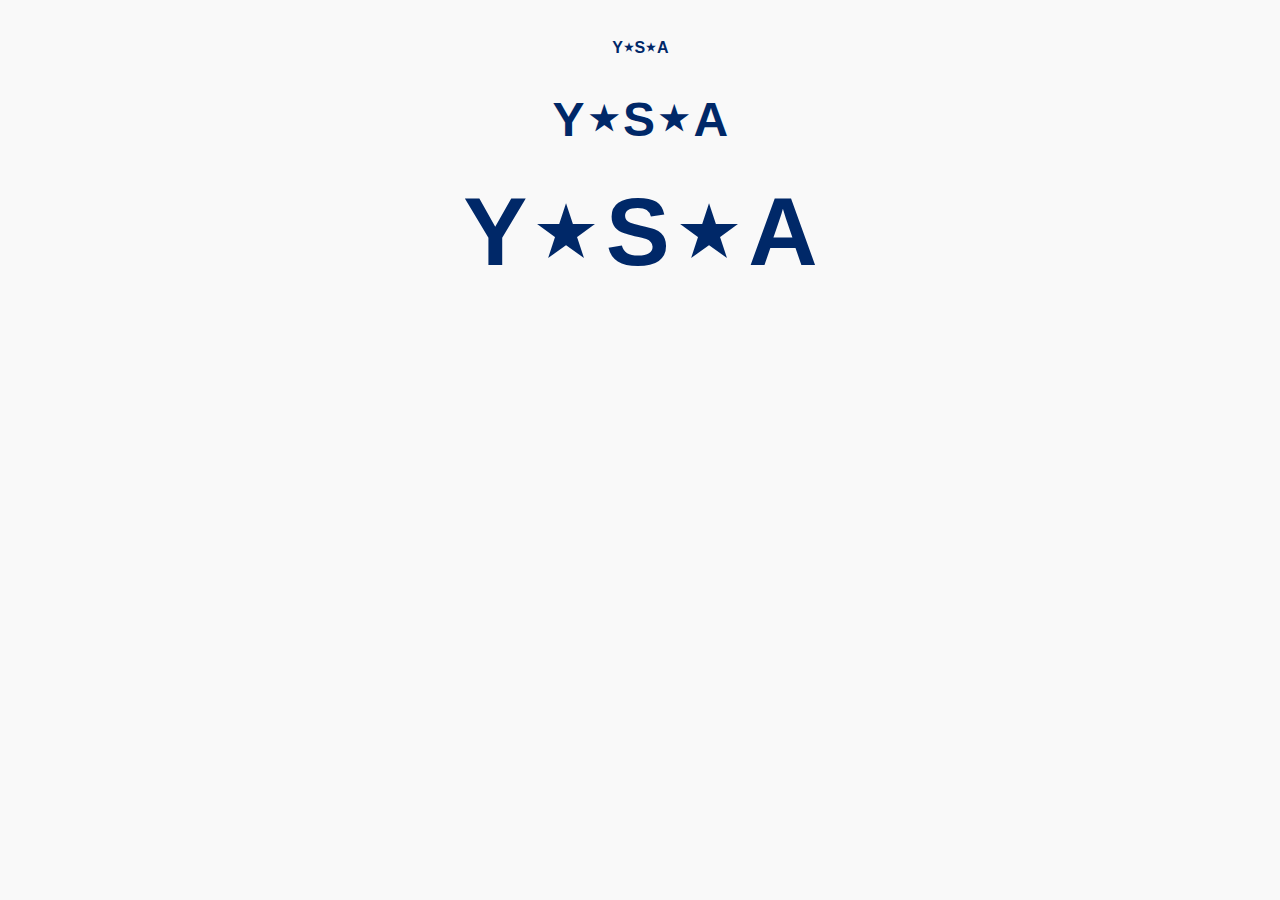
<file: index.html>
<!DOCTYPE html>
<html lang="en">

<head>
  <meta charset="UTF-8" />
  <meta name="viewport" content="width=device-width, initial-scale=1.0" />

  <!-- Primary Meta Tags -->
  <title>YOURSA Programs | YOURSA</title>
  <meta name="description"
    content="YourSA: Empowering students with life skills, career readiness, and independence programs. Your Growth Community Awaits™." />
  <meta name="keywords"
    content="Student Development, Youth Life Skills, Career Readiness Programs, Mentorship for Young Adults, College Preparation, Volunteer & Community Engagement, Soft Skills Training" />
  <link rel="canonical" href="https://yoursa.org/index" />

  <meta name="robots" content="index, follow" />

  <!-- Structured Data -->
  <script type="application/ld+json">
      {
        "@context": "https://schema.org",
        "@type": "WebPage",
        "headline": "Empowering Students: Life Skills, Career, and Independence Programs",
        "url": "https://yoursa.org/programs",
        "about": [
          {
            "@type": "Thing",
            "name": "Student Development",
            "sameAs": "https://en.wikipedia.org/wiki/Student_development_theory"
          },
          {
            "@type": "Thing",
            "name": "Youth Life Skills",
            "sameAs": "https://en.wikipedia.org/wiki/Life_skills"
          },
          {
            "@type": "Thing",
            "name": "Career Readiness Programs",
            "sameAs": "https://en.wikipedia.org/wiki/Career_readiness"
          },
          {
            "@type": "Thing",
            "name": "Mentorship for Young Adults",
            "sameAs": "https://en.wikipedia.org/wiki/Mentorship"
          }
        ],
        "mentions": [
          {
            "@type": "Thing",
            "name": "Internships for Students",
            "sameAs": "https://en.wikipedia.org/wiki/Internship"
          },
          {
            "@type": "Thing",
            "name": "College Preparation",
            "sameAs": "https://en.wikipedia.org/wiki/College_preparation"
          },
          {
            "@type": "Thing",
            "name": "Volunteer & Community Engagement",
            "sameAs": "https://en.wikipedia.org/wiki/Volunteering"
          },
          {
            "@type": "Thing",
            "name": "Soft Skills Training",
            "sameAs": "https://en.wikipedia.org/wiki/Soft_skills"
          }
        ]
      }
    </script>
  <!-- Favicon -->
  <link rel="icon" type="image/png" sizes="32x32" href="/images/favicon-32.png">
  <link rel="icon" type="image/png" sizes="16x16" href="/images/favicon-16.png">
  <link rel="apple-touch-icon" sizes="180x180" href="/images/apple-touch-icon.png">

  <!-- Fonts - Preconnect for performance -->
  <link rel="preconnect" href="https://fonts.googleapis.com" />
  <link rel="preconnect" href="https://fonts.gstatic.com" crossorigin />
  <link
    href="https://fonts.googleapis.com/css2?family=Inter:wght@100;300;500&family=Poppins:wght@100;400;600&display=swap"
    rel="stylesheet" />

  <!-- CSS - Load in order -->
  <link rel="stylesheet" href="/assets/main.css" />
  <link rel="stylesheet" href="/assets/patriotic.css" />
  <link rel="stylesheet" href="/assets/css/lib/fontawesome/all.css" />

  <style>
    body {
      font-family: "Roboto", "Helvetica Neue", Arial, sans-serif;
      /* Use relative spacing here too. */
      letter-spacing: -0.05em;
      display: flex;
      flex-direction: column;
      align-items: center;
      gap: 40px;
      /* Separating the examples */
      margin: 40px;
      background: #f9f9f9;
    }

    .ysa-container {
      font-weight: bold;
      /* Line-height: 1 is crucial for consistent vertical alignment */
      line-height: 1;
      color: #002868;
    }

    /* Define the star class using ONLY relative units */
    .star {
      /* 1. Relative Size */
      font-size: 70%;

      /* 2. Vertical Alignment basics */
      vertical-align: middle;
      position: relative;

      /* 3. THE MAGIC NUMBER 
       Instead of -4px, we use -0.12em.
       This means "lift it up by 12% of the star's height."
       It will calculate correctly regardless of the font size. */
      top: -0.12em;

      /* 4. Relative Breathing room */
      margin: 0 0.15em;
    }

    /* Examples of different sizes to prove it works */
    .small {
      font-size: 16px;
    }

    .medium {
      font-size: 48px;
    }

    /* Your original size */
    .large {
      font-size: 96px;
    }
  </style>
</head>

<!-- Google tag (gtag.js) -->
<script async src="https://www.googletagmanager.com/gtag/js?id=G-8X5QJG7E71"></script>
<script>
  window.dataLayer = window.dataLayer || [];
  function gtag() {
    dataLayer.push(arguments);
  }
  gtag("js", new Date());

  gtag("config", "G-8X5QJG7E71");
</script>

<body>
  <!-- Small (Business Card) -->
  <div class="ysa-container small">
    Y<span class="star">★</span>S<span class="star">★</span>A
  </div>

  <!-- Medium (Website Header - Your Original) -->
  <div class="ysa-container medium">
    Y<span class="star">★</span>S<span class="star">★</span>A
  </div>

  <!-- Large (Billboard) -->
  <div class="ysa-container large">
    Y<span class="star">★</span>S<span class="star">★</span>A
  </div>
</body>

</html>
</file>
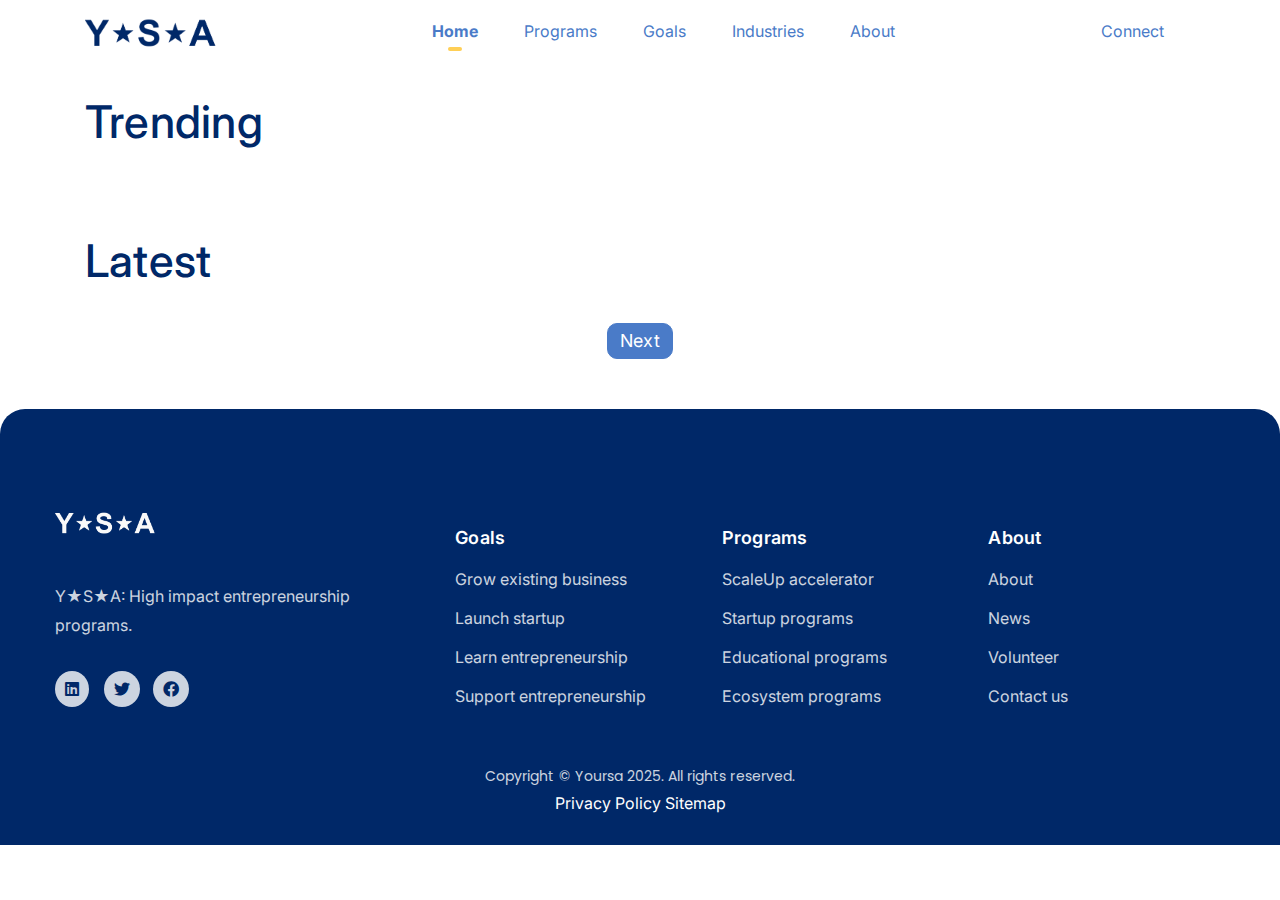
<file: blog.html>
<!DOCTYPE html>
<html lang="en">

<head>
  <meta charset="UTF-8" />
  <meta name="viewport" content="width=device-width, initial-scale=1.0" />

  <!-- Primary Meta Tags -->
  <title>YOURSA Programs | YOURSA</title>
  <meta name="description"
    content="YourSA: Empowering students with life skills, career readiness, and independence programs. Your Growth Community Awaits™." />
  <meta name="keywords"
    content="Student Development, Youth Life Skills, Career Readiness Programs, Mentorship for Young Adults, College Preparation, Volunteer & Community Engagement, Soft Skills Training" />
  <link rel="canonical" href="https://yoursa.org/blog" />

  <meta name="robots" content="index, follow" />

  <!-- Structured Data -->
  <script type="application/ld+json">
      {
        "@context": "https://schema.org",
        "@type": "WebPage",
        "headline": "Empowering Students: Life Skills, Career, and Independence Programs",
        "url": "https://yoursa.org/programs",
        "about": [
          {
            "@type": "Thing",
            "name": "Student Development",
            "sameAs": "https://en.wikipedia.org/wiki/Student_development_theory"
          },
          {
            "@type": "Thing",
            "name": "Youth Life Skills",
            "sameAs": "https://en.wikipedia.org/wiki/Life_skills"
          },
          {
            "@type": "Thing",
            "name": "Career Readiness Programs",
            "sameAs": "https://en.wikipedia.org/wiki/Career_readiness"
          },
          {
            "@type": "Thing",
            "name": "Mentorship for Young Adults",
            "sameAs": "https://en.wikipedia.org/wiki/Mentorship"
          }
        ],
        "mentions": [
          {
            "@type": "Thing",
            "name": "Internships for Students",
            "sameAs": "https://en.wikipedia.org/wiki/Internship"
          },
          {
            "@type": "Thing",
            "name": "College Preparation",
            "sameAs": "https://en.wikipedia.org/wiki/College_preparation"
          },
          {
            "@type": "Thing",
            "name": "Volunteer & Community Engagement",
            "sameAs": "https://en.wikipedia.org/wiki/Volunteering"
          },
          {
            "@type": "Thing",
            "name": "Soft Skills Training",
            "sameAs": "https://en.wikipedia.org/wiki/Soft_skills"
          }
        ]
      }
    </script>
  <!-- Favicon -->
  <link rel="icon" type="image/png" sizes="32x32" href="/images/favicon-32.png">
  <link rel="icon" type="image/png" sizes="16x16" href="/images/favicon-16.png">
  <link rel="apple-touch-icon" sizes="180x180" href="/images/apple-touch-icon.png">

  <!-- Fonts - Preconnect for performance -->
  <link rel="preconnect" href="https://fonts.googleapis.com" />
  <link rel="preconnect" href="https://fonts.gstatic.com" crossorigin />
  <link
    href="https://fonts.googleapis.com/css2?family=Inter:wght@100;300;500&family=Poppins:wght@100;400;600&display=swap"
    rel="stylesheet" />

  <!-- CSS - Load in order -->
  <link rel="stylesheet" href="/assets/main.css" />
  <link rel="stylesheet" href="/assets/patriotic.css" />
  <link rel="stylesheet" href="/assets/css/lib/fontawesome/all.css" />

  
</head>

<!-- Google tag (gtag.js) -->
<script async src="https://www.googletagmanager.com/gtag/js?id=G-8X5QJG7E71"></script>
<script>
  window.dataLayer = window.dataLayer || [];
  function gtag() {
    dataLayer.push(arguments);
  }
  gtag("js", new Date());

  gtag("config", "G-8X5QJG7E71");
</script>

<script async src="/assets/js/posts.js"></script>

<body class="Home">
    <!-- Header -->
    <div class="c-header fixed-top">
        <div class="navbar c-header__navbar navbar-expand-lg mainmenu">
            <div class="container">
                <a class="navbar-brand c-header__navbar-brand" href="/">
                    <img alt="Yoursa Logo" class="img-fluid" style="max-height: 36px" src="/images/logo-long.png">
                </a>
                
                <div class="c-header__header-widget order-lg-2 d-none d-md-block">
                    <a class="nav-link c-header__nav-link" href="https://c.yoursa.org">Connect</a>
                </div>
                
                <!-- Mobile menu toggle -->
                <button aria-controls="navbarNavDropdown" 
                        aria-expanded="false" 
                        aria-label="Toggle navigation" 
                        class="c-header__mobile-nav-button navbar-toggler" 
                        data-target="#navbarNavDropdown" 
                        data-toggle="collapse" 
                        type="button">
                    <span>
                        <div class="c-header__toggle-bar1"></div>
                        <div class="c-header__toggle-bar2"></div>
                        <div class="c-header__toggle-bar3"></div>
                    </span>
                </button>
                
                <!-- Main navigation -->
                <nav class="collapse navbar-collapse justify-content-center" id="navbarNavDropdown">
                    <ul class="navbar-nav c-header__navbar-nav">
                        <li><a class="nav-link c-header__nav-link active" href="/">Home</a></li>
                        <li><a class="nav-link c-header__nav-link" href="/programs">Programs</a></li>
                        <li><a class="nav-link c-header__nav-link" href="/goals">Goals</a></li>
                        <li><a class="nav-link c-header__nav-link" href="/industries">Industries</a></li>
                        <li><a class="nav-link c-header__nav-link" href="/about">About</a></li>
                    </ul>
                    
                    <!-- Mobile connect link -->
                    <div class="ml-3 d-md-none d-lg-none">
                        <a class="nav-link c-header__nav-link" href="https://c.yoursa.org">Connect</a>
                    </div>
                </nav>
            </div>
        </div>
    </div>
    <div class="c-header__header-height" style="height:30px;"></div>

    <!-- Hero Section -->
    <div class="blog-post-1">
        <div class="c-spacer" style="height:15px;"></div>
        
        <!-- Trending Posts -->
        <section class="c-trending-posts">
            <div class="container">
                <h2 class="c-trending-posts__title">Trending</h2>
                <div class="row" id="trending-posts">
                    <!-- Posts loaded by JS -->
                </div>
            </div>
        </section>
        
        <!-- Latest Posts -->
        <section class="c-latest-blog">
            <div class="container">
                <h2 class="c-latest-blog__title">Latest</h2>
                <div class="row" id="latest-posts">
                    <!-- Posts loaded by JS -->
                </div>
                <div class="text-center">
                    <a class="btn button-standard" href="#" id="next-page">Next</a>
                </div>
            </div>
        </section>
    </div>
</div>
<!-- Footer -->
    <footer class="c-footer">
        <div class="container">
            <div class="row">
                <div class="col-lg-4">
                    <div class="c-footer__footer-column">
                        <div class="c-footer__footer-logo">
                            <img src="/images/white-logo-long-medium.png" style="max-height: 28px;" alt="Yoursa Logo">
                        </div>
                        <div class="c-footer__footer-content">
                            <p>Y<span class="star">★</span>S<span class="star">★</span>A: High impact entrepreneurship programs.</p>
                        </div>
                        <div class="c-footer__copyright-social-icon">
                            <ul class="list-inline text-left">
                                <li class="list-inline-item">
                                    <a href="https://www.linkedin.com/company/yoursa/" aria-label="LinkedIn"><i class="fab fa-linkedin"></i></a>
                                </li>
                                <li class="list-inline-item">
                                    <a href="https://x.com/yoursa_org" aria-label="Twitter"><i class="fab fa-twitter"></i></a>
                                </li>
                                <li class="list-inline-item">
                                    <a href="https://www.facebook.com/profile.php?id=61584855743425" aria-label="Facebook"><i class="fab fa-facebook"></i></a>
                                </li>
                            </ul>
                        </div>
                    </div>
                </div>
                <div class="col-lg-8">
                    <div class="row">
                        <div class="col-lg-4 col-md-6 col-6 c-footer__footer-column">
                            <h4 class="c-footer__footer-heading">Goals</h4>
                            <ul class="list-unstyled">
                                <li><a href="/programs/grow-existing-business">Grow existing business</a></li>
                                <li><a href="/programs/launch-startup">Launch startup</a></li>
                                <li><a href="/programs/learn-entrepreneurship">Learn entrepreneurship</a></li>
                                <li><a href="/programs/support-entrepreneurship">Support entrepreneurship</a></li>
                            </ul>
                        </div>
                        <div class="col-lg-4 col-md-6 col-6 c-footer__footer-column">
                            <h4 class="c-footer__footer-heading">Programs</h4>
                            <ul class="list-unstyled">
                                <li><a href="/programs/acceleration-programs">ScaleUp accelerator</a></li>
                                <li><a href="/programs/startup-programs">Startup programs</a></li>
                                <li><a href="/programs/educational-programs">Educational programs</a></li>
                                <li><a href="/programs/ecosystem-programs">Ecosystem programs</a></li>
                            </ul>
                        </div>
                        <div class="col-lg-4 col-md-6 col-6 c-footer__footer-column">
                            <h4 class="c-footer__footer-heading">About</h4>
                            <ul class="list-unstyled">
                                <li><a href="/about">About</a></li>
                                <li><a href="/blog">News</a></li>
                                <li><a href="/programs/volunteer">Volunteer</a></li>
                                <li><a href="/contact">Contact us</a></li>
                            </ul>
                        </div>
                    </div>
                </div>
            </div>
            <div class="c-footer__footer-copyright">
                <div class="c-footer__copyright-text">
                    <p>Copyright © Yoursa 2025. All rights reserved.</p>
                    <a href="/privacypolicy">Privacy Policy</a>
                    <a href="/sitemap">Sitemap</a>
                </div>
            </div>
        </div>
    </footer>

    <!-- Scripts -->

</body>

</html>
</file>
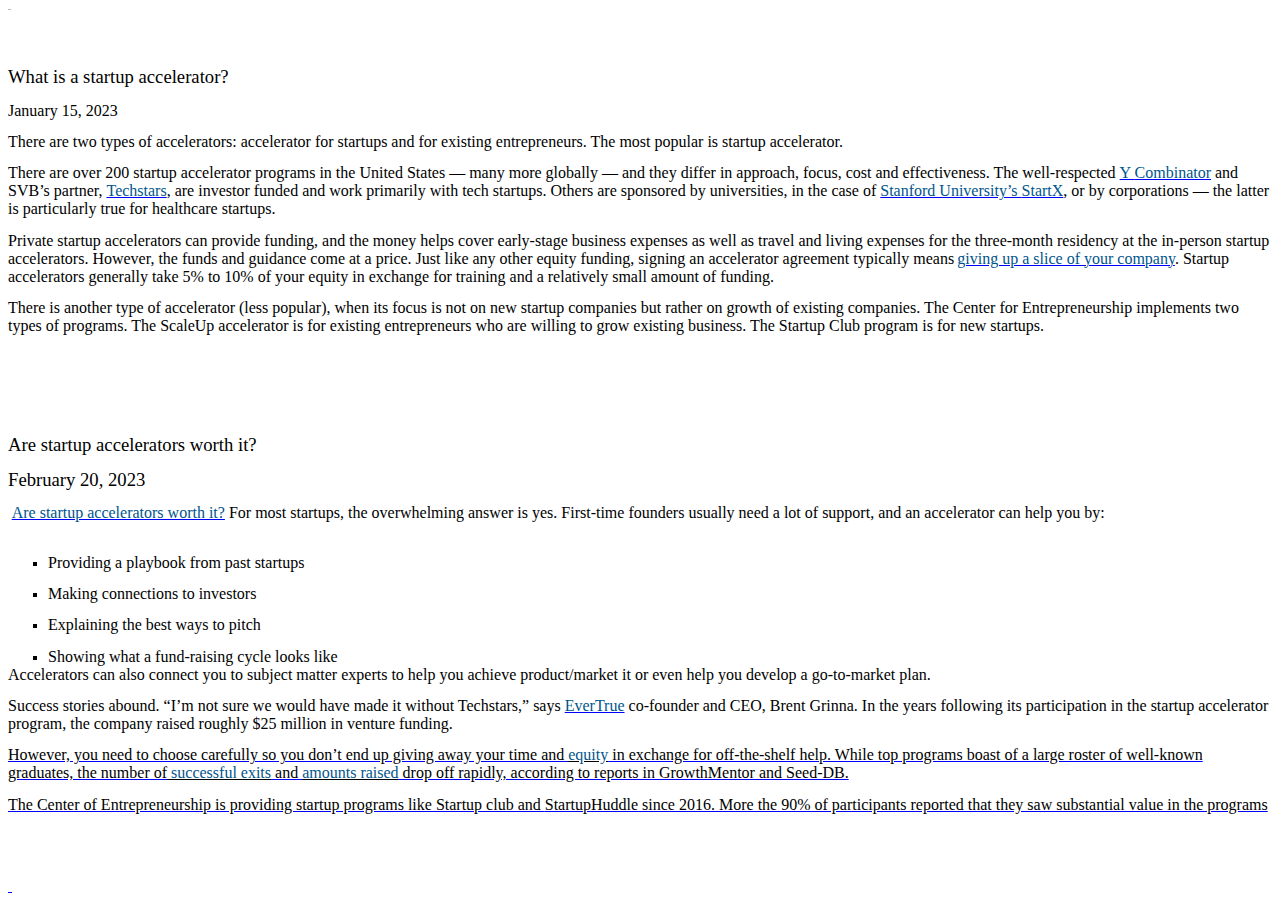
<file: a/postsource.html>
<html xmlns:v="urn:schemas-microsoft-com:vml"
xmlns:o="urn:schemas-microsoft-com:office:office"
xmlns:w="urn:schemas-microsoft-com:office:word"
xmlns:m="http://schemas.microsoft.com/office/2004/12/omml"
xmlns="http://www.w3.org/TR/REC-html40">

<head>
<meta http-equiv=Content-Type content="text/html; charset=windows-1251">
<meta name=ProgId content=Word.Document>
<meta name=Generator content="Microsoft Word 14">
<meta name=Originator content="Microsoft Word 14">
<link rel=File-List href="postsource.files/filelist.xml">
<!--[if gte mso 9]><xml>
 <o:DocumentProperties>
  <o:Author>V S</o:Author>
  <o:LastAuthor>V S</o:LastAuthor>
  <o:Revision>2</o:Revision>
  <o:TotalTime>1</o:TotalTime>
  <o:Created>2024-07-10T20:44:00Z</o:Created>
  <o:LastSaved>2024-07-10T20:44:00Z</o:LastSaved>
  <o:Pages>4</o:Pages>
  <o:Words>524</o:Words>
  <o:Characters>2987</o:Characters>
  <o:Lines>24</o:Lines>
  <o:Paragraphs>7</o:Paragraphs>
  <o:CharactersWithSpaces>3504</o:CharactersWithSpaces>
  <o:Version>14.00</o:Version>
 </o:DocumentProperties>
 <o:OfficeDocumentSettings>
  <o:AllowPNG/>
 </o:OfficeDocumentSettings>
</xml><![endif]-->
<link rel=themeData href="postsource.files/themedata.thmx">
<link rel=colorSchemeMapping href="postsource.files/colorschememapping.xml">
<!--[if gte mso 9]><xml>
 <w:WordDocument>
  <w:SpellingState>Clean</w:SpellingState>
  <w:GrammarState>Clean</w:GrammarState>
  <w:TrackMoves>false</w:TrackMoves>
  <w:TrackFormatting/>
  <w:PunctuationKerning/>
  <w:ValidateAgainstSchemas/>
  <w:SaveIfXMLInvalid>false</w:SaveIfXMLInvalid>
  <w:IgnoreMixedContent>false</w:IgnoreMixedContent>
  <w:AlwaysShowPlaceholderText>false</w:AlwaysShowPlaceholderText>
  <w:DoNotPromoteQF/>
  <w:LidThemeOther>RU</w:LidThemeOther>
  <w:LidThemeAsian>X-NONE</w:LidThemeAsian>
  <w:LidThemeComplexScript>X-NONE</w:LidThemeComplexScript>
  <w:Compatibility>
   <w:BreakWrappedTables/>
   <w:SnapToGridInCell/>
   <w:WrapTextWithPunct/>
   <w:UseAsianBreakRules/>
   <w:DontGrowAutofit/>
   <w:SplitPgBreakAndParaMark/>
   <w:EnableOpenTypeKerning/>
   <w:DontFlipMirrorIndents/>
   <w:OverrideTableStyleHps/>
  </w:Compatibility>
  <m:mathPr>
   <m:mathFont m:val="Cambria Math"/>
   <m:brkBin m:val="before"/>
   <m:brkBinSub m:val="&#45;-"/>
   <m:smallFrac m:val="off"/>
   <m:dispDef/>
   <m:lMargin m:val="0"/>
   <m:rMargin m:val="0"/>
   <m:defJc m:val="centerGroup"/>
   <m:wrapIndent m:val="1440"/>
   <m:intLim m:val="subSup"/>
   <m:naryLim m:val="undOvr"/>
  </m:mathPr></w:WordDocument>
</xml><![endif]--><!--[if gte mso 9]><xml>
 <w:LatentStyles DefLockedState="false" DefUnhideWhenUsed="true"
  DefSemiHidden="true" DefQFormat="false" DefPriority="99"
  LatentStyleCount="267">
  <w:LsdException Locked="false" Priority="0" SemiHidden="false"
   UnhideWhenUsed="false" QFormat="true" Name="Normal"/>
  <w:LsdException Locked="false" Priority="9" SemiHidden="false"
   UnhideWhenUsed="false" QFormat="true" Name="heading 1"/>
  <w:LsdException Locked="false" Priority="9" QFormat="true" Name="heading 2"/>
  <w:LsdException Locked="false" Priority="9" QFormat="true" Name="heading 3"/>
  <w:LsdException Locked="false" Priority="9" QFormat="true" Name="heading 4"/>
  <w:LsdException Locked="false" Priority="9" QFormat="true" Name="heading 5"/>
  <w:LsdException Locked="false" Priority="9" QFormat="true" Name="heading 6"/>
  <w:LsdException Locked="false" Priority="9" QFormat="true" Name="heading 7"/>
  <w:LsdException Locked="false" Priority="9" QFormat="true" Name="heading 8"/>
  <w:LsdException Locked="false" Priority="9" QFormat="true" Name="heading 9"/>
  <w:LsdException Locked="false" Priority="39" Name="toc 1"/>
  <w:LsdException Locked="false" Priority="39" Name="toc 2"/>
  <w:LsdException Locked="false" Priority="39" Name="toc 3"/>
  <w:LsdException Locked="false" Priority="39" Name="toc 4"/>
  <w:LsdException Locked="false" Priority="39" Name="toc 5"/>
  <w:LsdException Locked="false" Priority="39" Name="toc 6"/>
  <w:LsdException Locked="false" Priority="39" Name="toc 7"/>
  <w:LsdException Locked="false" Priority="39" Name="toc 8"/>
  <w:LsdException Locked="false" Priority="39" Name="toc 9"/>
  <w:LsdException Locked="false" Priority="35" QFormat="true" Name="caption"/>
  <w:LsdException Locked="false" Priority="10" SemiHidden="false"
   UnhideWhenUsed="false" QFormat="true" Name="Title"/>
  <w:LsdException Locked="false" Priority="1" Name="Default Paragraph Font"/>
  <w:LsdException Locked="false" Priority="11" SemiHidden="false"
   UnhideWhenUsed="false" QFormat="true" Name="Subtitle"/>
  <w:LsdException Locked="false" Priority="22" SemiHidden="false"
   UnhideWhenUsed="false" QFormat="true" Name="Strong"/>
  <w:LsdException Locked="false" Priority="20" SemiHidden="false"
   UnhideWhenUsed="false" QFormat="true" Name="Emphasis"/>
  <w:LsdException Locked="false" Priority="59" SemiHidden="false"
   UnhideWhenUsed="false" Name="Table Grid"/>
  <w:LsdException Locked="false" UnhideWhenUsed="false" Name="Placeholder Text"/>
  <w:LsdException Locked="false" Priority="1" SemiHidden="false"
   UnhideWhenUsed="false" QFormat="true" Name="No Spacing"/>
  <w:LsdException Locked="false" Priority="60" SemiHidden="false"
   UnhideWhenUsed="false" Name="Light Shading"/>
  <w:LsdException Locked="false" Priority="61" SemiHidden="false"
   UnhideWhenUsed="false" Name="Light List"/>
  <w:LsdException Locked="false" Priority="62" SemiHidden="false"
   UnhideWhenUsed="false" Name="Light Grid"/>
  <w:LsdException Locked="false" Priority="63" SemiHidden="false"
   UnhideWhenUsed="false" Name="Medium Shading 1"/>
  <w:LsdException Locked="false" Priority="64" SemiHidden="false"
   UnhideWhenUsed="false" Name="Medium Shading 2"/>
  <w:LsdException Locked="false" Priority="65" SemiHidden="false"
   UnhideWhenUsed="false" Name="Medium List 1"/>
  <w:LsdException Locked="false" Priority="66" SemiHidden="false"
   UnhideWhenUsed="false" Name="Medium List 2"/>
  <w:LsdException Locked="false" Priority="67" SemiHidden="false"
   UnhideWhenUsed="false" Name="Medium Grid 1"/>
  <w:LsdException Locked="false" Priority="68" SemiHidden="false"
   UnhideWhenUsed="false" Name="Medium Grid 2"/>
  <w:LsdException Locked="false" Priority="69" SemiHidden="false"
   UnhideWhenUsed="false" Name="Medium Grid 3"/>
  <w:LsdException Locked="false" Priority="70" SemiHidden="false"
   UnhideWhenUsed="false" Name="Dark List"/>
  <w:LsdException Locked="false" Priority="71" SemiHidden="false"
   UnhideWhenUsed="false" Name="Colorful Shading"/>
  <w:LsdException Locked="false" Priority="72" SemiHidden="false"
   UnhideWhenUsed="false" Name="Colorful List"/>
  <w:LsdException Locked="false" Priority="73" SemiHidden="false"
   UnhideWhenUsed="false" Name="Colorful Grid"/>
  <w:LsdException Locked="false" Priority="60" SemiHidden="false"
   UnhideWhenUsed="false" Name="Light Shading Accent 1"/>
  <w:LsdException Locked="false" Priority="61" SemiHidden="false"
   UnhideWhenUsed="false" Name="Light List Accent 1"/>
  <w:LsdException Locked="false" Priority="62" SemiHidden="false"
   UnhideWhenUsed="false" Name="Light Grid Accent 1"/>
  <w:LsdException Locked="false" Priority="63" SemiHidden="false"
   UnhideWhenUsed="false" Name="Medium Shading 1 Accent 1"/>
  <w:LsdException Locked="false" Priority="64" SemiHidden="false"
   UnhideWhenUsed="false" Name="Medium Shading 2 Accent 1"/>
  <w:LsdException Locked="false" Priority="65" SemiHidden="false"
   UnhideWhenUsed="false" Name="Medium List 1 Accent 1"/>
  <w:LsdException Locked="false" UnhideWhenUsed="false" Name="Revision"/>
  <w:LsdException Locked="false" Priority="34" SemiHidden="false"
   UnhideWhenUsed="false" QFormat="true" Name="List Paragraph"/>
  <w:LsdException Locked="false" Priority="29" SemiHidden="false"
   UnhideWhenUsed="false" QFormat="true" Name="Quote"/>
  <w:LsdException Locked="false" Priority="30" SemiHidden="false"
   UnhideWhenUsed="false" QFormat="true" Name="Intense Quote"/>
  <w:LsdException Locked="false" Priority="66" SemiHidden="false"
   UnhideWhenUsed="false" Name="Medium List 2 Accent 1"/>
  <w:LsdException Locked="false" Priority="67" SemiHidden="false"
   UnhideWhenUsed="false" Name="Medium Grid 1 Accent 1"/>
  <w:LsdException Locked="false" Priority="68" SemiHidden="false"
   UnhideWhenUsed="false" Name="Medium Grid 2 Accent 1"/>
  <w:LsdException Locked="false" Priority="69" SemiHidden="false"
   UnhideWhenUsed="false" Name="Medium Grid 3 Accent 1"/>
  <w:LsdException Locked="false" Priority="70" SemiHidden="false"
   UnhideWhenUsed="false" Name="Dark List Accent 1"/>
  <w:LsdException Locked="false" Priority="71" SemiHidden="false"
   UnhideWhenUsed="false" Name="Colorful Shading Accent 1"/>
  <w:LsdException Locked="false" Priority="72" SemiHidden="false"
   UnhideWhenUsed="false" Name="Colorful List Accent 1"/>
  <w:LsdException Locked="false" Priority="73" SemiHidden="false"
   UnhideWhenUsed="false" Name="Colorful Grid Accent 1"/>
  <w:LsdException Locked="false" Priority="60" SemiHidden="false"
   UnhideWhenUsed="false" Name="Light Shading Accent 2"/>
  <w:LsdException Locked="false" Priority="61" SemiHidden="false"
   UnhideWhenUsed="false" Name="Light List Accent 2"/>
  <w:LsdException Locked="false" Priority="62" SemiHidden="false"
   UnhideWhenUsed="false" Name="Light Grid Accent 2"/>
  <w:LsdException Locked="false" Priority="63" SemiHidden="false"
   UnhideWhenUsed="false" Name="Medium Shading 1 Accent 2"/>
  <w:LsdException Locked="false" Priority="64" SemiHidden="false"
   UnhideWhenUsed="false" Name="Medium Shading 2 Accent 2"/>
  <w:LsdException Locked="false" Priority="65" SemiHidden="false"
   UnhideWhenUsed="false" Name="Medium List 1 Accent 2"/>
  <w:LsdException Locked="false" Priority="66" SemiHidden="false"
   UnhideWhenUsed="false" Name="Medium List 2 Accent 2"/>
  <w:LsdException Locked="false" Priority="67" SemiHidden="false"
   UnhideWhenUsed="false" Name="Medium Grid 1 Accent 2"/>
  <w:LsdException Locked="false" Priority="68" SemiHidden="false"
   UnhideWhenUsed="false" Name="Medium Grid 2 Accent 2"/>
  <w:LsdException Locked="false" Priority="69" SemiHidden="false"
   UnhideWhenUsed="false" Name="Medium Grid 3 Accent 2"/>
  <w:LsdException Locked="false" Priority="70" SemiHidden="false"
   UnhideWhenUsed="false" Name="Dark List Accent 2"/>
  <w:LsdException Locked="false" Priority="71" SemiHidden="false"
   UnhideWhenUsed="false" Name="Colorful Shading Accent 2"/>
  <w:LsdException Locked="false" Priority="72" SemiHidden="false"
   UnhideWhenUsed="false" Name="Colorful List Accent 2"/>
  <w:LsdException Locked="false" Priority="73" SemiHidden="false"
   UnhideWhenUsed="false" Name="Colorful Grid Accent 2"/>
  <w:LsdException Locked="false" Priority="60" SemiHidden="false"
   UnhideWhenUsed="false" Name="Light Shading Accent 3"/>
  <w:LsdException Locked="false" Priority="61" SemiHidden="false"
   UnhideWhenUsed="false" Name="Light List Accent 3"/>
  <w:LsdException Locked="false" Priority="62" SemiHidden="false"
   UnhideWhenUsed="false" Name="Light Grid Accent 3"/>
  <w:LsdException Locked="false" Priority="63" SemiHidden="false"
   UnhideWhenUsed="false" Name="Medium Shading 1 Accent 3"/>
  <w:LsdException Locked="false" Priority="64" SemiHidden="false"
   UnhideWhenUsed="false" Name="Medium Shading 2 Accent 3"/>
  <w:LsdException Locked="false" Priority="65" SemiHidden="false"
   UnhideWhenUsed="false" Name="Medium List 1 Accent 3"/>
  <w:LsdException Locked="false" Priority="66" SemiHidden="false"
   UnhideWhenUsed="false" Name="Medium List 2 Accent 3"/>
  <w:LsdException Locked="false" Priority="67" SemiHidden="false"
   UnhideWhenUsed="false" Name="Medium Grid 1 Accent 3"/>
  <w:LsdException Locked="false" Priority="68" SemiHidden="false"
   UnhideWhenUsed="false" Name="Medium Grid 2 Accent 3"/>
  <w:LsdException Locked="false" Priority="69" SemiHidden="false"
   UnhideWhenUsed="false" Name="Medium Grid 3 Accent 3"/>
  <w:LsdException Locked="false" Priority="70" SemiHidden="false"
   UnhideWhenUsed="false" Name="Dark List Accent 3"/>
  <w:LsdException Locked="false" Priority="71" SemiHidden="false"
   UnhideWhenUsed="false" Name="Colorful Shading Accent 3"/>
  <w:LsdException Locked="false" Priority="72" SemiHidden="false"
   UnhideWhenUsed="false" Name="Colorful List Accent 3"/>
  <w:LsdException Locked="false" Priority="73" SemiHidden="false"
   UnhideWhenUsed="false" Name="Colorful Grid Accent 3"/>
  <w:LsdException Locked="false" Priority="60" SemiHidden="false"
   UnhideWhenUsed="false" Name="Light Shading Accent 4"/>
  <w:LsdException Locked="false" Priority="61" SemiHidden="false"
   UnhideWhenUsed="false" Name="Light List Accent 4"/>
  <w:LsdException Locked="false" Priority="62" SemiHidden="false"
   UnhideWhenUsed="false" Name="Light Grid Accent 4"/>
  <w:LsdException Locked="false" Priority="63" SemiHidden="false"
   UnhideWhenUsed="false" Name="Medium Shading 1 Accent 4"/>
  <w:LsdException Locked="false" Priority="64" SemiHidden="false"
   UnhideWhenUsed="false" Name="Medium Shading 2 Accent 4"/>
  <w:LsdException Locked="false" Priority="65" SemiHidden="false"
   UnhideWhenUsed="false" Name="Medium List 1 Accent 4"/>
  <w:LsdException Locked="false" Priority="66" SemiHidden="false"
   UnhideWhenUsed="false" Name="Medium List 2 Accent 4"/>
  <w:LsdException Locked="false" Priority="67" SemiHidden="false"
   UnhideWhenUsed="false" Name="Medium Grid 1 Accent 4"/>
  <w:LsdException Locked="false" Priority="68" SemiHidden="false"
   UnhideWhenUsed="false" Name="Medium Grid 2 Accent 4"/>
  <w:LsdException Locked="false" Priority="69" SemiHidden="false"
   UnhideWhenUsed="false" Name="Medium Grid 3 Accent 4"/>
  <w:LsdException Locked="false" Priority="70" SemiHidden="false"
   UnhideWhenUsed="false" Name="Dark List Accent 4"/>
  <w:LsdException Locked="false" Priority="71" SemiHidden="false"
   UnhideWhenUsed="false" Name="Colorful Shading Accent 4"/>
  <w:LsdException Locked="false" Priority="72" SemiHidden="false"
   UnhideWhenUsed="false" Name="Colorful List Accent 4"/>
  <w:LsdException Locked="false" Priority="73" SemiHidden="false"
   UnhideWhenUsed="false" Name="Colorful Grid Accent 4"/>
  <w:LsdException Locked="false" Priority="60" SemiHidden="false"
   UnhideWhenUsed="false" Name="Light Shading Accent 5"/>
  <w:LsdException Locked="false" Priority="61" SemiHidden="false"
   UnhideWhenUsed="false" Name="Light List Accent 5"/>
  <w:LsdException Locked="false" Priority="62" SemiHidden="false"
   UnhideWhenUsed="false" Name="Light Grid Accent 5"/>
  <w:LsdException Locked="false" Priority="63" SemiHidden="false"
   UnhideWhenUsed="false" Name="Medium Shading 1 Accent 5"/>
  <w:LsdException Locked="false" Priority="64" SemiHidden="false"
   UnhideWhenUsed="false" Name="Medium Shading 2 Accent 5"/>
  <w:LsdException Locked="false" Priority="65" SemiHidden="false"
   UnhideWhenUsed="false" Name="Medium List 1 Accent 5"/>
  <w:LsdException Locked="false" Priority="66" SemiHidden="false"
   UnhideWhenUsed="false" Name="Medium List 2 Accent 5"/>
  <w:LsdException Locked="false" Priority="67" SemiHidden="false"
   UnhideWhenUsed="false" Name="Medium Grid 1 Accent 5"/>
  <w:LsdException Locked="false" Priority="68" SemiHidden="false"
   UnhideWhenUsed="false" Name="Medium Grid 2 Accent 5"/>
  <w:LsdException Locked="false" Priority="69" SemiHidden="false"
   UnhideWhenUsed="false" Name="Medium Grid 3 Accent 5"/>
  <w:LsdException Locked="false" Priority="70" SemiHidden="false"
   UnhideWhenUsed="false" Name="Dark List Accent 5"/>
  <w:LsdException Locked="false" Priority="71" SemiHidden="false"
   UnhideWhenUsed="false" Name="Colorful Shading Accent 5"/>
  <w:LsdException Locked="false" Priority="72" SemiHidden="false"
   UnhideWhenUsed="false" Name="Colorful List Accent 5"/>
  <w:LsdException Locked="false" Priority="73" SemiHidden="false"
   UnhideWhenUsed="false" Name="Colorful Grid Accent 5"/>
  <w:LsdException Locked="false" Priority="60" SemiHidden="false"
   UnhideWhenUsed="false" Name="Light Shading Accent 6"/>
  <w:LsdException Locked="false" Priority="61" SemiHidden="false"
   UnhideWhenUsed="false" Name="Light List Accent 6"/>
  <w:LsdException Locked="false" Priority="62" SemiHidden="false"
   UnhideWhenUsed="false" Name="Light Grid Accent 6"/>
  <w:LsdException Locked="false" Priority="63" SemiHidden="false"
   UnhideWhenUsed="false" Name="Medium Shading 1 Accent 6"/>
  <w:LsdException Locked="false" Priority="64" SemiHidden="false"
   UnhideWhenUsed="false" Name="Medium Shading 2 Accent 6"/>
  <w:LsdException Locked="false" Priority="65" SemiHidden="false"
   UnhideWhenUsed="false" Name="Medium List 1 Accent 6"/>
  <w:LsdException Locked="false" Priority="66" SemiHidden="false"
   UnhideWhenUsed="false" Name="Medium List 2 Accent 6"/>
  <w:LsdException Locked="false" Priority="67" SemiHidden="false"
   UnhideWhenUsed="false" Name="Medium Grid 1 Accent 6"/>
  <w:LsdException Locked="false" Priority="68" SemiHidden="false"
   UnhideWhenUsed="false" Name="Medium Grid 2 Accent 6"/>
  <w:LsdException Locked="false" Priority="69" SemiHidden="false"
   UnhideWhenUsed="false" Name="Medium Grid 3 Accent 6"/>
  <w:LsdException Locked="false" Priority="70" SemiHidden="false"
   UnhideWhenUsed="false" Name="Dark List Accent 6"/>
  <w:LsdException Locked="false" Priority="71" SemiHidden="false"
   UnhideWhenUsed="false" Name="Colorful Shading Accent 6"/>
  <w:LsdException Locked="false" Priority="72" SemiHidden="false"
   UnhideWhenUsed="false" Name="Colorful List Accent 6"/>
  <w:LsdException Locked="false" Priority="73" SemiHidden="false"
   UnhideWhenUsed="false" Name="Colorful Grid Accent 6"/>
  <w:LsdException Locked="false" Priority="19" SemiHidden="false"
   UnhideWhenUsed="false" QFormat="true" Name="Subtle Emphasis"/>
  <w:LsdException Locked="false" Priority="21" SemiHidden="false"
   UnhideWhenUsed="false" QFormat="true" Name="Intense Emphasis"/>
  <w:LsdException Locked="false" Priority="31" SemiHidden="false"
   UnhideWhenUsed="false" QFormat="true" Name="Subtle Reference"/>
  <w:LsdException Locked="false" Priority="32" SemiHidden="false"
   UnhideWhenUsed="false" QFormat="true" Name="Intense Reference"/>
  <w:LsdException Locked="false" Priority="33" SemiHidden="false"
   UnhideWhenUsed="false" QFormat="true" Name="Book Title"/>
  <w:LsdException Locked="false" Priority="37" Name="Bibliography"/>
  <w:LsdException Locked="false" Priority="39" QFormat="true" Name="TOC Heading"/>
 </w:LatentStyles>
</xml><![endif]-->
<style>
<!--
 /* Font Definitions */
 @font-face
	{font-family:Wingdings;
	panose-1:5 0 0 0 0 0 0 0 0 0;
	mso-font-charset:2;
	mso-generic-font-family:auto;
	mso-font-pitch:variable;
	mso-font-signature:0 268435456 0 0 -2147483648 0;}
@font-face
	{font-family:"Cambria Math";
	panose-1:2 4 5 3 5 4 6 3 2 4;
	mso-font-charset:204;
	mso-generic-font-family:roman;
	mso-font-pitch:variable;
	mso-font-signature:-536869121 1107305727 33554432 0 415 0;}
@font-face
	{font-family:Cambria;
	panose-1:2 4 5 3 5 4 6 3 2 4;
	mso-font-charset:204;
	mso-generic-font-family:roman;
	mso-font-pitch:variable;
	mso-font-signature:-536869121 1107305727 33554432 0 415 0;}
@font-face
	{font-family:Calibri;
	panose-1:2 15 5 2 2 2 4 3 2 4;
	mso-font-charset:204;
	mso-generic-font-family:swiss;
	mso-font-pitch:variable;
	mso-font-signature:-469750017 -1040178053 9 0 511 0;}
 /* Style Definitions */
 p.MsoNormal, li.MsoNormal, div.MsoNormal
	{mso-style-unhide:no;
	mso-style-qformat:yes;
	mso-style-parent:"";
	margin-top:0cm;
	margin-right:0cm;
	margin-bottom:10.0pt;
	margin-left:0cm;
	line-height:115%;
	mso-pagination:widow-orphan;
	font-size:11.0pt;
	font-family:"Calibri","sans-serif";
	mso-ascii-font-family:Calibri;
	mso-ascii-theme-font:minor-latin;
	mso-fareast-font-family:Calibri;
	mso-fareast-theme-font:minor-latin;
	mso-hansi-font-family:Calibri;
	mso-hansi-theme-font:minor-latin;
	mso-bidi-font-family:"Times New Roman";
	mso-bidi-theme-font:minor-bidi;
	mso-fareast-language:EN-US;}
h1
	{mso-style-priority:9;
	mso-style-unhide:no;
	mso-style-qformat:yes;
	mso-style-link:"��������� 1 ����";
	mso-style-next:�������;
	margin-top:24.0pt;
	margin-right:0cm;
	margin-bottom:0cm;
	margin-left:0cm;
	margin-bottom:.0001pt;
	line-height:115%;
	mso-pagination:widow-orphan lines-together;
	page-break-after:avoid;
	mso-outline-level:1;
	font-size:14.0pt;
	font-family:"Cambria","serif";
	mso-ascii-font-family:Cambria;
	mso-ascii-theme-font:major-latin;
	mso-fareast-font-family:"Times New Roman";
	mso-fareast-theme-font:major-fareast;
	mso-hansi-font-family:Cambria;
	mso-hansi-theme-font:major-latin;
	mso-bidi-font-family:"Times New Roman";
	mso-bidi-theme-font:major-bidi;
	color:#365F91;
	mso-themecolor:accent1;
	mso-themeshade:191;
	mso-font-kerning:0pt;
	mso-fareast-language:EN-US;
	font-weight:bold;}
h2
	{mso-style-priority:9;
	mso-style-unhide:no;
	mso-style-qformat:yes;
	mso-style-link:"��������� 2 ����";
	mso-margin-top-alt:auto;
	margin-right:0cm;
	mso-margin-bottom-alt:auto;
	margin-left:0cm;
	mso-pagination:widow-orphan;
	mso-outline-level:2;
	font-size:18.0pt;
	font-family:"Times New Roman","serif";
	mso-fareast-font-family:"Times New Roman";
	font-weight:bold;}
h3
	{mso-style-priority:9;
	mso-style-qformat:yes;
	mso-style-link:"��������� 3 ����";
	mso-style-next:�������;
	margin-top:10.0pt;
	margin-right:0cm;
	margin-bottom:0cm;
	margin-left:0cm;
	margin-bottom:.0001pt;
	line-height:115%;
	mso-pagination:widow-orphan lines-together;
	page-break-after:avoid;
	mso-outline-level:3;
	font-size:11.0pt;
	font-family:"Cambria","serif";
	mso-ascii-font-family:Cambria;
	mso-ascii-theme-font:major-latin;
	mso-fareast-font-family:"Times New Roman";
	mso-fareast-theme-font:major-fareast;
	mso-hansi-font-family:Cambria;
	mso-hansi-theme-font:major-latin;
	mso-bidi-font-family:"Times New Roman";
	mso-bidi-theme-font:major-bidi;
	color:#4F81BD;
	mso-themecolor:accent1;
	mso-fareast-language:EN-US;
	font-weight:bold;}
a:link, span.MsoHyperlink
	{mso-style-noshow:yes;
	mso-style-priority:99;
	color:blue;
	text-decoration:underline;
	text-underline:single;}
a:visited, span.MsoHyperlinkFollowed
	{mso-style-noshow:yes;
	mso-style-priority:99;
	color:purple;
	mso-themecolor:followedhyperlink;
	text-decoration:underline;
	text-underline:single;}
p
	{mso-style-noshow:yes;
	mso-style-priority:99;
	mso-margin-top-alt:auto;
	margin-right:0cm;
	mso-margin-bottom-alt:auto;
	margin-left:0cm;
	mso-pagination:widow-orphan;
	font-size:12.0pt;
	font-family:"Times New Roman","serif";
	mso-fareast-font-family:"Times New Roman";}
span.2
	{mso-style-name:"��������� 2 ����";
	mso-style-priority:9;
	mso-style-unhide:no;
	mso-style-locked:yes;
	mso-style-link:"��������� 2";
	mso-ansi-font-size:18.0pt;
	mso-bidi-font-size:18.0pt;
	font-family:"Times New Roman","serif";
	mso-ascii-font-family:"Times New Roman";
	mso-fareast-font-family:"Times New Roman";
	mso-hansi-font-family:"Times New Roman";
	mso-bidi-font-family:"Times New Roman";
	mso-fareast-language:RU;
	font-weight:bold;}
span.spanspeedx
	{mso-style-name:span_speed_x;
	mso-style-unhide:no;}
span.player-titlename
	{mso-style-name:player-title_name;
	mso-style-unhide:no;}
span.infotime-current
	{mso-style-name:info_time-current;
	mso-style-unhide:no;}
span.infotime-duration
	{mso-style-name:info_time-duration;
	mso-style-unhide:no;}
span.pullquote
	{mso-style-name:pullquote;
	mso-style-unhide:no;}
span.normaltextrun
	{mso-style-name:normaltextrun;
	mso-style-unhide:no;}
span.eop
	{mso-style-name:eop;
	mso-style-unhide:no;}
span.3
	{mso-style-name:"��������� 3 ����";
	mso-style-priority:9;
	mso-style-unhide:no;
	mso-style-locked:yes;
	mso-style-link:"��������� 3";
	font-family:"Cambria","serif";
	mso-ascii-font-family:Cambria;
	mso-ascii-theme-font:major-latin;
	mso-fareast-font-family:"Times New Roman";
	mso-fareast-theme-font:major-fareast;
	mso-hansi-font-family:Cambria;
	mso-hansi-theme-font:major-latin;
	mso-bidi-font-family:"Times New Roman";
	mso-bidi-theme-font:major-bidi;
	color:#4F81BD;
	mso-themecolor:accent1;
	font-weight:bold;}
span.1
	{mso-style-name:"��������� 1 ����";
	mso-style-priority:9;
	mso-style-unhide:no;
	mso-style-locked:yes;
	mso-style-link:"��������� 1";
	mso-ansi-font-size:14.0pt;
	mso-bidi-font-size:14.0pt;
	font-family:"Cambria","serif";
	mso-ascii-font-family:Cambria;
	mso-ascii-theme-font:major-latin;
	mso-fareast-font-family:"Times New Roman";
	mso-fareast-theme-font:major-fareast;
	mso-hansi-font-family:Cambria;
	mso-hansi-theme-font:major-latin;
	mso-bidi-font-family:"Times New Roman";
	mso-bidi-theme-font:major-bidi;
	color:#365F91;
	mso-themecolor:accent1;
	mso-themeshade:191;
	font-weight:bold;}
span.SpellE
	{mso-style-name:"";
	mso-spl-e:yes;}
span.GramE
	{mso-style-name:"";
	mso-gram-e:yes;}
.MsoChpDefault
	{mso-style-type:export-only;
	mso-default-props:yes;
	font-family:"Calibri","sans-serif";
	mso-ascii-font-family:Calibri;
	mso-ascii-theme-font:minor-latin;
	mso-fareast-font-family:Calibri;
	mso-fareast-theme-font:minor-latin;
	mso-hansi-font-family:Calibri;
	mso-hansi-theme-font:minor-latin;
	mso-bidi-font-family:"Times New Roman";
	mso-bidi-theme-font:minor-bidi;
	mso-fareast-language:EN-US;}
.MsoPapDefault
	{mso-style-type:export-only;
	margin-bottom:10.0pt;
	line-height:115%;}
@page WordSection1
	{size:595.3pt 841.9pt;
	margin:2.0cm 42.5pt 2.0cm 3.0cm;
	mso-header-margin:35.4pt;
	mso-footer-margin:35.4pt;
	mso-paper-source:0;}
div.WordSection1
	{page:WordSection1;}
 /* List Definitions */
 @list l0
	{mso-list-id:675961602;
	mso-list-template-ids:845838148;}
@list l0:level1
	{mso-level-number-format:bullet;
	mso-level-text:\F0A7;
	mso-level-tab-stop:36.0pt;
	mso-level-number-position:left;
	text-indent:-18.0pt;
	mso-ansi-font-size:10.0pt;
	font-family:Wingdings;}
@list l0:level2
	{mso-level-number-format:bullet;
	mso-level-text:\F0A7;
	mso-level-tab-stop:72.0pt;
	mso-level-number-position:left;
	text-indent:-18.0pt;
	mso-ansi-font-size:10.0pt;
	font-family:Wingdings;}
@list l0:level3
	{mso-level-number-format:bullet;
	mso-level-text:\F0A7;
	mso-level-tab-stop:108.0pt;
	mso-level-number-position:left;
	text-indent:-18.0pt;
	mso-ansi-font-size:10.0pt;
	font-family:Wingdings;}
@list l0:level4
	{mso-level-number-format:bullet;
	mso-level-text:\F0A7;
	mso-level-tab-stop:144.0pt;
	mso-level-number-position:left;
	text-indent:-18.0pt;
	mso-ansi-font-size:10.0pt;
	font-family:Wingdings;}
@list l0:level5
	{mso-level-number-format:bullet;
	mso-level-text:\F0A7;
	mso-level-tab-stop:180.0pt;
	mso-level-number-position:left;
	text-indent:-18.0pt;
	mso-ansi-font-size:10.0pt;
	font-family:Wingdings;}
@list l0:level6
	{mso-level-number-format:bullet;
	mso-level-text:\F0A7;
	mso-level-tab-stop:216.0pt;
	mso-level-number-position:left;
	text-indent:-18.0pt;
	mso-ansi-font-size:10.0pt;
	font-family:Wingdings;}
@list l0:level7
	{mso-level-number-format:bullet;
	mso-level-text:\F0A7;
	mso-level-tab-stop:252.0pt;
	mso-level-number-position:left;
	text-indent:-18.0pt;
	mso-ansi-font-size:10.0pt;
	font-family:Wingdings;}
@list l0:level8
	{mso-level-number-format:bullet;
	mso-level-text:\F0A7;
	mso-level-tab-stop:288.0pt;
	mso-level-number-position:left;
	text-indent:-18.0pt;
	mso-ansi-font-size:10.0pt;
	font-family:Wingdings;}
@list l0:level9
	{mso-level-number-format:bullet;
	mso-level-text:\F0A7;
	mso-level-tab-stop:324.0pt;
	mso-level-number-position:left;
	text-indent:-18.0pt;
	mso-ansi-font-size:10.0pt;
	font-family:Wingdings;}
@list l1
	{mso-list-id:726492492;
	mso-list-template-ids:-1329419302;}
@list l1:level1
	{mso-level-number-format:bullet;
	mso-level-text:\F0A7;
	mso-level-tab-stop:36.0pt;
	mso-level-number-position:left;
	text-indent:-18.0pt;
	mso-ansi-font-size:10.0pt;
	font-family:Wingdings;}
@list l1:level2
	{mso-level-number-format:bullet;
	mso-level-text:\F0A7;
	mso-level-tab-stop:72.0pt;
	mso-level-number-position:left;
	text-indent:-18.0pt;
	mso-ansi-font-size:10.0pt;
	font-family:Wingdings;}
@list l1:level3
	{mso-level-number-format:bullet;
	mso-level-text:\F0A7;
	mso-level-tab-stop:108.0pt;
	mso-level-number-position:left;
	text-indent:-18.0pt;
	mso-ansi-font-size:10.0pt;
	font-family:Wingdings;}
@list l1:level4
	{mso-level-number-format:bullet;
	mso-level-text:\F0A7;
	mso-level-tab-stop:144.0pt;
	mso-level-number-position:left;
	text-indent:-18.0pt;
	mso-ansi-font-size:10.0pt;
	font-family:Wingdings;}
@list l1:level5
	{mso-level-number-format:bullet;
	mso-level-text:\F0A7;
	mso-level-tab-stop:180.0pt;
	mso-level-number-position:left;
	text-indent:-18.0pt;
	mso-ansi-font-size:10.0pt;
	font-family:Wingdings;}
@list l1:level6
	{mso-level-number-format:bullet;
	mso-level-text:\F0A7;
	mso-level-tab-stop:216.0pt;
	mso-level-number-position:left;
	text-indent:-18.0pt;
	mso-ansi-font-size:10.0pt;
	font-family:Wingdings;}
@list l1:level7
	{mso-level-number-format:bullet;
	mso-level-text:\F0A7;
	mso-level-tab-stop:252.0pt;
	mso-level-number-position:left;
	text-indent:-18.0pt;
	mso-ansi-font-size:10.0pt;
	font-family:Wingdings;}
@list l1:level8
	{mso-level-number-format:bullet;
	mso-level-text:\F0A7;
	mso-level-tab-stop:288.0pt;
	mso-level-number-position:left;
	text-indent:-18.0pt;
	mso-ansi-font-size:10.0pt;
	font-family:Wingdings;}
@list l1:level9
	{mso-level-number-format:bullet;
	mso-level-text:\F0A7;
	mso-level-tab-stop:324.0pt;
	mso-level-number-position:left;
	text-indent:-18.0pt;
	mso-ansi-font-size:10.0pt;
	font-family:Wingdings;}
@list l2
	{mso-list-id:753674265;
	mso-list-template-ids:181858706;}
@list l2:level1
	{mso-level-number-format:bullet;
	mso-level-text:\F0B7;
	mso-level-tab-stop:36.0pt;
	mso-level-number-position:left;
	text-indent:-18.0pt;
	mso-ansi-font-size:10.0pt;
	font-family:Symbol;}
@list l2:level2
	{mso-level-number-format:bullet;
	mso-level-text:o;
	mso-level-tab-stop:72.0pt;
	mso-level-number-position:left;
	text-indent:-18.0pt;
	mso-ansi-font-size:10.0pt;
	font-family:"Courier New";
	mso-bidi-font-family:"Times New Roman";}
@list l2:level3
	{mso-level-number-format:bullet;
	mso-level-text:\F0A7;
	mso-level-tab-stop:108.0pt;
	mso-level-number-position:left;
	text-indent:-18.0pt;
	mso-ansi-font-size:10.0pt;
	font-family:Wingdings;}
@list l2:level4
	{mso-level-number-format:bullet;
	mso-level-text:\F0A7;
	mso-level-tab-stop:144.0pt;
	mso-level-number-position:left;
	text-indent:-18.0pt;
	mso-ansi-font-size:10.0pt;
	font-family:Wingdings;}
@list l2:level5
	{mso-level-number-format:bullet;
	mso-level-text:\F0A7;
	mso-level-tab-stop:180.0pt;
	mso-level-number-position:left;
	text-indent:-18.0pt;
	mso-ansi-font-size:10.0pt;
	font-family:Wingdings;}
@list l2:level6
	{mso-level-number-format:bullet;
	mso-level-text:\F0A7;
	mso-level-tab-stop:216.0pt;
	mso-level-number-position:left;
	text-indent:-18.0pt;
	mso-ansi-font-size:10.0pt;
	font-family:Wingdings;}
@list l2:level7
	{mso-level-number-format:bullet;
	mso-level-text:\F0A7;
	mso-level-tab-stop:252.0pt;
	mso-level-number-position:left;
	text-indent:-18.0pt;
	mso-ansi-font-size:10.0pt;
	font-family:Wingdings;}
@list l2:level8
	{mso-level-number-format:bullet;
	mso-level-text:\F0A7;
	mso-level-tab-stop:288.0pt;
	mso-level-number-position:left;
	text-indent:-18.0pt;
	mso-ansi-font-size:10.0pt;
	font-family:Wingdings;}
@list l2:level9
	{mso-level-number-format:bullet;
	mso-level-text:\F0A7;
	mso-level-tab-stop:324.0pt;
	mso-level-number-position:left;
	text-indent:-18.0pt;
	mso-ansi-font-size:10.0pt;
	font-family:Wingdings;}
@list l3
	{mso-list-id:980038231;
	mso-list-template-ids:-480994336;}
@list l3:level1
	{mso-level-number-format:bullet;
	mso-level-text:\F0A7;
	mso-level-tab-stop:36.0pt;
	mso-level-number-position:left;
	text-indent:-18.0pt;
	mso-ansi-font-size:10.0pt;
	font-family:Wingdings;}
@list l3:level2
	{mso-level-number-format:bullet;
	mso-level-text:\F0A7;
	mso-level-tab-stop:72.0pt;
	mso-level-number-position:left;
	text-indent:-18.0pt;
	mso-ansi-font-size:10.0pt;
	font-family:Wingdings;}
@list l3:level3
	{mso-level-number-format:bullet;
	mso-level-text:\F0A7;
	mso-level-tab-stop:108.0pt;
	mso-level-number-position:left;
	text-indent:-18.0pt;
	mso-ansi-font-size:10.0pt;
	font-family:Wingdings;}
@list l3:level4
	{mso-level-number-format:bullet;
	mso-level-text:\F0A7;
	mso-level-tab-stop:144.0pt;
	mso-level-number-position:left;
	text-indent:-18.0pt;
	mso-ansi-font-size:10.0pt;
	font-family:Wingdings;}
@list l3:level5
	{mso-level-number-format:bullet;
	mso-level-text:\F0A7;
	mso-level-tab-stop:180.0pt;
	mso-level-number-position:left;
	text-indent:-18.0pt;
	mso-ansi-font-size:10.0pt;
	font-family:Wingdings;}
@list l3:level6
	{mso-level-number-format:bullet;
	mso-level-text:\F0A7;
	mso-level-tab-stop:216.0pt;
	mso-level-number-position:left;
	text-indent:-18.0pt;
	mso-ansi-font-size:10.0pt;
	font-family:Wingdings;}
@list l3:level7
	{mso-level-number-format:bullet;
	mso-level-text:\F0A7;
	mso-level-tab-stop:252.0pt;
	mso-level-number-position:left;
	text-indent:-18.0pt;
	mso-ansi-font-size:10.0pt;
	font-family:Wingdings;}
@list l3:level8
	{mso-level-number-format:bullet;
	mso-level-text:\F0A7;
	mso-level-tab-stop:288.0pt;
	mso-level-number-position:left;
	text-indent:-18.0pt;
	mso-ansi-font-size:10.0pt;
	font-family:Wingdings;}
@list l3:level9
	{mso-level-number-format:bullet;
	mso-level-text:\F0A7;
	mso-level-tab-stop:324.0pt;
	mso-level-number-position:left;
	text-indent:-18.0pt;
	mso-ansi-font-size:10.0pt;
	font-family:Wingdings;}
@list l4
	{mso-list-id:1044644346;
	mso-list-template-ids:442909818;}
@list l4:level1
	{mso-level-number-format:bullet;
	mso-level-text:\F0A7;
	mso-level-tab-stop:36.0pt;
	mso-level-number-position:left;
	text-indent:-18.0pt;
	mso-ansi-font-size:10.0pt;
	font-family:Wingdings;}
@list l4:level2
	{mso-level-number-format:bullet;
	mso-level-text:\F0A7;
	mso-level-tab-stop:72.0pt;
	mso-level-number-position:left;
	text-indent:-18.0pt;
	mso-ansi-font-size:10.0pt;
	font-family:Wingdings;}
@list l4:level3
	{mso-level-number-format:bullet;
	mso-level-text:\F0A7;
	mso-level-tab-stop:108.0pt;
	mso-level-number-position:left;
	text-indent:-18.0pt;
	mso-ansi-font-size:10.0pt;
	font-family:Wingdings;}
@list l4:level4
	{mso-level-number-format:bullet;
	mso-level-text:\F0A7;
	mso-level-tab-stop:144.0pt;
	mso-level-number-position:left;
	text-indent:-18.0pt;
	mso-ansi-font-size:10.0pt;
	font-family:Wingdings;}
@list l4:level5
	{mso-level-number-format:bullet;
	mso-level-text:\F0A7;
	mso-level-tab-stop:180.0pt;
	mso-level-number-position:left;
	text-indent:-18.0pt;
	mso-ansi-font-size:10.0pt;
	font-family:Wingdings;}
@list l4:level6
	{mso-level-number-format:bullet;
	mso-level-text:\F0A7;
	mso-level-tab-stop:216.0pt;
	mso-level-number-position:left;
	text-indent:-18.0pt;
	mso-ansi-font-size:10.0pt;
	font-family:Wingdings;}
@list l4:level7
	{mso-level-number-format:bullet;
	mso-level-text:\F0A7;
	mso-level-tab-stop:252.0pt;
	mso-level-number-position:left;
	text-indent:-18.0pt;
	mso-ansi-font-size:10.0pt;
	font-family:Wingdings;}
@list l4:level8
	{mso-level-number-format:bullet;
	mso-level-text:\F0A7;
	mso-level-tab-stop:288.0pt;
	mso-level-number-position:left;
	text-indent:-18.0pt;
	mso-ansi-font-size:10.0pt;
	font-family:Wingdings;}
@list l4:level9
	{mso-level-number-format:bullet;
	mso-level-text:\F0A7;
	mso-level-tab-stop:324.0pt;
	mso-level-number-position:left;
	text-indent:-18.0pt;
	mso-ansi-font-size:10.0pt;
	font-family:Wingdings;}
@list l5
	{mso-list-id:1057363101;
	mso-list-template-ids:21284832;}
@list l5:level1
	{mso-level-number-format:bullet;
	mso-level-text:\F0A7;
	mso-level-tab-stop:36.0pt;
	mso-level-number-position:left;
	text-indent:-18.0pt;
	mso-ansi-font-size:10.0pt;
	font-family:Wingdings;}
@list l5:level2
	{mso-level-number-format:bullet;
	mso-level-text:\F0A7;
	mso-level-tab-stop:72.0pt;
	mso-level-number-position:left;
	text-indent:-18.0pt;
	mso-ansi-font-size:10.0pt;
	font-family:Wingdings;}
@list l5:level3
	{mso-level-number-format:bullet;
	mso-level-text:\F0A7;
	mso-level-tab-stop:108.0pt;
	mso-level-number-position:left;
	text-indent:-18.0pt;
	mso-ansi-font-size:10.0pt;
	font-family:Wingdings;}
@list l5:level4
	{mso-level-number-format:bullet;
	mso-level-text:\F0A7;
	mso-level-tab-stop:144.0pt;
	mso-level-number-position:left;
	text-indent:-18.0pt;
	mso-ansi-font-size:10.0pt;
	font-family:Wingdings;}
@list l5:level5
	{mso-level-number-format:bullet;
	mso-level-text:\F0A7;
	mso-level-tab-stop:180.0pt;
	mso-level-number-position:left;
	text-indent:-18.0pt;
	mso-ansi-font-size:10.0pt;
	font-family:Wingdings;}
@list l5:level6
	{mso-level-number-format:bullet;
	mso-level-text:\F0A7;
	mso-level-tab-stop:216.0pt;
	mso-level-number-position:left;
	text-indent:-18.0pt;
	mso-ansi-font-size:10.0pt;
	font-family:Wingdings;}
@list l5:level7
	{mso-level-number-format:bullet;
	mso-level-text:\F0A7;
	mso-level-tab-stop:252.0pt;
	mso-level-number-position:left;
	text-indent:-18.0pt;
	mso-ansi-font-size:10.0pt;
	font-family:Wingdings;}
@list l5:level8
	{mso-level-number-format:bullet;
	mso-level-text:\F0A7;
	mso-level-tab-stop:288.0pt;
	mso-level-number-position:left;
	text-indent:-18.0pt;
	mso-ansi-font-size:10.0pt;
	font-family:Wingdings;}
@list l5:level9
	{mso-level-number-format:bullet;
	mso-level-text:\F0A7;
	mso-level-tab-stop:324.0pt;
	mso-level-number-position:left;
	text-indent:-18.0pt;
	mso-ansi-font-size:10.0pt;
	font-family:Wingdings;}
@list l6
	{mso-list-id:1888100763;
	mso-list-template-ids:-274170048;}
@list l6:level1
	{mso-level-number-format:bullet;
	mso-level-text:\F0B7;
	mso-level-tab-stop:36.0pt;
	mso-level-number-position:left;
	text-indent:-18.0pt;
	mso-ansi-font-size:10.0pt;
	font-family:Symbol;}
@list l6:level2
	{mso-level-number-format:bullet;
	mso-level-text:o;
	mso-level-tab-stop:72.0pt;
	mso-level-number-position:left;
	text-indent:-18.0pt;
	mso-ansi-font-size:10.0pt;
	font-family:"Courier New";
	mso-bidi-font-family:"Times New Roman";}
@list l6:level3
	{mso-level-number-format:bullet;
	mso-level-text:\F0A7;
	mso-level-tab-stop:108.0pt;
	mso-level-number-position:left;
	text-indent:-18.0pt;
	mso-ansi-font-size:10.0pt;
	font-family:Wingdings;}
@list l6:level4
	{mso-level-number-format:bullet;
	mso-level-text:\F0A7;
	mso-level-tab-stop:144.0pt;
	mso-level-number-position:left;
	text-indent:-18.0pt;
	mso-ansi-font-size:10.0pt;
	font-family:Wingdings;}
@list l6:level5
	{mso-level-number-format:bullet;
	mso-level-text:\F0A7;
	mso-level-tab-stop:180.0pt;
	mso-level-number-position:left;
	text-indent:-18.0pt;
	mso-ansi-font-size:10.0pt;
	font-family:Wingdings;}
@list l6:level6
	{mso-level-number-format:bullet;
	mso-level-text:\F0A7;
	mso-level-tab-stop:216.0pt;
	mso-level-number-position:left;
	text-indent:-18.0pt;
	mso-ansi-font-size:10.0pt;
	font-family:Wingdings;}
@list l6:level7
	{mso-level-number-format:bullet;
	mso-level-text:\F0A7;
	mso-level-tab-stop:252.0pt;
	mso-level-number-position:left;
	text-indent:-18.0pt;
	mso-ansi-font-size:10.0pt;
	font-family:Wingdings;}
@list l6:level8
	{mso-level-number-format:bullet;
	mso-level-text:\F0A7;
	mso-level-tab-stop:288.0pt;
	mso-level-number-position:left;
	text-indent:-18.0pt;
	mso-ansi-font-size:10.0pt;
	font-family:Wingdings;}
@list l6:level9
	{mso-level-number-format:bullet;
	mso-level-text:\F0A7;
	mso-level-tab-stop:324.0pt;
	mso-level-number-position:left;
	text-indent:-18.0pt;
	mso-ansi-font-size:10.0pt;
	font-family:Wingdings;}
ol
	{margin-bottom:0cm;}
ul
	{margin-bottom:0cm;}
-->
</style>
<!--[if gte mso 10]>
<style>
 /* Style Definitions */
 table.MsoNormalTable
	{mso-style-name:"������� �������";
	mso-tstyle-rowband-size:0;
	mso-tstyle-colband-size:0;
	mso-style-noshow:yes;
	mso-style-priority:99;
	mso-style-parent:"";
	mso-padding-alt:0cm 5.4pt 0cm 5.4pt;
	mso-para-margin-top:0cm;
	mso-para-margin-right:0cm;
	mso-para-margin-bottom:10.0pt;
	mso-para-margin-left:0cm;
	line-height:115%;
	mso-pagination:widow-orphan;
	font-size:11.0pt;
	font-family:"Calibri","sans-serif";
	mso-ascii-font-family:Calibri;
	mso-ascii-theme-font:minor-latin;
	mso-hansi-font-family:Calibri;
	mso-hansi-theme-font:minor-latin;
	mso-bidi-font-family:"Times New Roman";
	mso-bidi-theme-font:minor-bidi;
	mso-fareast-language:EN-US;}
</style>
<![endif]--><!--[if gte mso 9]><xml>
 <o:shapedefaults v:ext="edit" spidmax="1026"/>
</xml><![endif]--><!--[if gte mso 9]><xml>
 <o:shapelayout v:ext="edit">
  <o:idmap v:ext="edit" data="1"/>
 </o:shapelayout></xml><![endif]-->
</head>

<body lang=RU link=blue vlink=purple style='tab-interval:35.4pt'>

<div class=WordSection1>

<p class=MsoNormal style='margin-bottom:0cm;margin-bottom:.0001pt;line-height:
normal;background:white'><span lang=EN-US style='font-size:1.0pt;font-family:
"Times New Roman","serif";mso-fareast-font-family:"Times New Roman";mso-ansi-language:
EN-US;mso-fareast-language:RU'>&nbsp;<o:p></o:p></span></p>

<p class=MsoNormal style='margin-bottom:0cm;margin-bottom:.0001pt;line-height:
normal;background:white;vertical-align:top'><span lang=EN-US style='font-size:
1.0pt;font-family:"Times New Roman","serif";mso-fareast-font-family:"Times New Roman";
mso-ansi-language:EN-US;mso-fareast-language:RU'>Share<o:p></o:p></span></p>

<span class=1><span lang=EN-US style='font-size:14.0pt;line-height:115%;
mso-ansi-language:EN-US;mso-fareast-language:EN-US;mso-bidi-language:AR-SA'><br
clear=all style='mso-special-character:line-break;page-break-before:always'>
</span></span>

<p class=MsoNormal><span class=1><span lang=EN-US style='font-size:14.0pt;
line-height:115%;mso-ansi-language:EN-US'><o:p>&nbsp;</o:p></span></span></p>

<p class=MsoNormal style='mso-margin-top-alt:auto;mso-margin-bottom-alt:auto;
line-height:normal'><span class=1><span lang=EN-US style='font-size:14.0pt;
mso-ansi-language:EN-US'>What is a startup accelerator?</span></span><span
lang=EN-US style='font-size:18.0pt;font-family:"Times New Roman","serif";
mso-fareast-font-family:"Times New Roman";color:#3A3A3A;mso-ansi-language:EN-US;
mso-fareast-language:RU;mso-bidi-font-weight:bold'><o:p></o:p></span></p>

<p class=MsoNormal style='mso-margin-top-alt:auto;mso-margin-bottom-alt:auto;
line-height:normal'><span lang=EN-US style='font-size:12.0pt;font-family:"Times New Roman","serif";
mso-fareast-font-family:"Times New Roman";mso-ansi-language:EN-US;mso-fareast-language:
RU'>January 15, 2023<o:p></o:p></span></p>

<p class=MsoNormal style='mso-margin-top-alt:auto;mso-margin-bottom-alt:auto;
line-height:normal'><span lang=EN-US style='font-size:12.0pt;font-family:"Times New Roman","serif";
mso-fareast-font-family:"Times New Roman";mso-ansi-language:EN-US;mso-fareast-language:
RU'>There are two types of accelerators: accelerator for startups and for
existing entrepreneurs. The most popular is startup accelerator. <o:p></o:p></span></p>

<p class=MsoNormal style='mso-margin-top-alt:auto;mso-margin-bottom-alt:auto;
line-height:normal'><span lang=EN-US style='font-size:12.0pt;font-family:"Times New Roman","serif";
mso-fareast-font-family:"Times New Roman";mso-ansi-language:EN-US;mso-fareast-language:
RU'>There are over 200 startup accelerator programs in the United States � many
more globally � and they differ in approach, focus, cost and effectiveness. The
well-respected&nbsp;</span><a href="https://www.ycombinator.com/"
target="_blank"><span lang=EN-US style='font-size:12.0pt;font-family:"Times New Roman","serif";
mso-fareast-font-family:"Times New Roman";color:#00558C;mso-ansi-language:EN-US;
mso-fareast-language:RU'>Y <span class=SpellE>Combinator</span></span></a><span
lang=EN-US style='font-size:12.0pt;font-family:"Times New Roman","serif";
mso-fareast-font-family:"Times New Roman";mso-ansi-language:EN-US;mso-fareast-language:
RU'>&nbsp;and SVB�s partner,&nbsp;</span><span class=SpellE><a
href="https://www.techstars.com/" target="_blank"><span lang=EN-US
style='font-size:12.0pt;font-family:"Times New Roman","serif";mso-fareast-font-family:
"Times New Roman";color:#00558C;mso-ansi-language:EN-US;mso-fareast-language:
RU'>Techstars</span></a></span><span lang=EN-US style='font-size:12.0pt;
font-family:"Times New Roman","serif";mso-fareast-font-family:"Times New Roman";
mso-ansi-language:EN-US;mso-fareast-language:RU'>, <span class=GramE>are</span>
investor funded and work primarily with tech startups. Others are sponsored by
universities, in the case of&nbsp;</span><a href="https://www.startx.com/"
target="_blank"><span lang=EN-US style='font-size:12.0pt;font-family:"Times New Roman","serif";
mso-fareast-font-family:"Times New Roman";color:#00558C;mso-ansi-language:EN-US;
mso-fareast-language:RU'>Stanford University�s <span class=SpellE>StartX</span></span></a><span
lang=EN-US style='font-size:12.0pt;font-family:"Times New Roman","serif";
mso-fareast-font-family:"Times New Roman";mso-ansi-language:EN-US;mso-fareast-language:
RU'>, or by corporations � the latter is particularly true for healthcare
startups.&nbsp;<o:p></o:p></span></p>

<p class=MsoNormal style='mso-margin-top-alt:auto;mso-margin-bottom-alt:auto;
line-height:normal'><span lang=EN-US style='font-size:12.0pt;font-family:"Times New Roman","serif";
mso-fareast-font-family:"Times New Roman";mso-ansi-language:EN-US;mso-fareast-language:
RU'>Private startup accelerators can provide funding, and the money helps cover
early-stage business expenses as well as travel and living expenses for the
three-month residency at the in-person startup accelerators. However, the funds
and guidance come at a price. Just like any other equity funding, signing an
accelerator agreement typically means&#8239;</span><a
href="https://www.svb.com/startup-insights/startup-equity/startup-equity-dilution/"
target="_blank"><span lang=EN-US style='font-size:12.0pt;font-family:"Times New Roman","serif";
mso-fareast-font-family:"Times New Roman";color:#00558C;mso-ansi-language:EN-US;
mso-fareast-language:RU'>giving up a slice of your company</span></a><span
lang=EN-US style='font-size:12.0pt;font-family:"Times New Roman","serif";
mso-fareast-font-family:"Times New Roman";mso-ansi-language:EN-US;mso-fareast-language:
RU'>. Startup accelerators generally take 5% to 10% of your equity in exchange
for training and a relatively small amount of funding.&nbsp;<o:p></o:p></span></p>

<p class=MsoNormal style='mso-margin-top-alt:auto;mso-margin-bottom-alt:auto;
line-height:normal'><span lang=EN-US style='font-size:12.0pt;font-family:"Times New Roman","serif";
mso-fareast-font-family:"Times New Roman";mso-ansi-language:EN-US;mso-fareast-language:
RU'>There is another type of accelerator (less popular), when its focus is not on
new startup companies but rather on growth of existing companies. The Center
for Entrepreneurship implements two types of programs. The <span class=SpellE>ScaleUp</span>
accelerator is for existing entrepreneurs who are willing to grow existing
business. The Startup Club program is for new startups. <o:p></o:p></span></p>

<span lang=EN-US style='font-size:12.0pt;line-height:115%;font-family:"Times New Roman","serif";
mso-fareast-font-family:"Times New Roman";mso-ansi-language:EN-US;mso-fareast-language:
RU;mso-bidi-language:AR-SA'><br clear=all style='mso-special-character:line-break;
page-break-before:always'>
</span>

<p class=MsoNormal><span lang=EN-US style='font-size:12.0pt;line-height:115%;
font-family:"Times New Roman","serif";mso-fareast-font-family:"Times New Roman";
mso-ansi-language:EN-US;mso-fareast-language:RU'><o:p>&nbsp;</o:p></span></p>

<p class=MsoNormal style='mso-margin-top-alt:auto;mso-margin-bottom-alt:auto;
line-height:normal'><span class=1><span lang=EN-US style='font-size:14.0pt;
mso-ansi-language:EN-US;font-weight:normal'><o:p>&nbsp;</o:p></span></span></p>

<p class=MsoNormal style='mso-margin-top-alt:auto;mso-margin-bottom-alt:auto;
line-height:normal'><span class=1><span lang=EN-US style='font-size:14.0pt;
mso-ansi-language:EN-US;font-weight:normal'>Are startup accelerators worth it?<o:p></o:p></span></span></p>

<p class=MsoNormal style='mso-margin-top-alt:auto;mso-margin-bottom-alt:auto;
line-height:normal'><span class=1><span lang=EN-US style='font-size:14.0pt;
mso-ansi-language:EN-US;font-weight:normal'>February 20, 2023<o:p></o:p></span></span></p>

<p class=MsoNormal style='mso-margin-top-alt:auto;mso-margin-bottom-alt:auto;
line-height:normal'><span lang=EN-US style='mso-ansi-language:EN-US'><span
style='mso-spacerun:yes'>�</span></span><a
href="https://www.svb.com/startup-insights/raising-capital/startup-accelerator-right-for-you/"
target="_blank"><span lang=EN-US style='font-size:12.0pt;font-family:"Times New Roman","serif";
mso-fareast-font-family:"Times New Roman";color:#00558C;mso-ansi-language:EN-US;
mso-fareast-language:RU'>Are startup accelerators worth it?</span></a><span
lang=EN-US style='font-size:12.0pt;font-family:"Times New Roman","serif";
mso-fareast-font-family:"Times New Roman";mso-ansi-language:EN-US;mso-fareast-language:
RU'>&nbsp;For most startups, the overwhelming answer is yes. First-time
founders usually need a lot of support, and an accelerator can help you
by:&nbsp;<br style='mso-special-character:line-break'>
<![if !supportLineBreakNewLine]><br style='mso-special-character:line-break'>
<![endif]><o:p></o:p></span></p>

<ul style='margin-top:0cm' type=square>
 <li class=MsoNormal style='mso-margin-bottom-alt:auto;line-height:normal;
     mso-list:l1 level1 lfo3;tab-stops:list 36.0pt'><span lang=EN-US
     style='font-size:12.0pt;font-family:"Times New Roman","serif";mso-fareast-font-family:
     "Times New Roman";mso-ansi-language:EN-US;mso-fareast-language:RU'>Providing
     a playbook from past startups&nbsp;<o:p></o:p></span></li>
 <li class=MsoNormal style='mso-margin-top-alt:auto;mso-margin-bottom-alt:auto;
     line-height:normal;mso-list:l1 level1 lfo3;tab-stops:list 36.0pt'><span
     lang=EN-US style='font-size:12.0pt;font-family:"Times New Roman","serif";
     mso-fareast-font-family:"Times New Roman";mso-ansi-language:EN-US;
     mso-fareast-language:RU'>Making connections to investors&nbsp;<o:p></o:p></span></li>
 <li class=MsoNormal style='mso-margin-top-alt:auto;mso-margin-bottom-alt:auto;
     line-height:normal;mso-list:l1 level1 lfo3;tab-stops:list 36.0pt'><span
     lang=EN-US style='font-size:12.0pt;font-family:"Times New Roman","serif";
     mso-fareast-font-family:"Times New Roman";mso-ansi-language:EN-US;
     mso-fareast-language:RU'>Explaining the best ways to pitch&nbsp;&nbsp;<o:p></o:p></span></li>
 <li class=MsoNormal style='mso-margin-top-alt:auto;margin-bottom:0cm;
     margin-bottom:.0001pt;line-height:normal;mso-list:l1 level1 lfo3;
     tab-stops:list 36.0pt'><span lang=EN-US style='font-size:12.0pt;
     font-family:"Times New Roman","serif";mso-fareast-font-family:"Times New Roman";
     mso-ansi-language:EN-US;mso-fareast-language:RU'>Showing what a
     fund-raising cycle looks like&nbsp;<o:p></o:p></span></li>
</ul>

<p class=MsoNormal style='mso-margin-top-alt:auto;mso-margin-bottom-alt:auto;
line-height:normal'><span lang=EN-US style='font-size:12.0pt;font-family:"Times New Roman","serif";
mso-fareast-font-family:"Times New Roman";mso-ansi-language:EN-US;mso-fareast-language:
RU'>Accelerators can also connect you to subject matter experts to help you
achieve product/market it or even help you develop a go-to-market
plan.&nbsp;&nbsp;<o:p></o:p></span></p>

<p class=MsoNormal style='mso-margin-top-alt:auto;mso-margin-bottom-alt:auto;
line-height:normal'><span lang=EN-US style='font-size:12.0pt;font-family:"Times New Roman","serif";
mso-fareast-font-family:"Times New Roman";mso-ansi-language:EN-US;mso-fareast-language:
RU'>Success stories abound. �I�m not sure we would have made it without <span
class=SpellE>Techstars</span>,� says&nbsp;</span><span class=SpellE><a
href="https://www.evertrue.com/" target="_blank"><span lang=EN-US
style='font-size:12.0pt;font-family:"Times New Roman","serif";mso-fareast-font-family:
"Times New Roman";color:#00558C;mso-ansi-language:EN-US;mso-fareast-language:
RU'>EverTrue</span></a></span><span lang=EN-US style='font-size:12.0pt;
font-family:"Times New Roman","serif";mso-fareast-font-family:"Times New Roman";
mso-ansi-language:EN-US;mso-fareast-language:RU'>&nbsp;co-founder and CEO,
Brent <span class=SpellE>Grinna</span>. In the years following its
participation in the startup accelerator program, the company raised roughly
$25 million in venture funding.&nbsp;<o:p></o:p></span></p>

<p class=MsoNormal style='mso-margin-top-alt:auto;mso-margin-bottom-alt:auto;
line-height:normal'><span lang=EN-US style='font-size:12.0pt;font-family:"Times New Roman","serif";
mso-fareast-font-family:"Times New Roman";mso-ansi-language:EN-US;mso-fareast-language:
RU'><a href="https://www.evertrue.com/" target="_blank"><span style='color:
windowtext;text-decoration:none;text-underline:none'>However, you need to
choose carefully so you don�t end up giving away your time and&nbsp;</span><span
lang=RU style='font-size:11.0pt;font-family:"Calibri","sans-serif";mso-ascii-theme-font:
minor-latin;mso-fareast-font-family:Calibri;mso-fareast-theme-font:minor-latin;
mso-hansi-theme-font:minor-latin;mso-bidi-font-family:"Times New Roman";
mso-bidi-theme-font:minor-bidi;color:windowtext;mso-ansi-language:RU;
mso-fareast-language:EN-US;text-decoration:none;text-underline:none'><span
style='mso-field-code:" HYPERLINK \0022https\:\/\/www\.svb\.com\/startup-insights\/raising-capital\/understanding-startup-cap-table\/\0022 \\t \0022_blank\0022 "'><u><span
lang=EN-US style='font-size:12.0pt;font-family:"Times New Roman","serif";
mso-fareast-font-family:"Times New Roman";color:#00558C;mso-ansi-language:EN-US;
mso-fareast-language:RU'>equity</span></u></span></span><span style='color:
windowtext;text-decoration:none;text-underline:none'>&nbsp;in exchange for
off-the-shelf help. While top programs boast of a large roster of well-known
graduates, the number of</span><span lang=RU style='font-size:11.0pt;
font-family:"Calibri","sans-serif";mso-ascii-theme-font:minor-latin;mso-fareast-font-family:
Calibri;mso-fareast-theme-font:minor-latin;mso-hansi-theme-font:minor-latin;
mso-bidi-font-family:"Times New Roman";mso-bidi-theme-font:minor-bidi;
color:windowtext;mso-ansi-language:RU;mso-fareast-language:EN-US;text-decoration:
none;text-underline:none'><span style='mso-field-code:" HYPERLINK \0022https\:\/\/www\.growthmentor\.com\/blog\/best-startup-accelerators\/\0022 \\t \0022_blank\0022 "'><u><span
lang=EN-US style='font-size:12.0pt;font-family:"Times New Roman","serif";
mso-fareast-font-family:"Times New Roman";color:#00558C;mso-ansi-language:EN-US;
mso-fareast-language:RU'>&nbsp;successful exits</span></u></span></span><span
style='color:windowtext;text-decoration:none;text-underline:none'>&nbsp;and&nbsp;</span><span
lang=RU style='font-size:11.0pt;font-family:"Calibri","sans-serif";mso-ascii-theme-font:
minor-latin;mso-fareast-font-family:Calibri;mso-fareast-theme-font:minor-latin;
mso-hansi-theme-font:minor-latin;mso-bidi-font-family:"Times New Roman";
mso-bidi-theme-font:minor-bidi;color:windowtext;mso-ansi-language:RU;
mso-fareast-language:EN-US;text-decoration:none;text-underline:none'><span
style='mso-field-code:" HYPERLINK \0022https\:\/\/www\.seed-db\.com\/accelerators\0022 \\t \0022_blank\0022 "'><u><span
lang=EN-US style='font-size:12.0pt;font-family:"Times New Roman","serif";
mso-fareast-font-family:"Times New Roman";color:#00558C;mso-ansi-language:EN-US;
mso-fareast-language:RU'>amounts raised</span></u></span></span><span
style='color:windowtext;text-decoration:none;text-underline:none'>&nbsp;drop
off rapidly, according to reports in <span class=SpellE>GrowthMentor</span>
and&nbsp;Seed-DB.<o:p></o:p></span></a></span></p>

<p class=MsoNormal style='mso-margin-top-alt:auto;mso-margin-bottom-alt:auto;
line-height:normal'><span lang=EN-US style='font-size:12.0pt;font-family:"Times New Roman","serif";
mso-fareast-font-family:"Times New Roman";mso-ansi-language:EN-US;mso-fareast-language:
RU'><a href="https://www.seed-db.com/accelerators" target="_blank"><span
style='color:windowtext;text-decoration:none;text-underline:none'>The Center of
Entrepreneurship is providing startup programs like Startup club and <span
class=SpellE>StartupHuddle</span> since 2016. More the 90% of participants
reported that they saw substantial value in the programs<o:p></o:p></span></a></span></p>

<span lang=EN-US style='font-size:12.0pt;line-height:115%;font-family:"Times New Roman","serif";
mso-fareast-font-family:"Times New Roman";mso-ansi-language:EN-US;mso-fareast-language:
RU;mso-bidi-language:AR-SA'><br clear=all style='mso-special-character:line-break;
page-break-before:always'>
</span>

<p class=MsoNormal><span lang=EN-US style='font-size:12.0pt;line-height:115%;
font-family:"Times New Roman","serif";mso-fareast-font-family:"Times New Roman";
mso-ansi-language:EN-US;mso-fareast-language:RU'><o:p>&nbsp;</o:p></span></p>

<p class=MsoNormal><span lang=EN-US style='font-size:12.0pt;line-height:115%;
font-family:"Times New Roman","serif";mso-fareast-font-family:"Times New Roman";
mso-ansi-language:EN-US;mso-fareast-language:RU'><a
href="https://www.seed-db.com/accelerators" target="_blank"><span
style='color:windowtext;text-decoration:none;text-underline:none'><o:p>&nbsp;</o:p></span></a></span></p>

</div>

</body>

</html>
</file>
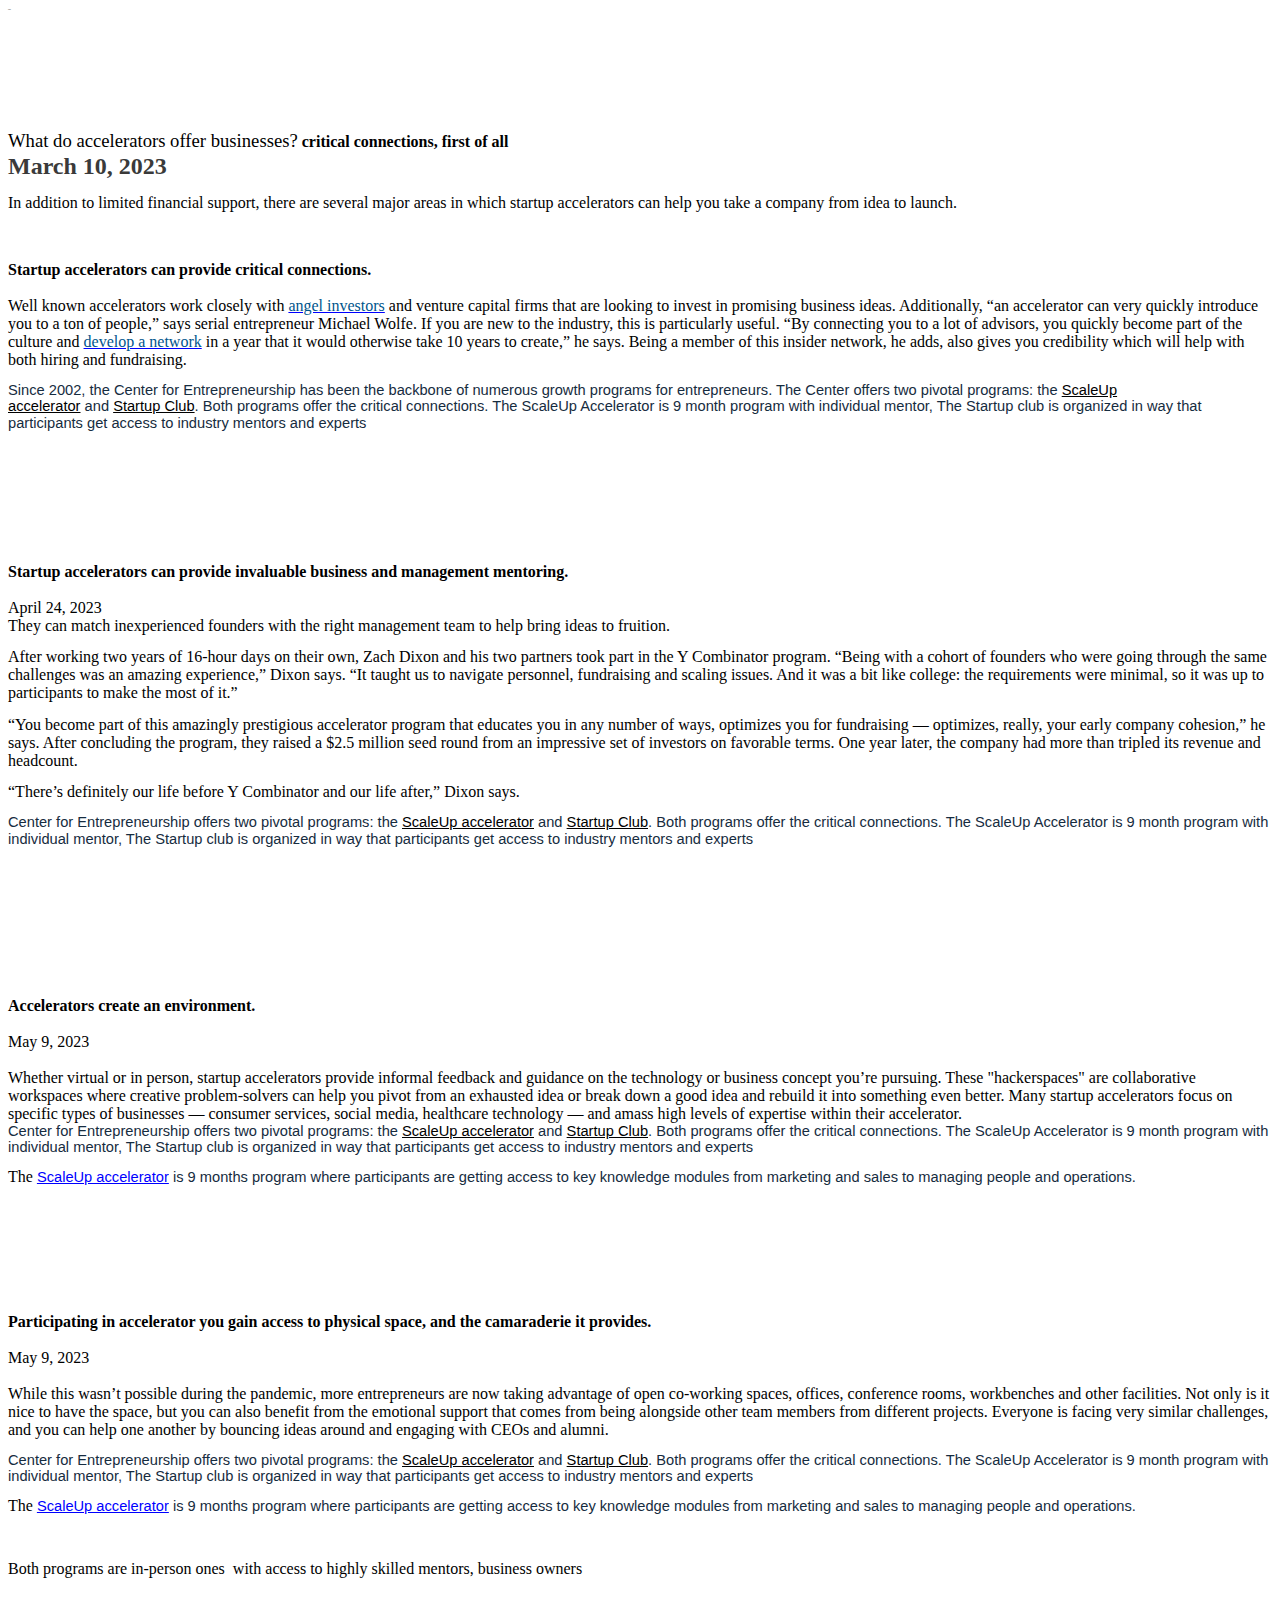
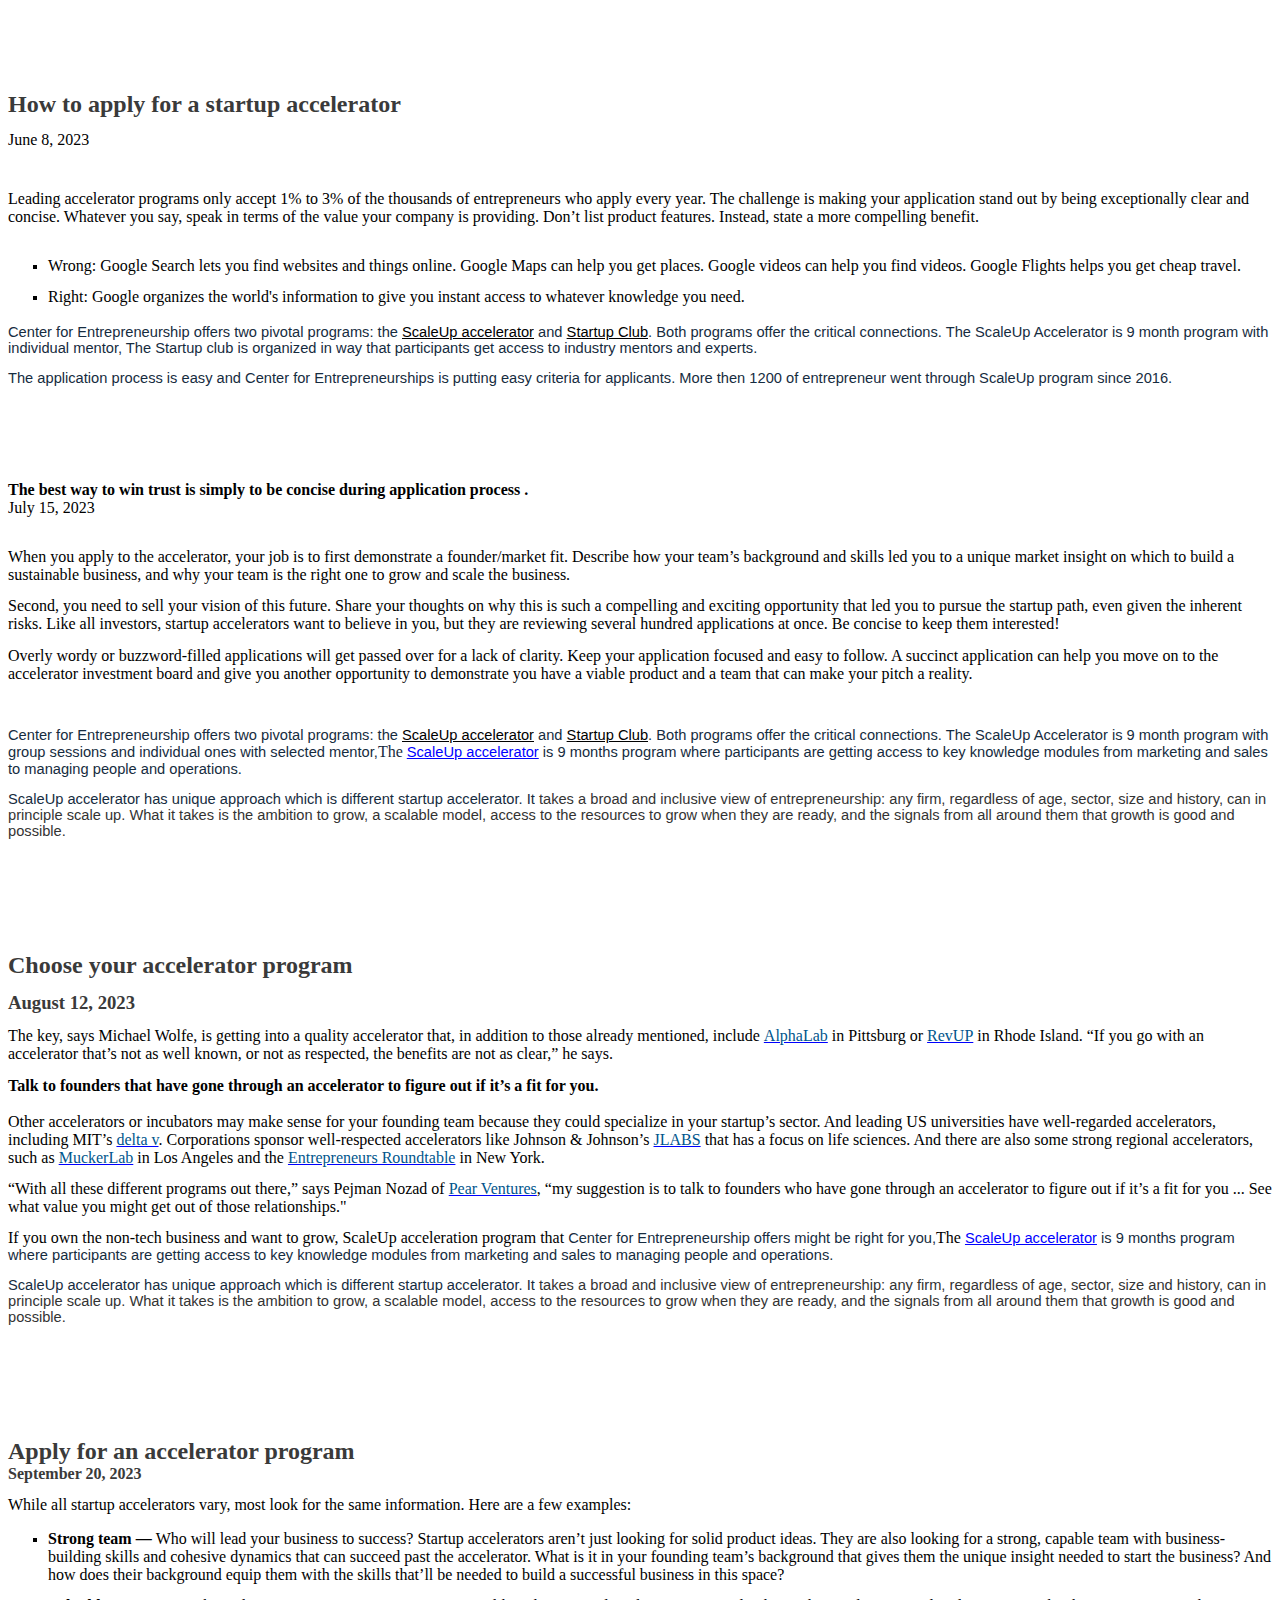
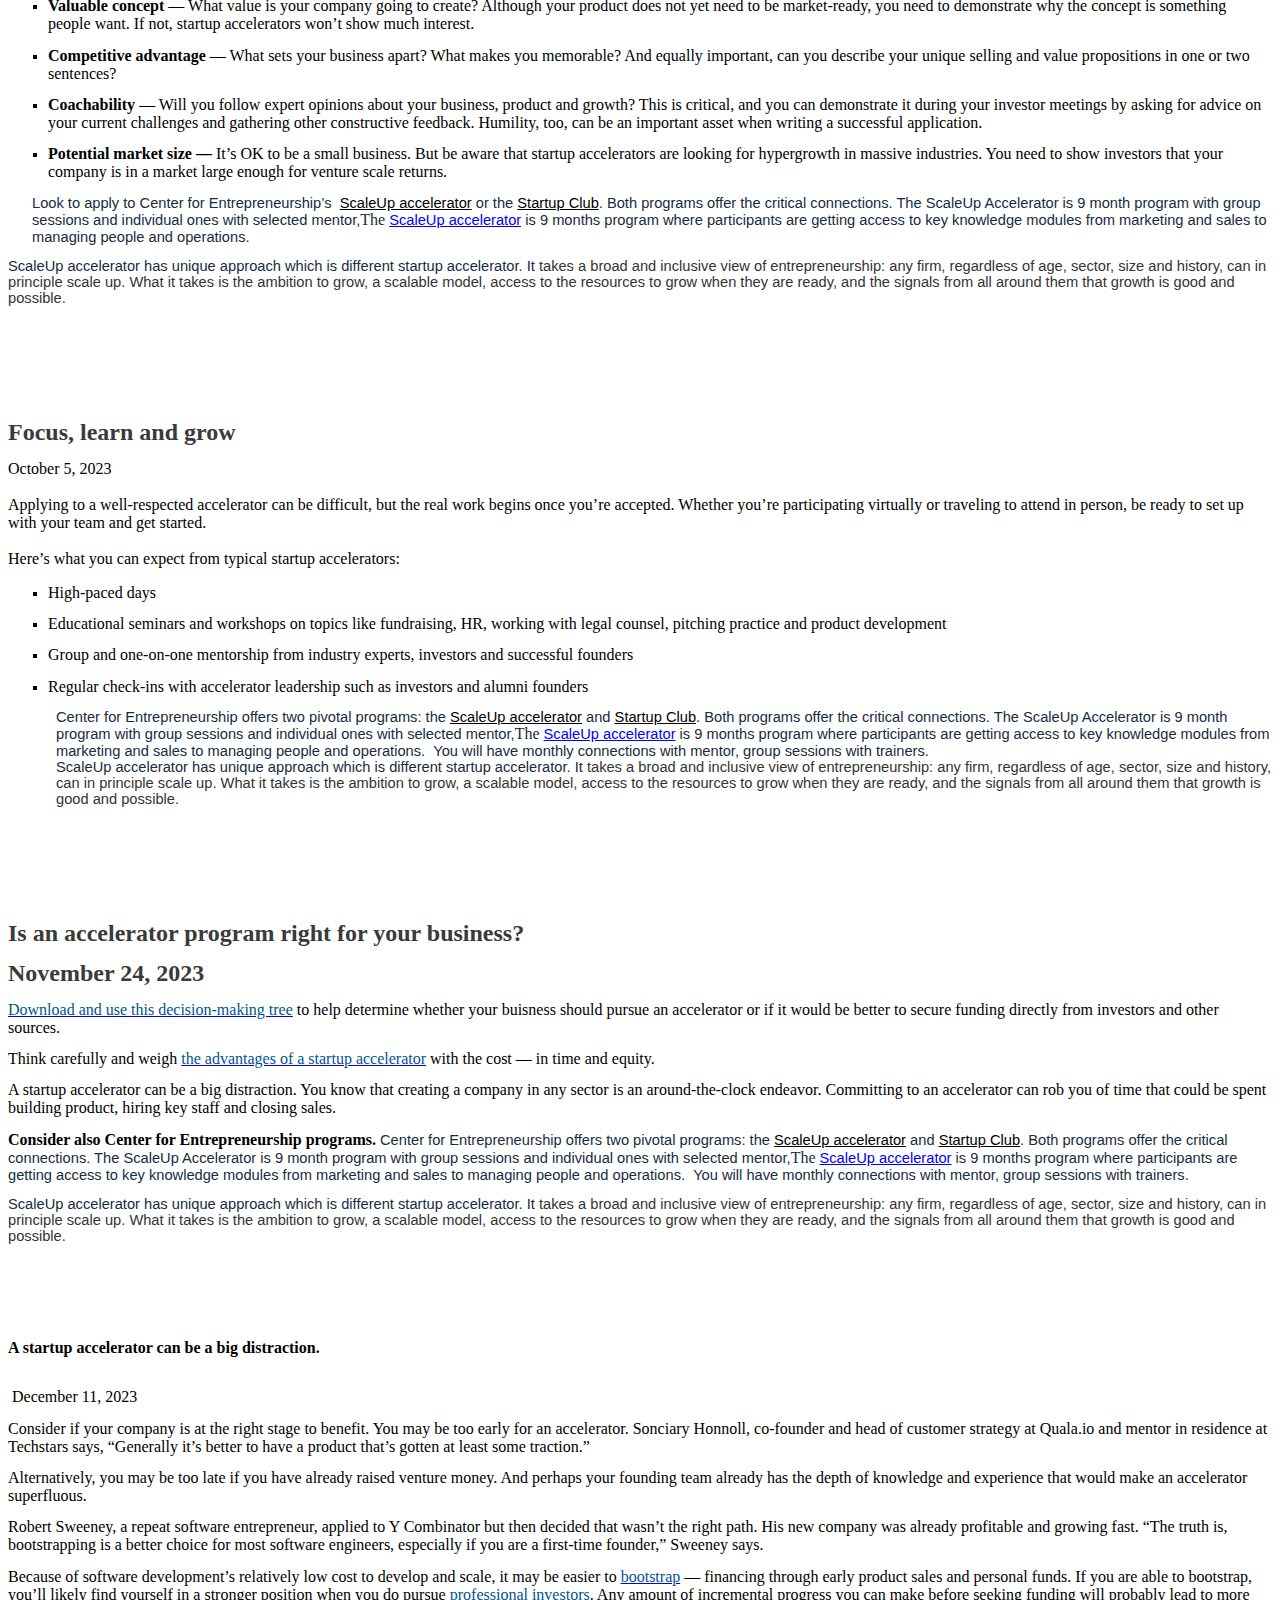
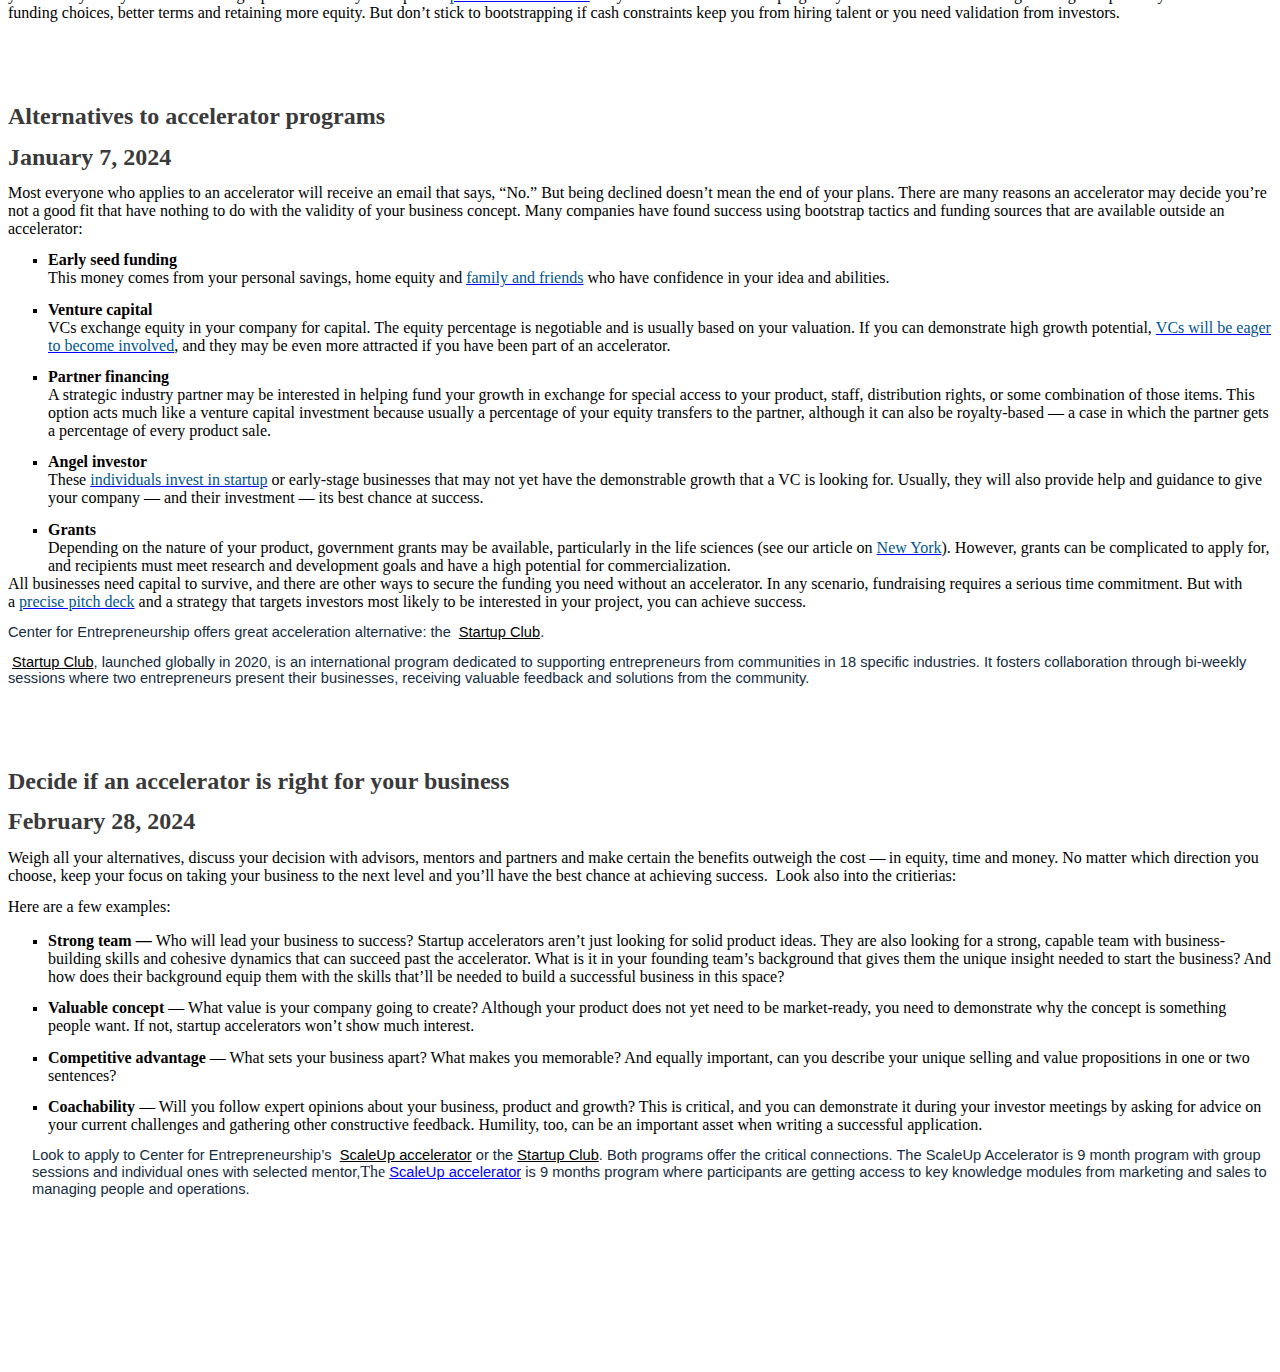
<file: a/postsource2.html>
<html>

<head>
<meta http-equiv=Content-Type content="text/html; charset=windows-1251">
<meta name=Generator content="Microsoft Word 14 (filtered)">
<style>
<!--
 /* Font Definitions */
 @font-face
	{font-family:Wingdings;
	panose-1:5 0 0 0 0 0 0 0 0 0;}
@font-face
	{font-family:"Cambria Math";
	panose-1:2 4 5 3 5 4 6 3 2 4;}
@font-face
	{font-family:Cambria;
	panose-1:2 4 5 3 5 4 6 3 2 4;}
@font-face
	{font-family:Calibri;
	panose-1:2 15 5 2 2 2 4 3 2 4;}
 /* Style Definitions */
 p.MsoNormal, li.MsoNormal, div.MsoNormal
	{margin-top:0cm;
	margin-right:0cm;
	margin-bottom:10.0pt;
	margin-left:0cm;
	line-height:115%;
	font-size:11.0pt;
	font-family:"Calibri","sans-serif";}
h1
	{mso-style-link:"��������� 1 ����";
	margin-top:24.0pt;
	margin-right:0cm;
	margin-bottom:0cm;
	margin-left:0cm;
	margin-bottom:.0001pt;
	line-height:115%;
	page-break-after:avoid;
	font-size:14.0pt;
	font-family:"Cambria","serif";
	color:#365F91;
	font-weight:bold;}
h2
	{mso-style-link:"��������� 2 ����";
	margin-right:0cm;
	margin-left:0cm;
	font-size:18.0pt;
	font-family:"Times New Roman","serif";
	font-weight:bold;}
h3
	{mso-style-link:"��������� 3 ����";
	margin-top:10.0pt;
	margin-right:0cm;
	margin-bottom:0cm;
	margin-left:0cm;
	margin-bottom:.0001pt;
	line-height:115%;
	page-break-after:avoid;
	font-size:11.0pt;
	font-family:"Cambria","serif";
	color:#4F81BD;
	font-weight:bold;}
a:link, span.MsoHyperlink
	{color:blue;
	text-decoration:underline;}
a:visited, span.MsoHyperlinkFollowed
	{color:purple;
	text-decoration:underline;}
p
	{margin-right:0cm;
	margin-left:0cm;
	font-size:12.0pt;
	font-family:"Times New Roman","serif";}
p.MsoListParagraph, li.MsoListParagraph, div.MsoListParagraph
	{margin-top:0cm;
	margin-right:0cm;
	margin-bottom:10.0pt;
	margin-left:36.0pt;
	line-height:115%;
	font-size:11.0pt;
	font-family:"Calibri","sans-serif";}
p.MsoListParagraphCxSpFirst, li.MsoListParagraphCxSpFirst, div.MsoListParagraphCxSpFirst
	{margin-top:0cm;
	margin-right:0cm;
	margin-bottom:0cm;
	margin-left:36.0pt;
	margin-bottom:.0001pt;
	line-height:115%;
	font-size:11.0pt;
	font-family:"Calibri","sans-serif";}
p.MsoListParagraphCxSpMiddle, li.MsoListParagraphCxSpMiddle, div.MsoListParagraphCxSpMiddle
	{margin-top:0cm;
	margin-right:0cm;
	margin-bottom:0cm;
	margin-left:36.0pt;
	margin-bottom:.0001pt;
	line-height:115%;
	font-size:11.0pt;
	font-family:"Calibri","sans-serif";}
p.MsoListParagraphCxSpLast, li.MsoListParagraphCxSpLast, div.MsoListParagraphCxSpLast
	{margin-top:0cm;
	margin-right:0cm;
	margin-bottom:10.0pt;
	margin-left:36.0pt;
	line-height:115%;
	font-size:11.0pt;
	font-family:"Calibri","sans-serif";}
span.2
	{mso-style-name:"��������� 2 ����";
	mso-style-link:"��������� 2";
	font-family:"Times New Roman","serif";
	font-weight:bold;}
span.spanspeedx
	{mso-style-name:span_speed_x;}
span.player-titlename
	{mso-style-name:player-title_name;}
span.infotime-current
	{mso-style-name:info_time-current;}
span.infotime-duration
	{mso-style-name:info_time-duration;}
span.pullquote
	{mso-style-name:pullquote;}
span.normaltextrun
	{mso-style-name:normaltextrun;}
span.eop
	{mso-style-name:eop;}
span.3
	{mso-style-name:"��������� 3 ����";
	mso-style-link:"��������� 3";
	font-family:"Cambria","serif";
	color:#4F81BD;
	font-weight:bold;}
span.1
	{mso-style-name:"��������� 1 ����";
	mso-style-link:"��������� 1";
	font-family:"Cambria","serif";
	color:#365F91;
	font-weight:bold;}
.MsoChpDefault
	{font-family:"Calibri","sans-serif";}
.MsoPapDefault
	{margin-bottom:10.0pt;
	line-height:115%;}
@page WordSection1
	{size:595.3pt 841.9pt;
	margin:2.0cm 42.5pt 2.0cm 3.0cm;}
div.WordSection1
	{page:WordSection1;}
 /* List Definitions */
 ol
	{margin-bottom:0cm;}
ul
	{margin-bottom:0cm;}
-->
</style>

</head>

<body lang=RU link=blue vlink=purple>

<div class=WordSection1>

<p class=MsoNormal style='margin-bottom:0cm;margin-bottom:.0001pt;line-height:
normal;background:white'><span lang=EN-US style='font-size:1.0pt;font-family:
"Times New Roman","serif"'>&nbsp;</span></p>

<p class=MsoNormal style='margin-bottom:0cm;margin-bottom:.0001pt;line-height:
normal;background:white;vertical-align:top'><span lang=EN-US style='font-size:
1.0pt;font-family:"Times New Roman","serif"'>Share</span></p>

<p class=MsoNormal><span class=1><span lang=EN-US style='font-size:14.0pt;
line-height:115%'>&nbsp;</span></span></p>

<span lang=EN-US style='font-size:12.0pt;line-height:115%;font-family:"Times New Roman","serif"'><br
clear=all style='page-break-before:always'>
</span>

<p class=MsoNormal><span lang=EN-US style='font-size:12.0pt;line-height:115%;
font-family:"Times New Roman","serif"'>&nbsp;</span></p>

<p class=MsoNormal style='line-height:normal'><span lang=EN-US
style='font-size:12.0pt;font-family:"Times New Roman","serif"'>&nbsp;</span></p>

<p class=MsoNormal style='line-height:normal'><span class=1><span lang=EN-US
style='font-size:14.0pt'>What do accelerators offer businesses?</span></span><b><span
lang=EN-US style='font-size:12.0pt;font-family:"Times New Roman","serif"'> critical
connections, first of all</span></b><b><span lang=EN-US style='font-size:18.0pt;
font-family:"Times New Roman","serif";color:#3A3A3A'>&nbsp;<br>
March 10, 2023</span></b></p>

<p class=MsoNormal style='line-height:normal'><span lang=EN-US
style='font-size:12.0pt;font-family:"Times New Roman","serif"'>In addition to
limited financial support, there are several major areas in which startup
accelerators can help you take a company from idea to launch.&nbsp;<br>
<br>
<br>
</span></p>

<p class=MsoNormal style='margin-bottom:0cm;margin-bottom:.0001pt;line-height:
normal'><b><span lang=EN-US style='font-size:12.0pt;font-family:"Times New Roman","serif"'>Startup
accelerators can provide critical connections.</span></b><span lang=EN-US
style='font-size:12.0pt;font-family:"Times New Roman","serif"'>&nbsp;<br>
<br>
</span></p>

<p class=MsoNormal style='line-height:normal'><span lang=EN-US
style='font-size:12.0pt;font-family:"Times New Roman","serif"'>Well known
accelerators work closely with&nbsp;</span><a
href="https://www.svb.com/startup-insights/raising-capital/how-to-find-the-right-angel-investors/"
target="_blank"><span lang=EN-US style='font-size:12.0pt;font-family:"Times New Roman","serif";
color:#00558C'>angel investors</span></a><span lang=EN-US style='font-size:
12.0pt;font-family:"Times New Roman","serif"'>&nbsp;and&nbsp;venture capital
firms&nbsp;that are looking to invest in promising business ideas.
Additionally, �an accelerator can very quickly introduce you to a ton of
people,� says serial entrepreneur Michael Wolfe. If you are new to the
industry, this is particularly useful. �By connecting you to a lot of advisors,
you quickly become part of the culture and&nbsp;</span><a
href="https://www.svb.com/startup-insights/startup-strategy/two-emails-every-early-stage-founder-should-master/"
target="_blank"><span lang=EN-US style='font-size:12.0pt;font-family:"Times New Roman","serif";
color:#00558C'>develop a network</span></a><span lang=EN-US style='font-size:
12.0pt;font-family:"Times New Roman","serif"'>&nbsp;in a year that it would
otherwise take 10 years to create,� he says. Being a member of this insider
network, he adds, also gives you credibility which will help with both hiring
and fundraising.&#8239;&#8239;&#8239;&nbsp;</span></p>

<p class=MsoNormal style='line-height:normal'><span lang=EN-US
style='font-family:"Arial","sans-serif";color:#162C40;background:white'>Since
2002, the Center for Entrepreneurship has been the backbone of numerous growth
programs for entrepreneurs. The Center offers two pivotal programs: the&nbsp;</span></span><a
href="https://cfeglobal.org/programs/scaleup-acceleration-program"
style='box-sizing: border-box;-webkit-font-smoothing: antialiased;text-rendering: optimizelegibility;
color:var(--theme-anchor-hover-color);font-variant-ligatures: normal;
font-variant-caps: normal;orphans: 2;widows: 2;-webkit-text-stroke-width: 0px;
word-spacing:0px'><span lang=EN-US style='font-family:"Arial","sans-serif";
background:white'>ScaleUp accelerator</span></a><span lang=EN-US
style='font-family:"Arial","sans-serif";color:#162C40;background:white'><span
style='font-variant-ligatures: normal;font-variant-caps: normal;orphans: 2;
widows: 2;-webkit-text-stroke-width: 0px;text-decoration-thickness: initial;
text-decoration-style: initial;text-decoration-color: initial;float:none;
word-spacing:0px'>&nbsp;and&nbsp;</span></span><a
href="https://cfeglobal.org/programs/startup-club" style='box-sizing: border-box;
-webkit-font-smoothing: antialiased;text-rendering: optimizelegibility;
color:var(--theme-anchor-hover-color);font-variant-ligatures: normal;
font-variant-caps: normal;orphans: 2;widows: 2;-webkit-text-stroke-width: 0px;
word-spacing:0px'><span lang=EN-US style='font-family:"Arial","sans-serif";
background:white'>Startup Club</span></a><span lang=EN-US style='font-family:
"Arial","sans-serif";color:#162C40;background:white'><span style='font-variant-ligatures: normal;
font-variant-caps: normal;orphans: 2;widows: 2;-webkit-text-stroke-width: 0px;
text-decoration-thickness: initial;text-decoration-style: initial;text-decoration-color: initial;
float:none;word-spacing:0px'>. Both programs offer the critical connections.
The ScaleUp Accelerator is 9 month program with individual mentor, The Startup
club is organized in way that participants get access to industry mentors and
experts</span><span lang=EN-US style='font-size:12.0pt;font-family:"Times New Roman","serif"'><br>
<br>
<br>
</span></p>

<span lang=EN-US style='font-size:12.0pt;line-height:115%;font-family:"Times New Roman","serif"'><br
clear=all style='page-break-before:always'>
</span>

<p class=MsoNormal><span lang=EN-US style='font-size:12.0pt;line-height:115%;
font-family:"Times New Roman","serif"'>&nbsp;</span></p>

<p class=MsoNormal style='line-height:normal'><span lang=EN-US
style='font-size:12.0pt;font-family:"Times New Roman","serif"'>&nbsp;</span></p>

<p class=MsoNormal style='margin-bottom:0cm;margin-bottom:.0001pt;line-height:
normal'><b><span lang=EN-US style='font-size:12.0pt;font-family:"Times New Roman","serif"'>Startup
accelerators can provide invaluable business and management mentoring.&nbsp;</span></b><span
lang=EN-US style='font-size:12.0pt;font-family:"Times New Roman","serif"'><br>
<br>
</span></p>

<p class=MsoNormal style='margin-bottom:0cm;margin-bottom:.0001pt;line-height:
normal'><span lang=EN-US style='font-size:12.0pt;font-family:"Times New Roman","serif"'>April
24, 2023</span></p>

<p class=MsoNormal style='line-height:normal'><span lang=EN-US
style='font-size:12.0pt;font-family:"Times New Roman","serif"'>They can match
inexperienced founders with the right management team to help bring ideas to
fruition.&#8239;&nbsp;</span></p>

<p class=MsoNormal style='line-height:normal'><span lang=EN-US
style='font-size:12.0pt;font-family:"Times New Roman","serif"'>After working
two years of 16-hour days on their own, Zach Dixon and his two partners took
part in the Y Combinator program.&nbsp;�Being with a cohort of founders who
were going through the same challenges was an amazing experience,�&nbsp;Dixon
says.&nbsp;�It taught us to navigate personnel, fundraising and scaling issues.
And it was a bit like college: the requirements were minimal, so it was up to
participants to make the most of it.�&#8239;&nbsp;</span></p>

<p class=MsoNormal style='line-height:normal'><span lang=EN-US
style='font-size:12.0pt;font-family:"Times New Roman","serif"'>�You become part
of this amazingly prestigious accelerator program that educates you in any
number of ways, optimizes you for fundraising � optimizes, really, your early
company cohesion,� he says. After concluding the program, they raised a $2.5
million seed round from an impressive set of investors on favorable terms. One
year later, the company had more than tripled its revenue and
headcount.&nbsp;&nbsp;</span></p>

<p class=MsoNormal style='line-height:normal'><span lang=EN-US
style='font-size:12.0pt;font-family:"Times New Roman","serif"'>�There�s
definitely our life before Y Combinator and our life after,� Dixon
says.&#8239;&nbsp;</span></p>

<p class=MsoNormal style='line-height:normal'><span lang=EN-US
style='font-family:"Arial","sans-serif";color:#162C40;background:white'>Center
for Entrepreneurship offers two pivotal programs: the&nbsp;</span></span><a
href="https://cfeglobal.org/programs/scaleup-acceleration-program"
style='box-sizing: border-box;-webkit-font-smoothing: antialiased;text-rendering: optimizelegibility;
color:var(--theme-anchor-hover-color);font-variant-ligatures: normal;
font-variant-caps: normal;orphans: 2;widows: 2;-webkit-text-stroke-width: 0px;
word-spacing:0px'><span lang=EN-US style='font-family:"Arial","sans-serif";
background:white'>ScaleUp accelerator</span></a><span lang=EN-US
style='font-family:"Arial","sans-serif";color:#162C40;background:white'><span
style='font-variant-ligatures: normal;font-variant-caps: normal;orphans: 2;
widows: 2;-webkit-text-stroke-width: 0px;text-decoration-thickness: initial;
text-decoration-style: initial;text-decoration-color: initial;float:none;
word-spacing:0px'>&nbsp;and&nbsp;</span></span><a
href="https://cfeglobal.org/programs/startup-club" style='box-sizing: border-box;
-webkit-font-smoothing: antialiased;text-rendering: optimizelegibility;
color:var(--theme-anchor-hover-color);font-variant-ligatures: normal;
font-variant-caps: normal;orphans: 2;widows: 2;-webkit-text-stroke-width: 0px;
word-spacing:0px'><span lang=EN-US style='font-family:"Arial","sans-serif";
background:white'>Startup Club</span></a><span lang=EN-US style='font-family:
"Arial","sans-serif";color:#162C40;background:white'><span style='font-variant-ligatures: normal;
font-variant-caps: normal;orphans: 2;widows: 2;-webkit-text-stroke-width: 0px;
text-decoration-thickness: initial;text-decoration-style: initial;text-decoration-color: initial;
float:none;word-spacing:0px'>. Both programs offer the critical connections.
The ScaleUp Accelerator is 9 month program with individual mentor, The Startup
club is organized in way that participants get access to industry mentors and
experts</span><span lang=EN-US style='font-size:12.0pt;font-family:"Times New Roman","serif"'><br>
<br>
<br>
<br>
</span></p>

<span lang=EN-US style='font-size:12.0pt;line-height:115%;font-family:"Times New Roman","serif"'><br
clear=all style='page-break-before:always'>
</span>

<p class=MsoNormal><span lang=EN-US style='font-size:12.0pt;line-height:115%;
font-family:"Times New Roman","serif"'>&nbsp;</span></p>

<p class=MsoNormal style='line-height:normal'><span lang=EN-US
style='font-size:12.0pt;font-family:"Times New Roman","serif"'>&nbsp;</span></p>

<p class=MsoNormal style='margin-bottom:0cm;margin-bottom:.0001pt;line-height:
normal'><b><span lang=EN-US style='font-size:12.0pt;font-family:"Times New Roman","serif"'>Accelerators
create an environment.</span></b><span lang=EN-US style='font-size:12.0pt;
font-family:"Times New Roman","serif"'>&nbsp;&nbsp;<br>
<br>
</span></p>

<p class=MsoNormal style='margin-bottom:0cm;margin-bottom:.0001pt;line-height:
normal'><span lang=EN-US style='font-size:12.0pt;font-family:"Times New Roman","serif"'>May
9, 2023</span></p>

<p class=MsoNormal style='margin-bottom:0cm;margin-bottom:.0001pt;line-height:
normal'><span lang=EN-US style='font-size:12.0pt;font-family:"Times New Roman","serif"'>&nbsp;</span></p>

<p class=MsoNormal style='line-height:normal'><span lang=EN-US
style='font-size:12.0pt;font-family:"Times New Roman","serif"'>Whether virtual
or in person, startup accelerators provide informal feedback and guidance on
the technology or business concept you�re pursuing. These
&quot;hackerspaces&quot; are collaborative workspaces where creative
problem-solvers can help you pivot from an exhausted idea or break down a good
idea and rebuild it into something even better. Many startup accelerators focus
on specific types of businesses � consumer services, social media, healthcare
technology � and amass high levels of expertise within their
accelerator.&#8239;&nbsp;<br>
</span><span lang=EN-US style='font-family:"Arial","sans-serif";color:#162C40;
background:white'>Center for Entrepreneurship offers two pivotal programs: the&nbsp;</span></span><a
href="https://cfeglobal.org/programs/scaleup-acceleration-program"
style='box-sizing: border-box;-webkit-font-smoothing: antialiased;text-rendering: optimizelegibility;
color:var(--theme-anchor-hover-color);font-variant-ligatures: normal;
font-variant-caps: normal;orphans: 2;widows: 2;-webkit-text-stroke-width: 0px;
word-spacing:0px'><span lang=EN-US style='font-family:"Arial","sans-serif";
background:white'>ScaleUp accelerator</span></a><span lang=EN-US
style='font-family:"Arial","sans-serif";color:#162C40;background:white'><span
style='font-variant-ligatures: normal;font-variant-caps: normal;orphans: 2;
widows: 2;-webkit-text-stroke-width: 0px;text-decoration-thickness: initial;
text-decoration-style: initial;text-decoration-color: initial;float:none;
word-spacing:0px'>&nbsp;and&nbsp;</span></span><a
href="https://cfeglobal.org/programs/startup-club" style='box-sizing: border-box;
-webkit-font-smoothing: antialiased;text-rendering: optimizelegibility;
color:var(--theme-anchor-hover-color);font-variant-ligatures: normal;
font-variant-caps: normal;orphans: 2;widows: 2;-webkit-text-stroke-width: 0px;
word-spacing:0px'><span lang=EN-US style='font-family:"Arial","sans-serif";
background:white'>Startup Club</span></a><span lang=EN-US style='font-family:
"Arial","sans-serif";color:#162C40;background:white'><span style='font-variant-ligatures: normal;
font-variant-caps: normal;orphans: 2;widows: 2;-webkit-text-stroke-width: 0px;
text-decoration-thickness: initial;text-decoration-style: initial;text-decoration-color: initial;
float:none;word-spacing:0px'>. Both programs offer the critical connections.
The ScaleUp Accelerator is 9 month program with individual mentor, The Startup
club is organized in way that participants get access to industry mentors and
experts</span></p>

<p class=MsoNormal style='line-height:normal'><span lang=EN-US
style='font-size:12.0pt;font-family:"Times New Roman","serif"'>The </span><a
href="https://cfeglobal.org/programs/scaleup-acceleration-program"><span
lang=EN-US style='font-family:"Arial","sans-serif";background:white'>ScaleUp
accelerator</span></a><span lang=EN-US style='font-family:"Arial","sans-serif";
color:#162C40;background:white'><span style='font-variant-ligatures: normal;
font-variant-caps: normal;orphans: 2;widows: 2;-webkit-text-stroke-width: 0px;
text-decoration-thickness: initial;text-decoration-style: initial;text-decoration-color: initial;
float:none;word-spacing:0px'>&nbsp;is 9 months program where participants are getting
access to key knowledge modules from marketing and sales to managing people and
operations. </span></p>

<p class=MsoNormal style='line-height:normal'><span lang=EN-US
style='font-size:12.0pt;font-family:"Times New Roman","serif"'>&nbsp;</span></p>

<span lang=EN-US style='font-size:12.0pt;line-height:115%;font-family:"Times New Roman","serif"'><br
clear=all style='page-break-before:always'>
</span>

<p class=MsoNormal><span lang=EN-US style='font-size:12.0pt;line-height:115%;
font-family:"Times New Roman","serif"'>&nbsp;</span></p>

<p class=MsoNormal style='line-height:normal'><span lang=EN-US
style='font-size:12.0pt;font-family:"Times New Roman","serif"'>&nbsp;</span></p>

<p class=MsoNormal style='margin-bottom:0cm;margin-bottom:.0001pt;line-height:
normal'><b><span lang=EN-US style='font-size:12.0pt;font-family:"Times New Roman","serif"'>Participating
in accelerator you gain access to physical space, and the camaraderie it
provides.&nbsp;</span></b><span lang=EN-US style='font-size:12.0pt;font-family:
"Times New Roman","serif"'>&nbsp;<br>
<br>
</span></p>

<p class=MsoNormal style='margin-bottom:0cm;margin-bottom:.0001pt;line-height:
normal'><span lang=EN-US style='font-size:12.0pt;font-family:"Times New Roman","serif"'>May
9, 2023</span></p>

<p class=MsoNormal style='margin-bottom:0cm;margin-bottom:.0001pt;line-height:
normal'><span lang=EN-US style='font-size:12.0pt;font-family:"Times New Roman","serif"'>&nbsp;</span></p>

<p class=MsoNormal style='line-height:normal'><span lang=EN-US
style='font-size:12.0pt;font-family:"Times New Roman","serif"'>While this
wasn�t possible during the pandemic, more entrepreneurs are now taking
advantage of open co-working spaces, offices, conference rooms, workbenches and
other facilities. Not only is it nice to have the space, but you can also
benefit from the emotional support that comes from being alongside other team
members from different projects. Everyone is facing very similar challenges,
and you can help one another by bouncing ideas around and engaging with CEOs
and alumni.&#8239;&#8239;</span></p>

<p class=MsoNormal style='line-height:normal'><span lang=EN-US
style='font-family:"Arial","sans-serif";color:#162C40;background:white'>Center
for Entrepreneurship offers two pivotal programs: the&nbsp;</span></span><a
href="https://cfeglobal.org/programs/scaleup-acceleration-program"
style='box-sizing: border-box;-webkit-font-smoothing: antialiased;text-rendering: optimizelegibility;
color:var(--theme-anchor-hover-color);font-variant-ligatures: normal;
font-variant-caps: normal;orphans: 2;widows: 2;-webkit-text-stroke-width: 0px;
word-spacing:0px'><span lang=EN-US style='font-family:"Arial","sans-serif";
background:white'>ScaleUp accelerator</span></a><span lang=EN-US
style='font-family:"Arial","sans-serif";color:#162C40;background:white'><span
style='font-variant-ligatures: normal;font-variant-caps: normal;orphans: 2;
widows: 2;-webkit-text-stroke-width: 0px;text-decoration-thickness: initial;
text-decoration-style: initial;text-decoration-color: initial;float:none;
word-spacing:0px'>&nbsp;and&nbsp;</span></span><a
href="https://cfeglobal.org/programs/startup-club" style='box-sizing: border-box;
-webkit-font-smoothing: antialiased;text-rendering: optimizelegibility;
color:var(--theme-anchor-hover-color);font-variant-ligatures: normal;
font-variant-caps: normal;orphans: 2;widows: 2;-webkit-text-stroke-width: 0px;
word-spacing:0px'><span lang=EN-US style='font-family:"Arial","sans-serif";
background:white'>Startup Club</span></a><span lang=EN-US style='font-family:
"Arial","sans-serif";color:#162C40;background:white'><span style='font-variant-ligatures: normal;
font-variant-caps: normal;orphans: 2;widows: 2;-webkit-text-stroke-width: 0px;
text-decoration-thickness: initial;text-decoration-style: initial;text-decoration-color: initial;
float:none;word-spacing:0px'>. Both programs offer the critical connections.
The ScaleUp Accelerator is 9 month program with individual mentor, The Startup
club is organized in way that participants get access to industry mentors and
experts</span></p>

<p class=MsoNormal style='line-height:normal'><span lang=EN-US
style='font-size:12.0pt;font-family:"Times New Roman","serif"'>The </span><a
href="https://cfeglobal.org/programs/scaleup-acceleration-program"><span
lang=EN-US style='font-family:"Arial","sans-serif";background:white'>ScaleUp
accelerator</span></a><span lang=EN-US style='font-family:"Arial","sans-serif";
color:#162C40;background:white'><span style='font-variant-ligatures: normal;
font-variant-caps: normal;orphans: 2;widows: 2;-webkit-text-stroke-width: 0px;
text-decoration-thickness: initial;text-decoration-style: initial;text-decoration-color: initial;
float:none;word-spacing:0px'>&nbsp;is 9 months program where participants are getting
access to key knowledge modules from marketing and sales to managing people and
operations. </span></p>

<p class=MsoNormal style='line-height:normal'><span lang=EN-US
style='font-size:12.0pt;font-family:"Times New Roman","serif"'>&nbsp;</span></p>

<p class=MsoNormal style='line-height:normal'><span lang=EN-US
style='font-size:12.0pt;font-family:"Times New Roman","serif"'>Both programs
are in-person ones� with access to highly skilled mentors, business owners</span></p>

<p class=MsoNormal style='line-height:normal'><span lang=EN-US
style='font-size:12.0pt;font-family:"Times New Roman","serif"'>&nbsp;</span></p>

<b><span lang=EN-US style='font-size:18.0pt;line-height:115%;font-family:"Times New Roman","serif";
color:#3A3A3A'><br clear=all style='page-break-before:always'>
</span></b>

<p class=MsoNormal><b><span lang=EN-US style='font-size:18.0pt;line-height:
115%;font-family:"Times New Roman","serif";color:#3A3A3A'>&nbsp;</span></b></p>

<p class=MsoNormal style='line-height:normal'><b><span lang=EN-US
style='font-size:18.0pt;font-family:"Times New Roman","serif";color:#3A3A3A'>How
to apply for a startup accelerator</span></b></p>

<p class=MsoNormal style='margin-bottom:0cm;margin-bottom:.0001pt;line-height:
normal'><span lang=EN-US style='font-size:12.0pt;font-family:"Times New Roman","serif"'>June
8, 2023</span></p>

<p class=MsoNormal style='line-height:normal'><b><span lang=EN-US
style='font-size:18.0pt;font-family:"Times New Roman","serif";color:#3A3A3A'>&nbsp;</span></b></p>

<p class=MsoNormal style='line-height:normal'><span lang=EN-US
style='font-size:12.0pt;font-family:"Times New Roman","serif"'>Leading
accelerator programs only&nbsp;accept 1% to 3%&nbsp;of the thousands of
entrepreneurs who apply every year. The challenge is making your application
stand out by being exceptionally clear and concise. Whatever you say, speak in
terms of the value your company is providing. Don�t list product features.
Instead, state a more compelling benefit.&nbsp;<br>
<br>
</span></p>

<ul style='margin-top:0cm' type=square>
 <li class=MsoNormal style='line-height:normal'><span lang=EN-US
     style='font-size:12.0pt;font-family:"Times New Roman","serif"'>Wrong:
     Google Search lets you find websites and things online. Google Maps can
     help you get places. Google videos can help you find videos. Google
     Flights helps you get cheap travel.&nbsp;&nbsp;</span></li>
 <li class=MsoNormal style='margin-bottom:0cm;margin-bottom:.0001pt;line-height:
     normal'><span lang=EN-US style='font-size:12.0pt;font-family:"Times New Roman","serif"'>Right:
     Google organizes the world's information to give you instant
     access&nbsp;to&nbsp;whatever knowledge you need.&nbsp;</span></li>
</ul>

<p class=MsoNormal style='line-height:normal'><i><span lang=EN-US
style='font-size:12.0pt;font-family:"Times New Roman","serif"'><br>
</span></i><span lang=EN-US style='font-family:"Arial","sans-serif";color:#162C40;
background:white'>Center for Entrepreneurship offers two pivotal programs: the&nbsp;</span></span><a
href="https://cfeglobal.org/programs/scaleup-acceleration-program"
style='box-sizing: border-box;-webkit-font-smoothing: antialiased;text-rendering: optimizelegibility;
color:var(--theme-anchor-hover-color);font-variant-ligatures: normal;
font-variant-caps: normal;orphans: 2;widows: 2;-webkit-text-stroke-width: 0px;
word-spacing:0px'><span lang=EN-US style='font-family:"Arial","sans-serif";
background:white'>ScaleUp accelerator</span></a><span lang=EN-US
style='font-family:"Arial","sans-serif";color:#162C40;background:white'><span
style='font-variant-ligatures: normal;font-variant-caps: normal;orphans: 2;
widows: 2;-webkit-text-stroke-width: 0px;text-decoration-thickness: initial;
text-decoration-style: initial;text-decoration-color: initial;float:none;
word-spacing:0px'>&nbsp;and&nbsp;</span></span><a
href="https://cfeglobal.org/programs/startup-club" style='box-sizing: border-box;
-webkit-font-smoothing: antialiased;text-rendering: optimizelegibility;
color:var(--theme-anchor-hover-color);font-variant-ligatures: normal;
font-variant-caps: normal;orphans: 2;widows: 2;-webkit-text-stroke-width: 0px;
word-spacing:0px'><span lang=EN-US style='font-family:"Arial","sans-serif";
background:white'>Startup Club</span></a><span lang=EN-US style='font-family:
"Arial","sans-serif";color:#162C40;background:white'><span style='font-variant-ligatures: normal;
font-variant-caps: normal;orphans: 2;widows: 2;-webkit-text-stroke-width: 0px;
text-decoration-thickness: initial;text-decoration-style: initial;text-decoration-color: initial;
float:none;word-spacing:0px'>. Both programs offer the critical connections. The
ScaleUp Accelerator is 9 month program with individual mentor, The Startup club
is organized in way that participants get access to industry mentors and
experts.</span></p>

<p class=MsoNormal style='line-height:normal'><span lang=EN-US
style='font-family:"Arial","sans-serif";color:#162C40;background:white'>The
application process is easy and Center for Entrepreneurships is putting easy criteria
for applicants. More then 1200 of entrepreneur went through ScaleUp program
since 2016. �</span></p>

<p class=MsoNormal style='line-height:normal'><b><span lang=EN-US
style='font-size:12.0pt;font-family:"Times New Roman","serif"'>&nbsp;</span></b></p>

<b><span lang=EN-US style='font-size:12.0pt;line-height:115%;font-family:"Times New Roman","serif"'><br
clear=all style='page-break-before:always'>
</span></b>

<p class=MsoNormal><b><span lang=EN-US style='font-size:12.0pt;line-height:
115%;font-family:"Times New Roman","serif"'>&nbsp;</span></b></p>

<p class=MsoNormal style='line-height:normal'><b><span lang=EN-US
style='font-size:12.0pt;font-family:"Times New Roman","serif"'>The best way to
win trust is simply to be concise during application process .<br>
</span></b><span lang=EN-US style='font-size:12.0pt;font-family:"Times New Roman","serif"'>July
15, 2023</span></p>

<p class=MsoNormal style='line-height:normal'><span lang=EN-US
style='font-size:12.0pt;font-family:"Times New Roman","serif"'><br>
When you apply to the accelerator, your job is to first demonstrate a
founder/market fit. Describe how your team�s background and skills led you to a
unique market insight on which to build a sustainable business, and why your
team is the right one to grow and scale the business.&#8239;&#8239;&nbsp;</span></p>

<p class=MsoNormal style='line-height:normal'><span lang=EN-US
style='font-size:12.0pt;font-family:"Times New Roman","serif"'>Second, you need
to sell your vision of&nbsp;this&nbsp;future. Share your thoughts on why this
is such a compelling and exciting opportunity that led you to pursue the
startup path, even given the inherent risks. Like all investors, startup accelerators
want to believe in you, but they are reviewing several hundred applications at
once. Be concise to keep them interested!&#8239;&#8239;&nbsp;</span></p>

<p class=MsoNormal style='line-height:normal'><span lang=EN-US
style='font-size:12.0pt;font-family:"Times New Roman","serif"'>Overly wordy or
buzzword-filled applications will get passed over for a lack of clarity. Keep
your application focused and easy to follow. A succinct application can help
you move on to the accelerator investment board and give you another
opportunity to demonstrate you have a viable product and a team that can make
your pitch a reality.</span></p>

<p class=MsoNormal style='line-height:normal'><span lang=EN-US
style='font-size:12.0pt;font-family:"Times New Roman","serif"'>&nbsp;</span></p>

<p class=MsoNormal style='line-height:normal'><span lang=EN-US
style='font-family:"Arial","sans-serif";color:#162C40;background:white'>Center
for Entrepreneurship offers two pivotal programs: the&nbsp;</span></span><a
href="https://cfeglobal.org/programs/scaleup-acceleration-program"
style='box-sizing: border-box;-webkit-font-smoothing: antialiased;text-rendering: optimizelegibility;
color:var(--theme-anchor-hover-color);font-variant-ligatures: normal;
font-variant-caps: normal;orphans: 2;widows: 2;-webkit-text-stroke-width: 0px;
word-spacing:0px'><span lang=EN-US style='font-family:"Arial","sans-serif";
background:white'>ScaleUp accelerator</span></a><span lang=EN-US
style='font-family:"Arial","sans-serif";color:#162C40;background:white'><span
style='font-variant-ligatures: normal;font-variant-caps: normal;orphans: 2;
widows: 2;-webkit-text-stroke-width: 0px;text-decoration-thickness: initial;
text-decoration-style: initial;text-decoration-color: initial;float:none;
word-spacing:0px'>&nbsp;and&nbsp;</span></span><a
href="https://cfeglobal.org/programs/startup-club" style='box-sizing: border-box;
-webkit-font-smoothing: antialiased;text-rendering: optimizelegibility;
color:var(--theme-anchor-hover-color);font-variant-ligatures: normal;
font-variant-caps: normal;orphans: 2;widows: 2;-webkit-text-stroke-width: 0px;
word-spacing:0px'><span lang=EN-US style='font-family:"Arial","sans-serif";
background:white'>Startup Club</span></a><span lang=EN-US style='font-family:
"Arial","sans-serif";color:#162C40;background:white'><span style='font-variant-ligatures: normal;
font-variant-caps: normal;orphans: 2;widows: 2;-webkit-text-stroke-width: 0px;
text-decoration-thickness: initial;text-decoration-style: initial;text-decoration-color: initial;
float:none;word-spacing:0px'>. Both programs offer the critical connections.
The ScaleUp Accelerator is 9 month program with group sessions and individual ones
with selected mentor,</span><span lang=EN-US style='font-size:12.0pt;
font-family:"Times New Roman","serif"'>The </span><a
href="https://cfeglobal.org/programs/scaleup-acceleration-program"><span
lang=EN-US style='font-family:"Arial","sans-serif";background:white'>ScaleUp
accelerator</span></a><span lang=EN-US style='font-family:"Arial","sans-serif";
color:#162C40;background:white'><span style='font-variant-ligatures: normal;
font-variant-caps: normal;orphans: 2;widows: 2;-webkit-text-stroke-width: 0px;
text-decoration-thickness: initial;text-decoration-style: initial;text-decoration-color: initial;
float:none;word-spacing:0px'>&nbsp;is 9 months program where participants are getting
access to key knowledge modules from marketing and sales to managing people and
operations. </span></p>

<p class=MsoNormal style='line-height:normal'><span lang=EN-US
style='font-family:"Arial","sans-serif";color:#162C40;background:white'>ScaleUp
accelerator has unique approach which is different startup accelerator. It</span><span
lang=EN-US style='font-family:"Arial","sans-serif";color:#333333;background:
white'> takes a broad and inclusive view of entrepreneurship: any firm,
regardless of age, sector, size and history, can in principle scale up. What it
takes is the ambition to grow, a scalable model, access to the resources to
grow when they are ready, and the signals from all around them that growth is
good and possible.</span></span></p>

<p class=MsoNormal style='line-height:normal'><span lang=EN-US
style='font-size:12.0pt;font-family:"Times New Roman","serif"'>&nbsp;</span></p>

<b><span lang=EN-US style='font-size:18.0pt;line-height:115%;font-family:"Times New Roman","serif";
color:#3A3A3A'><br clear=all style='page-break-before:always'>
</span></b>

<p class=MsoNormal><b><span lang=EN-US style='font-size:18.0pt;line-height:
115%;font-family:"Times New Roman","serif";color:#3A3A3A'>&nbsp;</span></b></p>

<p class=MsoNormal style='line-height:normal'><b><span lang=EN-US
style='font-size:18.0pt;font-family:"Times New Roman","serif";color:#3A3A3A'>Choose
your accelerator program&nbsp;</span></b></p>

<p class=MsoNormal style='line-height:normal'><b><span lang=EN-US
style='font-size:14.0pt;font-family:"Times New Roman","serif";color:#3A3A3A'>August
12, 2023</span></b></p>

<p class=MsoNormal style='line-height:normal'><span lang=EN-US
style='font-size:12.0pt;font-family:"Times New Roman","serif"'>The key, says
Michael Wolfe, is getting into a quality accelerator that, in addition to those
already mentioned, include&nbsp;</span><a href="https://alphalab.org/"
target="_blank"><span lang=EN-US style='font-size:12.0pt;font-family:"Times New Roman","serif";
color:#00558C'>AlphaLab</span></a><span lang=EN-US style='font-size:12.0pt;
font-family:"Times New Roman","serif"'>&nbsp;in Pittsburg or&nbsp;</span><a
href="https://www.revupfund.com/" target="_blank"><span lang=EN-US
style='font-size:12.0pt;font-family:"Times New Roman","serif";color:#00558C'>RevUP</span></a><span
lang=EN-US style='font-size:12.0pt;font-family:"Times New Roman","serif"'>&nbsp;in
Rhode Island. �If you go with an accelerator that�s not as well known, or not
as respected, the benefits are not as clear,� he says.&nbsp;&nbsp;</span></p>

<p class=MsoNormal style='line-height:normal'><b><span lang=EN-US
style='font-size:12.0pt;font-family:"Times New Roman","serif"'>Talk to founders
that have gone through an accelerator to figure out if it�s a fit for you.<i><br>
</i></span></b><span lang=EN-US style='font-size:12.0pt;font-family:"Times New Roman","serif"'><br>
Other accelerators or incubators may make sense for your founding team because
they could specialize in your startup�s sector. And leading US universities
have well-regarded accelerators, including MIT�s&nbsp;</span><a
href="http://entrepreneurship.mit.edu/accelerator/" target="_blank"><span
lang=EN-US style='font-size:12.0pt;font-family:"Times New Roman","serif";
color:#00558C'>delta v</span></a><span lang=EN-US style='font-size:12.0pt;
font-family:"Times New Roman","serif"'>. Corporations sponsor well-respected
accelerators like Johnson &amp; Johnson�s&nbsp;</span><a
href="https://jlabs.jnjinnovation.com/" target="_blank"><span lang=EN-US
style='font-size:12.0pt;font-family:"Times New Roman","serif";color:#00558C'>JLABS</span></a><span
lang=EN-US style='font-size:12.0pt;font-family:"Times New Roman","serif"'>&nbsp;that
has a focus on life sciences. And there are also some strong regional
accelerators, such as&nbsp;</span><a
href="https://www.mucker.com/muckerlab-accelerator/" target="_blank"><span
lang=EN-US style='font-size:12.0pt;font-family:"Times New Roman","serif";
color:#00558C'>MuckerLab</span></a><span lang=EN-US style='font-size:12.0pt;
font-family:"Times New Roman","serif"'>&nbsp;in Los Angeles and the&nbsp;</span><a
href="https://www.netguru.com/blog/top-10-startup-accelerators-nyc"
target="_blank"><span lang=EN-US style='font-size:12.0pt;font-family:"Times New Roman","serif";
color:#00558C'>Entrepreneurs Roundtable</span></a><span lang=EN-US
style='font-size:12.0pt;font-family:"Times New Roman","serif"'>&nbsp;in New
York.&nbsp;&nbsp;</span></p>

<p class=MsoNormal style='line-height:normal'><span lang=EN-US
style='font-size:12.0pt;font-family:"Times New Roman","serif"'>�With all these
different programs out there,� says Pejman Nozad of&nbsp;</span><a
href="https://pear.vc/" target="_blank"><span lang=EN-US style='font-size:12.0pt;
font-family:"Times New Roman","serif";color:#00558C'>Pear Ventures</span></a><span
lang=EN-US style='font-size:12.0pt;font-family:"Times New Roman","serif"'>, �my
suggestion is to talk to founders who have gone through an accelerator to
figure out if it�s a fit for you ... See what value you might get out of those
relationships.&quot;</span></p>

<p class=MsoNormal style='line-height:normal'><span lang=EN-US
style='font-size:12.0pt;font-family:"Times New Roman","serif"'>If you own the
non-tech business and want to grow, ScaleUp acceleration program that </span><span
lang=EN-US style='font-family:"Arial","sans-serif";color:#162C40;background:
white'>Center for Entrepreneurship offers might be right for you,</span><span
lang=EN-US style='font-size:12.0pt;font-family:"Times New Roman","serif"'>The </span><a
href="https://cfeglobal.org/programs/scaleup-acceleration-program"><span
lang=EN-US style='font-family:"Arial","sans-serif";background:white'>ScaleUp
accelerator</span></a><span lang=EN-US style='font-family:"Arial","sans-serif";
color:#162C40;background:white'><span style='font-variant-ligatures: normal;
font-variant-caps: normal;orphans: 2;widows: 2;-webkit-text-stroke-width: 0px;
text-decoration-thickness: initial;text-decoration-style: initial;text-decoration-color: initial;
float:none;word-spacing:0px'>&nbsp;is 9 months program where participants are getting
access to key knowledge modules from marketing and sales to managing people and
operations. </span></p>

<p class=MsoNormal style='line-height:normal'><span lang=EN-US
style='font-family:"Arial","sans-serif";color:#162C40;background:white'>ScaleUp
accelerator has unique approach which is different startup accelerator. It</span><span
lang=EN-US style='font-family:"Arial","sans-serif";color:#333333;background:
white'> takes a broad and inclusive view of entrepreneurship: any firm,
regardless of age, sector, size and history, can in principle scale up. What it
takes is the ambition to grow, a scalable model, access to the resources to
grow when they are ready, and the signals from all around them that growth is
good and possible.</span></span></p>

<p class=MsoNormal style='line-height:normal'><span lang=EN-US
style='font-size:12.0pt;font-family:"Times New Roman","serif"'>&nbsp;</span></p>

<b><span lang=EN-US style='font-size:18.0pt;line-height:115%;font-family:"Times New Roman","serif";
color:#3A3A3A'><br clear=all style='page-break-before:always'>
</span></b>

<p class=MsoNormal><b><span lang=EN-US style='font-size:18.0pt;line-height:
115%;font-family:"Times New Roman","serif";color:#3A3A3A'>&nbsp;</span></b></p>

<p class=MsoNormal style='line-height:normal'><b><span lang=EN-US
style='font-size:18.0pt;font-family:"Times New Roman","serif";color:#3A3A3A'>Apply
for an accelerator program<br>
</span></b><b><span lang=EN-US style='font-size:12.0pt;font-family:"Times New Roman","serif";
color:#3A3A3A'>September 20, 2023</span></b></p>

<p class=MsoNormal style='line-height:normal'><span lang=EN-US
style='font-size:12.0pt;font-family:"Times New Roman","serif"'>While all
startup accelerators vary, most look for the same information. </span><span
style='font-size:12.0pt;font-family:"Times New Roman","serif"'>Here are a few
examples:</span></p>

<ul type=square>
 <li class=MsoNormal style='line-height:normal'><b><span lang=EN-US
     style='font-size:12.0pt;font-family:"Times New Roman","serif"'>Strong team
     �&nbsp;</span></b><span lang=EN-US style='font-size:12.0pt;font-family:
     "Times New Roman","serif"'>Who will lead your business to success? Startup
     accelerators aren�t just looking for solid product ideas. They are also
     looking for a strong, capable team with business-building skills and
     cohesive dynamics that can succeed past the accelerator. What is it in
     your founding team�s background that gives them the unique insight needed
     to start the business? And how does their background equip them with the
     skills that�ll be needed to build a successful business in this
     space?&nbsp;</span></li>
 <li class=MsoNormal style='line-height:normal'><b><span lang=EN-US
     style='font-size:12.0pt;font-family:"Times New Roman","serif"'>Valuable
     concept&nbsp;</span></b><span lang=EN-US style='font-size:12.0pt;
     font-family:"Times New Roman","serif"'>� What value is your company going
     to create? Although your product does not yet need to be market-ready, you
     need to demonstrate why the concept is something people want. </span><span
     style='font-size:12.0pt;font-family:"Times New Roman","serif"'>If not,
     startup accelerators won�t show much interest.&nbsp;&nbsp;</span></li>
 <li class=MsoNormal style='line-height:normal'><b><span lang=EN-US
     style='font-size:12.0pt;font-family:"Times New Roman","serif"'>Competitive
     advantage&nbsp;</span></b><span lang=EN-US style='font-size:12.0pt;
     font-family:"Times New Roman","serif"'>� What sets your business apart?
     What makes you memorable? And equally important, can you describe your
     unique selling and value propositions in one or two sentences?&nbsp;</span></li>
 <li class=MsoNormal style='line-height:normal'><b><span lang=EN-US
     style='font-size:12.0pt;font-family:"Times New Roman","serif"'>Coachability&nbsp;</span></b><span
     lang=EN-US style='font-size:12.0pt;font-family:"Times New Roman","serif"'>�
     Will you follow expert opinions about your business, product and growth?
     This is critical, and you can demonstrate it during your investor meetings
     by asking for advice on your current challenges and gathering other
     constructive feedback. Humility, too, can be an important asset when
     writing a successful application.&nbsp;&nbsp;</span></li>
 <li class=MsoNormal style='line-height:normal'><b><span lang=EN-US
     style='font-size:12.0pt;font-family:"Times New Roman","serif"'>Potential
     market size �</span></b><span lang=EN-US style='font-size:12.0pt;
     font-family:"Times New Roman","serif"'>&nbsp;It�s OK to be a small
     business. But be aware that startup accelerators are looking for
     hypergrowth in massive industries. You need to show investors that your
     company is in a market large enough for venture scale returns.&nbsp;&nbsp;</span></li>
</ul>

<p class=MsoNormal style='margin-left:18.0pt;line-height:normal'><span
lang=EN-US style='font-family:"Arial","sans-serif";color:#162C40;background:
white'>Look to apply to Center for Entrepreneurship�s &nbsp;</span></span><a
href="https://cfeglobal.org/programs/scaleup-acceleration-program"
style='box-sizing: border-box;-webkit-font-smoothing: antialiased;text-rendering: optimizelegibility;
color:var(--theme-anchor-hover-color);font-variant-ligatures: normal;
font-variant-caps: normal;orphans: 2;widows: 2;-webkit-text-stroke-width: 0px;
word-spacing:0px'><span lang=EN-US style='font-family:"Arial","sans-serif";
background:white'>ScaleUp accelerator</span></a><span lang=EN-US
style='font-family:"Arial","sans-serif";color:#162C40;background:white'><span
style='font-variant-ligatures: normal;font-variant-caps: normal;orphans: 2;
widows: 2;-webkit-text-stroke-width: 0px;text-decoration-thickness: initial;
text-decoration-style: initial;text-decoration-color: initial;float:none;
word-spacing:0px'>&nbsp;or the&nbsp;</span></span><a
href="https://cfeglobal.org/programs/startup-club" style='box-sizing: border-box;
-webkit-font-smoothing: antialiased;text-rendering: optimizelegibility;
color:var(--theme-anchor-hover-color);font-variant-ligatures: normal;
font-variant-caps: normal;orphans: 2;widows: 2;-webkit-text-stroke-width: 0px;
word-spacing:0px'><span lang=EN-US style='font-family:"Arial","sans-serif";
background:white'>Startup Club</span></a><span lang=EN-US style='font-family:
"Arial","sans-serif";color:#162C40;background:white'><span style='font-variant-ligatures: normal;
font-variant-caps: normal;orphans: 2;widows: 2;-webkit-text-stroke-width: 0px;
text-decoration-thickness: initial;text-decoration-style: initial;text-decoration-color: initial;
float:none;word-spacing:0px'>. Both programs offer the critical connections.
The ScaleUp Accelerator is 9 month program with group sessions and individual ones
with selected mentor,</span><span lang=EN-US style='font-size:12.0pt;
font-family:"Times New Roman","serif"'>The </span><a
href="https://cfeglobal.org/programs/scaleup-acceleration-program"><span
lang=EN-US style='font-family:"Arial","sans-serif";background:white'>ScaleUp
accelerator</span></a><span lang=EN-US style='font-family:"Arial","sans-serif";
color:#162C40;background:white'><span style='font-variant-ligatures: normal;
font-variant-caps: normal;orphans: 2;widows: 2;-webkit-text-stroke-width: 0px;
text-decoration-thickness: initial;text-decoration-style: initial;text-decoration-color: initial;
float:none;word-spacing:0px'>&nbsp;is 9 months program where participants are getting
access to key knowledge modules from marketing and sales to managing people and
operations. </span></p>

<p class=MsoNormal style='line-height:normal'><span lang=EN-US
style='font-family:"Arial","sans-serif";color:#162C40;background:white'>ScaleUp
accelerator has unique approach which is different startup accelerator. It</span><span
lang=EN-US style='font-family:"Arial","sans-serif";color:#333333;background:
white'> takes a broad and inclusive view of entrepreneurship: any firm,
regardless of age, sector, size and history, can in principle scale up. What it
takes is the ambition to grow, a scalable model, access to the resources to
grow when they are ready, and the signals from all around them that growth is
good and possible.</span></span></p>

<p class=MsoNormal style='line-height:normal'><span lang=EN-US
style='font-size:12.0pt;font-family:"Times New Roman","serif"'>&nbsp;</span></p>

<b><span lang=EN-US style='font-size:18.0pt;line-height:115%;font-family:"Times New Roman","serif";
color:#3A3A3A'><br clear=all style='page-break-before:always'>
</span></b>

<p class=MsoNormal><b><span lang=EN-US style='font-size:18.0pt;line-height:
115%;font-family:"Times New Roman","serif";color:#3A3A3A'>&nbsp;</span></b></p>

<p class=MsoNormal style='line-height:normal'><b><span lang=EN-US
style='font-size:18.0pt;font-family:"Times New Roman","serif";color:#3A3A3A'>Focus,
learn and grow</span></b></p>

<p class=MsoNormal style='margin-bottom:0cm;margin-bottom:.0001pt;line-height:
normal'><span lang=EN-US style='font-size:12.0pt;font-family:"Times New Roman","serif"'>October
5, 2023 </span></p>

<p class=MsoNormal style='margin-bottom:0cm;margin-bottom:.0001pt;line-height:
normal'><span lang=EN-US style='font-size:12.0pt;font-family:"Times New Roman","serif"'><br>
Applying to a well-respected accelerator can be difficult, but the real work
begins once you�re accepted. Whether you�re participating virtually or
traveling to attend in person, be ready to set up with your team and get
started.&nbsp;<br>
<br>
Here�s what you can expect from typical startup accelerators:&nbsp;</span></p>

<ul type=square>
 <li class=MsoNormal style='line-height:normal'><span style='font-size:12.0pt;
     font-family:"Times New Roman","serif"'>High-paced days&nbsp;</span></li>
 <li class=MsoNormal style='line-height:normal'><span lang=EN-US
     style='font-size:12.0pt;font-family:"Times New Roman","serif"'>Educational
     seminars and workshops on topics like fundraising, HR, working with legal
     counsel, pitching practice and product development&nbsp;&nbsp;</span></li>
 <li class=MsoNormal style='line-height:normal'><span lang=EN-US
     style='font-size:12.0pt;font-family:"Times New Roman","serif"'>Group and
     one-on-one mentorship from industry experts, investors and successful
     founders&nbsp;</span></li>
 <li class=MsoNormal style='line-height:normal'><span lang=EN-US
     style='font-size:12.0pt;font-family:"Times New Roman","serif"'>Regular
     check-ins with accelerator leadership such as investors and alumni
     founders</span></li>
</ul>

<p class=MsoListParagraphCxSpFirst style='line-height:normal'><span lang=EN-US
style='font-family:"Arial","sans-serif";color:#162C40;background:white'>Center
for Entrepreneurship offers two pivotal programs: the&nbsp;</span></span><a
href="https://cfeglobal.org/programs/scaleup-acceleration-program"
style='box-sizing: border-box;-webkit-font-smoothing: antialiased;text-rendering: optimizelegibility;
color:var(--theme-anchor-hover-color);font-variant-ligatures: normal;
font-variant-caps: normal;orphans: 2;widows: 2;-webkit-text-stroke-width: 0px;
word-spacing:0px'><span lang=EN-US style='font-family:"Arial","sans-serif";
background:white'>ScaleUp accelerator</span></a><span lang=EN-US
style='font-family:"Arial","sans-serif";color:#162C40;background:white'><span
style='font-variant-ligatures: normal;font-variant-caps: normal;orphans: 2;
widows: 2;-webkit-text-stroke-width: 0px;text-decoration-thickness: initial;
text-decoration-style: initial;text-decoration-color: initial;float:none;
word-spacing:0px'>&nbsp;and&nbsp;</span></span><a
href="https://cfeglobal.org/programs/startup-club" style='box-sizing: border-box;
-webkit-font-smoothing: antialiased;text-rendering: optimizelegibility;
color:var(--theme-anchor-hover-color);font-variant-ligatures: normal;
font-variant-caps: normal;orphans: 2;widows: 2;-webkit-text-stroke-width: 0px;
word-spacing:0px'><span lang=EN-US style='font-family:"Arial","sans-serif";
background:white'>Startup Club</span></a><span lang=EN-US style='font-family:
"Arial","sans-serif";color:#162C40;background:white'><span style='font-variant-ligatures: normal;
font-variant-caps: normal;orphans: 2;widows: 2;-webkit-text-stroke-width: 0px;
text-decoration-thickness: initial;text-decoration-style: initial;text-decoration-color: initial;
float:none;word-spacing:0px'>. Both programs offer the critical connections.
The ScaleUp Accelerator is 9 month program with group sessions and individual ones
with selected mentor,</span><span lang=EN-US style='font-size:12.0pt;
font-family:"Times New Roman","serif"'>The </span><a
href="https://cfeglobal.org/programs/scaleup-acceleration-program"><span
lang=EN-US style='font-family:"Arial","sans-serif";background:white'>ScaleUp
accelerator</span></a><span lang=EN-US style='font-family:"Arial","sans-serif";
color:#162C40;background:white'><span style='font-variant-ligatures: normal;
font-variant-caps: normal;orphans: 2;widows: 2;-webkit-text-stroke-width: 0px;
text-decoration-thickness: initial;text-decoration-style: initial;text-decoration-color: initial;
float:none;word-spacing:0px'>&nbsp;is 9 months program where participants are getting
access to key knowledge modules from marketing and sales to managing people and
operations. �You will have monthly connections with mentor, group sessions with
trainers.</span></p>

<p class=MsoListParagraphCxSpLast style='line-height:normal'><span lang=EN-US
style='font-family:"Arial","sans-serif";color:#162C40;background:white'>ScaleUp
accelerator has unique approach which is different startup accelerator. It</span><span
lang=EN-US style='font-family:"Arial","sans-serif";color:#333333;background:
white'> takes a broad and inclusive view of entrepreneurship: any firm,
regardless of age, sector, size and history, can in principle scale up. What it
takes is the ambition to grow, a scalable model, access to the resources to
grow when they are ready, and the signals from all around them that growth is
good and possible.</span></span></p>

<p class=MsoNormal style='line-height:normal'><span lang=EN-US
style='font-size:12.0pt;font-family:"Times New Roman","serif"'>&nbsp;</span></p>

<b><span lang=EN-US style='font-size:18.0pt;line-height:115%;font-family:"Times New Roman","serif";
color:#3A3A3A'><br clear=all style='page-break-before:always'>
</span></b>

<p class=MsoNormal><b><span lang=EN-US style='font-size:18.0pt;line-height:
115%;font-family:"Times New Roman","serif";color:#3A3A3A'>&nbsp;</span></b></p>

<p class=MsoNormal style='line-height:normal'><b><span lang=EN-US
style='font-size:18.0pt;font-family:"Times New Roman","serif";color:#3A3A3A'>Is
an accelerator program right for your business?</span></b></p>

<p class=MsoNormal style='line-height:normal'><b><span lang=EN-US
style='font-size:18.0pt;font-family:"Times New Roman","serif";color:#3A3A3A'>November
24, 2023</span></b></p>

<p class=MsoNormal style='line-height:normal'><a
href="https://www.svb.com/globalassets/images/1891_svb_thoughtleadership_decisiontreer3.pdf"
target="_blank" title="decision-making tree"><span lang=EN-US style='font-size:
12.0pt;font-family:"Times New Roman","serif";color:#00558C'>Download and use
this decision-making tree</span></a><span lang=EN-US style='font-size:12.0pt;
font-family:"Times New Roman","serif"'>&nbsp;to help determine whether your buisness
should pursue an accelerator or if it would be better to secure funding
directly from investors and other sources.&nbsp;</span></p>

<p class=MsoNormal style='line-height:normal'><span lang=EN-US
style='font-size:12.0pt;font-family:"Times New Roman","serif"'>Think carefully
and weigh&nbsp;</span><a
href="https://www.svb.com/startup-insights/raising-capital/startup-accelerator-right-for-you/"
target="_blank"><span lang=EN-US style='font-size:12.0pt;font-family:"Times New Roman","serif";
color:#00558C'>the advantages of a startup accelerator</span></a><span
lang=EN-US style='font-size:12.0pt;font-family:"Times New Roman","serif"'>&nbsp;with
the cost � in time and equity.&nbsp;</span></p>

<p class=MsoNormal style='line-height:normal'><span lang=EN-US
style='font-size:12.0pt;font-family:"Times New Roman","serif"'>A startup
accelerator can be a big distraction. You know that creating a company in any
sector is an around-the-clock endeavor. Committing to an accelerator can rob
you of time that could be spent building product, hiring key staff and closing
sales.&nbsp;</span></p>

<p class=MsoNormal style='line-height:normal'><b><span lang=EN-US
style='font-size:12.0pt;font-family:"Times New Roman","serif"'>Consider also
Center for Entrepreneurship programs. </span></b><span lang=EN-US
style='font-family:"Arial","sans-serif";color:#162C40;background:white'>Center
for Entrepreneurship offers two pivotal programs: the&nbsp;</span></span><a
href="https://cfeglobal.org/programs/scaleup-acceleration-program"
style='box-sizing: border-box;-webkit-font-smoothing: antialiased;text-rendering: optimizelegibility;
color:var(--theme-anchor-hover-color);font-variant-ligatures: normal;
font-variant-caps: normal;orphans: 2;widows: 2;-webkit-text-stroke-width: 0px;
word-spacing:0px'><span lang=EN-US style='font-family:"Arial","sans-serif";
background:white'>ScaleUp accelerator</span></a><span lang=EN-US
style='font-family:"Arial","sans-serif";color:#162C40;background:white'><span
style='font-variant-ligatures: normal;font-variant-caps: normal;orphans: 2;
widows: 2;-webkit-text-stroke-width: 0px;text-decoration-thickness: initial;
text-decoration-style: initial;text-decoration-color: initial;float:none;
word-spacing:0px'>&nbsp;and&nbsp;</span></span><a
href="https://cfeglobal.org/programs/startup-club" style='box-sizing: border-box;
-webkit-font-smoothing: antialiased;text-rendering: optimizelegibility;
color:var(--theme-anchor-hover-color);font-variant-ligatures: normal;
font-variant-caps: normal;orphans: 2;widows: 2;-webkit-text-stroke-width: 0px;
word-spacing:0px'><span lang=EN-US style='font-family:"Arial","sans-serif";
background:white'>Startup Club</span></a><span lang=EN-US style='font-family:
"Arial","sans-serif";color:#162C40;background:white'><span style='font-variant-ligatures: normal;
font-variant-caps: normal;orphans: 2;widows: 2;-webkit-text-stroke-width: 0px;
text-decoration-thickness: initial;text-decoration-style: initial;text-decoration-color: initial;
float:none;word-spacing:0px'>. Both programs offer the critical connections.
The ScaleUp Accelerator is 9 month program with group sessions and individual ones
with selected mentor,</span><span lang=EN-US style='font-size:12.0pt;
font-family:"Times New Roman","serif"'>The </span><a
href="https://cfeglobal.org/programs/scaleup-acceleration-program"><span
lang=EN-US style='font-family:"Arial","sans-serif";background:white'>ScaleUp
accelerator</span></a><span lang=EN-US style='font-family:"Arial","sans-serif";
color:#162C40;background:white'><span style='font-variant-ligatures: normal;
font-variant-caps: normal;orphans: 2;widows: 2;-webkit-text-stroke-width: 0px;
text-decoration-thickness: initial;text-decoration-style: initial;text-decoration-color: initial;
float:none;word-spacing:0px'>&nbsp;is 9 months program where participants are getting
access to key knowledge modules from marketing and sales to managing people and
operations. �You will have monthly connections with mentor, group sessions with
trainers.</span></p>

<p class=MsoNormal style='line-height:normal'><span lang=EN-US
style='font-family:"Arial","sans-serif";color:#162C40;background:white'>ScaleUp
accelerator has unique approach which is different startup accelerator. It</span><span
lang=EN-US style='font-family:"Arial","sans-serif";color:#333333;background:
white'> takes a broad and inclusive view of entrepreneurship: any firm,
regardless of age, sector, size and history, can in principle scale up. What it
takes is the ambition to grow, a scalable model, access to the resources to
grow when they are ready, and the signals from all around them that growth is
good and possible.</span></span></p>

<p class=MsoNormal style='line-height:normal'><b><span lang=EN-US
style='font-size:12.0pt;font-family:"Times New Roman","serif"'>&nbsp;</span></b></p>

<b><span lang=EN-US style='font-size:12.0pt;line-height:115%;font-family:"Times New Roman","serif"'><br
clear=all style='page-break-before:always'>
</span></b>

<p class=MsoNormal><b><span lang=EN-US style='font-size:12.0pt;line-height:
115%;font-family:"Times New Roman","serif"'>&nbsp;</span></b></p>

<p class=MsoNormal style='line-height:normal'><b><span lang=EN-US
style='font-size:12.0pt;font-family:"Times New Roman","serif"'>A startup
accelerator can be a big distraction.<i><br>
<br>
</i></span></b></p>

<p class=MsoNormal style='line-height:normal'><span lang=EN-US
style='font-size:12.0pt;font-family:"Times New Roman","serif"'>&nbsp;December
11, 2023</span></p>

<p class=MsoNormal style='line-height:normal'><span lang=EN-US
style='font-size:12.0pt;font-family:"Times New Roman","serif"'>Consider if your
company is at the right stage to benefit. You may be too early for an
accelerator. Sonciary Honnoll, co-founder and head of customer strategy at Quala.io
and mentor in residence at Techstars says, �Generally it�s better to have a
product that�s gotten at least some traction.�&nbsp;&nbsp;</span></p>

<p class=MsoNormal style='line-height:normal'><span lang=EN-US
style='font-size:12.0pt;font-family:"Times New Roman","serif"'>Alternatively,
you may be too late if you have already raised venture money. And perhaps your
founding team already has the depth of knowledge and experience that would make
an accelerator superfluous.&#8239;&nbsp;</span></p>

<p class=MsoNormal style='line-height:normal'><span lang=EN-US
style='font-size:12.0pt;font-family:"Times New Roman","serif"'>Robert Sweeney,
a repeat software entrepreneur, applied to Y Combinator but then decided that
wasn�t the right path. His new company was already profitable and growing fast.
�The truth is, bootstrapping is a better choice for most software engineers,
especially if you are a first-time founder,� Sweeney&nbsp;says.&nbsp;</span></p>

<p class=MsoNormal style='line-height:normal'><span lang=EN-US
style='font-size:12.0pt;font-family:"Times New Roman","serif"'>Because of
software development�s relatively low cost to develop and scale, it may be
easier to&nbsp;</span><a
href="https://www.svb.com/startup-insights/raising-capital/startup-bootstrapping-revenue-funding/"
target="_blank"><span lang=EN-US style='font-size:12.0pt;font-family:"Times New Roman","serif";
color:#00558C'>bootstrap</span></a><span lang=EN-US style='font-size:12.0pt;
font-family:"Times New Roman","serif"'>&nbsp;� financing through early product
sales and personal funds. If you are able to bootstrap, you�ll likely find
yourself in a stronger position when you do pursue&nbsp;</span><a
href="https://www.svb.com/startup-insights/vc-relations/what-is-venture-capital/"
target="_blank"><span lang=EN-US style='font-size:12.0pt;font-family:"Times New Roman","serif";
color:#00558C'>professional investors</span></a><span lang=EN-US
style='font-size:12.0pt;font-family:"Times New Roman","serif"'>. Any amount of
incremental progress you can make before seeking funding will probably lead to
more funding choices, better terms and retaining more equity. But don�t stick
to bootstrapping if cash constraints keep you from hiring talent or you need
validation from investors.&#8239;</span></p>

<b><span lang=EN-US style='font-size:18.0pt;line-height:115%;font-family:"Times New Roman","serif";
color:#3A3A3A'><br clear=all style='page-break-before:always'>
</span></b>

<p class=MsoNormal><b><span lang=EN-US style='font-size:18.0pt;line-height:
115%;font-family:"Times New Roman","serif";color:#3A3A3A'>&nbsp;</span></b></p>

<p class=MsoNormal style='line-height:normal'><b><span lang=EN-US
style='font-size:18.0pt;font-family:"Times New Roman","serif";color:#3A3A3A'>Alternatives
to accelerator programs&nbsp;</span></b></p>

<p class=MsoNormal style='line-height:normal'><b><span lang=EN-US
style='font-size:18.0pt;font-family:"Times New Roman","serif";color:#3A3A3A'>January
7, 2024</span></b></p>

<p class=MsoNormal style='line-height:normal'><span lang=EN-US
style='font-size:12.0pt;font-family:"Times New Roman","serif"'>Most everyone
who applies to an accelerator will receive an email that says, �No.� But being
declined doesn�t mean the end of your plans. There are many reasons an
accelerator may decide you�re not a good fit that have nothing to do with the
validity of your business concept. Many companies have found success using bootstrap
tactics and funding sources that are available outside an accelerator:&nbsp;</span></p>

<ul style='margin-top:0cm' type=square>
 <li class=MsoNormal style='line-height:normal'><b><span lang=EN-US
     style='font-size:12.0pt;font-family:"Times New Roman","serif"'>Early seed
     funding</span></b><span lang=EN-US style='font-size:12.0pt;font-family:
     "Times New Roman","serif"'>&nbsp;<br>
     This money comes from your personal savings, home equity and&nbsp;</span><a
     href="https://www.svb.com/startup-insights/raising-capital/raising-startup-funds-friends-and-family/"
     target="_blank"><span lang=EN-US style='font-size:12.0pt;font-family:"Times New Roman","serif";
     color:#00558C'>family and friends</span></a><span lang=EN-US
     style='font-size:12.0pt;font-family:"Times New Roman","serif"'>&nbsp;who
     have confidence in your idea and abilities.&nbsp;</span></li>
 <li class=MsoNormal style='line-height:normal'><b><span lang=EN-US
     style='font-size:12.0pt;font-family:"Times New Roman","serif"'>Venture
     capital</span></b><span lang=EN-US style='font-size:12.0pt;font-family:
     "Times New Roman","serif"'>&nbsp;<br>
     VCs exchange equity in your company for capital. The equity percentage is
     negotiable and is usually based on your valuation. If you can demonstrate
     high growth potential,&nbsp;</span><a
     href="https://www.svb.com/startup-insights/ready-to-raise/VC-funding-things-you-lose/"
     target="_blank"><span lang=EN-US style='font-size:12.0pt;font-family:"Times New Roman","serif";
     color:#00558C'>VCs will be eager to become involved</span></a><span
     lang=EN-US style='font-size:12.0pt;font-family:"Times New Roman","serif"'>,
     and they may be even more attracted if you have been part of an
     accelerator.&nbsp;</span></li>
 <li class=MsoNormal style='line-height:normal'><b><span lang=EN-US
     style='font-size:12.0pt;font-family:"Times New Roman","serif"'>Partner
     financing</span></b><span lang=EN-US style='font-size:12.0pt;font-family:
     "Times New Roman","serif"'>&nbsp;<br>
     A strategic industry partner may be interested in helping fund your growth
     in exchange for special access to your product, staff, distribution
     rights, or some combination of those items. This option acts much like a
     venture capital investment because usually a percentage of your equity
     transfers to the partner, although it can also be royalty-based � a case
     in which the partner gets a percentage of every product sale.&nbsp;</span></li>
 <li class=MsoNormal style='line-height:normal'><b><span lang=EN-US
     style='font-size:12.0pt;font-family:"Times New Roman","serif"'>Angel
     investor</span></b><span lang=EN-US style='font-size:12.0pt;font-family:
     "Times New Roman","serif"'>&nbsp;<br>
     These&nbsp;</span><a
     href="https://www.svb.com/startup-insights/raising-capital/how-to-find-the-right-angel-investors/"
     target="_blank"><span lang=EN-US style='font-size:12.0pt;font-family:"Times New Roman","serif";
     color:#00558C'>individuals invest in startup</span></a><span lang=EN-US
     style='font-size:12.0pt;font-family:"Times New Roman","serif"'>&nbsp;or
     early-stage businesses that may not yet have the demonstrable growth that
     a VC is looking for. Usually, they will also provide help and guidance to
     give your company � and their investment � its best chance at
     success.&nbsp;&nbsp;</span></li>
 <li class=MsoNormal style='margin-bottom:0cm;margin-bottom:.0001pt;line-height:
     normal'><b><span lang=EN-US style='font-size:12.0pt;font-family:"Times New Roman","serif"'>Grants</span></b><span
     lang=EN-US style='font-size:12.0pt;font-family:"Times New Roman","serif"'>&nbsp;<br>
     Depending on the nature of your product, government grants may be
     available, particularly in the life sciences (see our article on&nbsp;</span><a
     href="https://www.svb.com/startup-insights/startup-strategy/Life-science-startup-hubs-Advantages-of-New-York/"
     target="_blank"><span lang=EN-US style='font-size:12.0pt;font-family:"Times New Roman","serif";
     color:#00558C'>New York</span></a><span lang=EN-US style='font-size:12.0pt;
     font-family:"Times New Roman","serif"'>). However, grants can be
     complicated to apply for, and recipients must meet research and
     development goals and have a high potential for commercialization.&nbsp;</span></li>
</ul>

<p class=MsoNormal style='line-height:normal'><span lang=EN-US
style='font-size:12.0pt;font-family:"Times New Roman","serif"'>All businesses
need capital to survive, and there are other ways to secure the funding you
need without an accelerator. In any scenario, fundraising requires a serious
time commitment. But with a&nbsp;</span><a
href="https://www.svb.com/startup-insights/startup-strategy/how-to-create-investor-pitch-deck-vc-angels/"
target="_blank"><span lang=EN-US style='font-size:12.0pt;font-family:"Times New Roman","serif";
color:#00558C'>precise pitch deck</span></a><span lang=EN-US style='font-size:
12.0pt;font-family:"Times New Roman","serif"'>&nbsp;and a strategy that targets
investors most likely to be interested in your project, you can achieve
success.&nbsp;</span></p>

<p class=MsoNormal style='line-height:normal'><span lang=EN-US
style='font-family:"Arial","sans-serif";color:#162C40;background:white'>Center
for Entrepreneurship offers great acceleration alternative: the&nbsp;</span>&nbsp;</span></span><a
href="https://cfeglobal.org/programs/startup-club" style='box-sizing: border-box;
-webkit-font-smoothing: antialiased;text-rendering: optimizelegibility;
color:var(--theme-anchor-hover-color);font-variant-ligatures: normal;
font-variant-caps: normal;orphans: 2;widows: 2;-webkit-text-stroke-width: 0px;
word-spacing:0px'><span lang=EN-US style='font-family:"Arial","sans-serif";
background:white'>Startup Club</span></a><span lang=EN-US style='font-family:
"Arial","sans-serif";color:#162C40;background:white'><span style='font-variant-ligatures: normal;
font-variant-caps: normal;orphans: 2;widows: 2;-webkit-text-stroke-width: 0px;
text-decoration-thickness: initial;text-decoration-style: initial;text-decoration-color: initial;
float:none;word-spacing:0px'>. </span></p>

<p class=MsoNormal style='line-height:normal'><span lang=EN-US
style='font-family:"Arial","sans-serif";color:#162C40;background:white'>&nbsp;</span></span><a
href="https://cfeglobal.org/programs/startup-club" style='box-sizing: border-box;
-webkit-font-smoothing: antialiased;text-rendering: optimizelegibility;
color:var(--theme-anchor-hover-color);font-variant-ligatures: normal;
font-variant-caps: normal;orphans: 2;widows: 2;-webkit-text-stroke-width: 0px;
word-spacing:0px'><span lang=EN-US style='font-family:"Arial","sans-serif";
background:white'>Startup Club</span></a><span lang=EN-US style='font-family:
"Arial","sans-serif";color:#162C40;background:white'><span style='font-variant-ligatures: normal;
font-variant-caps: normal;orphans: 2;widows: 2;-webkit-text-stroke-width: 0px;
text-decoration-thickness: initial;text-decoration-style: initial;text-decoration-color: initial;
float:none;word-spacing:0px'>, launched globally in 2020, is an international
program dedicated to supporting entrepreneurs from communities in 18 specific
industries. It fosters collaboration through bi-weekly sessions where two
entrepreneurs present their businesses, receiving valuable feedback and
solutions from the community. </span></p>

<b><span lang=EN-US style='font-size:18.0pt;line-height:115%;font-family:"Times New Roman","serif";
color:#3A3A3A'><br clear=all style='page-break-before:always'>
</span></b>

<p class=MsoNormal><b><span lang=EN-US style='font-size:18.0pt;line-height:
115%;font-family:"Times New Roman","serif";color:#3A3A3A'>&nbsp;</span></b></p>

<p class=MsoNormal style='line-height:normal'><b><span lang=EN-US
style='font-size:18.0pt;font-family:"Times New Roman","serif";color:#3A3A3A'>Decide
if an accelerator is right for your business&nbsp;</span></b></p>

<p class=MsoNormal style='line-height:normal'><b><span lang=EN-US
style='font-size:18.0pt;font-family:"Times New Roman","serif";color:#3A3A3A'>February
28, 2024</span></b></p>

<p class=MsoNormal style='line-height:normal'><span lang=EN-US
style='font-size:12.0pt;font-family:"Times New Roman","serif"'>Weigh all your
alternatives, discuss your decision with advisors, mentors and partners and
make certain the benefits outweigh the cost �&#8239;in equity, time and money.
No matter which direction you choose, keep your focus on taking your business
to the next level and you�ll have the best chance at
achieving&nbsp;success.&nbsp;&nbsp;Look also into the critierias:</span></p>

<p class=MsoNormal style='line-height:normal'><span lang=EN-US
style='font-size:12.0pt;font-family:"Times New Roman","serif"'>Here are a few
examples:</span></p>

<ul type=square>
 <li class=MsoNormal style='line-height:normal'><b><span lang=EN-US
     style='font-size:12.0pt;font-family:"Times New Roman","serif"'>Strong team
     �&nbsp;</span></b><span lang=EN-US style='font-size:12.0pt;font-family:
     "Times New Roman","serif"'>Who will lead your business to success? Startup
     accelerators aren�t just looking for solid product ideas. They are also
     looking for a strong, capable team with business-building skills and
     cohesive dynamics that can succeed past the accelerator. What is it in
     your founding team�s background that gives them the unique insight needed
     to start the business? And how does their background equip them with the
     skills that�ll be needed to build a successful business in this
     space?&nbsp;</span></li>
 <li class=MsoNormal style='line-height:normal'><b><span lang=EN-US
     style='font-size:12.0pt;font-family:"Times New Roman","serif"'>Valuable
     concept&nbsp;</span></b><span lang=EN-US style='font-size:12.0pt;
     font-family:"Times New Roman","serif"'>� What value is your company going
     to create? Although your product does not yet need to be market-ready, you
     need to demonstrate why the concept is something people want. </span><span
     style='font-size:12.0pt;font-family:"Times New Roman","serif"'>If not,
     startup accelerators won�t show much interest.&nbsp;&nbsp;</span></li>
 <li class=MsoNormal style='line-height:normal'><b><span lang=EN-US
     style='font-size:12.0pt;font-family:"Times New Roman","serif"'>Competitive
     advantage&nbsp;</span></b><span lang=EN-US style='font-size:12.0pt;
     font-family:"Times New Roman","serif"'>� What sets your business apart?
     What makes you memorable? And equally important, can you describe your
     unique selling and value propositions in one or two sentences?&nbsp;</span></li>
 <li class=MsoNormal style='line-height:normal'><b><span lang=EN-US
     style='font-size:12.0pt;font-family:"Times New Roman","serif"'>Coachability&nbsp;</span></b><span
     lang=EN-US style='font-size:12.0pt;font-family:"Times New Roman","serif"'>�
     Will you follow expert opinions about your business, product and growth?
     This is critical, and you can demonstrate it during your investor meetings
     by asking for advice on your current challenges and gathering other
     constructive feedback. Humility, too, can be an important asset when
     writing a successful application.&nbsp;&nbsp;</span></li>
</ul>

<p class=MsoNormal style='margin-left:18.0pt;line-height:normal'><span
lang=EN-US style='font-family:"Arial","sans-serif";color:#162C40;background:
white'>Look to apply to Center for Entrepreneurship�s &nbsp;</span></span><a
href="https://cfeglobal.org/programs/scaleup-acceleration-program"
style='box-sizing: border-box;-webkit-font-smoothing: antialiased;text-rendering: optimizelegibility;
color:var(--theme-anchor-hover-color);font-variant-ligatures: normal;
font-variant-caps: normal;orphans: 2;widows: 2;-webkit-text-stroke-width: 0px;
word-spacing:0px'><span lang=EN-US style='font-family:"Arial","sans-serif";
background:white'>ScaleUp accelerator</span></a><span lang=EN-US
style='font-family:"Arial","sans-serif";color:#162C40;background:white'><span
style='font-variant-ligatures: normal;font-variant-caps: normal;orphans: 2;
widows: 2;-webkit-text-stroke-width: 0px;text-decoration-thickness: initial;
text-decoration-style: initial;text-decoration-color: initial;float:none;
word-spacing:0px'>&nbsp;or the&nbsp;</span></span><a
href="https://cfeglobal.org/programs/startup-club" style='box-sizing: border-box;
-webkit-font-smoothing: antialiased;text-rendering: optimizelegibility;
color:var(--theme-anchor-hover-color);font-variant-ligatures: normal;
font-variant-caps: normal;orphans: 2;widows: 2;-webkit-text-stroke-width: 0px;
word-spacing:0px'><span lang=EN-US style='font-family:"Arial","sans-serif";
background:white'>Startup Club</span></a><span lang=EN-US style='font-family:
"Arial","sans-serif";color:#162C40;background:white'><span style='font-variant-ligatures: normal;
font-variant-caps: normal;orphans: 2;widows: 2;-webkit-text-stroke-width: 0px;
text-decoration-thickness: initial;text-decoration-style: initial;text-decoration-color: initial;
float:none;word-spacing:0px'>. Both programs offer the critical connections.
The ScaleUp Accelerator is 9 month program with group sessions and individual ones
with selected mentor,</span><span lang=EN-US style='font-size:12.0pt;
font-family:"Times New Roman","serif"'>The </span><a
href="https://cfeglobal.org/programs/scaleup-acceleration-program"><span
lang=EN-US style='font-family:"Arial","sans-serif";background:white'>ScaleUp
accelerator</span></a><span lang=EN-US style='font-family:"Arial","sans-serif";
color:#162C40;background:white'><span style='font-variant-ligatures: normal;
font-variant-caps: normal;orphans: 2;widows: 2;-webkit-text-stroke-width: 0px;
text-decoration-thickness: initial;text-decoration-style: initial;text-decoration-color: initial;
float:none;word-spacing:0px'>&nbsp;is 9 months program where participants are getting
access to key knowledge modules from marketing and sales to managing people and
operations. </span></p>

<p class=MsoNormal style='line-height:normal'><span lang=EN-US
style='font-size:12.0pt;font-family:"Times New Roman","serif"'><br>
<br>
</span></p>

<span lang=EN-US style='font-size:12.0pt;line-height:115%;font-family:"Times New Roman","serif"'><br
clear=all style='page-break-before:always'>
</span>

<p class=MsoNormal><span lang=EN-US style='font-size:12.0pt;line-height:115%;
font-family:"Times New Roman","serif"'>&nbsp;</span></p>

<p class=MsoNormal style='line-height:normal'><span lang=EN-US
style='font-size:12.0pt;font-family:"Times New Roman","serif"'>&nbsp;</span></p>

<p class=MsoNormal><span lang=EN-US>&nbsp;</span></p>

</div>

</body>

</html>
</file>
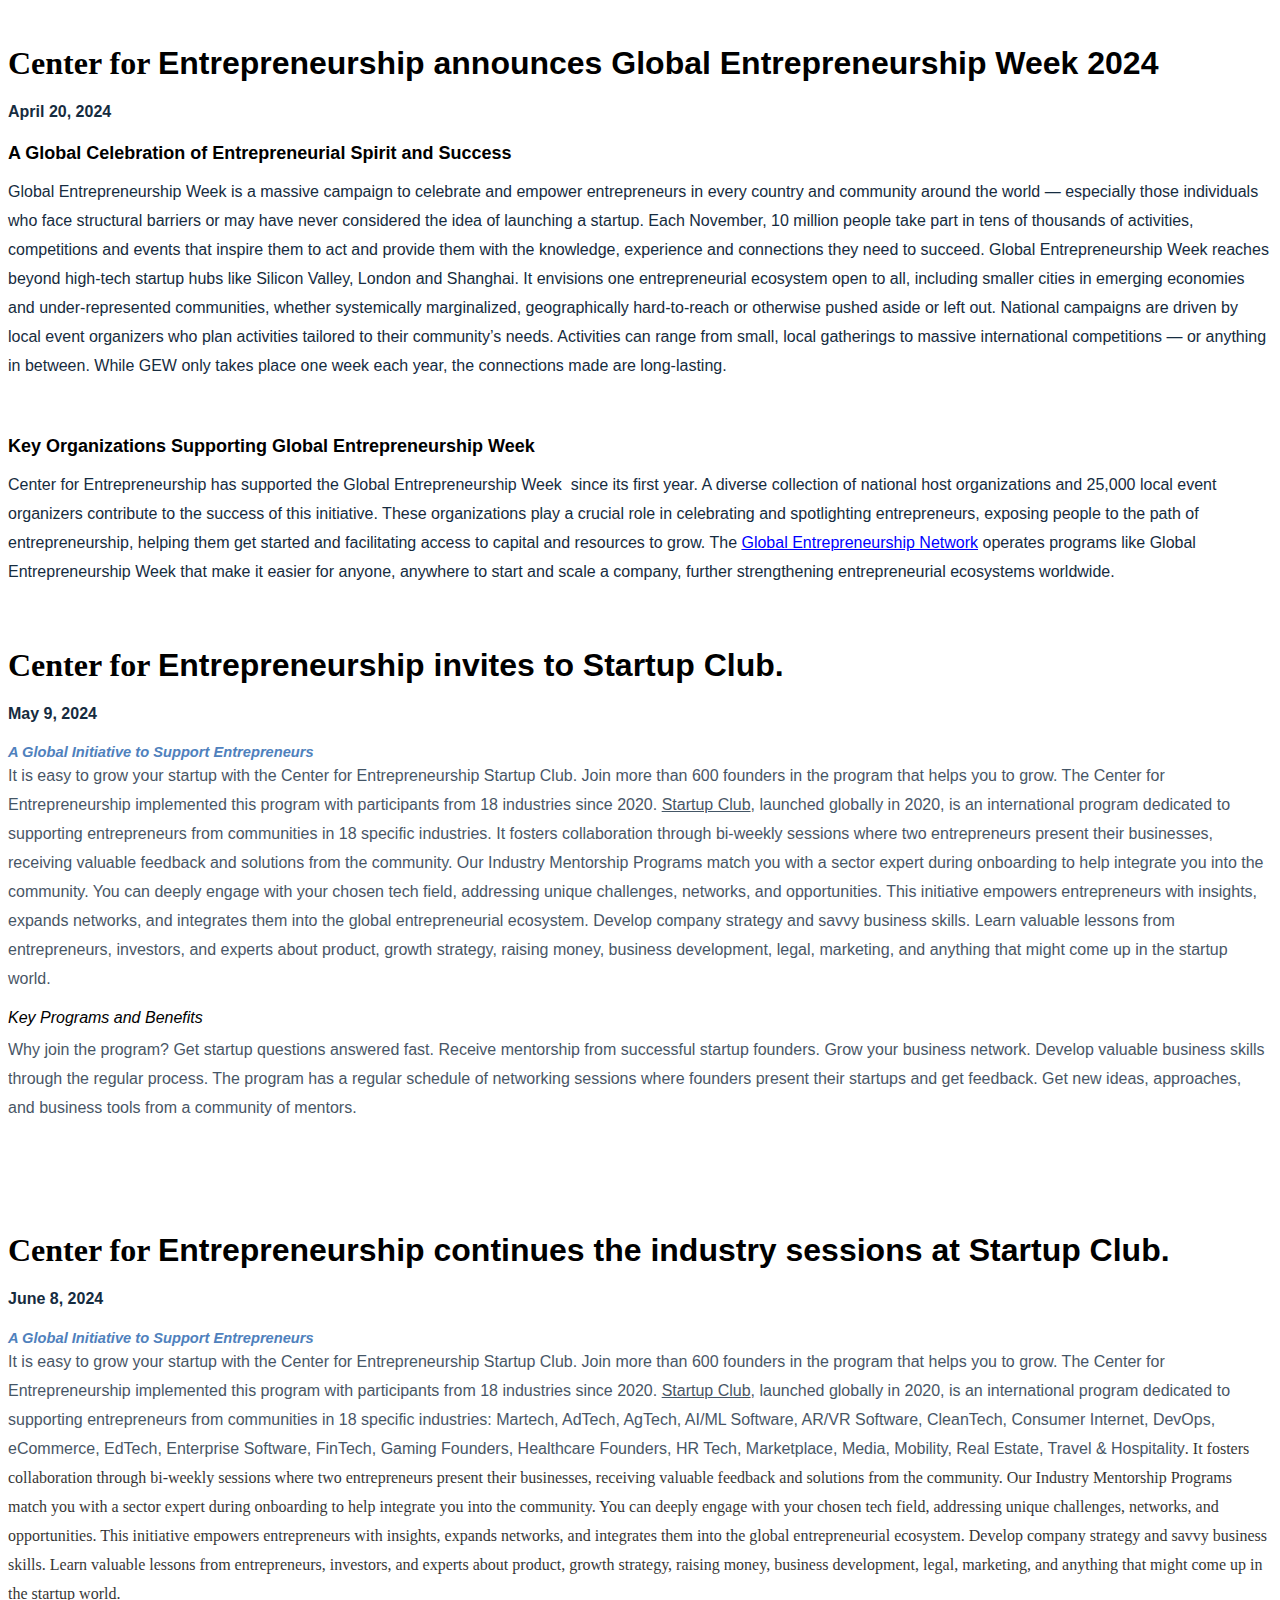
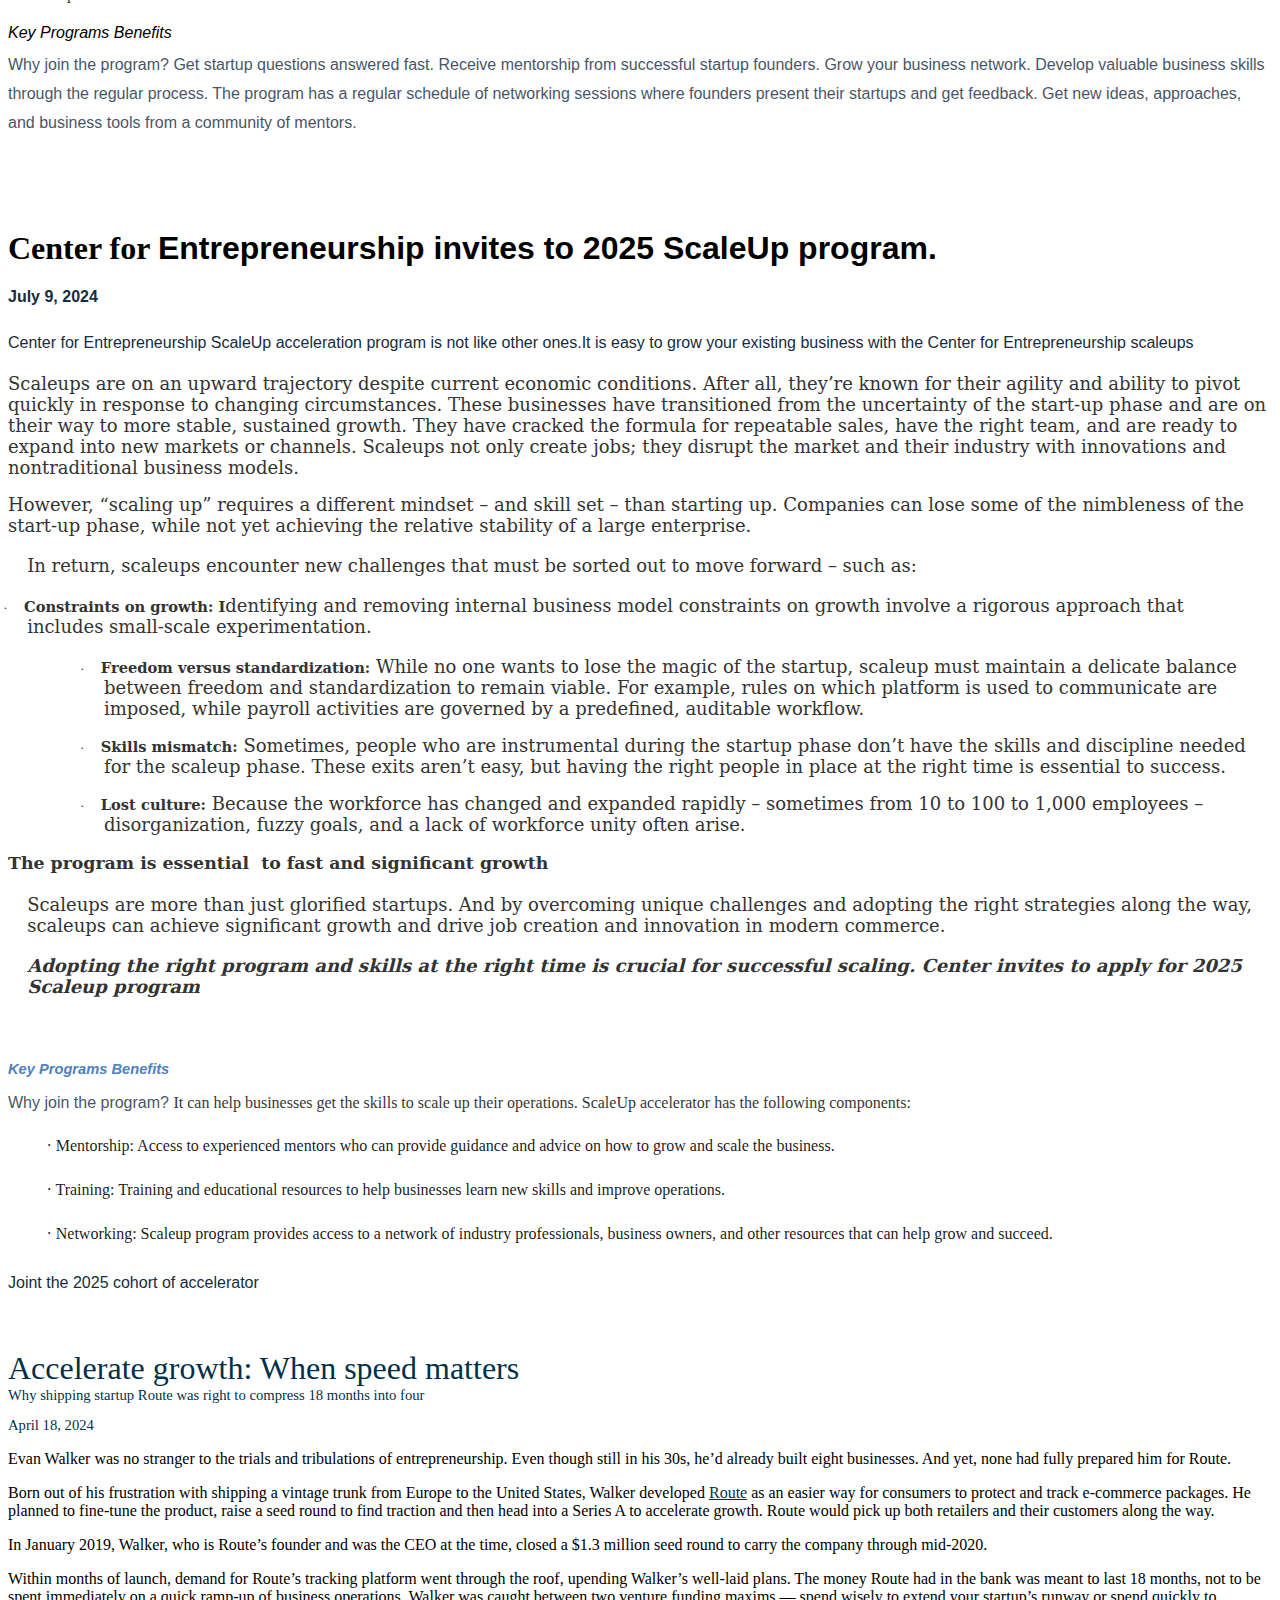
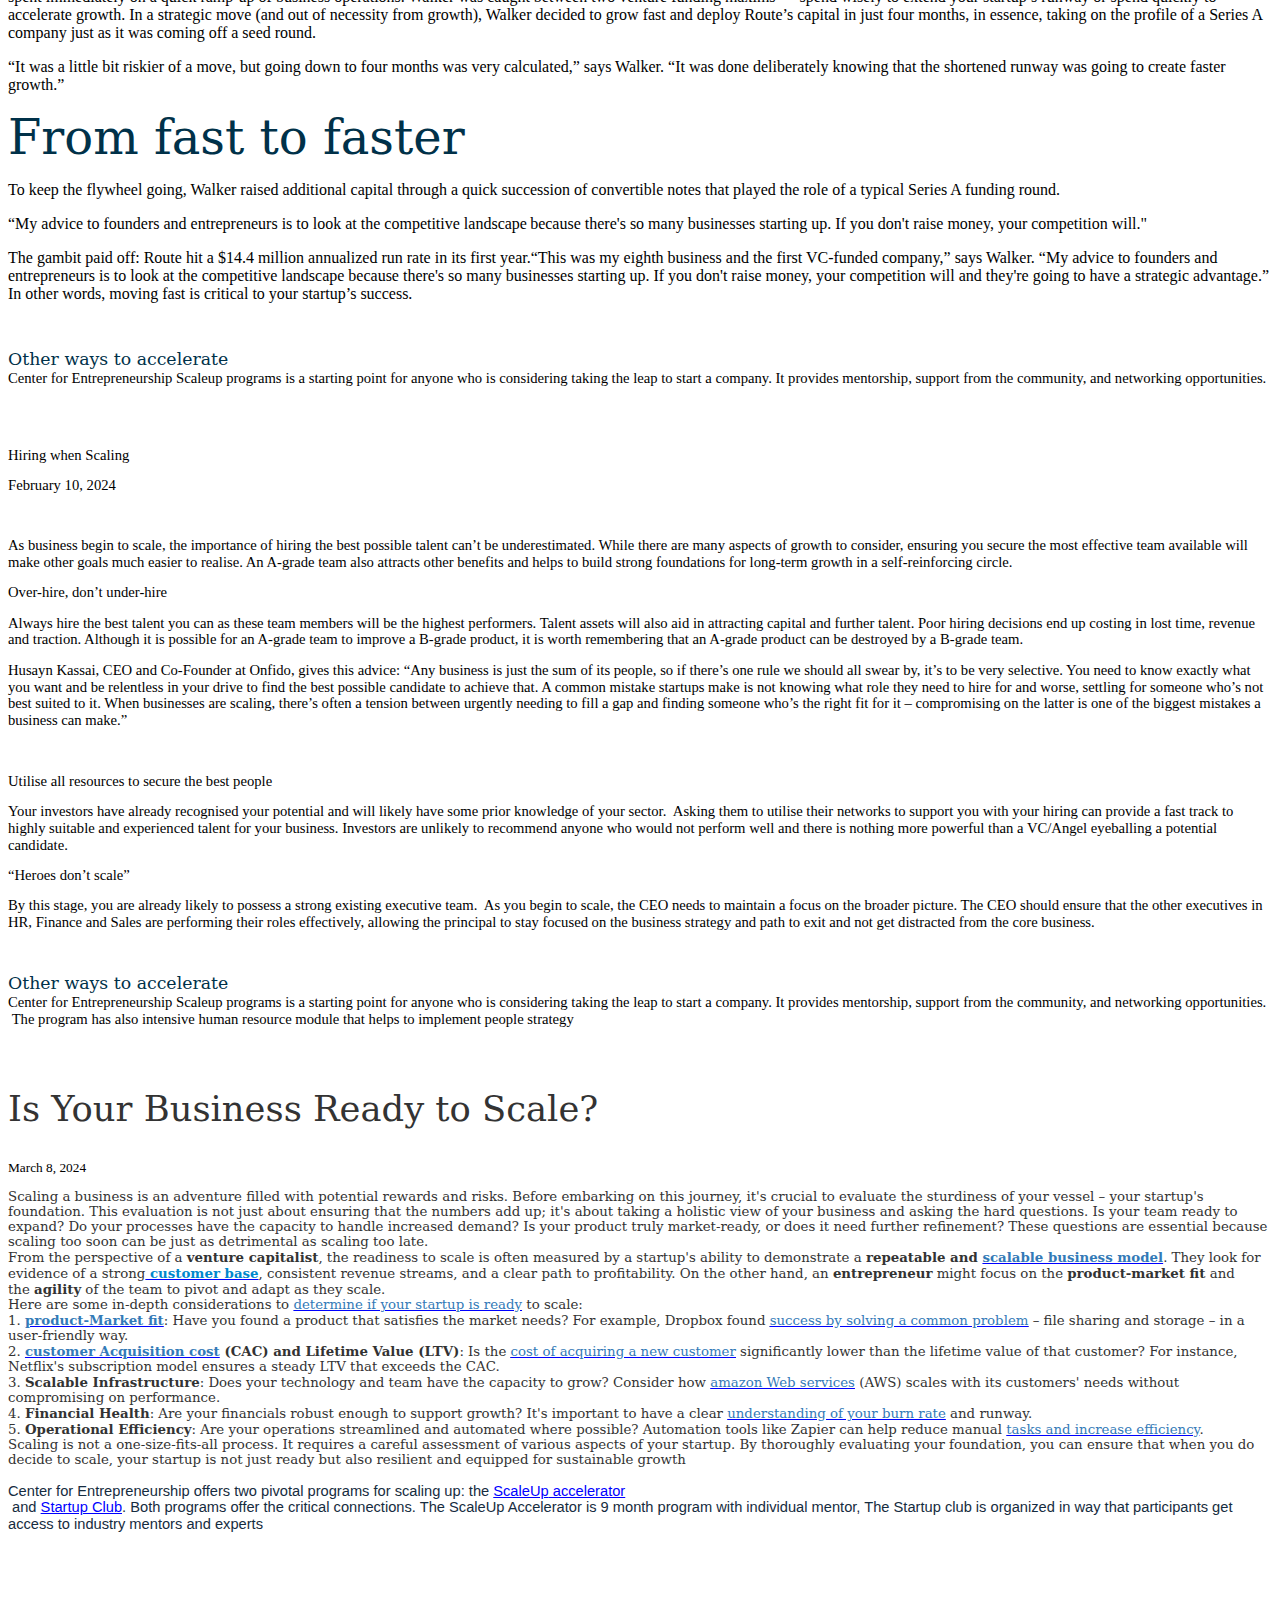
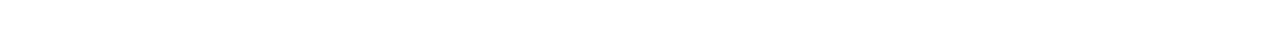
<file: a/postsource3.html>
<html xmlns:v="urn:schemas-microsoft-com:vml"
xmlns:o="urn:schemas-microsoft-com:office:office"
xmlns:w="urn:schemas-microsoft-com:office:word"
xmlns:m="http://schemas.microsoft.com/office/2004/12/omml"
xmlns="http://www.w3.org/TR/REC-html40">

<head>
<meta http-equiv=Content-Type content="text/html; charset=windows-1251">
<meta name=ProgId content=Word.Document>
<meta name=Generator content="Microsoft Word 14">
<meta name=Originator content="Microsoft Word 14">
<link rel=File-List href="postsource3.files/filelist.xml">
<!--[if gte mso 9]><xml>
 <o:DocumentProperties>
  <o:Author>V S</o:Author>
  <o:LastAuthor>V S</o:LastAuthor>
  <o:Revision>2</o:Revision>
  <o:TotalTime>122</o:TotalTime>
  <o:Created>2024-07-11T19:39:00Z</o:Created>
  <o:LastSaved>2024-07-11T19:39:00Z</o:LastSaved>
  <o:Pages>10</o:Pages>
  <o:Words>2895</o:Words>
  <o:Characters>16502</o:Characters>
  <o:Lines>137</o:Lines>
  <o:Paragraphs>38</o:Paragraphs>
  <o:CharactersWithSpaces>19359</o:CharactersWithSpaces>
  <o:Version>14.00</o:Version>
 </o:DocumentProperties>
 <o:OfficeDocumentSettings>
  <o:AllowPNG/>
 </o:OfficeDocumentSettings>
</xml><![endif]-->
<link rel=themeData href="postsource3.files/themedata.thmx">
<link rel=colorSchemeMapping href="postsource3.files/colorschememapping.xml">
<!--[if gte mso 9]><xml>
 <w:WordDocument>
  <w:SpellingState>Clean</w:SpellingState>
  <w:GrammarState>Clean</w:GrammarState>
  <w:TrackMoves>false</w:TrackMoves>
  <w:TrackFormatting/>
  <w:PunctuationKerning/>
  <w:ValidateAgainstSchemas/>
  <w:SaveIfXMLInvalid>false</w:SaveIfXMLInvalid>
  <w:IgnoreMixedContent>false</w:IgnoreMixedContent>
  <w:AlwaysShowPlaceholderText>false</w:AlwaysShowPlaceholderText>
  <w:DoNotPromoteQF/>
  <w:LidThemeOther>RU</w:LidThemeOther>
  <w:LidThemeAsian>X-NONE</w:LidThemeAsian>
  <w:LidThemeComplexScript>X-NONE</w:LidThemeComplexScript>
  <w:Compatibility>
   <w:BreakWrappedTables/>
   <w:SnapToGridInCell/>
   <w:WrapTextWithPunct/>
   <w:UseAsianBreakRules/>
   <w:DontGrowAutofit/>
   <w:SplitPgBreakAndParaMark/>
   <w:EnableOpenTypeKerning/>
   <w:DontFlipMirrorIndents/>
   <w:OverrideTableStyleHps/>
  </w:Compatibility>
  <m:mathPr>
   <m:mathFont m:val="Cambria Math"/>
   <m:brkBin m:val="before"/>
   <m:brkBinSub m:val="&#45;-"/>
   <m:smallFrac m:val="off"/>
   <m:dispDef/>
   <m:lMargin m:val="0"/>
   <m:rMargin m:val="0"/>
   <m:defJc m:val="centerGroup"/>
   <m:wrapIndent m:val="1440"/>
   <m:intLim m:val="subSup"/>
   <m:naryLim m:val="undOvr"/>
  </m:mathPr></w:WordDocument>
</xml><![endif]--><!--[if gte mso 9]><xml>
 <w:LatentStyles DefLockedState="false" DefUnhideWhenUsed="true"
  DefSemiHidden="true" DefQFormat="false" DefPriority="99"
  LatentStyleCount="267">
  <w:LsdException Locked="false" Priority="0" SemiHidden="false"
   UnhideWhenUsed="false" QFormat="true" Name="Normal"/>
  <w:LsdException Locked="false" Priority="9" SemiHidden="false"
   UnhideWhenUsed="false" QFormat="true" Name="heading 1"/>
  <w:LsdException Locked="false" Priority="9" QFormat="true" Name="heading 2"/>
  <w:LsdException Locked="false" Priority="9" QFormat="true" Name="heading 3"/>
  <w:LsdException Locked="false" Priority="9" QFormat="true" Name="heading 4"/>
  <w:LsdException Locked="false" Priority="9" QFormat="true" Name="heading 5"/>
  <w:LsdException Locked="false" Priority="9" QFormat="true" Name="heading 6"/>
  <w:LsdException Locked="false" Priority="9" QFormat="true" Name="heading 7"/>
  <w:LsdException Locked="false" Priority="9" QFormat="true" Name="heading 8"/>
  <w:LsdException Locked="false" Priority="9" QFormat="true" Name="heading 9"/>
  <w:LsdException Locked="false" Priority="39" Name="toc 1"/>
  <w:LsdException Locked="false" Priority="39" Name="toc 2"/>
  <w:LsdException Locked="false" Priority="39" Name="toc 3"/>
  <w:LsdException Locked="false" Priority="39" Name="toc 4"/>
  <w:LsdException Locked="false" Priority="39" Name="toc 5"/>
  <w:LsdException Locked="false" Priority="39" Name="toc 6"/>
  <w:LsdException Locked="false" Priority="39" Name="toc 7"/>
  <w:LsdException Locked="false" Priority="39" Name="toc 8"/>
  <w:LsdException Locked="false" Priority="39" Name="toc 9"/>
  <w:LsdException Locked="false" Priority="35" QFormat="true" Name="caption"/>
  <w:LsdException Locked="false" Priority="10" SemiHidden="false"
   UnhideWhenUsed="false" QFormat="true" Name="Title"/>
  <w:LsdException Locked="false" Priority="1" Name="Default Paragraph Font"/>
  <w:LsdException Locked="false" Priority="11" SemiHidden="false"
   UnhideWhenUsed="false" QFormat="true" Name="Subtitle"/>
  <w:LsdException Locked="false" Priority="22" SemiHidden="false"
   UnhideWhenUsed="false" QFormat="true" Name="Strong"/>
  <w:LsdException Locked="false" Priority="20" SemiHidden="false"
   UnhideWhenUsed="false" QFormat="true" Name="Emphasis"/>
  <w:LsdException Locked="false" Priority="59" SemiHidden="false"
   UnhideWhenUsed="false" Name="Table Grid"/>
  <w:LsdException Locked="false" UnhideWhenUsed="false" Name="Placeholder Text"/>
  <w:LsdException Locked="false" Priority="1" SemiHidden="false"
   UnhideWhenUsed="false" QFormat="true" Name="No Spacing"/>
  <w:LsdException Locked="false" Priority="60" SemiHidden="false"
   UnhideWhenUsed="false" Name="Light Shading"/>
  <w:LsdException Locked="false" Priority="61" SemiHidden="false"
   UnhideWhenUsed="false" Name="Light List"/>
  <w:LsdException Locked="false" Priority="62" SemiHidden="false"
   UnhideWhenUsed="false" Name="Light Grid"/>
  <w:LsdException Locked="false" Priority="63" SemiHidden="false"
   UnhideWhenUsed="false" Name="Medium Shading 1"/>
  <w:LsdException Locked="false" Priority="64" SemiHidden="false"
   UnhideWhenUsed="false" Name="Medium Shading 2"/>
  <w:LsdException Locked="false" Priority="65" SemiHidden="false"
   UnhideWhenUsed="false" Name="Medium List 1"/>
  <w:LsdException Locked="false" Priority="66" SemiHidden="false"
   UnhideWhenUsed="false" Name="Medium List 2"/>
  <w:LsdException Locked="false" Priority="67" SemiHidden="false"
   UnhideWhenUsed="false" Name="Medium Grid 1"/>
  <w:LsdException Locked="false" Priority="68" SemiHidden="false"
   UnhideWhenUsed="false" Name="Medium Grid 2"/>
  <w:LsdException Locked="false" Priority="69" SemiHidden="false"
   UnhideWhenUsed="false" Name="Medium Grid 3"/>
  <w:LsdException Locked="false" Priority="70" SemiHidden="false"
   UnhideWhenUsed="false" Name="Dark List"/>
  <w:LsdException Locked="false" Priority="71" SemiHidden="false"
   UnhideWhenUsed="false" Name="Colorful Shading"/>
  <w:LsdException Locked="false" Priority="72" SemiHidden="false"
   UnhideWhenUsed="false" Name="Colorful List"/>
  <w:LsdException Locked="false" Priority="73" SemiHidden="false"
   UnhideWhenUsed="false" Name="Colorful Grid"/>
  <w:LsdException Locked="false" Priority="60" SemiHidden="false"
   UnhideWhenUsed="false" Name="Light Shading Accent 1"/>
  <w:LsdException Locked="false" Priority="61" SemiHidden="false"
   UnhideWhenUsed="false" Name="Light List Accent 1"/>
  <w:LsdException Locked="false" Priority="62" SemiHidden="false"
   UnhideWhenUsed="false" Name="Light Grid Accent 1"/>
  <w:LsdException Locked="false" Priority="63" SemiHidden="false"
   UnhideWhenUsed="false" Name="Medium Shading 1 Accent 1"/>
  <w:LsdException Locked="false" Priority="64" SemiHidden="false"
   UnhideWhenUsed="false" Name="Medium Shading 2 Accent 1"/>
  <w:LsdException Locked="false" Priority="65" SemiHidden="false"
   UnhideWhenUsed="false" Name="Medium List 1 Accent 1"/>
  <w:LsdException Locked="false" UnhideWhenUsed="false" Name="Revision"/>
  <w:LsdException Locked="false" Priority="34" SemiHidden="false"
   UnhideWhenUsed="false" QFormat="true" Name="List Paragraph"/>
  <w:LsdException Locked="false" Priority="29" SemiHidden="false"
   UnhideWhenUsed="false" QFormat="true" Name="Quote"/>
  <w:LsdException Locked="false" Priority="30" SemiHidden="false"
   UnhideWhenUsed="false" QFormat="true" Name="Intense Quote"/>
  <w:LsdException Locked="false" Priority="66" SemiHidden="false"
   UnhideWhenUsed="false" Name="Medium List 2 Accent 1"/>
  <w:LsdException Locked="false" Priority="67" SemiHidden="false"
   UnhideWhenUsed="false" Name="Medium Grid 1 Accent 1"/>
  <w:LsdException Locked="false" Priority="68" SemiHidden="false"
   UnhideWhenUsed="false" Name="Medium Grid 2 Accent 1"/>
  <w:LsdException Locked="false" Priority="69" SemiHidden="false"
   UnhideWhenUsed="false" Name="Medium Grid 3 Accent 1"/>
  <w:LsdException Locked="false" Priority="70" SemiHidden="false"
   UnhideWhenUsed="false" Name="Dark List Accent 1"/>
  <w:LsdException Locked="false" Priority="71" SemiHidden="false"
   UnhideWhenUsed="false" Name="Colorful Shading Accent 1"/>
  <w:LsdException Locked="false" Priority="72" SemiHidden="false"
   UnhideWhenUsed="false" Name="Colorful List Accent 1"/>
  <w:LsdException Locked="false" Priority="73" SemiHidden="false"
   UnhideWhenUsed="false" Name="Colorful Grid Accent 1"/>
  <w:LsdException Locked="false" Priority="60" SemiHidden="false"
   UnhideWhenUsed="false" Name="Light Shading Accent 2"/>
  <w:LsdException Locked="false" Priority="61" SemiHidden="false"
   UnhideWhenUsed="false" Name="Light List Accent 2"/>
  <w:LsdException Locked="false" Priority="62" SemiHidden="false"
   UnhideWhenUsed="false" Name="Light Grid Accent 2"/>
  <w:LsdException Locked="false" Priority="63" SemiHidden="false"
   UnhideWhenUsed="false" Name="Medium Shading 1 Accent 2"/>
  <w:LsdException Locked="false" Priority="64" SemiHidden="false"
   UnhideWhenUsed="false" Name="Medium Shading 2 Accent 2"/>
  <w:LsdException Locked="false" Priority="65" SemiHidden="false"
   UnhideWhenUsed="false" Name="Medium List 1 Accent 2"/>
  <w:LsdException Locked="false" Priority="66" SemiHidden="false"
   UnhideWhenUsed="false" Name="Medium List 2 Accent 2"/>
  <w:LsdException Locked="false" Priority="67" SemiHidden="false"
   UnhideWhenUsed="false" Name="Medium Grid 1 Accent 2"/>
  <w:LsdException Locked="false" Priority="68" SemiHidden="false"
   UnhideWhenUsed="false" Name="Medium Grid 2 Accent 2"/>
  <w:LsdException Locked="false" Priority="69" SemiHidden="false"
   UnhideWhenUsed="false" Name="Medium Grid 3 Accent 2"/>
  <w:LsdException Locked="false" Priority="70" SemiHidden="false"
   UnhideWhenUsed="false" Name="Dark List Accent 2"/>
  <w:LsdException Locked="false" Priority="71" SemiHidden="false"
   UnhideWhenUsed="false" Name="Colorful Shading Accent 2"/>
  <w:LsdException Locked="false" Priority="72" SemiHidden="false"
   UnhideWhenUsed="false" Name="Colorful List Accent 2"/>
  <w:LsdException Locked="false" Priority="73" SemiHidden="false"
   UnhideWhenUsed="false" Name="Colorful Grid Accent 2"/>
  <w:LsdException Locked="false" Priority="60" SemiHidden="false"
   UnhideWhenUsed="false" Name="Light Shading Accent 3"/>
  <w:LsdException Locked="false" Priority="61" SemiHidden="false"
   UnhideWhenUsed="false" Name="Light List Accent 3"/>
  <w:LsdException Locked="false" Priority="62" SemiHidden="false"
   UnhideWhenUsed="false" Name="Light Grid Accent 3"/>
  <w:LsdException Locked="false" Priority="63" SemiHidden="false"
   UnhideWhenUsed="false" Name="Medium Shading 1 Accent 3"/>
  <w:LsdException Locked="false" Priority="64" SemiHidden="false"
   UnhideWhenUsed="false" Name="Medium Shading 2 Accent 3"/>
  <w:LsdException Locked="false" Priority="65" SemiHidden="false"
   UnhideWhenUsed="false" Name="Medium List 1 Accent 3"/>
  <w:LsdException Locked="false" Priority="66" SemiHidden="false"
   UnhideWhenUsed="false" Name="Medium List 2 Accent 3"/>
  <w:LsdException Locked="false" Priority="67" SemiHidden="false"
   UnhideWhenUsed="false" Name="Medium Grid 1 Accent 3"/>
  <w:LsdException Locked="false" Priority="68" SemiHidden="false"
   UnhideWhenUsed="false" Name="Medium Grid 2 Accent 3"/>
  <w:LsdException Locked="false" Priority="69" SemiHidden="false"
   UnhideWhenUsed="false" Name="Medium Grid 3 Accent 3"/>
  <w:LsdException Locked="false" Priority="70" SemiHidden="false"
   UnhideWhenUsed="false" Name="Dark List Accent 3"/>
  <w:LsdException Locked="false" Priority="71" SemiHidden="false"
   UnhideWhenUsed="false" Name="Colorful Shading Accent 3"/>
  <w:LsdException Locked="false" Priority="72" SemiHidden="false"
   UnhideWhenUsed="false" Name="Colorful List Accent 3"/>
  <w:LsdException Locked="false" Priority="73" SemiHidden="false"
   UnhideWhenUsed="false" Name="Colorful Grid Accent 3"/>
  <w:LsdException Locked="false" Priority="60" SemiHidden="false"
   UnhideWhenUsed="false" Name="Light Shading Accent 4"/>
  <w:LsdException Locked="false" Priority="61" SemiHidden="false"
   UnhideWhenUsed="false" Name="Light List Accent 4"/>
  <w:LsdException Locked="false" Priority="62" SemiHidden="false"
   UnhideWhenUsed="false" Name="Light Grid Accent 4"/>
  <w:LsdException Locked="false" Priority="63" SemiHidden="false"
   UnhideWhenUsed="false" Name="Medium Shading 1 Accent 4"/>
  <w:LsdException Locked="false" Priority="64" SemiHidden="false"
   UnhideWhenUsed="false" Name="Medium Shading 2 Accent 4"/>
  <w:LsdException Locked="false" Priority="65" SemiHidden="false"
   UnhideWhenUsed="false" Name="Medium List 1 Accent 4"/>
  <w:LsdException Locked="false" Priority="66" SemiHidden="false"
   UnhideWhenUsed="false" Name="Medium List 2 Accent 4"/>
  <w:LsdException Locked="false" Priority="67" SemiHidden="false"
   UnhideWhenUsed="false" Name="Medium Grid 1 Accent 4"/>
  <w:LsdException Locked="false" Priority="68" SemiHidden="false"
   UnhideWhenUsed="false" Name="Medium Grid 2 Accent 4"/>
  <w:LsdException Locked="false" Priority="69" SemiHidden="false"
   UnhideWhenUsed="false" Name="Medium Grid 3 Accent 4"/>
  <w:LsdException Locked="false" Priority="70" SemiHidden="false"
   UnhideWhenUsed="false" Name="Dark List Accent 4"/>
  <w:LsdException Locked="false" Priority="71" SemiHidden="false"
   UnhideWhenUsed="false" Name="Colorful Shading Accent 4"/>
  <w:LsdException Locked="false" Priority="72" SemiHidden="false"
   UnhideWhenUsed="false" Name="Colorful List Accent 4"/>
  <w:LsdException Locked="false" Priority="73" SemiHidden="false"
   UnhideWhenUsed="false" Name="Colorful Grid Accent 4"/>
  <w:LsdException Locked="false" Priority="60" SemiHidden="false"
   UnhideWhenUsed="false" Name="Light Shading Accent 5"/>
  <w:LsdException Locked="false" Priority="61" SemiHidden="false"
   UnhideWhenUsed="false" Name="Light List Accent 5"/>
  <w:LsdException Locked="false" Priority="62" SemiHidden="false"
   UnhideWhenUsed="false" Name="Light Grid Accent 5"/>
  <w:LsdException Locked="false" Priority="63" SemiHidden="false"
   UnhideWhenUsed="false" Name="Medium Shading 1 Accent 5"/>
  <w:LsdException Locked="false" Priority="64" SemiHidden="false"
   UnhideWhenUsed="false" Name="Medium Shading 2 Accent 5"/>
  <w:LsdException Locked="false" Priority="65" SemiHidden="false"
   UnhideWhenUsed="false" Name="Medium List 1 Accent 5"/>
  <w:LsdException Locked="false" Priority="66" SemiHidden="false"
   UnhideWhenUsed="false" Name="Medium List 2 Accent 5"/>
  <w:LsdException Locked="false" Priority="67" SemiHidden="false"
   UnhideWhenUsed="false" Name="Medium Grid 1 Accent 5"/>
  <w:LsdException Locked="false" Priority="68" SemiHidden="false"
   UnhideWhenUsed="false" Name="Medium Grid 2 Accent 5"/>
  <w:LsdException Locked="false" Priority="69" SemiHidden="false"
   UnhideWhenUsed="false" Name="Medium Grid 3 Accent 5"/>
  <w:LsdException Locked="false" Priority="70" SemiHidden="false"
   UnhideWhenUsed="false" Name="Dark List Accent 5"/>
  <w:LsdException Locked="false" Priority="71" SemiHidden="false"
   UnhideWhenUsed="false" Name="Colorful Shading Accent 5"/>
  <w:LsdException Locked="false" Priority="72" SemiHidden="false"
   UnhideWhenUsed="false" Name="Colorful List Accent 5"/>
  <w:LsdException Locked="false" Priority="73" SemiHidden="false"
   UnhideWhenUsed="false" Name="Colorful Grid Accent 5"/>
  <w:LsdException Locked="false" Priority="60" SemiHidden="false"
   UnhideWhenUsed="false" Name="Light Shading Accent 6"/>
  <w:LsdException Locked="false" Priority="61" SemiHidden="false"
   UnhideWhenUsed="false" Name="Light List Accent 6"/>
  <w:LsdException Locked="false" Priority="62" SemiHidden="false"
   UnhideWhenUsed="false" Name="Light Grid Accent 6"/>
  <w:LsdException Locked="false" Priority="63" SemiHidden="false"
   UnhideWhenUsed="false" Name="Medium Shading 1 Accent 6"/>
  <w:LsdException Locked="false" Priority="64" SemiHidden="false"
   UnhideWhenUsed="false" Name="Medium Shading 2 Accent 6"/>
  <w:LsdException Locked="false" Priority="65" SemiHidden="false"
   UnhideWhenUsed="false" Name="Medium List 1 Accent 6"/>
  <w:LsdException Locked="false" Priority="66" SemiHidden="false"
   UnhideWhenUsed="false" Name="Medium List 2 Accent 6"/>
  <w:LsdException Locked="false" Priority="67" SemiHidden="false"
   UnhideWhenUsed="false" Name="Medium Grid 1 Accent 6"/>
  <w:LsdException Locked="false" Priority="68" SemiHidden="false"
   UnhideWhenUsed="false" Name="Medium Grid 2 Accent 6"/>
  <w:LsdException Locked="false" Priority="69" SemiHidden="false"
   UnhideWhenUsed="false" Name="Medium Grid 3 Accent 6"/>
  <w:LsdException Locked="false" Priority="70" SemiHidden="false"
   UnhideWhenUsed="false" Name="Dark List Accent 6"/>
  <w:LsdException Locked="false" Priority="71" SemiHidden="false"
   UnhideWhenUsed="false" Name="Colorful Shading Accent 6"/>
  <w:LsdException Locked="false" Priority="72" SemiHidden="false"
   UnhideWhenUsed="false" Name="Colorful List Accent 6"/>
  <w:LsdException Locked="false" Priority="73" SemiHidden="false"
   UnhideWhenUsed="false" Name="Colorful Grid Accent 6"/>
  <w:LsdException Locked="false" Priority="19" SemiHidden="false"
   UnhideWhenUsed="false" QFormat="true" Name="Subtle Emphasis"/>
  <w:LsdException Locked="false" Priority="21" SemiHidden="false"
   UnhideWhenUsed="false" QFormat="true" Name="Intense Emphasis"/>
  <w:LsdException Locked="false" Priority="31" SemiHidden="false"
   UnhideWhenUsed="false" QFormat="true" Name="Subtle Reference"/>
  <w:LsdException Locked="false" Priority="32" SemiHidden="false"
   UnhideWhenUsed="false" QFormat="true" Name="Intense Reference"/>
  <w:LsdException Locked="false" Priority="33" SemiHidden="false"
   UnhideWhenUsed="false" QFormat="true" Name="Book Title"/>
  <w:LsdException Locked="false" Priority="37" Name="Bibliography"/>
  <w:LsdException Locked="false" Priority="39" QFormat="true" Name="TOC Heading"/>
 </w:LatentStyles>
</xml><![endif]-->
<style>
<!--
 /* Font Definitions */
 @font-face
	{font-family:Wingdings;
	panose-1:5 0 0 0 0 0 0 0 0 0;
	mso-font-charset:2;
	mso-generic-font-family:auto;
	mso-font-pitch:variable;
	mso-font-signature:0 268435456 0 0 -2147483648 0;}
@font-face
	{font-family:"Cambria Math";
	panose-1:2 4 5 3 5 4 6 3 2 4;
	mso-font-charset:204;
	mso-generic-font-family:roman;
	mso-font-pitch:variable;
	mso-font-signature:-536869121 1107305727 33554432 0 415 0;}
@font-face
	{font-family:Cambria;
	panose-1:2 4 5 3 5 4 6 3 2 4;
	mso-font-charset:204;
	mso-generic-font-family:roman;
	mso-font-pitch:variable;
	mso-font-signature:-536869121 1107305727 33554432 0 415 0;}
@font-face
	{font-family:Calibri;
	panose-1:2 15 5 2 2 2 4 3 2 4;
	mso-font-charset:204;
	mso-generic-font-family:swiss;
	mso-font-pitch:variable;
	mso-font-signature:-469750017 -1040178053 9 0 511 0;}
@font-face
	{font-family:Georgia;
	panose-1:2 4 5 2 5 4 5 2 3 3;
	mso-font-charset:204;
	mso-generic-font-family:roman;
	mso-font-pitch:variable;
	mso-font-signature:647 0 0 0 159 0;}
@font-face
	{font-family:"Segoe UI";
	panose-1:2 11 5 2 4 2 4 2 2 3;
	mso-font-charset:204;
	mso-generic-font-family:swiss;
	mso-font-pitch:variable;
	mso-font-signature:-469750017 -1073683329 9 0 511 0;}
@font-face
	{font-family:GeorgiaCustom;
	panose-1:0 0 0 0 0 0 0 0 0 0;
	mso-font-alt:"Times New Roman";
	mso-font-charset:0;
	mso-generic-font-family:roman;
	mso-font-format:other;
	mso-font-pitch:auto;
	mso-font-signature:0 0 0 0 0 0;}
@font-face
	{font-family:math;
	panose-1:0 0 0 0 0 0 0 0 0 0;
	mso-font-alt:"Times New Roman";
	mso-font-charset:0;
	mso-generic-font-family:roman;
	mso-font-format:other;
	mso-font-pitch:auto;
	mso-font-signature:0 0 0 0 0 0;}
 /* Style Definitions */
 p.MsoNormal, li.MsoNormal, div.MsoNormal
	{mso-style-unhide:no;
	mso-style-qformat:yes;
	mso-style-parent:"";
	margin-top:0cm;
	margin-right:0cm;
	margin-bottom:10.0pt;
	margin-left:0cm;
	line-height:115%;
	mso-pagination:widow-orphan;
	font-size:11.0pt;
	font-family:"Calibri","sans-serif";
	mso-ascii-font-family:Calibri;
	mso-ascii-theme-font:minor-latin;
	mso-fareast-font-family:Calibri;
	mso-fareast-theme-font:minor-latin;
	mso-hansi-font-family:Calibri;
	mso-hansi-theme-font:minor-latin;
	mso-bidi-font-family:"Times New Roman";
	mso-bidi-theme-font:minor-bidi;
	mso-fareast-language:EN-US;}
h1
	{mso-style-priority:9;
	mso-style-unhide:no;
	mso-style-qformat:yes;
	mso-style-link:"��������� 1 ����";
	mso-margin-top-alt:auto;
	margin-right:0cm;
	mso-margin-bottom-alt:auto;
	margin-left:0cm;
	mso-pagination:widow-orphan;
	mso-outline-level:1;
	font-size:24.0pt;
	font-family:"Times New Roman","serif";
	mso-fareast-font-family:"Times New Roman";
	font-weight:bold;}
h2
	{mso-style-noshow:yes;
	mso-style-priority:9;
	mso-style-qformat:yes;
	mso-style-link:"��������� 2 ����";
	mso-style-next:�������;
	margin-top:10.0pt;
	margin-right:0cm;
	margin-bottom:0cm;
	margin-left:0cm;
	margin-bottom:.0001pt;
	line-height:115%;
	mso-pagination:widow-orphan lines-together;
	page-break-after:avoid;
	mso-outline-level:2;
	font-size:13.0pt;
	font-family:"Cambria","serif";
	mso-ascii-font-family:Cambria;
	mso-ascii-theme-font:major-latin;
	mso-fareast-font-family:"Times New Roman";
	mso-fareast-theme-font:major-fareast;
	mso-hansi-font-family:Cambria;
	mso-hansi-theme-font:major-latin;
	mso-bidi-font-family:"Times New Roman";
	mso-bidi-theme-font:major-bidi;
	color:#4F81BD;
	mso-themecolor:accent1;
	mso-fareast-language:EN-US;
	font-weight:bold;}
h3
	{mso-style-priority:9;
	mso-style-unhide:no;
	mso-style-qformat:yes;
	mso-style-link:"��������� 3 ����";
	mso-margin-top-alt:auto;
	margin-right:0cm;
	mso-margin-bottom-alt:auto;
	margin-left:0cm;
	mso-pagination:widow-orphan;
	mso-outline-level:3;
	font-size:13.5pt;
	font-family:"Times New Roman","serif";
	mso-fareast-font-family:"Times New Roman";
	font-weight:bold;}
h4
	{mso-style-noshow:yes;
	mso-style-priority:9;
	mso-style-qformat:yes;
	mso-style-link:"��������� 4 ����";
	mso-style-next:�������;
	margin-top:10.0pt;
	margin-right:0cm;
	margin-bottom:0cm;
	margin-left:0cm;
	margin-bottom:.0001pt;
	line-height:115%;
	mso-pagination:widow-orphan lines-together;
	page-break-after:avoid;
	mso-outline-level:4;
	font-size:11.0pt;
	font-family:"Cambria","serif";
	mso-ascii-font-family:Cambria;
	mso-ascii-theme-font:major-latin;
	mso-fareast-font-family:"Times New Roman";
	mso-fareast-theme-font:major-fareast;
	mso-hansi-font-family:Cambria;
	mso-hansi-theme-font:major-latin;
	mso-bidi-font-family:"Times New Roman";
	mso-bidi-theme-font:major-bidi;
	color:#4F81BD;
	mso-themecolor:accent1;
	mso-fareast-language:EN-US;
	font-weight:bold;
	font-style:italic;}
a:link, span.MsoHyperlink
	{mso-style-noshow:yes;
	mso-style-priority:99;
	color:blue;
	text-decoration:underline;
	text-underline:single;}
a:visited, span.MsoHyperlinkFollowed
	{mso-style-noshow:yes;
	mso-style-priority:99;
	color:purple;
	mso-themecolor:followedhyperlink;
	text-decoration:underline;
	text-underline:single;}
p
	{mso-style-priority:99;
	mso-margin-top-alt:auto;
	margin-right:0cm;
	mso-margin-bottom-alt:auto;
	margin-left:0cm;
	mso-pagination:widow-orphan;
	font-size:12.0pt;
	font-family:"Times New Roman","serif";
	mso-fareast-font-family:"Times New Roman";}
span.1
	{mso-style-name:"��������� 1 ����";
	mso-style-priority:9;
	mso-style-unhide:no;
	mso-style-locked:yes;
	mso-style-link:"��������� 1";
	mso-ansi-font-size:24.0pt;
	mso-bidi-font-size:24.0pt;
	font-family:"Times New Roman","serif";
	mso-ascii-font-family:"Times New Roman";
	mso-fareast-font-family:"Times New Roman";
	mso-hansi-font-family:"Times New Roman";
	mso-bidi-font-family:"Times New Roman";
	mso-font-kerning:18.0pt;
	mso-fareast-language:RU;
	font-weight:bold;}
span.3
	{mso-style-name:"��������� 3 ����";
	mso-style-priority:9;
	mso-style-unhide:no;
	mso-style-locked:yes;
	mso-style-link:"��������� 3";
	mso-ansi-font-size:13.5pt;
	mso-bidi-font-size:13.5pt;
	font-family:"Times New Roman","serif";
	mso-ascii-font-family:"Times New Roman";
	mso-fareast-font-family:"Times New Roman";
	mso-hansi-font-family:"Times New Roman";
	mso-bidi-font-family:"Times New Roman";
	mso-fareast-language:RU;
	font-weight:bold;}
span.4
	{mso-style-name:"��������� 4 ����";
	mso-style-noshow:yes;
	mso-style-priority:9;
	mso-style-unhide:no;
	mso-style-locked:yes;
	mso-style-link:"��������� 4";
	font-family:"Cambria","serif";
	mso-ascii-font-family:Cambria;
	mso-ascii-theme-font:major-latin;
	mso-fareast-font-family:"Times New Roman";
	mso-fareast-theme-font:major-fareast;
	mso-hansi-font-family:Cambria;
	mso-hansi-theme-font:major-latin;
	mso-bidi-font-family:"Times New Roman";
	mso-bidi-theme-font:major-bidi;
	color:#4F81BD;
	mso-themecolor:accent1;
	font-weight:bold;
	font-style:italic;}
span.2
	{mso-style-name:"��������� 2 ����";
	mso-style-noshow:yes;
	mso-style-priority:9;
	mso-style-unhide:no;
	mso-style-locked:yes;
	mso-style-link:"��������� 2";
	mso-ansi-font-size:13.0pt;
	mso-bidi-font-size:13.0pt;
	font-family:"Cambria","serif";
	mso-ascii-font-family:Cambria;
	mso-ascii-theme-font:major-latin;
	mso-fareast-font-family:"Times New Roman";
	mso-fareast-theme-font:major-fareast;
	mso-hansi-font-family:Cambria;
	mso-hansi-theme-font:major-latin;
	mso-bidi-font-family:"Times New Roman";
	mso-bidi-theme-font:major-bidi;
	color:#4F81BD;
	mso-themecolor:accent1;
	font-weight:bold;}
span.link-embedinfo
	{mso-style-name:link-embed__info;
	mso-style-unhide:no;}
span.link-embedprovider
	{mso-style-name:link-embed__provider;
	mso-style-unhide:no;}
span.link-embedtitle
	{mso-style-name:link-embed__title;
	mso-style-unhide:no;}
p.ember-view, li.ember-view, div.ember-view
	{mso-style-name:ember-view;
	mso-style-unhide:no;
	mso-margin-top-alt:auto;
	margin-right:0cm;
	mso-margin-bottom-alt:auto;
	margin-left:0cm;
	mso-pagination:widow-orphan;
	font-size:12.0pt;
	font-family:"Times New Roman","serif";
	mso-fareast-font-family:"Times New Roman";}
span.white-space-pre
	{mso-style-name:white-space-pre;
	mso-style-unhide:no;}
span.lb-text
	{mso-style-name:lb-text;
	mso-style-unhide:no;}
span.font-bold
	{mso-style-name:font-bold;
	mso-style-unhide:no;}
span.example-elements-primary
	{mso-style-name:example-elements-primary;
	mso-style-unhide:no;}
span.SpellE
	{mso-style-name:"";
	mso-spl-e:yes;}
span.GramE
	{mso-style-name:"";
	mso-gram-e:yes;}
.MsoChpDefault
	{mso-style-type:export-only;
	mso-default-props:yes;
	font-family:"Calibri","sans-serif";
	mso-ascii-font-family:Calibri;
	mso-ascii-theme-font:minor-latin;
	mso-fareast-font-family:Calibri;
	mso-fareast-theme-font:minor-latin;
	mso-hansi-font-family:Calibri;
	mso-hansi-theme-font:minor-latin;
	mso-bidi-font-family:"Times New Roman";
	mso-bidi-theme-font:minor-bidi;
	mso-fareast-language:EN-US;}
.MsoPapDefault
	{mso-style-type:export-only;
	margin-bottom:10.0pt;
	line-height:115%;}
@page WordSection1
	{size:595.3pt 841.9pt;
	margin:2.0cm 42.5pt 2.0cm 3.0cm;
	mso-header-margin:35.4pt;
	mso-footer-margin:35.4pt;
	mso-paper-source:0;}
div.WordSection1
	{page:WordSection1;}
 /* List Definitions */
 @list l0
	{mso-list-id:710617813;
	mso-list-template-ids:-342703664;}
@list l0:level1
	{mso-level-number-format:bullet;
	mso-level-text:\F0B7;
	mso-level-tab-stop:36.0pt;
	mso-level-number-position:left;
	text-indent:-18.0pt;
	mso-ansi-font-size:10.0pt;
	font-family:Symbol;}
@list l0:level2
	{mso-level-number-format:bullet;
	mso-level-text:o;
	mso-level-tab-stop:72.0pt;
	mso-level-number-position:left;
	text-indent:-18.0pt;
	mso-ansi-font-size:10.0pt;
	font-family:"Courier New";
	mso-bidi-font-family:"Times New Roman";}
@list l0:level3
	{mso-level-number-format:bullet;
	mso-level-text:\F0A7;
	mso-level-tab-stop:108.0pt;
	mso-level-number-position:left;
	text-indent:-18.0pt;
	mso-ansi-font-size:10.0pt;
	font-family:Wingdings;}
@list l0:level4
	{mso-level-number-format:bullet;
	mso-level-text:\F0A7;
	mso-level-tab-stop:144.0pt;
	mso-level-number-position:left;
	text-indent:-18.0pt;
	mso-ansi-font-size:10.0pt;
	font-family:Wingdings;}
@list l0:level5
	{mso-level-number-format:bullet;
	mso-level-text:\F0A7;
	mso-level-tab-stop:180.0pt;
	mso-level-number-position:left;
	text-indent:-18.0pt;
	mso-ansi-font-size:10.0pt;
	font-family:Wingdings;}
@list l0:level6
	{mso-level-number-format:bullet;
	mso-level-text:\F0A7;
	mso-level-tab-stop:216.0pt;
	mso-level-number-position:left;
	text-indent:-18.0pt;
	mso-ansi-font-size:10.0pt;
	font-family:Wingdings;}
@list l0:level7
	{mso-level-number-format:bullet;
	mso-level-text:\F0A7;
	mso-level-tab-stop:252.0pt;
	mso-level-number-position:left;
	text-indent:-18.0pt;
	mso-ansi-font-size:10.0pt;
	font-family:Wingdings;}
@list l0:level8
	{mso-level-number-format:bullet;
	mso-level-text:\F0A7;
	mso-level-tab-stop:288.0pt;
	mso-level-number-position:left;
	text-indent:-18.0pt;
	mso-ansi-font-size:10.0pt;
	font-family:Wingdings;}
@list l0:level9
	{mso-level-number-format:bullet;
	mso-level-text:\F0A7;
	mso-level-tab-stop:324.0pt;
	mso-level-number-position:left;
	text-indent:-18.0pt;
	mso-ansi-font-size:10.0pt;
	font-family:Wingdings;}
@list l1
	{mso-list-id:1510944926;
	mso-list-template-ids:-1447763026;}
@list l1:level1
	{mso-level-number-format:bullet;
	mso-level-text:\F0B7;
	mso-level-tab-stop:36.0pt;
	mso-level-number-position:left;
	text-indent:-18.0pt;
	mso-ansi-font-size:10.0pt;
	font-family:Symbol;}
@list l1:level2
	{mso-level-number-format:bullet;
	mso-level-text:o;
	mso-level-tab-stop:72.0pt;
	mso-level-number-position:left;
	text-indent:-18.0pt;
	mso-ansi-font-size:10.0pt;
	font-family:"Courier New";
	mso-bidi-font-family:"Times New Roman";}
@list l1:level3
	{mso-level-number-format:bullet;
	mso-level-text:\F0A7;
	mso-level-tab-stop:108.0pt;
	mso-level-number-position:left;
	text-indent:-18.0pt;
	mso-ansi-font-size:10.0pt;
	font-family:Wingdings;}
@list l1:level4
	{mso-level-number-format:bullet;
	mso-level-text:\F0A7;
	mso-level-tab-stop:144.0pt;
	mso-level-number-position:left;
	text-indent:-18.0pt;
	mso-ansi-font-size:10.0pt;
	font-family:Wingdings;}
@list l1:level5
	{mso-level-number-format:bullet;
	mso-level-text:\F0A7;
	mso-level-tab-stop:180.0pt;
	mso-level-number-position:left;
	text-indent:-18.0pt;
	mso-ansi-font-size:10.0pt;
	font-family:Wingdings;}
@list l1:level6
	{mso-level-number-format:bullet;
	mso-level-text:\F0A7;
	mso-level-tab-stop:216.0pt;
	mso-level-number-position:left;
	text-indent:-18.0pt;
	mso-ansi-font-size:10.0pt;
	font-family:Wingdings;}
@list l1:level7
	{mso-level-number-format:bullet;
	mso-level-text:\F0A7;
	mso-level-tab-stop:252.0pt;
	mso-level-number-position:left;
	text-indent:-18.0pt;
	mso-ansi-font-size:10.0pt;
	font-family:Wingdings;}
@list l1:level8
	{mso-level-number-format:bullet;
	mso-level-text:\F0A7;
	mso-level-tab-stop:288.0pt;
	mso-level-number-position:left;
	text-indent:-18.0pt;
	mso-ansi-font-size:10.0pt;
	font-family:Wingdings;}
@list l1:level9
	{mso-level-number-format:bullet;
	mso-level-text:\F0A7;
	mso-level-tab-stop:324.0pt;
	mso-level-number-position:left;
	text-indent:-18.0pt;
	mso-ansi-font-size:10.0pt;
	font-family:Wingdings;}
@list l2
	{mso-list-id:2108888208;
	mso-list-template-ids:173167478;}
@list l2:level1
	{mso-level-number-format:bullet;
	mso-level-text:\F0B7;
	mso-level-tab-stop:36.0pt;
	mso-level-number-position:left;
	text-indent:-18.0pt;
	mso-ansi-font-size:10.0pt;
	font-family:Symbol;}
@list l2:level2
	{mso-level-number-format:bullet;
	mso-level-text:\F0B7;
	mso-level-tab-stop:72.0pt;
	mso-level-number-position:left;
	text-indent:-18.0pt;
	mso-ansi-font-size:10.0pt;
	font-family:Symbol;}
@list l2:level3
	{mso-level-number-format:bullet;
	mso-level-text:\F0B7;
	mso-level-tab-stop:108.0pt;
	mso-level-number-position:left;
	text-indent:-18.0pt;
	mso-ansi-font-size:10.0pt;
	font-family:Symbol;}
@list l2:level4
	{mso-level-number-format:bullet;
	mso-level-text:\F0B7;
	mso-level-tab-stop:144.0pt;
	mso-level-number-position:left;
	text-indent:-18.0pt;
	mso-ansi-font-size:10.0pt;
	font-family:Symbol;}
@list l2:level5
	{mso-level-number-format:bullet;
	mso-level-text:\F0B7;
	mso-level-tab-stop:180.0pt;
	mso-level-number-position:left;
	text-indent:-18.0pt;
	mso-ansi-font-size:10.0pt;
	font-family:Symbol;}
@list l2:level6
	{mso-level-number-format:bullet;
	mso-level-text:\F0B7;
	mso-level-tab-stop:216.0pt;
	mso-level-number-position:left;
	text-indent:-18.0pt;
	mso-ansi-font-size:10.0pt;
	font-family:Symbol;}
@list l2:level7
	{mso-level-number-format:bullet;
	mso-level-text:\F0B7;
	mso-level-tab-stop:252.0pt;
	mso-level-number-position:left;
	text-indent:-18.0pt;
	mso-ansi-font-size:10.0pt;
	font-family:Symbol;}
@list l2:level8
	{mso-level-number-format:bullet;
	mso-level-text:\F0B7;
	mso-level-tab-stop:288.0pt;
	mso-level-number-position:left;
	text-indent:-18.0pt;
	mso-ansi-font-size:10.0pt;
	font-family:Symbol;}
@list l2:level9
	{mso-level-number-format:bullet;
	mso-level-text:\F0B7;
	mso-level-tab-stop:324.0pt;
	mso-level-number-position:left;
	text-indent:-18.0pt;
	mso-ansi-font-size:10.0pt;
	font-family:Symbol;}
ol
	{margin-bottom:0cm;}
ul
	{margin-bottom:0cm;}
-->
</style>
<!--[if gte mso 10]>
<style>
 /* Style Definitions */
 table.MsoNormalTable
	{mso-style-name:"������� �������";
	mso-tstyle-rowband-size:0;
	mso-tstyle-colband-size:0;
	mso-style-noshow:yes;
	mso-style-priority:99;
	mso-style-parent:"";
	mso-padding-alt:0cm 5.4pt 0cm 5.4pt;
	mso-para-margin-top:0cm;
	mso-para-margin-right:0cm;
	mso-para-margin-bottom:10.0pt;
	mso-para-margin-left:0cm;
	line-height:115%;
	mso-pagination:widow-orphan;
	font-size:11.0pt;
	font-family:"Calibri","sans-serif";
	mso-ascii-font-family:Calibri;
	mso-ascii-theme-font:minor-latin;
	mso-hansi-font-family:Calibri;
	mso-hansi-theme-font:minor-latin;
	mso-bidi-font-family:"Times New Roman";
	mso-bidi-theme-font:minor-bidi;
	mso-fareast-language:EN-US;}
</style>
<![endif]--><!--[if gte mso 9]><xml>
 <o:shapedefaults v:ext="edit" spidmax="1026"/>
</xml><![endif]--><!--[if gte mso 9]><xml>
 <o:shapelayout v:ext="edit">
  <o:idmap v:ext="edit" data="1"/>
 </o:shapelayout></xml><![endif]-->
</head>

<body lang=RU link=blue vlink=purple style='tab-interval:35.4pt'>

<div class=WordSection1><b><span lang=EN-US style='font-size:24.0pt;font-family:
"Times New Roman","serif";mso-fareast-font-family:"Times New Roman";mso-font-kerning:
18.0pt;mso-ansi-language:EN-US;mso-fareast-language:RU;mso-bidi-language:AR-SA'><br
clear=all style='page-break-before:always'>
</span></b>

<h1 style='margin-top:0cm;background:white'><span lang=EN-US style='mso-ansi-language:
EN-US'>Center for </span><span lang=EN-US style='font-family:"Arial","sans-serif";
mso-ansi-language:EN-US'>Entrepreneurship announces Global Entrepreneurship
Week 2024<o:p></o:p></span></h1>

<h1 style='margin-top:0cm;background:white'><span lang=EN-US style='font-size:
12.0pt;font-family:"Arial","sans-serif";color:#162C40;mso-ansi-language:EN-US'>April
20, 2024</span><span lang=EN-US style='font-family:"Arial","sans-serif";
mso-ansi-language:EN-US'><o:p></o:p></span></h1>

<p class=MsoNormal style='mso-margin-bottom-alt:auto;line-height:normal;
mso-outline-level:3;background:white'><b><span lang=EN-US style='font-size:
13.5pt;font-family:"Arial","sans-serif";mso-fareast-font-family:"Times New Roman";
mso-ansi-language:EN-US;mso-fareast-language:RU'>A Global Celebration of
Entrepreneurial Spirit and Success<o:p></o:p></span></b></p>

<p class=MsoNormal style='mso-margin-bottom-alt:auto;line-height:21.75pt;
background:white'><span lang=EN-US style='font-size:12.0pt;font-family:"Arial","sans-serif";
mso-fareast-font-family:"Times New Roman";color:#162C40;mso-ansi-language:EN-US;
mso-fareast-language:RU'>Global Entrepreneurship Week is a massive campaign to
celebrate and empower entrepreneurs in every country and community around the
world � especially those individuals who face structural barriers or may have
never considered the idea of launching a startup. Each November, 10 million
people take part in tens of thousands of activities, competitions and events
that inspire them to act and provide them with the knowledge, experience and
connections they need to succeed. Global Entrepreneurship Week reaches beyond
high-tech startup hubs like Silicon Valley, London and Shanghai. It envisions
one entrepreneurial ecosystem open to all, including smaller cities in emerging
economies and under-represented communities, whether systemically marginalized,
geographically hard-to-reach or otherwise pushed aside or left out. National
campaigns are driven by local event organizers who plan activities tailored to
their community�s needs. Activities can range from small, local gatherings to
massive international competitions � or anything in between. While GEW only
takes place one week each year, the connections made are long-lasting.<o:p></o:p></span></p>

<p class=MsoNormal style='mso-margin-bottom-alt:auto;line-height:21.75pt;
background:white'><span lang=EN-US style='font-size:12.0pt;font-family:"Arial","sans-serif";
mso-fareast-font-family:"Times New Roman";color:#162C40;mso-ansi-language:EN-US;
mso-fareast-language:RU'><o:p>&nbsp;</o:p></span></p>

<p class=MsoNormal style='mso-margin-bottom-alt:auto;line-height:normal;
mso-outline-level:3;background:white'><b><span lang=EN-US style='font-size:
13.5pt;font-family:"Arial","sans-serif";mso-fareast-font-family:"Times New Roman";
mso-ansi-language:EN-US;mso-fareast-language:RU'>Key Organizations Supporting
Global Entrepreneurship Week<o:p></o:p></span></b></p>

<p class=MsoNormal style='mso-margin-bottom-alt:auto;line-height:21.75pt;
background:white'><span lang=EN-US style='font-size:12.0pt;font-family:"Arial","sans-serif";
mso-fareast-font-family:"Times New Roman";color:#162C40;mso-ansi-language:EN-US;
mso-fareast-language:RU'>Center for Entrepreneurship has supported the Global
Entrepreneurship <span class=GramE>Week <span style='mso-spacerun:yes'>�</span>since</span>
its first year. A diverse collection of national host organizations and 25,000
local event organizers contribute to the success of this initiative. These
organizations play a crucial role in celebrating and spotlighting
entrepreneurs, exposing people to the path of entrepreneurship, helping them
get started and facilitating access to capital and resources to grow. The&nbsp;</span><span
style='font-size:12.0pt;font-family:"Arial","sans-serif";mso-fareast-font-family:
"Times New Roman";color:#162C40;mso-fareast-language:RU'><a
href="https://cfeglobal.org/partners/global-entrepreneurship-network"><span
lang=EN-US style='mso-ansi-language:EN-US;text-decoration:none;text-underline:
none'>Global Entrepreneurship Network</span></a></span><span lang=EN-US
style='font-size:12.0pt;font-family:"Arial","sans-serif";mso-fareast-font-family:
"Times New Roman";color:#162C40;mso-ansi-language:EN-US;mso-fareast-language:
RU'>&nbsp;operates programs like Global Entrepreneurship Week that make it
easier for anyone, anywhere to start and scale a company, further strengthening
entrepreneurial ecosystems worldwide.<o:p></o:p></span></p>

<span lang=EN-US style='font-size:11.0pt;line-height:115%;font-family:"Calibri","sans-serif";
mso-ascii-theme-font:minor-latin;mso-fareast-font-family:Calibri;mso-fareast-theme-font:
minor-latin;mso-hansi-theme-font:minor-latin;mso-bidi-font-family:"Times New Roman";
mso-bidi-theme-font:minor-bidi;mso-ansi-language:EN-US;mso-fareast-language:
EN-US;mso-bidi-language:AR-SA'><br clear=all style='mso-special-character:line-break;
page-break-before:always'>
</span>

<p class=MsoNormal><span lang=EN-US style='mso-ansi-language:EN-US'><o:p>&nbsp;</o:p></span></p>

<h1 style='margin-top:0cm;background:white'><span lang=EN-US style='mso-ansi-language:
EN-US'>Center for </span><span lang=EN-US style='font-family:"Arial","sans-serif";
mso-ansi-language:EN-US'>Entrepreneurship invites to Startup Club. <o:p></o:p></span></h1>

<h1 style='margin-top:0cm;background:white'><span lang=EN-US style='font-size:
12.0pt;font-family:"Arial","sans-serif";color:#162C40;mso-ansi-language:EN-US'>May
9, 2024</span><span lang=EN-US style='font-family:"Arial","sans-serif";
mso-ansi-language:EN-US'><o:p></o:p></span></h1>

<h4 style='margin-top:0cm;background:white'><span lang=EN-US style='font-family:
"Arial","sans-serif";mso-ansi-language:EN-US'>A Global Initiative to Support
Entrepreneurs<o:p></o:p></span></h4>

<p style='margin-top:0cm;line-height:21.75pt;background:white;box-sizing: border-box;
-webkit-font-smoothing: antialiased;text-rendering: optimizelegibility;
margin-bottom:1rem;opacity: 0.8;font-variant-ligatures: normal;font-variant-caps: normal;
orphans: 2;widows: 2;-webkit-text-stroke-width: 0px;text-decoration-thickness: initial;
text-decoration-style: initial;text-decoration-color: initial;word-spacing:
0px' data-semantic=blog-main-text><span lang=EN-US style='font-family:"Arial","sans-serif";
color:#162C40;mso-ansi-language:EN-US'>It is easy to grow your startup with the
Center for Entrepreneurship Startup Club. Join more than 600 founders in the
program that helps you to grow. The Center for Entrepreneurship implemented
this program with participants from 18 industries since 2020.&nbsp;</span><span
style='font-family:"Arial","sans-serif";color:#162C40'><a
href="https://cfeglobal.org/programs/startup-club" style='box-sizing: border-box;
-webkit-font-smoothing: antialiased;text-rendering: optimizelegibility;
color:var(--theme-anchor-hover-color);background-color:rgba(0, 0, 0, 0)'><span
lang=EN-US style='mso-ansi-language:EN-US'>Startup Club</span></a></span><span
lang=EN-US style='font-family:"Arial","sans-serif";color:#162C40;mso-ansi-language:
EN-US'>, launched globally in 2020, is an international program dedicated to
supporting entrepreneurs from communities in 18 specific industries. It fosters
collaboration through bi-weekly sessions where two entrepreneurs present their
businesses, receiving valuable feedback and solutions from the community. Our
Industry Mentorship Programs match you with a sector expert during onboarding
to help integrate you into the community. You can deeply engage with your
chosen tech field, addressing unique challenges, networks, and opportunities.
This initiative empowers entrepreneurs with insights, expands networks, and
integrates them into the global entrepreneurial ecosystem. Develop company
strategy and savvy business skills. Learn valuable lessons from entrepreneurs,
investors, and experts about product, growth strategy, raising money, business
development, legal, marketing, and anything that might come up in the startup
world.<o:p></o:p></span></p>

<h4 style='margin-top:0cm;background:white;box-sizing: border-box;-webkit-font-smoothing: antialiased;
text-rendering: optimizelegibility;margin-bottom:0.5rem;font-weight:var(--theme-h4-font-weight);
line-height:var(--theme-h4-line-height);color:var(--theme-h4-font-color);
font-size:var(--theme-h4-font-size);letter-spacing:var(--theme-letter-spacing);
font-variant-ligatures: normal;font-variant-caps: normal;orphans: 2;widows: 2;
-webkit-text-stroke-width: 0px;text-decoration-thickness: initial;text-decoration-style: initial;
text-decoration-color: initial;word-spacing:0px' data-semantic=blog-subtitle2><span
lang=EN-US style='font-family:"Arial","sans-serif";mso-ansi-language:EN-US'>Key
Programs and Benefits</span><span lang=EN-US style='font-family:"Arial","sans-serif";
color:windowtext;mso-ansi-language:EN-US'><o:p></o:p></span></h4>

<p style='margin-top:0cm;line-height:21.75pt;background:white;box-sizing: border-box;
-webkit-font-smoothing: antialiased;text-rendering: optimizelegibility;
margin-bottom:1rem;opacity: 0.8;font-variant-ligatures: normal;font-variant-caps: normal;
orphans: 2;widows: 2;-webkit-text-stroke-width: 0px;text-decoration-thickness: initial;
text-decoration-style: initial;text-decoration-color: initial;word-spacing:
0px' data-semantic=blog-additional-text><span lang=EN-US style='font-family:
"Arial","sans-serif";color:#162C40;mso-ansi-language:EN-US'>Why join the
program? Get startup questions answered fast. Receive mentorship from
successful startup founders. Grow your business network. Develop valuable
business skills through the regular process. The program has a regular schedule
of networking sessions where founders present their startups and get feedback.
Get new ideas, approaches, and business tools from a community of mentors.<o:p></o:p></span></p>

<span lang=EN-US style='font-size:11.0pt;line-height:115%;font-family:"Arial","sans-serif";
mso-fareast-font-family:Calibri;mso-fareast-theme-font:minor-latin;color:#162C40;
mso-ansi-language:EN-US;mso-fareast-language:EN-US;mso-bidi-language:AR-SA'><br
clear=all style='mso-special-character:line-break;page-break-before:always'>
</span>

<p class=MsoNormal><span lang=EN-US style='font-size:12.0pt;line-height:115%;
font-family:"Arial","sans-serif";mso-fareast-font-family:"Times New Roman";
color:#162C40;mso-ansi-language:EN-US;mso-fareast-language:RU'><o:p>&nbsp;</o:p></span></p>

<p style='margin-top:0cm;line-height:21.75pt;background:white'><span
lang=EN-US style='font-family:"Arial","sans-serif";color:#162C40;mso-ansi-language:
EN-US'><o:p>&nbsp;</o:p></span></p>

<h1 style='margin-top:0cm;background:white'><span lang=EN-US style='mso-ansi-language:
EN-US'>Center for </span><span lang=EN-US style='font-family:"Arial","sans-serif";
mso-ansi-language:EN-US'>Entrepreneurship continues the industry sessions at Startup
Club. <o:p></o:p></span></h1>

<h1 style='margin-top:0cm;background:white'><span lang=EN-US style='font-size:
12.0pt;font-family:"Arial","sans-serif";color:#162C40;mso-ansi-language:EN-US'>June
8, 2024</span><span lang=EN-US style='font-family:"Arial","sans-serif";
mso-ansi-language:EN-US'><o:p></o:p></span></h1>

<h4 style='margin-top:0cm;background:white'><span lang=EN-US style='font-family:
"Arial","sans-serif";mso-ansi-language:EN-US'>A Global Initiative to Support
Entrepreneurs<o:p></o:p></span></h4>

<p style='margin-top:0cm;line-height:21.75pt;background:white;box-sizing: border-box;
-webkit-font-smoothing: antialiased;text-rendering: optimizelegibility;
margin-bottom:1rem;opacity: 0.8;font-variant-ligatures: normal;font-variant-caps: normal;
orphans: 2;widows: 2;-webkit-text-stroke-width: 0px;text-decoration-thickness: initial;
text-decoration-style: initial;text-decoration-color: initial;word-spacing:
0px' data-semantic=blog-main-text><span lang=EN-US style='font-family:"Arial","sans-serif";
color:#162C40;mso-ansi-language:EN-US'>It is easy to grow your startup with the
Center for Entrepreneurship Startup Club. Join more than 600 founders in the
program that helps you to grow. The Center for Entrepreneurship implemented
this program with participants from 18 industries since 2020.&nbsp;</span><span
style='font-family:"Arial","sans-serif";color:#162C40'><a
href="https://cfeglobal.org/programs/startup-club" style='box-sizing: border-box;
-webkit-font-smoothing: antialiased;text-rendering: optimizelegibility;
color:var(--theme-anchor-hover-color);background-color:rgba(0, 0, 0, 0)'><span
lang=EN-US style='mso-ansi-language:EN-US'>Startup Club</span></a></span><span
lang=EN-US style='font-family:"Arial","sans-serif";color:#162C40;mso-ansi-language:
EN-US'>, launched globally in 2020, is an international program dedicated to
supporting entrepreneurs from communities in 18 specific industries: <span
class=SpellE>Martech</span>, <span class=SpellE>AdTech</span>, <span
class=SpellE>AgTech</span>, AI/ML Software, AR/VR Software, <span class=SpellE>CleanTech</span>,
Consumer Internet, <span class=SpellE>DevOps</span>, <span class=SpellE>eCommerce</span>,
<span class=SpellE>EdTech</span>, Enterprise Software, <span class=SpellE>FinTech</span>,
Gaming Founders, Healthcare Founders, HR Tech, Marketplace, Media, Mobility,
Real Estate, <span class=GramE>Travel</span> &amp; Hospitality</span>. It
fosters collaboration through bi-weekly sessions where two entrepreneurs
present their businesses, receiving valuable feedback and solutions from the
community. Our Industry Mentorship Programs match you with a sector expert
during onboarding to help integrate you into the community. You can deeply
engage with your chosen tech field, addressing unique challenges, networks, and
opportunities. This initiative empowers entrepreneurs with insights, expands
networks, and integrates them into the global entrepreneurial ecosystem.
Develop company strategy and savvy business skills. Learn valuable lessons from
entrepreneurs, investors, and experts about product, growth strategy, raising
money, business development, legal, marketing, and anything that might come up
in the startup world.<o:p></o:p></span></p>

<h4 style='margin-top:0cm;background:white;box-sizing: border-box;-webkit-font-smoothing: antialiased;
text-rendering: optimizelegibility;margin-bottom:0.5rem;font-weight:var(--theme-h4-font-weight);
line-height:var(--theme-h4-line-height);color:var(--theme-h4-font-color);
font-size:var(--theme-h4-font-size);letter-spacing:var(--theme-letter-spacing);
font-variant-ligatures: normal;font-variant-caps: normal;orphans: 2;widows: 2;
-webkit-text-stroke-width: 0px;text-decoration-thickness: initial;text-decoration-style: initial;
text-decoration-color: initial;word-spacing:0px' data-semantic=blog-subtitle2><span
lang=EN-US style='font-family:"Arial","sans-serif";mso-ansi-language:EN-US'>Key
Programs Benefits</span><span lang=EN-US style='font-family:"Arial","sans-serif";
color:windowtext;mso-ansi-language:EN-US'><o:p></o:p></span></h4>

<p style='margin-top:0cm;line-height:21.75pt;background:white;box-sizing: border-box;
-webkit-font-smoothing: antialiased;text-rendering: optimizelegibility;
margin-bottom:1rem;opacity: 0.8;font-variant-ligatures: normal;font-variant-caps: normal;
orphans: 2;widows: 2;-webkit-text-stroke-width: 0px;text-decoration-thickness: initial;
text-decoration-style: initial;text-decoration-color: initial;word-spacing:
0px' data-semantic=blog-additional-text><span lang=EN-US style='font-family:
"Arial","sans-serif";color:#162C40;mso-ansi-language:EN-US'>Why join the
program? Get startup questions answered fast. Receive mentorship from
successful startup founders. Grow your business network. Develop valuable
business skills through the regular process. The program has a regular schedule
of networking sessions where founders present their startups and get feedback.
Get new ideas, approaches, and business tools from a community of mentors.<o:p></o:p></span></p>

<span lang=EN-US style='font-size:11.0pt;line-height:115%;font-family:"Calibri","sans-serif";
mso-ascii-theme-font:minor-latin;mso-fareast-font-family:Calibri;mso-fareast-theme-font:
minor-latin;mso-hansi-theme-font:minor-latin;mso-bidi-font-family:"Times New Roman";
mso-bidi-theme-font:minor-bidi;mso-ansi-language:EN-US;mso-fareast-language:
EN-US;mso-bidi-language:AR-SA'><br clear=all style='mso-special-character:line-break;
page-break-before:always'>
</span>

<p class=MsoNormal><span lang=EN-US style='mso-ansi-language:EN-US'><o:p>&nbsp;</o:p></span></p>

<p class=MsoNormal><span lang=EN-US style='mso-ansi-language:EN-US'><o:p>&nbsp;</o:p></span></p>

<h1 style='margin-top:0cm;background:white'><span lang=EN-US style='mso-ansi-language:
EN-US'>Center for </span><span lang=EN-US style='font-family:"Arial","sans-serif";
mso-ansi-language:EN-US'>Entrepreneurship invites to 2025 <span class=SpellE>ScaleUp</span>
program. <o:p></o:p></span></h1>

<h1 style='margin-top:0cm;background:white'><span lang=EN-US style='font-size:
12.0pt;font-family:"Arial","sans-serif";color:#162C40;mso-ansi-language:EN-US'>July
9, 2024</span><span lang=EN-US style='font-family:"Arial","sans-serif";
mso-ansi-language:EN-US'><o:p></o:p></span></h1>

<p style='margin-top:0cm;line-height:21.75pt;background:white'><span
lang=EN-US style='font-family:"Arial","sans-serif";color:#162C40;mso-ansi-language:
EN-US'>Center for Entrepreneurship <span class=SpellE>ScaleUp</span>
acceleration program is not like other <span class=SpellE>ones.It</span> is
easy to grow your existing business with the Center for Entrepreneurship <span
class=SpellE>scaleups</span> <o:p></o:p></span></p>

<p style='background:white'><span class=SpellE><span lang=EN-US
style='font-size:13.5pt;font-family:"Georgia","serif";color:#333333;mso-ansi-language:
EN-US'>Scaleups</span></span><span lang=EN-US style='font-size:13.5pt;
font-family:"Georgia","serif";color:#333333;mso-ansi-language:EN-US'> are on an
upward trajectory despite current economic conditions. After all, they�re known
for their agility and ability to pivot quickly in response to changing
circumstances. These businesses have transitioned from the uncertainty of the
start-up phase and are on their way to more stable, sustained growth. They have
cracked the formula for repeatable sales, have the right team, and are ready to
expand into new markets or channels. <span class=SpellE>Scaleups</span> not
only create jobs; they disrupt the market and their industry with innovations
and nontraditional business models.</span><span lang=EN-US style='mso-ansi-language:
EN-US'> <o:p></o:p></span></p>

<p style='background:white'><span lang=EN-US style='font-size:13.5pt;
font-family:"Georgia","serif";color:#333333;mso-ansi-language:EN-US'>However,
�scaling up� requires a different mindset � and skill set � than starting up.
Companies can lose some of the nimbleness of the start-up phase, while not yet
achieving the relative stability of a large enterprise.<o:p></o:p></span></p>

<p style='background:white;box-sizing: inherit;--tw-border-spacing-x: 0;
--tw-border-spacing-y: 0;--tw-translate-x: 0;--tw-translate-y: 0;--tw-rotate: 0;
--tw-skew-x: 0;--tw-skew-y: 0;--tw-scale-x: 1;--tw-scale-y: 1;--tw-pan-x: ;
--tw-pan-y: ;--tw-pinch-zoom: ;--tw-scroll-snap-strictness: proximity;
--tw-gradient-from-position: ;--tw-gradient-via-position: ;--tw-gradient-to-position: ;
--tw-ordinal: ;--tw-slashed-zero: ;--tw-numeric-figure: ;--tw-numeric-spacing: ;
--tw-numeric-fraction: ;--tw-ring-inset: ;--tw-ring-offset-width: 0px;
--tw-ring-offset-color: #fff;--tw-ring-color: rgb(59 130 246 / 0.5);--tw-ring-offset-shadow: 0 0 #0000;
--tw-ring-shadow: 0 0 #0000;--tw-shadow: 0 0 #0000;--tw-shadow-colored: 0 0 #0000;
--tw-blur: ;--tw-brightness: ;--tw-contrast: ;--tw-grayscale: ;--tw-hue-rotate: ;
--tw-invert: ;--tw-saturate: ;--tw-sepia: ;--tw-drop-shadow: ;--tw-backdrop-blur: ;
--tw-backdrop-brightness: ;--tw-backdrop-contrast: ;--tw-backdrop-grayscale: ;
--tw-backdrop-hue-rotate: ;--tw-backdrop-invert: ;--tw-backdrop-opacity: ;
--tw-backdrop-saturate: ;--tw-backdrop-sepia: ;margin:1.2rem;font-variant-ligatures: common-ligatures;
font-variant-caps: normal;orphans: 2;text-align:start;widows: 2;-webkit-text-stroke-width: 0px;
text-decoration-thickness: initial;text-decoration-style: initial;text-decoration-color: initial;
word-spacing:0px'><span lang=EN-US style='font-size:13.5pt;font-family:"Georgia","serif";
color:#333333;mso-ansi-language:EN-US'>In return, <span class=SpellE>scaleups</span>
encounter new challenges that must be sorted out to move forward � such as:<o:p></o:p></span></p>

<p class=MsoNormal style='mso-margin-top-alt:auto;margin-bottom:12.0pt;
margin-left:72.0pt;text-indent:-18.0pt;line-height:normal;mso-list:l0 level1 lfo1;
tab-stops:list 36.0pt;background:white;box-sizing: inherit;--tw-border-spacing-x: 0;
--tw-border-spacing-y: 0;--tw-translate-x: 0;--tw-translate-y: 0;--tw-rotate: 0;
--tw-skew-x: 0;--tw-skew-y: 0;--tw-scale-x: 1;--tw-scale-y: 1;--tw-pan-x: ;
--tw-pan-y: ;--tw-pinch-zoom: ;--tw-scroll-snap-strictness: proximity;
--tw-gradient-from-position: ;--tw-gradient-via-position: ;--tw-gradient-to-position: ;
--tw-ordinal: ;--tw-slashed-zero: ;--tw-numeric-figure: ;--tw-numeric-spacing: ;
--tw-numeric-fraction: ;--tw-ring-inset: ;--tw-ring-offset-width: 0px;
--tw-ring-offset-color: #fff;--tw-ring-color: rgb(59 130 246 / 0.5);--tw-ring-offset-shadow: 0 0 #0000;
--tw-ring-shadow: 0 0 #0000;--tw-shadow: 0 0 #0000;--tw-shadow-colored: 0 0 #0000;
--tw-blur: ;--tw-brightness: ;--tw-contrast: ;--tw-grayscale: ;--tw-hue-rotate: ;
--tw-invert: ;--tw-saturate: ;--tw-sepia: ;--tw-drop-shadow: ;--tw-backdrop-blur: ;
--tw-backdrop-brightness: ;--tw-backdrop-contrast: ;--tw-backdrop-grayscale: ;
--tw-backdrop-hue-rotate: ;--tw-backdrop-invert: ;--tw-backdrop-opacity: ;
--tw-backdrop-saturate: ;--tw-backdrop-sepia: ;margin:1.2rem;font-variant-ligatures: common-ligatures;
font-variant-caps: normal;orphans: 2;text-align:start;widows: 2;-webkit-text-stroke-width: 0px;
text-decoration-thickness: initial;text-decoration-style: initial;text-decoration-color: initial;
word-spacing:0px'><![if !supportLists]><span lang=EN-US style='font-size:10.0pt;
mso-bidi-font-size:13.5pt;font-family:Symbol;mso-fareast-font-family:Symbol;
mso-bidi-font-family:Symbol;color:#333333;mso-ansi-language:EN-US'><span
style='mso-list:Ignore'>�<span style='font:7.0pt "Times New Roman"'>&nbsp;&nbsp;&nbsp;&nbsp;&nbsp;&nbsp;
</span></span></span><![endif]><strong style='box-sizing: inherit;--tw-border-spacing-x: 0;
--tw-border-spacing-y: 0;--tw-translate-x: 0;--tw-translate-y: 0;--tw-rotate: 0;
--tw-skew-x: 0;--tw-skew-y: 0;--tw-scale-x: 1;--tw-scale-y: 1;--tw-pan-x: ;
--tw-pan-y: ;--tw-pinch-zoom: ;--tw-scroll-snap-strictness: proximity;
--tw-gradient-from-position: ;--tw-gradient-via-position: ;--tw-gradient-to-position: ;
--tw-ordinal: ;--tw-slashed-zero: ;--tw-numeric-figure: ;--tw-numeric-spacing: ;
--tw-numeric-fraction: ;--tw-ring-inset: ;--tw-ring-offset-width: 0px;
--tw-ring-offset-color: #fff;--tw-ring-color: rgb(59 130 246 / 0.5);--tw-ring-offset-shadow: 0 0 #0000;
--tw-ring-shadow: 0 0 #0000;--tw-shadow: 0 0 #0000;--tw-shadow-colored: 0 0 #0000;
--tw-blur: ;--tw-brightness: ;--tw-contrast: ;--tw-grayscale: ;--tw-hue-rotate: ;
--tw-invert: ;--tw-saturate: ;--tw-sepia: ;--tw-drop-shadow: ;--tw-backdrop-blur: ;
--tw-backdrop-brightness: ;--tw-backdrop-contrast: ;--tw-backdrop-grayscale: ;
--tw-backdrop-hue-rotate: ;--tw-backdrop-invert: ;--tw-backdrop-opacity: ;
--tw-backdrop-saturate: ;--tw-backdrop-sepia: '><span lang=EN-US
style='font-family:"Georgia","serif";mso-bidi-font-family:"Times New Roman";
mso-bidi-theme-font:minor-bidi;color:#333333;mso-ansi-language:EN-US'>Constraints
on growth: I</span></strong><span lang=EN-US style='font-size:13.5pt;
font-family:"Georgia","serif";color:#333333;mso-ansi-language:EN-US'>dentifying
and removing internal business model constraints on growth involve a rigorous
approach that includes small-scale experimentation.<o:p></o:p></span></p>

<p class=MsoNormal style='mso-margin-top-alt:auto;margin-bottom:12.0pt;
margin-left:72.0pt;text-indent:-18.0pt;line-height:normal;mso-list:l0 level1 lfo1;
tab-stops:list 36.0pt;background:white'><![if !supportLists]><span lang=EN-US
style='font-size:10.0pt;mso-bidi-font-size:13.5pt;font-family:Symbol;
mso-fareast-font-family:Symbol;mso-bidi-font-family:Symbol;color:#333333;
mso-ansi-language:EN-US'><span style='mso-list:Ignore'>�<span style='font:7.0pt "Times New Roman"'>&nbsp;&nbsp;&nbsp;&nbsp;&nbsp;&nbsp;
</span></span></span><![endif]><strong style='box-sizing: inherit;--tw-border-spacing-x: 0;
--tw-border-spacing-y: 0;--tw-translate-x: 0;--tw-translate-y: 0;--tw-rotate: 0;
--tw-skew-x: 0;--tw-skew-y: 0;--tw-scale-x: 1;--tw-scale-y: 1;--tw-pan-x: ;
--tw-pan-y: ;--tw-pinch-zoom: ;--tw-scroll-snap-strictness: proximity;
--tw-gradient-from-position: ;--tw-gradient-via-position: ;--tw-gradient-to-position: ;
--tw-ordinal: ;--tw-slashed-zero: ;--tw-numeric-figure: ;--tw-numeric-spacing: ;
--tw-numeric-fraction: ;--tw-ring-inset: ;--tw-ring-offset-width: 0px;
--tw-ring-offset-color: #fff;--tw-ring-color: rgb(59 130 246 / 0.5);--tw-ring-offset-shadow: 0 0 #0000;
--tw-ring-shadow: 0 0 #0000;--tw-shadow: 0 0 #0000;--tw-shadow-colored: 0 0 #0000;
--tw-blur: ;--tw-brightness: ;--tw-contrast: ;--tw-grayscale: ;--tw-hue-rotate: ;
--tw-invert: ;--tw-saturate: ;--tw-sepia: ;--tw-drop-shadow: ;--tw-backdrop-blur: ;
--tw-backdrop-brightness: ;--tw-backdrop-contrast: ;--tw-backdrop-grayscale: ;
--tw-backdrop-hue-rotate: ;--tw-backdrop-invert: ;--tw-backdrop-opacity: ;
--tw-backdrop-saturate: ;--tw-backdrop-sepia: '><span lang=EN-US
style='font-family:"Georgia","serif";mso-bidi-font-family:"Times New Roman";
mso-bidi-theme-font:minor-bidi;color:#333333;mso-ansi-language:EN-US'>Freedom
versus standardization:</span></strong><span lang=EN-US style='font-size:13.5pt;
font-family:"Georgia","serif";color:#333333;mso-ansi-language:EN-US'>&nbsp;While
no one wants to lose the magic of the startup, <span class=SpellE>scaleup</span>
must maintain a delicate balance between freedom and standardization to remain
viable. For example, rules on which platform is used to communicate are imposed,
while payroll activities are governed by a predefined, auditable workflow.<o:p></o:p></span></p>

<p class=MsoNormal style='mso-margin-top-alt:auto;margin-bottom:12.0pt;
margin-left:72.0pt;text-indent:-18.0pt;line-height:normal;mso-list:l0 level1 lfo1;
tab-stops:list 36.0pt;background:white'><![if !supportLists]><span lang=EN-US
style='font-size:10.0pt;mso-bidi-font-size:13.5pt;font-family:Symbol;
mso-fareast-font-family:Symbol;mso-bidi-font-family:Symbol;color:#333333;
mso-ansi-language:EN-US'><span style='mso-list:Ignore'>�<span style='font:7.0pt "Times New Roman"'>&nbsp;&nbsp;&nbsp;&nbsp;&nbsp;&nbsp;
</span></span></span><![endif]><strong style='box-sizing: inherit;--tw-border-spacing-x: 0;
--tw-border-spacing-y: 0;--tw-translate-x: 0;--tw-translate-y: 0;--tw-rotate: 0;
--tw-skew-x: 0;--tw-skew-y: 0;--tw-scale-x: 1;--tw-scale-y: 1;--tw-pan-x: ;
--tw-pan-y: ;--tw-pinch-zoom: ;--tw-scroll-snap-strictness: proximity;
--tw-gradient-from-position: ;--tw-gradient-via-position: ;--tw-gradient-to-position: ;
--tw-ordinal: ;--tw-slashed-zero: ;--tw-numeric-figure: ;--tw-numeric-spacing: ;
--tw-numeric-fraction: ;--tw-ring-inset: ;--tw-ring-offset-width: 0px;
--tw-ring-offset-color: #fff;--tw-ring-color: rgb(59 130 246 / 0.5);--tw-ring-offset-shadow: 0 0 #0000;
--tw-ring-shadow: 0 0 #0000;--tw-shadow: 0 0 #0000;--tw-shadow-colored: 0 0 #0000;
--tw-blur: ;--tw-brightness: ;--tw-contrast: ;--tw-grayscale: ;--tw-hue-rotate: ;
--tw-invert: ;--tw-saturate: ;--tw-sepia: ;--tw-drop-shadow: ;--tw-backdrop-blur: ;
--tw-backdrop-brightness: ;--tw-backdrop-contrast: ;--tw-backdrop-grayscale: ;
--tw-backdrop-hue-rotate: ;--tw-backdrop-invert: ;--tw-backdrop-opacity: ;
--tw-backdrop-saturate: ;--tw-backdrop-sepia: '><span lang=EN-US
style='font-family:"Georgia","serif";mso-bidi-font-family:"Times New Roman";
mso-bidi-theme-font:minor-bidi;color:#333333;mso-ansi-language:EN-US'>Skills
mismatch:</span></strong><span lang=EN-US style='font-size:13.5pt;font-family:
"Georgia","serif";color:#333333;mso-ansi-language:EN-US'>&nbsp;Sometimes,
people who are instrumental during the startup phase don�t have the skills and
discipline needed for the <span class=SpellE>scaleup</span> phase. These exits
aren�t easy, but having the right people in place at the right time is
essential to success.<o:p></o:p></span></p>

<p class=MsoNormal style='mso-margin-top-alt:auto;margin-bottom:12.0pt;
margin-left:72.0pt;text-indent:-18.0pt;line-height:normal;mso-list:l0 level1 lfo1;
tab-stops:list 36.0pt;background:white'><![if !supportLists]><span lang=EN-US
style='font-size:10.0pt;mso-bidi-font-size:13.5pt;font-family:Symbol;
mso-fareast-font-family:Symbol;mso-bidi-font-family:Symbol;color:#333333;
mso-ansi-language:EN-US'><span style='mso-list:Ignore'>�<span style='font:7.0pt "Times New Roman"'>&nbsp;&nbsp;&nbsp;&nbsp;&nbsp;&nbsp;
</span></span></span><![endif]><strong style='box-sizing: inherit;--tw-border-spacing-x: 0;
--tw-border-spacing-y: 0;--tw-translate-x: 0;--tw-translate-y: 0;--tw-rotate: 0;
--tw-skew-x: 0;--tw-skew-y: 0;--tw-scale-x: 1;--tw-scale-y: 1;--tw-pan-x: ;
--tw-pan-y: ;--tw-pinch-zoom: ;--tw-scroll-snap-strictness: proximity;
--tw-gradient-from-position: ;--tw-gradient-via-position: ;--tw-gradient-to-position: ;
--tw-ordinal: ;--tw-slashed-zero: ;--tw-numeric-figure: ;--tw-numeric-spacing: ;
--tw-numeric-fraction: ;--tw-ring-inset: ;--tw-ring-offset-width: 0px;
--tw-ring-offset-color: #fff;--tw-ring-color: rgb(59 130 246 / 0.5);--tw-ring-offset-shadow: 0 0 #0000;
--tw-ring-shadow: 0 0 #0000;--tw-shadow: 0 0 #0000;--tw-shadow-colored: 0 0 #0000;
--tw-blur: ;--tw-brightness: ;--tw-contrast: ;--tw-grayscale: ;--tw-hue-rotate: ;
--tw-invert: ;--tw-saturate: ;--tw-sepia: ;--tw-drop-shadow: ;--tw-backdrop-blur: ;
--tw-backdrop-brightness: ;--tw-backdrop-contrast: ;--tw-backdrop-grayscale: ;
--tw-backdrop-hue-rotate: ;--tw-backdrop-invert: ;--tw-backdrop-opacity: ;
--tw-backdrop-saturate: ;--tw-backdrop-sepia: '><span lang=EN-US
style='font-family:"Georgia","serif";mso-bidi-font-family:"Times New Roman";
mso-bidi-theme-font:minor-bidi;color:#333333;mso-ansi-language:EN-US'>Lost
culture:</span></strong><span lang=EN-US style='font-size:13.5pt;font-family:
"Georgia","serif";color:#333333;mso-ansi-language:EN-US'>&nbsp;Because the
workforce has changed and expanded rapidly � sometimes from 10 to 100 to 1,000
employees � disorganization, fuzzy goals, and a lack of workforce unity often
arise.<o:p></o:p></span></p>

<h2 style='background:white;box-sizing: inherit;--tw-border-spacing-x: 0;
--tw-border-spacing-y: 0;--tw-translate-x: 0;--tw-translate-y: 0;--tw-rotate: 0;
--tw-skew-x: 0;--tw-skew-y: 0;--tw-scale-x: 1;--tw-scale-y: 1;--tw-pan-x: ;
--tw-pan-y: ;--tw-pinch-zoom: ;--tw-scroll-snap-strictness: proximity;
--tw-gradient-from-position: ;--tw-gradient-via-position: ;--tw-gradient-to-position: ;
--tw-ordinal: ;--tw-slashed-zero: ;--tw-numeric-figure: ;--tw-numeric-spacing: ;
--tw-numeric-fraction: ;--tw-ring-inset: ;--tw-ring-offset-width: 0px;
--tw-ring-offset-color: #fff;--tw-ring-color: rgb(59 130 246 / 0.5);--tw-ring-offset-shadow: 0 0 #0000;
--tw-ring-shadow: 0 0 #0000;--tw-shadow: 0 0 #0000;--tw-shadow-colored: 0 0 #0000;
--tw-blur: ;--tw-brightness: ;--tw-contrast: ;--tw-grayscale: ;--tw-hue-rotate: ;
--tw-invert: ;--tw-saturate: ;--tw-sepia: ;--tw-drop-shadow: ;--tw-backdrop-blur: ;
--tw-backdrop-brightness: ;--tw-backdrop-contrast: ;--tw-backdrop-grayscale: ;
--tw-backdrop-hue-rotate: ;--tw-backdrop-invert: ;--tw-backdrop-opacity: ;
--tw-backdrop-saturate: ;--tw-backdrop-sepia: ;margin-block: 0px;margin:1.2rem 0px;
scroll-margin-top: 64px;font-variant-ligatures: common-ligatures;font-variant-caps: normal;
orphans: 2;text-align:start;widows: 2;-webkit-text-stroke-width: 0px;
text-decoration-thickness: initial;text-decoration-style: initial;text-decoration-color: initial;
word-spacing:0px'><strong style='box-sizing: inherit;--tw-border-spacing-x: 0;
--tw-border-spacing-y: 0;--tw-translate-x: 0;--tw-translate-y: 0;--tw-rotate: 0;
--tw-skew-x: 0;--tw-skew-y: 0;--tw-scale-x: 1;--tw-scale-y: 1;--tw-pan-x: ;
--tw-pan-y: ;--tw-pinch-zoom: ;--tw-scroll-snap-strictness: proximity;
--tw-gradient-from-position: ;--tw-gradient-via-position: ;--tw-gradient-to-position: ;
--tw-ordinal: ;--tw-slashed-zero: ;--tw-numeric-figure: ;--tw-numeric-spacing: ;
--tw-numeric-fraction: ;--tw-ring-inset: ;--tw-ring-offset-width: 0px;
--tw-ring-offset-color: #fff;--tw-ring-color: rgb(59 130 246 / 0.5);--tw-ring-offset-shadow: 0 0 #0000;
--tw-ring-shadow: 0 0 #0000;--tw-shadow: 0 0 #0000;--tw-shadow-colored: 0 0 #0000;
--tw-blur: ;--tw-brightness: ;--tw-contrast: ;--tw-grayscale: ;--tw-hue-rotate: ;
--tw-invert: ;--tw-saturate: ;--tw-sepia: ;--tw-drop-shadow: ;--tw-backdrop-blur: ;
--tw-backdrop-brightness: ;--tw-backdrop-contrast: ;--tw-backdrop-grayscale: ;
--tw-backdrop-hue-rotate: ;--tw-backdrop-invert: ;--tw-backdrop-opacity: ;
--tw-backdrop-saturate: ;--tw-backdrop-sepia: '><span lang=EN-US
style='font-family:"GeorgiaCustom","serif";mso-bidi-font-family:"Times New Roman";
mso-bidi-theme-font:major-bidi;color:#333333;mso-ansi-language:EN-US'>The program
is <span class=GramE>essential <span style='mso-spacerun:yes'>�</span>to</span>
fast and significant growth</span></strong><span lang=EN-US style='font-size:
18.0pt;line-height:115%;font-family:"GeorgiaCustom","serif";color:#333333;
mso-ansi-language:EN-US'><o:p></o:p></span></h2>

<p style='background:white;box-sizing: inherit;--tw-border-spacing-x: 0;
--tw-border-spacing-y: 0;--tw-translate-x: 0;--tw-translate-y: 0;--tw-rotate: 0;
--tw-skew-x: 0;--tw-skew-y: 0;--tw-scale-x: 1;--tw-scale-y: 1;--tw-pan-x: ;
--tw-pan-y: ;--tw-pinch-zoom: ;--tw-scroll-snap-strictness: proximity;
--tw-gradient-from-position: ;--tw-gradient-via-position: ;--tw-gradient-to-position: ;
--tw-ordinal: ;--tw-slashed-zero: ;--tw-numeric-figure: ;--tw-numeric-spacing: ;
--tw-numeric-fraction: ;--tw-ring-inset: ;--tw-ring-offset-width: 0px;
--tw-ring-offset-color: #fff;--tw-ring-color: rgb(59 130 246 / 0.5);--tw-ring-offset-shadow: 0 0 #0000;
--tw-ring-shadow: 0 0 #0000;--tw-shadow: 0 0 #0000;--tw-shadow-colored: 0 0 #0000;
--tw-blur: ;--tw-brightness: ;--tw-contrast: ;--tw-grayscale: ;--tw-hue-rotate: ;
--tw-invert: ;--tw-saturate: ;--tw-sepia: ;--tw-drop-shadow: ;--tw-backdrop-blur: ;
--tw-backdrop-brightness: ;--tw-backdrop-contrast: ;--tw-backdrop-grayscale: ;
--tw-backdrop-hue-rotate: ;--tw-backdrop-invert: ;--tw-backdrop-opacity: ;
--tw-backdrop-saturate: ;--tw-backdrop-sepia: ;margin:1.2rem;font-variant-ligatures: common-ligatures;
font-variant-caps: normal;orphans: 2;text-align:start;widows: 2;-webkit-text-stroke-width: 0px;
text-decoration-thickness: initial;text-decoration-style: initial;text-decoration-color: initial;
word-spacing:0px'><span class=SpellE><span lang=EN-US style='font-size:13.5pt;
font-family:"Georgia","serif";color:#333333;mso-ansi-language:EN-US'>Scaleups</span></span><span
lang=EN-US style='font-size:13.5pt;font-family:"Georgia","serif";color:#333333;
mso-ansi-language:EN-US'> are more than just glorified startups. And by
overcoming unique challenges and adopting the right strategies along the way, <span
class=SpellE>scaleups</span> can achieve significant growth and drive job
creation and innovation in modern commerce.<o:p></o:p></span></p>

<p style='background:white;box-sizing: inherit;--tw-border-spacing-x: 0;
--tw-border-spacing-y: 0;--tw-translate-x: 0;--tw-translate-y: 0;--tw-rotate: 0;
--tw-skew-x: 0;--tw-skew-y: 0;--tw-scale-x: 1;--tw-scale-y: 1;--tw-pan-x: ;
--tw-pan-y: ;--tw-pinch-zoom: ;--tw-scroll-snap-strictness: proximity;
--tw-gradient-from-position: ;--tw-gradient-via-position: ;--tw-gradient-to-position: ;
--tw-ordinal: ;--tw-slashed-zero: ;--tw-numeric-figure: ;--tw-numeric-spacing: ;
--tw-numeric-fraction: ;--tw-ring-inset: ;--tw-ring-offset-width: 0px;
--tw-ring-offset-color: #fff;--tw-ring-color: rgb(59 130 246 / 0.5);--tw-ring-offset-shadow: 0 0 #0000;
--tw-ring-shadow: 0 0 #0000;--tw-shadow: 0 0 #0000;--tw-shadow-colored: 0 0 #0000;
--tw-blur: ;--tw-brightness: ;--tw-contrast: ;--tw-grayscale: ;--tw-hue-rotate: ;
--tw-invert: ;--tw-saturate: ;--tw-sepia: ;--tw-drop-shadow: ;--tw-backdrop-blur: ;
--tw-backdrop-brightness: ;--tw-backdrop-contrast: ;--tw-backdrop-grayscale: ;
--tw-backdrop-hue-rotate: ;--tw-backdrop-invert: ;--tw-backdrop-opacity: ;
--tw-backdrop-saturate: ;--tw-backdrop-sepia: ;margin:1.2rem;font-variant-ligatures: common-ligatures;
font-variant-caps: normal;orphans: 2;text-align:start;widows: 2;-webkit-text-stroke-width: 0px;
text-decoration-thickness: initial;text-decoration-style: initial;text-decoration-color: initial;
word-spacing:0px'><em style='box-sizing: inherit;--tw-border-spacing-x: 0;
--tw-border-spacing-y: 0;--tw-translate-x: 0;--tw-translate-y: 0;--tw-rotate: 0;
--tw-skew-x: 0;--tw-skew-y: 0;--tw-scale-x: 1;--tw-scale-y: 1;--tw-pan-x: ;
--tw-pan-y: ;--tw-pinch-zoom: ;--tw-scroll-snap-strictness: proximity;
--tw-gradient-from-position: ;--tw-gradient-via-position: ;--tw-gradient-to-position: ;
--tw-ordinal: ;--tw-slashed-zero: ;--tw-numeric-figure: ;--tw-numeric-spacing: ;
--tw-numeric-fraction: ;--tw-ring-inset: ;--tw-ring-offset-width: 0px;
--tw-ring-offset-color: #fff;--tw-ring-color: rgb(59 130 246 / 0.5);--tw-ring-offset-shadow: 0 0 #0000;
--tw-ring-shadow: 0 0 #0000;--tw-shadow: 0 0 #0000;--tw-shadow-colored: 0 0 #0000;
--tw-blur: ;--tw-brightness: ;--tw-contrast: ;--tw-grayscale: ;--tw-hue-rotate: ;
--tw-invert: ;--tw-saturate: ;--tw-sepia: ;--tw-drop-shadow: ;--tw-backdrop-blur: ;
--tw-backdrop-brightness: ;--tw-backdrop-contrast: ;--tw-backdrop-grayscale: ;
--tw-backdrop-hue-rotate: ;--tw-backdrop-invert: ;--tw-backdrop-opacity: ;
--tw-backdrop-saturate: ;--tw-backdrop-sepia: '><b><span lang=EN-US
style='font-size:13.5pt;font-family:"Georgia","serif";color:#333333;mso-ansi-language:
EN-US'>Adopting the right program and skills at the right time is crucial for
successful scaling. Center invites to apply for 2025 <span class=SpellE>Scaleup</span>
program</span></b></em><span lang=EN-US style='font-size:13.5pt;font-family:
"Georgia","serif";color:#333333;mso-ansi-language:EN-US'><o:p></o:p></span></p>

<p style='margin-top:0cm;line-height:21.75pt;background:white'><span
lang=EN-US style='font-family:"Arial","sans-serif";color:#162C40;mso-ansi-language:
EN-US'><o:p>&nbsp;</o:p></span></p>

<h4 style='margin-top:0cm;background:white'><span lang=EN-US style='font-family:
"Arial","sans-serif";mso-ansi-language:EN-US'>Key Programs Benefits</span><span
lang=EN-US style='font-family:"Arial","sans-serif";color:windowtext;mso-ansi-language:
EN-US'><o:p></o:p></span></h4>

<p class=ember-view style='background:white;box-sizing: border-box;-webkit-font-smoothing: antialiased;
text-rendering: optimizelegibility;margin-bottom:1rem;opacity: 0.8;font-variant-ligatures: normal;
font-variant-caps: normal;orphans: 2;widows: 2;-webkit-text-stroke-width: 0px;
text-decoration-thickness: initial;text-decoration-style: initial;text-decoration-color: initial;
word-spacing:0px' data-semantic=blog-additional-text><span lang=EN-US
style='font-family:"Arial","sans-serif";color:#162C40;mso-ansi-language:EN-US'>Why
join the program? </span><span lang=EN-US style='font-family:"Segoe UI","sans-serif";
mso-ansi-language:EN-US'>It can help businesses get the skills to scale up
their operations. <span class=SpellE>ScaleUp</span> accelerator has the
following components:<o:p></o:p></span></p>

<p class=ember-view style='background:white;box-sizing: inherit;margin:1.6rem 2.4rem;
padding:var(--artdeco-reset-base-padding-zero);border:var(--artdeco-reset-base-border-zero);
vertical-align:var(--artdeco-reset-base-vertical-align-baseline);background-position-x: ;
background-position-y: ;background-size: ;background-origin: ;background-clip: ;
line-height:var(--line-height-open);color:rgba(0, 0, 0, 0.9);pointer-events: all;
font-variant-ligatures: normal;font-variant-caps: normal;orphans: 2;text-align:
start;widows: 2;-webkit-text-stroke-width: 0px;text-decoration-thickness: initial;
text-decoration-style: initial;text-decoration-color: initial;word-spacing:
0px' id=ember98><span lang=EN-US style='font-family:"Segoe UI","sans-serif";
mso-ansi-language:EN-US'>�<span class=white-space-pre><span style='box-sizing: inherit;
margin:var(--artdeco-reset-base-margin-zero);padding:var(--artdeco-reset-base-padding-zero);
border:var(--artdeco-reset-base-border-zero);font-size:var(--artdeco-reset-base-font-size-hundred-percent);
vertical-align:var(--artdeco-reset-base-vertical-align-baseline);background:
var(--artdeco-reset-base-background-transparent);outline: var(--artdeco-reset-base-outline-zero)'>
</span><strong style='box-sizing: inherit;margin:var(--artdeco-reset-base-margin-zero);
padding:var(--artdeco-reset-base-padding-zero);border:var(--artdeco-reset-base-border-zero);
font-size:var(--artdeco-reset-base-font-size-hundred-percent);vertical-align:
var(--artdeco-reset-base-vertical-align-baseline);background:var(--artdeco-reset-base-background-transparent);
outline: var(--artdeco-reset-base-outline-zero);font-weight:var(--artdeco-reset-typography-font-weight-bold)'><span
style='font-family:"Segoe UI","sans-serif"'></span>Mentorship:</span></strong><span
class=white-space-pre><span style='box-sizing: inherit;margin:var(--artdeco-reset-base-margin-zero);
padding:var(--artdeco-reset-base-padding-zero);border:var(--artdeco-reset-base-border-zero);
font-size:var(--artdeco-reset-base-font-size-hundred-percent);vertical-align:
var(--artdeco-reset-base-vertical-align-baseline);background:var(--artdeco-reset-base-background-transparent);
outline: var(--artdeco-reset-base-outline-zero)'> </span>A</span>ccess to
experienced mentors who can provide guidance and advice on how to grow and
scale the business.<o:p></o:p></span></p>

<p class=ember-view style='background:white;box-sizing: inherit;margin:1.6rem 2.4rem;
padding:var(--artdeco-reset-base-padding-zero);border:var(--artdeco-reset-base-border-zero);
vertical-align:var(--artdeco-reset-base-vertical-align-baseline);background-position-x: ;
background-position-y: ;background-size: ;background-origin: ;background-clip: ;
line-height:var(--line-height-open);color:rgba(0, 0, 0, 0.9);pointer-events: all;
font-variant-ligatures: normal;font-variant-caps: normal;orphans: 2;text-align:
start;widows: 2;-webkit-text-stroke-width: 0px;text-decoration-thickness: initial;
text-decoration-style: initial;text-decoration-color: initial;word-spacing:
0px' id=ember99><span lang=EN-US style='font-family:"Segoe UI","sans-serif";
mso-ansi-language:EN-US'>�<span class=white-space-pre><span style='box-sizing: inherit;
margin:var(--artdeco-reset-base-margin-zero);padding:var(--artdeco-reset-base-padding-zero);
border:var(--artdeco-reset-base-border-zero);font-size:var(--artdeco-reset-base-font-size-hundred-percent);
vertical-align:var(--artdeco-reset-base-vertical-align-baseline);background:
var(--artdeco-reset-base-background-transparent);outline: var(--artdeco-reset-base-outline-zero)'>
</span><strong style='box-sizing: inherit;margin:var(--artdeco-reset-base-margin-zero);
padding:var(--artdeco-reset-base-padding-zero);border:var(--artdeco-reset-base-border-zero);
font-size:var(--artdeco-reset-base-font-size-hundred-percent);vertical-align:
var(--artdeco-reset-base-vertical-align-baseline);background:var(--artdeco-reset-base-background-transparent);
outline: var(--artdeco-reset-base-outline-zero);font-weight:var(--artdeco-reset-typography-font-weight-bold)'><span
style='font-family:"Segoe UI","sans-serif"'></span>Training:</span></strong><span
class=white-space-pre><span style='box-sizing: inherit;margin:var(--artdeco-reset-base-margin-zero);
padding:var(--artdeco-reset-base-padding-zero);border:var(--artdeco-reset-base-border-zero);
font-size:var(--artdeco-reset-base-font-size-hundred-percent);vertical-align:
var(--artdeco-reset-base-vertical-align-baseline);background:var(--artdeco-reset-base-background-transparent);
outline: var(--artdeco-reset-base-outline-zero)'> </span>T</span>raining and
educational resources to help businesses learn new skills and improve operations.<o:p></o:p></span></p>

<p class=ember-view style='background:white;box-sizing: inherit;margin:1.6rem 2.4rem;
padding:var(--artdeco-reset-base-padding-zero);border:var(--artdeco-reset-base-border-zero);
vertical-align:var(--artdeco-reset-base-vertical-align-baseline);background-position-x: ;
background-position-y: ;background-size: ;background-origin: ;background-clip: ;
line-height:var(--line-height-open);color:rgba(0, 0, 0, 0.9);pointer-events: all;
font-variant-ligatures: normal;font-variant-caps: normal;orphans: 2;text-align:
start;widows: 2;-webkit-text-stroke-width: 0px;text-decoration-thickness: initial;
text-decoration-style: initial;text-decoration-color: initial;word-spacing:
0px' id=ember100><span lang=EN-US style='font-family:"Segoe UI","sans-serif";
mso-ansi-language:EN-US'>�<span class=white-space-pre><span style='box-sizing: inherit;
margin:var(--artdeco-reset-base-margin-zero);padding:var(--artdeco-reset-base-padding-zero);
border:var(--artdeco-reset-base-border-zero);font-size:var(--artdeco-reset-base-font-size-hundred-percent);
vertical-align:var(--artdeco-reset-base-vertical-align-baseline);background:
var(--artdeco-reset-base-background-transparent);outline: var(--artdeco-reset-base-outline-zero)'>
</span><strong style='box-sizing: inherit;margin:var(--artdeco-reset-base-margin-zero);
padding:var(--artdeco-reset-base-padding-zero);border:var(--artdeco-reset-base-border-zero);
font-size:var(--artdeco-reset-base-font-size-hundred-percent);vertical-align:
var(--artdeco-reset-base-vertical-align-baseline);background:var(--artdeco-reset-base-background-transparent);
outline: var(--artdeco-reset-base-outline-zero);font-weight:var(--artdeco-reset-typography-font-weight-bold)'><span
style='font-family:"Segoe UI","sans-serif"'></span>Networking:</span></strong><span
class=white-space-pre><span style='box-sizing: inherit;margin:var(--artdeco-reset-base-margin-zero);
padding:var(--artdeco-reset-base-padding-zero);border:var(--artdeco-reset-base-border-zero);
font-size:var(--artdeco-reset-base-font-size-hundred-percent);vertical-align:
var(--artdeco-reset-base-vertical-align-baseline);background:var(--artdeco-reset-base-background-transparent);
outline: var(--artdeco-reset-base-outline-zero)'> </span><span class=SpellE></span>Scaleup</span>
program provides access to a network of industry professionals, business owners,
and other resources that can help grow and succeed.<o:p></o:p></span></p>

<p style='margin-top:0cm;line-height:21.75pt;background:white'><span
lang=EN-US style='font-family:"Arial","sans-serif";color:#162C40;mso-ansi-language:
EN-US'>Joint the 2025 cohort of accelerator<o:p></o:p></span></p>

<b><span lang=EN-US style='font-size:24.0pt;font-family:"Times New Roman","serif";
mso-fareast-font-family:"Times New Roman";mso-font-kerning:18.0pt;mso-ansi-language:
EN-US;mso-fareast-language:RU;mso-bidi-language:AR-SA'><br clear=all
style='page-break-before:always'>
</span></b>

<h1 style='margin:0cm;margin-bottom:.0001pt'><span lang=EN-US style='color:
#003149;mso-ansi-language:EN-US;font-weight:normal'>Accelerate growth: When
speed matters <o:p></o:p></span></h1>

<p class=MsoNormal><span lang=EN-US style='color:#003149;mso-ansi-language:
EN-US'>Why shipping startup Route was right to compress 18 months into four<o:p></o:p></span></p>

<p class=MsoNormal><span lang=EN-US style='color:#003149;mso-ansi-language:
EN-US'>April 18, 2024<o:p></o:p></span></p>

<p style='margin-top:12.0pt;margin-right:0cm;margin-bottom:12.0pt;margin-left:
0cm'><span lang=EN-US style='mso-ansi-language:EN-US'>Evan Walker was no
stranger to the trials and tribulations of entrepreneurship. <span class=GramE>Even
though still in his 30s, he�d already built eight businesses.</span> And yet,
none had fully prepared him for Route.&nbsp;<o:p></o:p></span></p>

<p style='margin:0cm;margin-bottom:.0001pt;box-sizing: border-box'><span
lang=EN-US style='mso-ansi-language:EN-US'>Born out of his frustration with
shipping a vintage trunk from Europe to the United States, Walker developed&nbsp;</span><a
href="https://route.com/" target="_blank" style='box-sizing: border-box;
transition: color 0.25s ease 0s;background:unset;padding-bottom:0.125rem'><span
lang=EN-US style='color:#003149;mso-ansi-language:EN-US'>Route</span></a><span
lang=EN-US style='mso-ansi-language:EN-US'>&nbsp;as an easier way for consumers
to protect and track e-commerce packages. He planned to fine-tune the product,
raise a seed round to find traction and then head into a Series A to accelerate
growth. Route would pick up both retailers and their customers along the way.&nbsp;<o:p></o:p></span></p>

<p style='margin-top:12.0pt;margin-right:0cm;margin-bottom:12.0pt;margin-left:
0cm;box-sizing: border-box'><span lang=EN-US style='mso-ansi-language:EN-US'>In
January 2019, Walker, who is Route�s founder and was the CEO at the time,
closed a $1.3 million seed round to carry the company through mid-2020.&nbsp;<o:p></o:p></span></p>

<p style='margin-top:12.0pt;margin-right:0cm;margin-bottom:12.0pt;margin-left:
0cm;box-sizing: border-box'><span lang=EN-US style='mso-ansi-language:EN-US'>Within
months of launch, demand for Route�s tracking platform went through the roof,
upending Walker�s well-laid plans. The money Route had in the bank was meant to
last 18 months, not to be spent immediately on a quick ramp-up of business
operations. Walker was caught between two venture funding maxims � <span
class=GramE>spend</span> wisely to extend your startup�s runway or spend quickly
to accelerate growth. In a strategic move (and out of necessity from growth),
Walker decided to grow fast and deploy Route�s capital in just four months, in
essence, taking on the profile of a Series A company just as it was coming off
a seed round.&nbsp;<o:p></o:p></span></p>

<p style='margin-top:12.0pt;margin-right:0cm;margin-bottom:12.0pt;margin-left:
0cm;box-sizing: border-box'><span lang=EN-US style='mso-ansi-language:EN-US'>�It
was a little bit riskier of a move, but going down to four months was very
calculated,� says Walker. �It was done deliberately knowing that the shortened
runway was going to create faster growth.�&nbsp;<o:p></o:p></span></p>

<h2 style='margin-top:0cm;font-size:3rem;text-transform:unset;box-sizing: border-box'><span
lang=EN-US style='color:#003149;mso-ansi-language:EN-US;font-weight:normal'><section class="rtm rtm-header  h-0" id="scrappytoprofessional" style="margin-top: 0px; box-sizing: border-box; height: 0px;"></section>From
fast to faster<o:p></o:p></span></h2>

<p style='margin-top:12.0pt;margin-right:0cm;margin-bottom:12.0pt;margin-left:
0cm;box-sizing: border-box'><span lang=EN-US style='mso-ansi-language:EN-US'>To
keep the flywheel going, Walker raised additional capital through a quick
succession of convertible notes that played the role of a typical Series <span
class=GramE>A</span> funding round.&nbsp;<o:p></o:p></span></p>

<p style='margin-top:12.0pt;margin-right:0cm;margin-bottom:12.0pt;margin-left:
0cm;box-sizing: border-box'><span lang=EN-US style='mso-ansi-language:EN-US'>�My
advice to founders and entrepreneurs is to look at the competitive
landscape&#8239;because <span class=GramE>there's</span> so many businesses
starting up. If you don't raise money, your competition will.&quot;&nbsp;<o:p></o:p></span></p>

<p style='margin-top:12.0pt;margin-right:0cm;margin-bottom:12.0pt;margin-left:
0cm;box-sizing: border-box'><span lang=EN-US style='mso-ansi-language:EN-US'>The
gambit paid off: Route hit a $14.4 million annualized run rate in its first <span
class=SpellE>year<span class=GramE>.�</span>This</span> was my eighth business
and the first VC-funded company,� says Walker. �My advice to founders and
entrepreneurs is to look at the competitive landscape because <span
class=GramE>there's</span> so many businesses starting up. If you don't raise
money, your competition will and they're going to have a strategic advantage.�
In other words, moving fast is critical to your startup�s success.<o:p></o:p></span></p>

</article>

<p class=MsoNormal><span lang=EN-US style='mso-ansi-language:EN-US'><o:p>&nbsp;</o:p></span></p>

</section>

<h2 style='margin-top:0cm'><span lang=EN-US style='color:#003149;mso-ansi-language:
EN-US;font-weight:normal'>Other ways to accelerate<o:p></o:p></span></h2>

<p class=MsoNormal style='box-sizing: border-box'><span lang=EN-US
style='mso-ansi-language:EN-US'>Center for Entrepreneurship <span class=SpellE>Scaleup</span>
programs is a starting point for anyone who is considering taking the leap to
start a company. It provides mentorship, support from the community, and
networking opportunities. <o:p></o:p></span></p>

<span lang=EN-US style='font-size:11.0pt;line-height:115%;font-family:"Calibri","sans-serif";
mso-ascii-theme-font:minor-latin;mso-fareast-font-family:Calibri;mso-fareast-theme-font:
minor-latin;mso-hansi-theme-font:minor-latin;mso-bidi-font-family:"Times New Roman";
mso-bidi-theme-font:minor-bidi;mso-ansi-language:EN-US;mso-fareast-language:
EN-US;mso-bidi-language:AR-SA'><br clear=all style='mso-special-character:line-break;
page-break-before:always'>
</span>

<p class=MsoNormal><span lang=EN-US style='mso-ansi-language:EN-US'><o:p>&nbsp;</o:p></span></p>

<p class=MsoNormal><span lang=EN-US style='mso-ansi-language:EN-US'>Hiring when
Scaling<o:p></o:p></span></p>

<p class=MsoNormal><span lang=EN-US style='mso-ansi-language:EN-US'>February 10,
2024<o:p></o:p></span></p>

<p class=MsoNormal><span lang=EN-US style='mso-ansi-language:EN-US'><o:p>&nbsp;</o:p></span></p>

<p class=MsoNormal><span lang=EN-US style='mso-ansi-language:EN-US'>As <span
class=GramE>business begin</span> to scale, the importance of hiring the best
possible talent can�t be underestimated. While there are many aspects of growth
to consider, ensuring you secure the most effective team available will make
other goals much easier to <span class=SpellE>realise</span>. <span
class=GramE>An A</span>-grade team also attracts other benefits and helps to
build strong foundations for long-term growth in a self-reinforcing circle.<o:p></o:p></span></p>

<p class=MsoNormal><span lang=EN-US style='mso-ansi-language:EN-US'>Over-hire,
don�t under-hire<o:p></o:p></span></p>

<p class=MsoNormal><span lang=EN-US style='mso-ansi-language:EN-US'>Always hire
the best talent you can as these team members will be the highest performers.
Talent assets will also aid in attracting capital and further talent. Poor
hiring decisions end up costing in lost time, revenue and traction. Although it
is possible for an A-grade team to improve a B-grade product, it is worth
remembering that an A-grade product can be destroyed by a B-grade team. <o:p></o:p></span></p>

<p class=MsoNormal><span class=SpellE><span lang=EN-US style='mso-ansi-language:
EN-US'>Husayn</span></span><span lang=EN-US style='mso-ansi-language:EN-US'> <span
class=SpellE>Kassai</span>, CEO and Co-Founder at <span class=SpellE>Onfido</span>,
gives this advice: �Any business is just the sum of its people, so if there�s
one rule we should all swear by, it�s to be very selective. You need to know
exactly what you want and be relentless in your drive to find the best possible
candidate to achieve that. <span class=GramE>A common</span> mistake startups
make is not knowing what role they need to hire for and worse, settling for
someone who�s not best suited to it. When businesses are scaling, there�s often
a tension between urgently needing to fill a gap and finding someone who�s the
right fit for it � compromising on the latter is one of the biggest mistakes a business
can make.� <o:p></o:p></span></p>

<p class=MsoNormal><span lang=EN-US style='mso-ansi-language:EN-US'><o:p>&nbsp;</o:p></span></p>

<p class=MsoNormal><span class=SpellE><span lang=EN-US style='mso-ansi-language:
EN-US'>Utilise</span></span><span lang=EN-US style='mso-ansi-language:EN-US'>
all resources to secure the best people<o:p></o:p></span></p>

<p class=MsoNormal><span lang=EN-US style='mso-ansi-language:EN-US'>Your
investors have already <span class=SpellE>recognised</span> your potential and
will likely have some prior knowledge of your sector.<span
style='mso-spacerun:yes'>� </span>Asking them to <span class=SpellE>utilise</span>
their networks to support you with your hiring can provide a fast track to
highly suitable and experienced talent for your business. Investors are
unlikely to recommend anyone who would not perform well and there is nothing
more powerful than a VC/Angel eyeballing a potential candidate.<o:p></o:p></span></p>

<p class=MsoNormal><span lang=EN-US style='mso-ansi-language:EN-US'>�Heroes don�t
scale�<o:p></o:p></span></p>

<p class=MsoNormal><span lang=EN-US style='mso-ansi-language:EN-US'>By this
stage, you are already likely to possess a strong existing executive team.<span
style='mso-spacerun:yes'>� </span>As you begin to scale, the CEO needs to
maintain a focus on the broader picture. The CEO should ensure that the other
executives in HR, Finance and Sales are performing their roles effectively,
allowing the principal to stay focused on the business strategy and path to
exit and not get distracted from the core business.<o:p></o:p></span></p>

<p class=MsoNormal><span lang=EN-US style='mso-ansi-language:EN-US'><o:p>&nbsp;</o:p></span></p>

<h2 style='margin-top:0cm'><span lang=EN-US style='color:#003149;mso-ansi-language:
EN-US;font-weight:normal'>Other ways to accelerate<o:p></o:p></span></h2>

<p class=MsoNormal style='box-sizing: border-box'><span lang=EN-US
style='mso-ansi-language:EN-US'>Center for Entrepreneurship <span class=SpellE>Scaleup</span>
programs is a starting point for anyone who is considering taking the leap to
start a company. It provides mentorship, support from the community, and
networking opportunities. <span style='mso-spacerun:yes'>�</span>The program
has also intensive human resource module that helps to implement people
strategy<o:p></o:p></span></p>

<span lang=EN-US style='font-size:11.0pt;line-height:115%;font-family:"Calibri","sans-serif";
mso-ascii-theme-font:minor-latin;mso-fareast-font-family:Calibri;mso-fareast-theme-font:
minor-latin;mso-hansi-theme-font:minor-latin;mso-bidi-font-family:"Times New Roman";
mso-bidi-theme-font:minor-bidi;mso-ansi-language:EN-US;mso-fareast-language:
EN-US;mso-bidi-language:AR-SA'><br clear=all style='mso-special-character:line-break;
page-break-before:always'>
</span>

<p class=MsoNormal><span lang=EN-US style='mso-ansi-language:EN-US'><o:p>&nbsp;</o:p></span></p>

<h2 style='margin-top:11.25pt;margin-right:0cm;margin-bottom:1.5pt;margin-left:
0cm;line-height:28.5pt;background:white'><span lang=EN-US style='font-size:
26.5pt;font-family:"math","serif";color:#333333;mso-ansi-language:EN-US;
font-weight:normal'>Is Your Business Ready to Scale?<o:p></o:p></span></h2>

<p class=MsoNormal><span lang=EN-US style='mso-ansi-language:EN-US'><o:p>&nbsp;</o:p></span></p>

<p class=MsoNormal><span lang=EN-US style='font-size:10.0pt;line-height:115%;
mso-ansi-language:EN-US'>March 8, 2024<o:p></o:p></span></p>

<p style='margin:0cm;margin-bottom:.0001pt;background:white'><span lang=EN-US
style='font-size:10.0pt;font-family:"math","serif";color:#333333;mso-ansi-language:
EN-US'>Scaling a business is an adventure filled with potential rewards and
risks. Before embarking on this journey, it's crucial to evaluate the
sturdiness of your vessel � your startup's foundation. This evaluation is not
just about ensuring that the numbers add up; it's about taking a holistic view
of your business and asking the hard questions. Is your team ready to expand?
Do your processes have the capacity to handle increased demand? Is your product
truly market-ready, or does it need further refinement? These questions are
essential because scaling too soon can be just as detrimental as scaling too
late.<o:p></o:p></span></p>

<p style='margin:0cm;margin-bottom:.0001pt;background:white;box-sizing: border-box;
font-variant-ligatures: normal;font-variant-caps: normal;orphans: 2;text-align:
start;widows: 2;-webkit-text-stroke-width: 0px;text-decoration-thickness: initial;
text-decoration-style: initial;text-decoration-color: initial;word-spacing:
0px'><span lang=EN-US style='font-size:10.0pt;font-family:"math","serif";
color:#333333;mso-ansi-language:EN-US'>From the perspective of a&nbsp;<strong
style='box-sizing: border-box'><span style='font-family:"math","serif"'>venture
capitalist</span></strong>, the readiness to scale is often measured by a
startup's ability to demonstrate a&nbsp;<strong style='box-sizing: border-box'><span
style='font-family:"math","serif"'>repeatable and&nbsp;</span></strong></span><strong><span
style='font-size:10.0pt;font-family:"math","serif";color:#333333'><a
href="https://fastercapital.com/content/Self-Funding-Scalable-Business-Model-Design.html"
target="_blank" title="Self Funding Scalable Business Model Design"
style='box-sizing: border-box;outline: 0px !important'><span lang=EN-US
style='color:#337AB7;mso-ansi-language:EN-US'>scalable business model</span></a></span></strong><span
lang=EN-US style='font-size:10.0pt;font-family:"math","serif";color:#333333;
mso-ansi-language:EN-US'>. They look for evidence of a strong</span><span
class=example-elements-primary><b style='box-sizing: border-box'><span
style='box-sizing: border-box;font-size:inherit'><span style='font-size:10.0pt;
font-family:"math","serif";mso-fareast-font-family:"Times New Roman";
mso-fareast-theme-font:major-fareast;color:#333333'><a
href="https://fastercapital.com/business-sales-as-a-service.html"
target="_blank" title=""
data-tooltip="FasterCapital helps you expand your current customer base through developing successful growth strategies and exploring new sales channels in new markets"
data-tooltip-location=top style='box-sizing: border-box;outline: 0px !important;
--arrow-size: 5px;font-size:inherit;z-index:10'><span lang=EN-US
style='mso-fareast-font-family:"Times New Roman";color:#0088CC;mso-ansi-language:
EN-US;text-decoration:none;text-underline:none'>&nbsp;customer base</span></a></span></span></b></span><span
lang=EN-US style='font-size:10.0pt;font-family:"math","serif";color:#333333;
mso-ansi-language:EN-US'>, consistent revenue streams, and a clear path to
profitability. On the other hand, an&nbsp;<strong style='box-sizing: border-box'><span
style='font-family:"math","serif"'>entrepreneur</span></strong>&nbsp;might
focus on the&nbsp;<strong style='box-sizing: border-box'><span
style='font-family:"math","serif"'>product-market fit</span></strong>&nbsp;and
the&nbsp;<strong style='box-sizing: border-box'><span style='font-family:"math","serif"'>agility</span></strong>&nbsp;of
the team to pivot and adapt as they scale.<o:p></o:p></span></p>

<p style='margin:0cm;margin-bottom:.0001pt;background:white;box-sizing: border-box;
font-variant-ligatures: normal;font-variant-caps: normal;orphans: 2;text-align:
start;widows: 2;-webkit-text-stroke-width: 0px;text-decoration-thickness: initial;
text-decoration-style: initial;text-decoration-color: initial;word-spacing:
0px'><span lang=EN-US style='font-size:10.0pt;font-family:"math","serif";
color:#333333;mso-ansi-language:EN-US'>Here are some in-depth considerations to&nbsp;</span><span
style='font-size:10.0pt;font-family:"math","serif";color:#333333'><a
href="https://fastercapital.com/content/Know-Your-Numbers--Determine-if-a-Startup-is-Ready-for-a-Micro-VC-Investment.html"
target="_blank"
title="Know Your Numbers  Determine if a Startup is Ready for a Micro VC Investment"
style='box-sizing: border-box;outline: 0px !important'><span lang=EN-US
style='color:#337AB7;mso-ansi-language:EN-US'>determine if your startup is
ready</span></a></span><span lang=EN-US style='font-size:10.0pt;font-family:
"math","serif";color:#333333;mso-ansi-language:EN-US'>&nbsp;to scale:<o:p></o:p></span></p>

<p style='margin:0cm;margin-bottom:.0001pt;background:white;box-sizing: border-box;
font-variant-ligatures: normal;font-variant-caps: normal;orphans: 2;text-align:
start;widows: 2;-webkit-text-stroke-width: 0px;text-decoration-thickness: initial;
text-decoration-style: initial;text-decoration-color: initial;word-spacing:
0px'><span lang=EN-US style='font-size:10.0pt;font-family:"math","serif";
color:#333333;mso-ansi-language:EN-US'>1.&nbsp;</span><strong style='box-sizing: border-box'><span
style='font-size:10.0pt;font-family:"math","serif";color:#333333'><a
href="https://fastercapital.com/content/Brand-Positioning-Tactics-for-Achieving-Product-Market-Fit.html"
target="_blank"
title="Brand Positioning Tactics for Achieving Product Market Fit"
style='box-sizing: border-box;outline: 0px !important'><span lang=EN-US
style='color:#337AB7;mso-ansi-language:EN-US'>product-Market fit</span></a></span></strong><span
lang=EN-US style='font-size:10.0pt;font-family:"math","serif";color:#333333;
mso-ansi-language:EN-US'>: Have you found a product that satisfies the market
needs? For example, <span class=SpellE>Dropbox</span> found&nbsp;</span><u
style='box-sizing: border-box'><span style='font-size:10.0pt;font-family:"math","serif";
color:#333333'><a
href="https://fastercapital.com/content/Solving-a-problem--Solving-the-Startup-Puzzle--Strategies-for-Business-Success.html"
target="_blank"
title="Solving a problem  Solving the Startup Puzzle  Strategies for Business Success"
style='box-sizing: border-box;outline: 0px !important'><span lang=EN-US
style='color:#337AB7;mso-ansi-language:EN-US'>success by solving a common
problem</span></a></span></u><span lang=EN-US style='font-size:10.0pt;
font-family:"math","serif";color:#333333;mso-ansi-language:EN-US'>&nbsp;� file
sharing and storage � in a user-friendly way.<o:p></o:p></span></p>

<p style='margin:0cm;margin-bottom:.0001pt;background:white;box-sizing: border-box;
font-variant-ligatures: normal;font-variant-caps: normal;orphans: 2;text-align:
start;widows: 2;-webkit-text-stroke-width: 0px;text-decoration-thickness: initial;
text-decoration-style: initial;text-decoration-color: initial;word-spacing:
0px'><span lang=EN-US style='font-size:10.0pt;font-family:"math","serif";
color:#333333;mso-ansi-language:EN-US'>2.&nbsp;</span><strong style='box-sizing: border-box'><span
style='font-size:10.0pt;font-family:"math","serif";color:#333333'><a
href="https://fastercapital.com/content/Analyzing-Customer-Acquisition-Cost-in-Seed-Funding-Calculations.html"
target="_blank"
title="Analyzing Customer Acquisition Cost in Seed Funding Calculations"
style='box-sizing: border-box;outline: 0px !important'><span lang=EN-US
style='color:#337AB7;mso-ansi-language:EN-US'>customer Acquisition cost</span></a></span></strong><strong><span
lang=EN-US style='font-size:10.0pt;font-family:"math","serif";color:#333333;
mso-ansi-language:EN-US'>&nbsp;(CAC) and Lifetime Value (LTV)</span></strong><span
lang=EN-US style='font-size:10.0pt;font-family:"math","serif";color:#333333;
mso-ansi-language:EN-US'>: Is the&nbsp;</span><u style='box-sizing: border-box'><span
style='font-size:10.0pt;font-family:"math","serif";color:#333333'><a
href="https://fastercapital.com/content/Cost-of-Acquisition--How-to-Calculate-and-Justify-the-Cost-of-Acquiring-a-Customer-or-Client.html"
target="_blank"
title="Cost of Acquisition  How to Calculate and Justify the Cost of Acquiring a Customer or Client"
style='box-sizing: border-box;outline: 0px !important'><span lang=EN-US
style='color:#337AB7;mso-ansi-language:EN-US'>cost of acquiring a new customer</span></a></span></u><span
lang=EN-US style='font-size:10.0pt;font-family:"math","serif";color:#333333;
mso-ansi-language:EN-US'>&nbsp;significantly lower than the lifetime value of
that customer? For instance, Netflix's subscription model ensures a steady LTV
that exceeds the CAC.<o:p></o:p></span></p>

<p style='margin:0cm;margin-bottom:.0001pt;background:white;box-sizing: border-box;
font-variant-ligatures: normal;font-variant-caps: normal;orphans: 2;text-align:
start;widows: 2;-webkit-text-stroke-width: 0px;text-decoration-thickness: initial;
text-decoration-style: initial;text-decoration-color: initial;word-spacing:
0px'><span lang=EN-US style='font-size:10.0pt;font-family:"math","serif";
color:#333333;mso-ansi-language:EN-US'>3.&nbsp;<strong style='box-sizing: border-box'><span
style='font-family:"math","serif"'>Scalable Infrastructure</span></strong>:
Does your technology and team have the capacity to grow? Consider how&nbsp;</span><span
style='font-size:10.0pt;font-family:"math","serif";color:#333333'><a
href="https://fastercapital.com/content/Ultimate-FAQ-Amazon-Web-Services--What--How--Why--When.html"
target="_blank" title="Ultimate FAQ Amazon Web Services  What  How  Why  When"
style='box-sizing: border-box;outline: 0px !important'><span lang=EN-US
style='color:#337AB7;mso-ansi-language:EN-US'>amazon Web services</span></a></span><span
lang=EN-US style='font-size:10.0pt;font-family:"math","serif";color:#333333;
mso-ansi-language:EN-US'>&nbsp;(AWS) scales with its customers' needs without
compromising on performance.<o:p></o:p></span></p>

<p style='margin:0cm;margin-bottom:.0001pt;background:white;box-sizing: border-box;
font-variant-ligatures: normal;font-variant-caps: normal;orphans: 2;text-align:
start;widows: 2;-webkit-text-stroke-width: 0px;text-decoration-thickness: initial;
text-decoration-style: initial;text-decoration-color: initial;word-spacing:
0px'><span lang=EN-US style='font-size:10.0pt;font-family:"math","serif";
color:#333333;mso-ansi-language:EN-US'>4.&nbsp;<strong style='box-sizing: border-box'><span
style='font-family:"math","serif"'>Financial Health</span></strong>: Are your
financials robust enough to support growth? It's important to have a clear&nbsp;</span><span
style='font-size:10.0pt;font-family:"math","serif";color:#333333'><a
href="https://fastercapital.com/content/Understanding-Burn-Rate-in-Angel-Investments.html"
target="_blank" title="Understanding Burn Rate in Angel Investments"
style='box-sizing: border-box;outline: 0px !important'><span lang=EN-US
style='color:#337AB7;mso-ansi-language:EN-US'>understanding of your burn rate</span></a></span><span
lang=EN-US style='font-size:10.0pt;font-family:"math","serif";color:#333333;
mso-ansi-language:EN-US'>&nbsp;and runway.<o:p></o:p></span></p>

<p style='margin:0cm;margin-bottom:.0001pt;background:white;box-sizing: border-box;
font-variant-ligatures: normal;font-variant-caps: normal;orphans: 2;text-align:
start;widows: 2;-webkit-text-stroke-width: 0px;text-decoration-thickness: initial;
text-decoration-style: initial;text-decoration-color: initial;word-spacing:
0px'><span lang=EN-US style='font-size:10.0pt;font-family:"math","serif";
color:#333333;mso-ansi-language:EN-US'>5.&nbsp;<strong style='box-sizing: border-box'><span
style='font-family:"math","serif"'>Operational Efficiency</span></strong>: Are
your operations streamlined and automated where possible? Automation tools like
<span class=SpellE>Zapier</span> can help reduce manual&nbsp;</span><span
style='font-size:10.0pt;font-family:"math","serif";color:#333333'><a
href="https://fastercapital.com/content/Automation--How-to-Use-Automation-to-Streamline-Your-PPC-Tasks-and-Increase-Efficiency.html"
target="_blank"
title="Automation  How to Use Automation to Streamline Your PPC Tasks and Increase Efficiency"
style='box-sizing: border-box;outline: 0px !important'><span lang=EN-US
style='color:#337AB7;mso-ansi-language:EN-US'>tasks and increase efficiency</span></a></span><span
lang=EN-US style='font-size:10.0pt;font-family:"math","serif";color:#333333;
mso-ansi-language:EN-US'>.<o:p></o:p></span></p>

<p style='margin:0cm;margin-bottom:.0001pt;background:white;box-sizing: border-box;
font-variant-ligatures: normal;font-variant-caps: normal;orphans: 2;text-align:
start;widows: 2;-webkit-text-stroke-width: 0px;text-decoration-thickness: initial;
text-decoration-style: initial;text-decoration-color: initial;word-spacing:
0px'><span lang=EN-US style='font-size:10.0pt;font-family:"math","serif";
color:#333333;mso-ansi-language:EN-US'>Scaling is not a one-size-fits-all
process. It requires a careful assessment of various aspects of your startup.
By thoroughly evaluating your foundation, you can ensure that when you do
decide to scale, your startup is not just ready but also resilient and equipped
for sustainable growth<o:p></o:p></span></p>

<p class=MsoNormal style='margin-bottom:0cm;margin-bottom:.0001pt;line-height:
normal'><span lang=EN-US style='font-family:"Arial","sans-serif";color:#162C40;
background:white;mso-ansi-language:EN-US'><o:p>&nbsp;</o:p></span></p>

<p class=MsoNormal style='margin-bottom:0cm;margin-bottom:.0001pt;line-height:
normal'><span lang=EN-US style='font-family:"Arial","sans-serif";color:#162C40;
background:white;mso-ansi-language:EN-US'>Center for Entrepreneurship offers
two pivotal programs for scaling up: the&nbsp;</span><span class=SpellE><a
href="https://cfeglobal.org/programs/scaleup-acceleration-program"><span
lang=EN-US style='font-family:"Arial","sans-serif";background:white;mso-ansi-language:
EN-US'>ScaleUp</span></a></span><span class=MsoHyperlink><span lang=EN-US
style='font-family:"Arial","sans-serif";background:white;mso-ansi-language:
EN-US'> accelerator</span></span></p>

<span lang=EN-US style='font-size:11.0pt;font-family:"Arial","sans-serif";
mso-fareast-font-family:Calibri;mso-fareast-theme-font:minor-latin;color:#162C40;
background:white;mso-ansi-language:EN-US;mso-fareast-language:EN-US;mso-bidi-language:
AR-SA'>&nbsp;and&nbsp;</span><span style='font-size:11.0pt;font-family:"Calibri","sans-serif";
mso-ascii-theme-font:minor-latin;mso-fareast-font-family:Calibri;mso-fareast-theme-font:
minor-latin;mso-hansi-theme-font:minor-latin;mso-bidi-font-family:"Times New Roman";
mso-bidi-theme-font:minor-bidi;mso-ansi-language:RU;mso-fareast-language:EN-US;
mso-bidi-language:AR-SA'><a href="https://cfeglobal.org/programs/startup-club"><span
lang=EN-US style='font-family:"Arial","sans-serif";background:white;mso-ansi-language:
EN-US'>Startup Club</span></a></span><span lang=EN-US style='font-size:11.0pt;
font-family:"Arial","sans-serif";mso-fareast-font-family:Calibri;mso-fareast-theme-font:
minor-latin;color:#162C40;background:white;mso-ansi-language:EN-US;mso-fareast-language:
EN-US;mso-bidi-language:AR-SA'>. Both programs offer the critical connections.
The <span class=SpellE>ScaleUp</span> Accelerator is 9 month program with
individual <span class=GramE>mentor,</span> The Startup club is organized in
way that participants get access to industry mentors and experts</span><span
lang=EN-US style='font-size:12.0pt;font-family:"Times New Roman","serif";
mso-fareast-font-family:"Times New Roman";mso-ansi-language:EN-US;mso-fareast-language:
RU;mso-bidi-language:AR-SA'><br>
<br style='mso-special-character:line-break'>
<![if !supportLineBreakNewLine]><br style='mso-special-character:line-break'>
<![endif]></span><span lang=EN-US style='font-size:10.0pt;font-family:"Calibri","sans-serif";
mso-ascii-theme-font:minor-latin;mso-fareast-font-family:Calibri;mso-fareast-theme-font:
minor-latin;mso-hansi-theme-font:minor-latin;mso-bidi-font-family:"Times New Roman";
mso-bidi-theme-font:minor-bidi;mso-ansi-language:EN-US;mso-fareast-language:
EN-US;mso-bidi-language:AR-SA'><o:p></o:p></span><span lang=EN-US
style='font-size:10.0pt;line-height:115%;font-family:"Calibri","sans-serif";
mso-ascii-theme-font:minor-latin;mso-fareast-font-family:Calibri;mso-fareast-theme-font:
minor-latin;mso-hansi-theme-font:minor-latin;mso-bidi-font-family:"Times New Roman";
mso-bidi-theme-font:minor-bidi;mso-ansi-language:EN-US;mso-fareast-language:
EN-US;mso-bidi-language:AR-SA'><br clear=all style='mso-special-character:line-break;
page-break-before:always'>
</span>

<p class=MsoNormal><span lang=EN-US style='font-size:10.0pt;line-height:115%;
mso-ansi-language:EN-US'><o:p>&nbsp;</o:p></span></p>

<p class=MsoNormal style='margin-bottom:0cm;margin-bottom:.0001pt;line-height:
normal'><span lang=EN-US style='font-size:10.0pt;mso-ansi-language:EN-US'><o:p>&nbsp;</o:p></span></p>

</div>

</body>

</html>
</file>
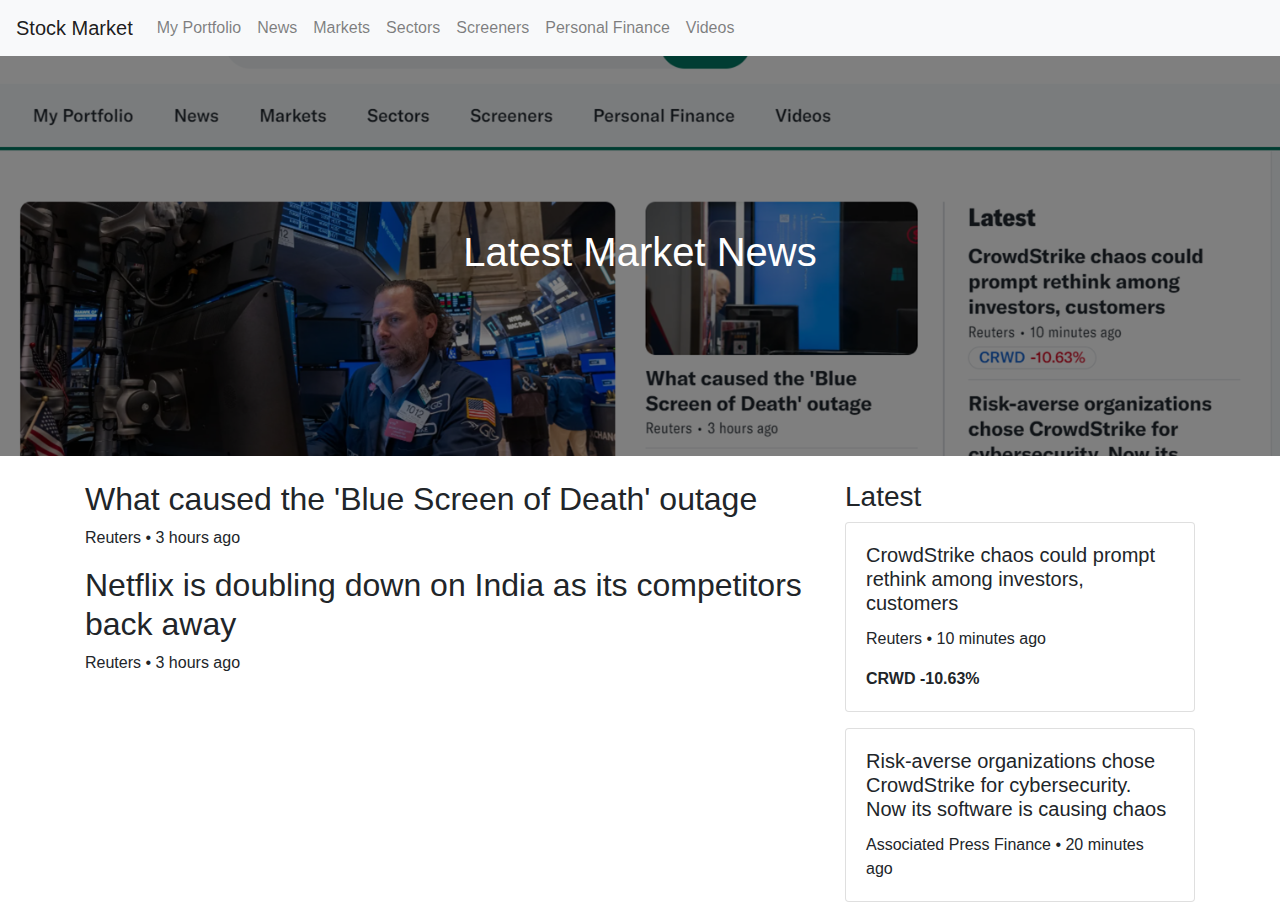
<file: images/image.html>
<!DOCTYPE html>
<html lang="en">
<head>
    <meta charset="UTF-8">
    <meta name="viewport" content="width=device-width, initial-scale=1.0">
    <link href="https://stackpath.bootstrapcdn.com/bootstrap/4.5.2/css/bootstrap.min.css" rel="stylesheet">
    <title>Stock Market News</title>
    <style>
        .hero {
            position: relative;
            background-image: url('gaz.png'); /* Replace with your image URL */
            background-size: cover;
            height: 400px;
            color: white;
        }
        .overlay {
            position: absolute;
            top: 0;
            left: 0;
            right: 0;
            bottom: 0;
            background: rgba(0, 0, 0, 0.5);
            display: flex;
            align-items: center;
            justify-content: center;
        }
    </style>
</head>
<body>

    <nav class="navbar navbar-expand-lg navbar-light bg-light">
        <a class="navbar-brand" href="#">Stock Market</a>
        <div class="collapse navbar-collapse">
            <ul class="navbar-nav mr-auto">
                <li class="nav-item"><a class="nav-link" href="#">My Portfolio</a></li>
                <li class="nav-item"><a class="nav-link" href="#">News</a></li>
                <li class="nav-item"><a class="nav-link" href="#">Markets</a></li>
                <li class="nav-item"><a class="nav-link" href="#">Sectors</a></li>
                <li class="nav-item"><a class="nav-link" href="#">Screeners</a></li>
                <li class="nav-item"><a class="nav-link" href="#">Personal Finance</a></li>
                <li class="nav-item"><a class="nav-link" href="#">Videos</a></li>
            </ul>
        </div>
    </nav>

    <div class="hero">
        <div class="overlay">
            <h1>Latest Market News</h1>
        </div>
    </div>

    <div class="container mt-4">
        <div class="row">
            <div class="col-md-8">
                <h2>What caused the 'Blue Screen of Death' outage</h2>
                <p>Reuters • 3 hours ago</p>
                <h2>Netflix is doubling down on India as its competitors back away</h2>
                <p>Reuters • 3 hours ago</p>
            </div>
            <div class="col-md-4">
                <h3>Latest</h3>
                <div class="card mb-3">
                    <div class="card-body">
                        <h5 class="card-title">CrowdStrike chaos could prompt rethink among investors, customers</h5>
                        <p class="card-text">Reuters • 10 minutes ago</p>
                        <p class="card-text"><strong>CRWD -10.63%</strong></p>
                    </div>
                </div>
                <div class="card">
                    <div class="card-body">
                        <h5 class="card-title">Risk-averse organizations chose CrowdStrike for cybersecurity. Now its software is causing chaos</h5>
                        <p class="card-text">Associated Press Finance • 20 minutes ago</p>
                    </div>
                </div>
            </div>
        </div>
    </div>

    <script src="https://code.jquery.com/jquery-3.5.1.slim.min.js"></script>
    <script src="https://cdn.jsdelivr.net/npm/@popperjs/core@2.9.2/dist/umd/popper.min.js"></script>
    <script src="https://stackpath.bootstrapcdn.com/bootstrap/4.5.2/js/bootstrap.min.js"></script>
</body>
</html>
</file>
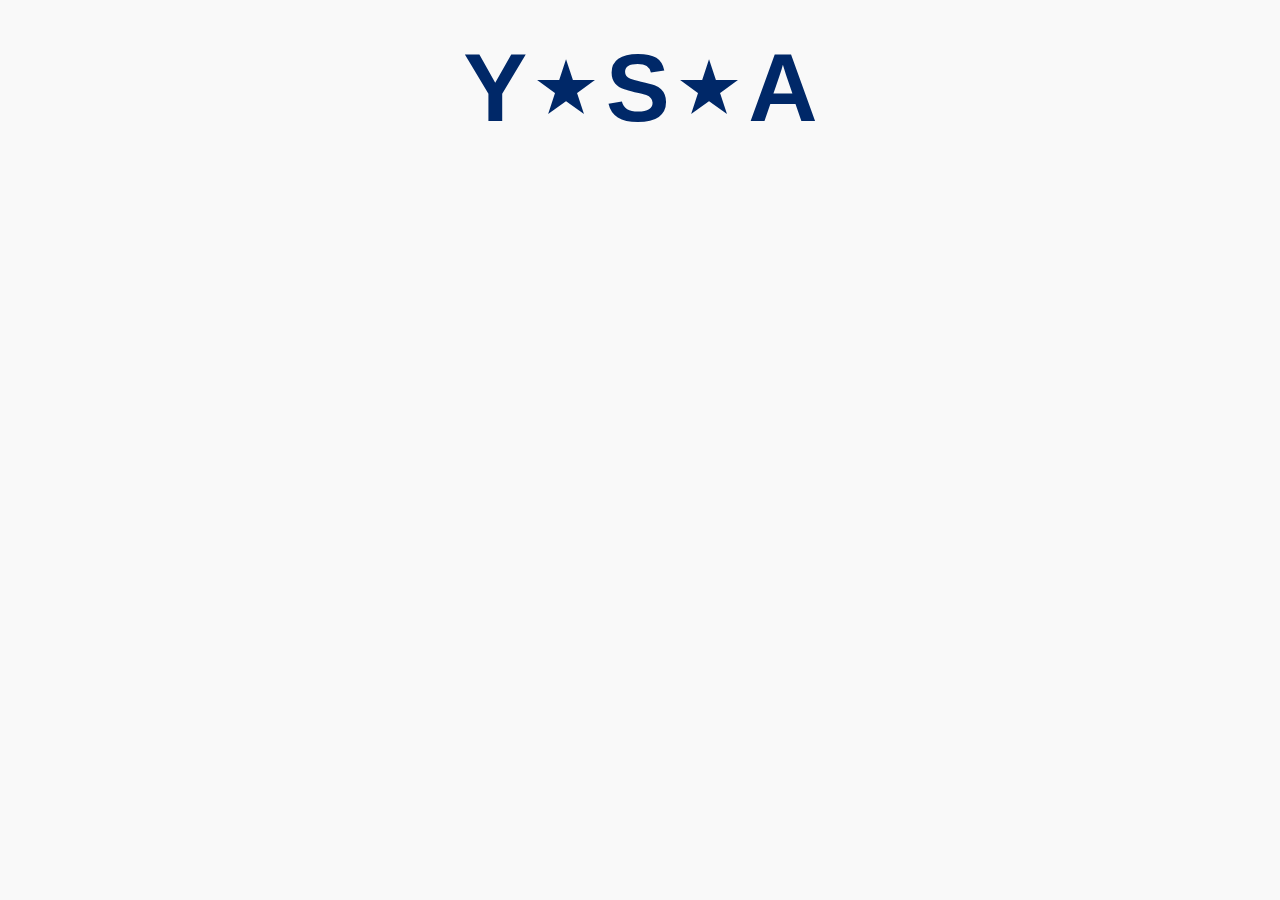
<file: assets/backup_and_settings/logos_blue-in-html.html>
<!DOCTYPE html>
<html lang="en">

<head>
  <meta charset="UTF-8" />
  <meta name="viewport" content="width=device-width, initial-scale=1.0" />

  <!-- Primary Meta Tags -->
  <title>YOURSA Programs | YOURSA</title>
  <meta name="description"
    content="YourSA: Empowering students with life skills, career readiness, and independence programs. Your Growth Community Awaits™." />
  <meta name="keywords"
    content="Student Development, Youth Life Skills, Career Readiness Programs, Mentorship for Young Adults, College Preparation, Volunteer & Community Engagement, Soft Skills Training" />
  <link rel="canonical" href="https://yoursa.org/index" />

  <meta name="robots" content="index, follow" />

  <!-- Structured Data -->
  <script type="application/ld+json">
      {
        "@context": "https://schema.org",
        "@type": "WebPage",
        "headline": "Empowering Students: Life Skills, Career, and Independence Programs",
        "url": "https://yoursa.org/programs",
        "about": [
          {
            "@type": "Thing",
            "name": "Student Development",
            "sameAs": "https://en.wikipedia.org/wiki/Student_development_theory"
          },
          {
            "@type": "Thing",
            "name": "Youth Life Skills",
            "sameAs": "https://en.wikipedia.org/wiki/Life_skills"
          },
          {
            "@type": "Thing",
            "name": "Career Readiness Programs",
            "sameAs": "https://en.wikipedia.org/wiki/Career_readiness"
          },
          {
            "@type": "Thing",
            "name": "Mentorship for Young Adults",
            "sameAs": "https://en.wikipedia.org/wiki/Mentorship"
          }
        ],
        "mentions": [
          {
            "@type": "Thing",
            "name": "Internships for Students",
            "sameAs": "https://en.wikipedia.org/wiki/Internship"
          },
          {
            "@type": "Thing",
            "name": "College Preparation",
            "sameAs": "https://en.wikipedia.org/wiki/College_preparation"
          },
          {
            "@type": "Thing",
            "name": "Volunteer & Community Engagement",
            "sameAs": "https://en.wikipedia.org/wiki/Volunteering"
          },
          {
            "@type": "Thing",
            "name": "Soft Skills Training",
            "sameAs": "https://en.wikipedia.org/wiki/Soft_skills"
          }
        ]
      }
    </script>
  <!-- Favicon -->
  <link rel="icon" type="image/png" sizes="32x32" href="/images/favicon-32.png">
  <link rel="icon" type="image/png" sizes="16x16" href="/images/favicon-16.png">
  <link rel="apple-touch-icon" sizes="180x180" href="/images/apple-touch-icon.png">

  <!-- Fonts - Preconnect for performance -->
  <link rel="preconnect" href="https://fonts.googleapis.com" />
  <link rel="preconnect" href="https://fonts.gstatic.com" crossorigin />
  <link
    href="https://fonts.googleapis.com/css2?family=Inter:wght@100;300;500&family=Poppins:wght@100;400;600&display=swap"
    rel="stylesheet" />

  <!-- CSS - Load in order -->
  <link rel="stylesheet" href="/assets/main.css" />
  <link rel="stylesheet" href="/assets/patriotic.css" />
  <link rel="stylesheet" href="/assets/css/lib/fontawesome/all.css" />

  <style>
    body {
      font-family: "Roboto", "Helvetica Neue", Arial, sans-serif;
      /* Use relative spacing here too. */
      letter-spacing: -0.05em;
      display: flex;
      flex-direction: column;
      align-items: center;
      gap: 40px;
      /* Separating the examples */
      margin: 40px;
      background: #f9f9f9;
    }

    .ysa-container {
      font-weight: bold;
      /* Line-height: 1 is crucial for consistent vertical alignment */
      line-height: 1;
      color: #002868;
    }

    /* Define the star class using ONLY relative units */
    .star {
      /* 1. Relative Size */
      font-size: 70%;

      /* 2. Vertical Alignment basics */
      vertical-align: middle;
      position: relative;

      /* 3. THE MAGIC NUMBER 
       Instead of -4px, we use -0.12em.
       This means "lift it up by 12% of the star's height."
       It will calculate correctly regardless of the font size. */
      top: -0.12em;

      /* 4. Relative Breathing room */
      margin: 0 0.15em;
    }

    /* Examples of different sizes to prove it works */
    .small {
      font-size: 16px;
    }

    .medium {
      font-size: 48px;
    }

    /* Your original size */
    .large {
      font-size: 96px;
    }
  </style>
</head>

<!-- Google tag (gtag.js) -->
<script async src="https://www.googletagmanager.com/gtag/js?id=G-8X5QJG7E71"></script>
<script>
  window.dataLayer = window.dataLayer || [];
  function gtag() {
    dataLayer.push(arguments);
  }
  gtag("js", new Date());

  gtag("config", "G-8X5QJG7E71");
</script>

<body>
  <!-- Small (Business Card) 
  <div class="ysa-container small">
    Y<span class="star">★</span>S<span class="star">★</span>A
  </div>

   Medium (Website Header - Your Original)
  <div class="ysa-container medium">
    Y<span class="star">★</span>S<span class="star">★</span>A
  </div>-->

  <!-- Large (Billboard) -->
  <div class="ysa-container large">
    Y<span class="star">★</span>S<span class="star">★</span>A
  </div>
</body>

</html>
</file>
<file: assets/main.css>
@media all,bookshop{:root{--s-design-min: 375;--s-design-max: 1000;--font: -apple-system, BlinkMacSystemFont, "Segoe UI", Roboto, Oxygen, Ubuntu, Cantarell, "Fira Sans", "Droid Sans", "Helvetica Neue", Arial, sans-serif, "Apple Color Emoji", "Segoe UI Emoji", "Segoe UI Symbol";--font-weight: 600;--body-size: var(--s-16-18);--heading-size: var(--s-25-36);--column: 500px;--column-max: 90%;--background: #1C1C1C;--foreground: #E4E4E4;--border: solid 2px var(--foreground);--radius: 4px;--fv-calc: (100vw - var(--s-design-min) * 1px) / (var(--s-design-max) - var(--s-design-min));--s-16-18: clamp(16px, calc(16px + 2 * var(--fv-calc)), 18px);--s-25-36: clamp(25px, calc(25px + 11 * var(--fv-calc)), 36px)}.c-call-to-action{padding:80px 0}.c-call-to-action__inner{position:relative;margin-bottom:35px;padding:80px 0;overflow:hidden;border-radius:25px;text-align:center;background-color:#e8eefe;background-color:#6e92ff1a!important}.c-call-to-action__inner:after{content:"";position:absolute;left:0;bottom:0;padding:116px 180px 116px 116px;background-image:url(/assets/images/home/left-ellipse.png);background-size:cover}.c-call-to-action__inner:before{content:"";position:absolute;top:0;right:0;padding:100px;border-radius:0 25px 0 0;background-image:url(/assets/images/home/right-ellipse.png);background-size:cover}}@media only screen and (min-width: 991px){.c-call-to-action__inner{justify-content:space-around}}@media only screen and (max-width: 991px){.c-call-to-action__inner{text-align:center}}@media all,bookshop{.c-call-to-action__inner span{position:absolute;width:48vmin;height:48vmin;border-radius:48vmin;opacity:.3;z-index:-1;backface-visibility:hidden;animation:move;animation-duration:29;animation-timing-function:linear;animation-iteration-count:infinite}.c-call-to-action__inner span:nth-child(0){color:#b3c6ff;top:40%;left:5%;animation-duration:64s;animation-delay:-11s;transform-origin:7vw 2vh;box-shadow:96vmin 0 12.6581007842vmin currentColor}.c-call-to-action__inner span:nth-child(1){color:#a8ebfa;top:32%;left:91%;animation-duration:155s;animation-delay:-140s;transform-origin:16vw 24vh;box-shadow:96vmin 0 12.4108184878vmin currentColor}.c-call-to-action__inner span:nth-child(2){color:#6e92ff4f;top:11%;left:15%;animation-duration:212s;animation-delay:-15s;transform-origin:0 -17vh;box-shadow:-96vmin 0 12.8607274915vmin currentColor}.c-call-to-action__inner span:nth-child(3){color:#6e92ff7a;top:33%;left:36%;animation-duration:90s;animation-delay:-33s;transform-origin:-7vw -10vh;box-shadow:-96vmin 0 12.8639564277vmin currentColor}.c-call-to-action__inner span:nth-child(4){color:#6e92ff4f;top:10%;left:30%;animation-duration:69s;animation-delay:-175s;transform-origin:-4vw -21vh;box-shadow:-96vmin 0 12.2659641665vmin currentColor}.c-call-to-action__inner span:nth-child(5){color:#6e92ffa8;top:9%;left:51%;animation-duration:10s;animation-delay:-99s;transform-origin:-23vw -3vh;box-shadow:-96vmin 0 12.9821410915vmin currentColor}.c-call-to-action__inner span:nth-child(6){color:#6e92ff33;top:29%;left:14%;animation-duration:32s;animation-delay:-88s;transform-origin:-22vw 2vh;box-shadow:-96vmin 0 12.3128279275vmin currentColor}.c-call-to-action__inner span:nth-child(7){color:#6e92ff4f;top:27%;left:18%;animation-duration:201s;animation-delay:-102s;transform-origin:3vw 13vh;box-shadow:-96vmin 0 12.9523859907vmin currentColor}.c-call-to-action__inner span:nth-child(8){color:#6e92ffcf;top:35%;left:47%;animation-duration:90s;animation-delay:-5s;transform-origin:-12vw -15vh;box-shadow:96vmin 0 12.8182228522vmin currentColor}.c-call-to-action__inner span:nth-child(9){color:#6e92ff;top:33%;left:13%;animation-duration:19s;animation-delay:-173s;transform-origin:2vw 7vh;box-shadow:96vmin 0 12.0107267076vmin currentColor}.c-call-to-action__inner span:nth-child(10){color:#b3c6ff;top:38%;left:20%;animation-duration:162s;animation-delay:-202s;transform-origin:8vw 19vh;box-shadow:96vmin 0 12.3610884131vmin currentColor}.c-call-to-action__inner span:nth-child(11){color:#b3c6ff;top:8%;left:21%;animation-duration:60s;animation-delay:-140s;transform-origin:6vw -13vh;box-shadow:-96vmin 0 12.4843041736vmin currentColor}.c-call-to-action__inner span:nth-child(12){color:#6e92ffde;top:20%;left:71%;animation-duration:83s;animation-delay:-199s;transform-origin:18vw -14vh;box-shadow:96vmin 0 12.5846754869vmin currentColor}.c-call-to-action__inner span:nth-child(13){color:#6e92ff4f;top:5%;left:54%;animation-duration:164s;animation-delay:-166s;transform-origin:-23vw 12vh;box-shadow:96vmin 0 12.8271952196vmin currentColor}.c-call-to-action__inner span:nth-child(14){color:#b3c6ff;top:73%;left:1%;animation-duration:18s;animation-delay:-75s;transform-origin:-23vw -5vh;box-shadow:96vmin 0 12.9668600038vmin currentColor}.c-call-to-action__inner span:nth-child(15){color:#a8ebfa;top:5%;left:65%;animation-duration:182s;animation-delay:-147s;transform-origin:15vw 20vh;box-shadow:-96vmin 0 12.2888653729vmin currentColor}.c-call-to-action__inner span:nth-child(16){color:#b3c6ff;top:11%;left:63%;animation-duration:172s;animation-delay:-137s;transform-origin:14vw -16vh;box-shadow:96vmin 0 12.1033983181vmin currentColor}.c-call-to-action__inner span:nth-child(17){color:#aab3df;top:13%;left:25%;animation-duration:138s;animation-delay:-33s;transform-origin:24vw -10vh;box-shadow:96vmin 0 12.5876265962vmin currentColor}.c-call-to-action__inner span:nth-child(18){color:#aab3df;top:66%;left:71%;animation-duration:190s;animation-delay:-151s;transform-origin:24vw 4vh;box-shadow:96vmin 0 12.7470526524vmin currentColor}.c-call-to-action__inner span:nth-child(19){color:#6e92ffbf;top:85%;left:57%;animation-duration:12s;animation-delay:-110s;transform-origin:-2vw -2vh;box-shadow:96vmin 0 12.5698855627vmin currentColor}.c-call-to-action__inner span:nth-child(20){color:#6e92ff75;top:28%;left:64%;animation-duration:43s;animation-delay:-153s;transform-origin:-1vw 10vh;box-shadow:96vmin 0 12.0288543475vmin currentColor}.c-call-to-action__content h3{margin-bottom:15px;font-weight:700;font-size:45px;line-height:54px}}@media only screen and (max-width: 767px){.c-call-to-action__content h3{font-size:35px}}@media all,bookshop{.c-call-to-action__content p{margin-bottom:30px;font-size:22px;line-height:180%}}@media only screen and (max-width: 767px){.c-call-to-action__content p{font-size:20px}}@media only screen and (max-width: 991px){.c-call-to-action__content{margin-bottom:24px}}@media all,bookshop{.c-call-to-action__button a{padding:15px 36px;border-radius:10px;background-color:var(--theme-secondary-bgcolor);color:#fff;font-size:18px;line-height:120%;font-weight:600;transition:.5s}.c-call-to-action__button a:hover{background-color:var(--theme-primary-bgcolor);color:#fff}@keyframes move{to{transform:translateZ(1px) rotate(360deg)}}.c-contact{padding:50px 0;overflow:hidden;position:relative}}@media screen and (max-width: 767px){.c-contact{position:relative;display:flex;flex-direction:column-reverse}}@media all,bookshop{.c-contact__location-popout{position:relative;z-index:10001}}@media screen and (max-width: 767px){.c-contact__location-popout{margin-bottom:50px;padding:0}}@media all,bookshop{.c-contact__location-popout-details{background-color:#fff;border-radius:15px;padding:34px 30px;position:absolute;bottom:15%;left:30px;margin-right:15px}}@media screen and (max-width: 767px){.c-contact__location-popout-details{bottom:125px;z-index:1001}}@media all,bookshop{.c-contact__popout-heading{margin-bottom:8px}.c-contact__popout-heading p{color:var(--theme-secondary-color);margin-bottom:0;font-size:10px;line-height:180%;letter-spacing:.2em;text-transform:uppercase}.c-contact__popout-detail p{color:var(--theme-primary-color);font-weight:600;font-size:14px;line-height:120%;letter-spacing:.01em}}@media screen and (min-width: 1440px){.c-contact__map-wrapper .c-contact__map-embed{height:60vh}}@media screen and (max-width: 767px){.c-contact__map-wrapper .c-contact__map-embed{position:relative;width:100vw;border-top-left-radius:0;border-bottom-left-radius:0;height:60vh}}@media screen and (min-width: 768px){.c-contact__map-wrapper .c-contact__map-embed.order-md-1{left:0!important;border-top-right-radius:30px!important;border-bottom-right-radius:30px!important}}@media all,bookshop{.c-contact__contact-form{margin-bottom:50px}.c-contact__contact-form label{color:var(--theme-primary-color);font-weight:600;font-size:14px;line-height:120%;letter-spacing:.01em}.c-contact__contact-form input{height:70px}.c-contact__contact-form input,.c-contact__contact-form textarea{background:rgba(218,224,233,.2);border-radius:10px;border:0}.c-contact__contact-form input:focus,.c-contact__contact-form textarea:focus{background:rgba(218,224,233,.2)}}@media screen and (max-width: 576px){.c-contact__contact-form-firstname{margin-bottom:16px}}@media all,bookshop{.c-contact__submit-button{padding:24px 40px;background-color:var(--theme-secondary-color);color:#fff;border-radius:10px;font-weight:600;font-size:18px;line-height:120%;letter-spacing:.01em;transition:.5s}.c-contact__submit-button:hover{background-color:var(--theme-primary-color);color:#fff}.c-contact__success{display:none}.c-contact__map-embed{display:block;position:absolute;z-index:9;top:0;right:0;padding:0;width:45vw;height:60vh;max-height:625px;border-top-left-radius:30px;border-bottom-left-radius:30px;background-color:#f7f7f7}.c-featured-blog-post{padding:50px 0}.c-featured-blog-post__content-column{margin-bottom:35px}}@media screen and (min-width: 768px)and (max-width: 991px){.c-featured-blog-post__content-column{text-align:center}}@media screen and (max-width: 767px){.c-featured-blog-post__content-column{text-align:center}}@media all,bookshop{.c-featured-blog-post__feature-blog-title h2{margin-bottom:25px;font-weight:600}}@media screen and (max-width: 991px){.c-featured-blog-post__feature-blog-title h2{font-size:40px}}@media all,bookshop{.c-featured-blog-post__feature-blog-description p{font-size:18px;margin-bottom:30px;line-height:32px}}@media screen and (max-width: 991px){.c-featured-blog-post__feature-blog-description p{font-size:16px;line-height:29px}}@media all,bookshop{.c-featured-blog-post__button-icon{align-items:center;display:flex}.c-featured-blog-post__button-icon a{padding:0;color:var(--theme-secondary-color)}.c-featured-blog-post__button-icon a i{margin-left:10px}.c-featured-blog-post__button-icon a:hover i{margin-left:15px}.c-featured-blog-post__post-image{text-align:center;padding-top:40px}.c-featured-blog-post__post-image img{border-radius:25px}.c-hero-content__column{margin-bottom:35px}}@media screen and (min-width: 768px)and (max-width: 991px){.c-hero-content__column{text-align:center}}@media all,bookshop{.c-hero-content__background-image{background-position:right;background-repeat:no-repeat;background-size:contain;display:flex;align-items:center}}@media screen and (min-width: 992px){.c-hero-content__background-image{height:500px}}@media screen and (min-width: 992px){.c-hero-content__background-image{height:625px}}@media screen and (max-width: 767px){.c-hero-content__content{text-align:center}}@media all,bookshop{.c-hero-content__caption{position:relative}.c-hero-content__caption h4{font-weight:400;color:var(--theme-secondary-color);letter-spacing:5px;text-transform:uppercase}.c-hero-content__caption h4:after{content:"";background-color:#6e92ff;height:1px;position:absolute;top:50%;width:30px}.c-hero-content__title h1{margin-bottom:25px}}@media screen and (max-width: 991px){.c-hero-content__title h1{font-size:40px}}@media all,bookshop{.c-hero-content__description p{font-size:18px;margin-bottom:30px;line-height:32px}}@media screen and (max-width: 991px){.c-hero-content__description p{font-size:16px;line-height:29px}}@media all,bookshop{.c-hero-content__button-wrapper{display:flex}}@media screen and (min-width: 768px)and (max-width: 991px){.c-hero-content__button-wrapper{justify-content:center}}@media screen and (max-width: 767px){.c-hero-content__button-wrapper{display:block}}@media screen and (max-width: 767px){.c-hero-content__button{margin-bottom:10px}}@media all,bookshop{.c-hero-content__button a{background-color:var(--theme-secondary-color);border-radius:10px;color:#fff;padding:24px 40px;letter-spacing:.01em;font-size:18px;transition:.5s;font-weight:600;line-height:22px}.c-hero-content__button a:hover{background-color:var(--theme-primary-color);color:#fff}}@media screen and (max-width: 767px){.c-hero-content__button a{padding:24px 40px 24px 50px}}@media all,bookshop{.c-hero-content__button-icon{margin-left:10px;align-items:center;display:flex}}@media screen and (max-width: 767px){.c-hero-content__button-icon{margin-left:0}}@media all,bookshop{.c-hero-content__button-icon a{padding:0;color:var(--theme-secondary-color)}.c-hero-content__button-icon a i{margin-left:10px}.c-hero-content__button-icon a:hover i{margin-left:15px}.c-hero-content__image{text-align:center}.c-icon-module__right{position:relative}.c-icon-module__right:before{content:"";position:absolute;right:0;background-color:var(--theme-primary-bgcolor);width:55%;height:100%;border-radius:60px 0 0 60px}}@media only screen and (max-width: 767px){.c-icon-module__right:before{content:none}}@media all,bookshop{.c-icon-module__right .c-icon-module__based-plans{padding-left:70px}}@media only screen and (max-width: 767px){.c-icon-module__right .c-icon-module__based-plans{padding-left:30px}}@media all,bookshop{.c-icon-module__left{position:relative}.c-icon-module__left:before{content:"";position:absolute;left:0;background-color:var(--theme-primary-bgcolor);width:55%;height:100%;border-radius:0 60px 60px 0}}@media only screen and (max-width: 767px){.c-icon-module__left:before{content:none}}@media all,bookshop{.c-icon-module__left .c-icon-module__based-plans{padding-right:70px}}@media only screen and (max-width: 767px){.c-icon-module__left .c-icon-module__based-plans{padding-right:30px}}@media all,bookshop{.c-icon-module__left-section{align-self:center}.c-icon-module__caption-title{position:relative}.c-icon-module__caption-title h4{font-weight:400;color:var(--theme-secondary-color);letter-spacing:5px;text-transform:uppercase}.c-icon-module__caption-title h4:after{content:"";background-color:#6e92ff;height:1px;position:absolute;top:50%;width:30px}.c-icon-module__caption-title h4 span{padding-right:16px}.c-icon-module__heading h1{margin-bottom:50px}.c-icon-module__background-color{padding:80px 0}.c-icon-module__based-plans{margin:50px 0}.c-icon-module__based-plans h4{color:#fff;margin-bottom:10px;font-size:22px;font-weight:700;line-height:32px}.c-icon-module__based-plans p,.c-icon-module__based-plans li{color:#fff;opacity:.7;line-height:32px;font-size:18px}.c-icon-module__icon-image{margin-bottom:30px}.c-icon-module__icon-button{margin-left:0;align-items:center;display:flex}.c-icon-module__icon-button a{padding:0;color:var(--white)}.c-icon-module__icon-button a i{margin-left:10px}.c-icon-module__icon-button a:hover i{margin-left:15px}}@media only screen and (max-width: 767px){.c-icon-module__right-lg-section{background-color:var(--theme-primary-bgcolor);border-radius:60px 0 0 60px;margin-left:20px}}@media only screen and (max-width: 767px){.c-icon-module__left-lg-section{background-color:var(--theme-primary-bgcolor);border-radius:0 60px 60px 0;margin-right:20px}}@media all,bookshop{.c-info-section{text-align:center}.c-info-section__row{justify-content:center;margin-bottom:50px}.c-info-section__caption-title h4{position:relative;font-weight:400;color:var(--theme-secondary-color);letter-spacing:5px;text-transform:uppercase}.c-info-section__caption-title h4:after{content:"";background-color:#6e92ff;height:1px;position:absolute;top:50%;width:30px}.c-info-section__caption-title h4:before{content:"";background-color:#6e92ff;height:1px;position:absolute;top:50%;width:30px}.c-info-section__caption-title h4 span{padding-left:50px}.c-info-section__title h2{font-weight:700;margin-bottom:30px}.c-info-section__info-column{border-radius:25px;padding:44px 55px;transition:box-shadow .4s linear;margin-bottom:35px}}@media only screen and (max-width: 768px){.c-info-section__info-column{padding:20px}}@media all,bookshop{.c-info-section__info-column:hover{box-shadow:#aea9bc33 0 10px 38px,#aea9bc33 0 57px 36px}.c-info-section__column-image{margin-bottom:35px}.c-info-section__column-title h3{font-size:22px;line-height:130%;letter-spacing:.005em;font-weight:600}.c-info-section__column-button{padding:10px 20px;border-radius:10px;border:1px solid var(--theme-secondary-color);background-color:#fff;color:var(--theme-secondary-color);letter-spacing:.01em;font-weight:600;font-size:18px;transition:.4s linear}.c-info-section__column-button:hover{background-color:var(--theme-secondary-color);color:#fff}.c-latest-blog{margin-bottom:50px}.c-latest-blog__title{margin-bottom:35px;line-height:120%;letter-spacing:.005em}.c-latest-blog__blog-post{position:relative;height:400px;margin-bottom:30px}.c-latest-blog__blog-post:hover .c-latest-blog__post-image{transform:scale(1.1);transition-duration:.4s;transition-property:transform}.c-latest-blog__image-wrapper{height:290px;overflow:hidden;border-radius:25px}.c-latest-blog__post-image{height:290px;background-position:center;background-repeat:no-repeat;background-size:cover;border-radius:25px;transition-duration:.4s;transition-property:transform}.c-latest-blog__post-content{width:92%;min-height:170px;background-color:#fff;border-radius:25px;position:absolute;left:4%;padding:30px;top:50%}.c-latest-blog__post-tags{color:#6e92ff;font-size:12px;text-transform:capitalize;margin-bottom:8px}.c-latest-blog__post-date{font-size:12px;line-height:22px;font-weight:400}.c-number-counter{padding-top:80px;padding-bottom:80px;background-color:#6e92ff1a;color:#2d3663}.c-number-counter__caption-title h4{position:relative;font-weight:400;color:var(--theme-secondary-color);letter-spacing:5px;text-transform:uppercase}.c-number-counter__caption-title h4:after{content:"";position:absolute;top:50%;width:30px;height:1px;background-color:#6e92ff}.c-number-counter__caption-title h4:before{content:"";position:absolute;top:50%;width:30px;height:1px;background-color:#6e92ff}.c-number-counter__caption-title h4 span{padding-left:50px}.c-number-counter__title h2{margin-bottom:30px;font-weight:700}.c-number-counter__grid-items{justify-content:center}.c-number-counter__counter-item{margin-bottom:35px}.c-number-counter__item-count{font-weight:700;letter-spacing:.005em}.c-number-counter__item-title{font-weight:600;font-size:22px;line-height:180%}.c-number-counter__item-description{font-size:18px;line-height:180%;opacity:.8}.c-team-list{margin-bottom:50px;padding:180px 0 50px;background-color:var(--theme-primary-color)}.c-team-list__content{margin-bottom:100px}.c-team-list__caption-title{position:relative;color:#fff;font-weight:400;letter-spacing:5px;text-transform:uppercase}.c-team-list__caption-title:after{content:"";position:absolute;top:50%;width:30px;height:1px;background-color:#fff}.c-team-list__caption-title:before{content:"";position:absolute;top:50%;width:30px;height:1px;background-color:#fff}.c-team-list__caption-title span{padding-left:50px}.c-team-list__title{color:#fff}.c-team-list__description{font-size:18px;line-height:180%}.c-team-list__description p{color:#fff}.c-team-list__team-member{margin-bottom:30px;border-radius:20px;text-align:center;background-color:#fff;overflow:hidden}.c-team-list__image-wrapper{overflow:hidden}.c-team-list__image{height:365px;background-position:center;background-repeat:no-repeat;background-size:cover;transition-duration:.4s}.c-team-list__image:hover{transform:scale(1.1);transition-property:transform}.c-team-list__info-block{padding:30px 0}.c-team-list__name{margin-bottom:5px;font-weight:600;font-size:24px;line-height:31px;letter-spacing:.005em}.c-team-list__designation{margin-bottom:5px;font-size:14px;line-height:25px;text-transform:uppercase}.c-team-list__social-links a{margin:0 10px}.c-team-list__more-button{padding:24px 40px;border-radius:10px;background-color:var(--theme-secondary-bgcolor);transition:.3s linear;color:#fff;font-size:18px;line-height:120%;letter-spacing:.01em}.c-team-list__more-button:hover{background-color:#fff;color:var(--theme-secondary-color)}.c-testimonials__heading-wrapper{margin-bottom:40px}.c-testimonials__caption-title h4{position:relative;font-weight:400;color:var(--theme-secondary-color);letter-spacing:5px;text-transform:uppercase}.c-testimonials__caption-title h4:after{content:"";background-color:#6e92ff;height:1px;position:absolute;top:50%;width:30px}.c-testimonials__heading h2{font-weight:700}.c-testimonials__main-image{min-height:370px;background-position:center;background-size:cover;border-radius:25px}}@media only screen and (max-width: 768px){.c-testimonials__main-image{min-height:275px}}@media only screen and (max-width: 425px){.c-testimonials__main-image{margin-bottom:40px}}@media all,bookshop{.c-testimonials__quote-image{position:absolute;right:0;top:-50px}}@media only screen and (max-width: 768px){.c-testimonials__quote-image{right:-20px}}@media only screen and (min-width: 576px){.c-testimonials__quote-image{right:-20px}}@media all,bookshop{.c-testimonials__testimonial-heading{margin-bottom:40px}.c-testimonials__testimonial-heading h2{font-weight:600;line-height:36.4px;font-size:26px}.c-testimonials__testimonial-content{margin-bottom:40px}.c-testimonials__testimonial-name h4{font-weight:700;font-size:18px;margin:0}.c-testimonials__testimonial-designation{color:var(--theme-primary-color);font-size:14px;line-height:180%}.c-trending-posts{margin-bottom:50px}.c-trending-posts__title{line-height:120%;letter-spacing:.005em;margin-bottom:35px}.c-trending-posts__posts{position:relative;height:400px;margin-bottom:30px}.c-trending-posts__posts:hover .c-trending-posts__image{transform:scale(1.1);transition-duration:.4s;transition-property:transform}.c-trending-posts__image-wrapper{height:290px;overflow:hidden;border-radius:25px}.c-trending-posts__image{height:290px;background-position:center;background-repeat:no-repeat;background-size:cover;border-radius:25px;transition-duration:.4s;transition-property:transform}.c-trending-posts__content{width:92%;min-height:170px;background-color:#fff;border-radius:25px;position:absolute;left:4%;padding:30px;top:50%}.c-trending-posts__post-tags{color:#6e92ff;font-size:12px;text-transform:capitalize;margin-bottom:8px}.c-trending-posts__post-date{font-size:12px;line-height:22px;font-weight:400}}/*!
* Bootstrap v4.0.0 (https://getbootstrap.com)
* Copyright 2011-2018 The Bootstrap Authors
* Copyright 2011-2018 Twitter, Inc.
* Licensed under MIT (https://github.com/twbs/bootstrap/blob/master/LICENSE)
*/:root{--blue: #007bff;--indigo: #6610f2;--purple: #6f42c1;--pink: #e83e8c;--red: #dc3545;--orange: #fd7e14;--yellow: #ffc107;--green: #28a745;--teal: #20c997;--cyan: #17a2b8;--white: #fff;--gray: #6c757d;--gray-dark: #343a40;--primary: #007bff;--secondary: #6c757d;--success: #28a745;--info: #17a2b8;--warning: #ffc107;--danger: #dc3545;--light: #f8f9fa;--dark: #343a40;--breakpoint-xs: 0;--breakpoint-sm: 576px;--breakpoint-md: 768px;--breakpoint-lg: 992px;--breakpoint-xl: 1200px;--font-family-sans-serif: -apple-system, BlinkMacSystemFont, "Segoe UI", Roboto, "Helvetica Neue", Arial, sans-serif, "Apple Color Emoji", "Segoe UI Emoji", "Segoe UI Symbol";--font-family-monospace: SFMono-Regular, Menlo, Monaco, Consolas, "Liberation Mono", "Courier New", monospace}*,*:before,*:after{box-sizing:border-box}html{font-family:sans-serif;line-height:1.15;-webkit-text-size-adjust:100%;-ms-text-size-adjust:100%;-ms-overflow-style:scrollbar;-webkit-tap-highlight-color:rgba(0,0,0,0)}@-ms-viewport{width:device-width}article,aside,dialog,figcaption,figure,footer,header,hgroup,main,nav,section{display:block}body{margin:0;font-family:-apple-system,BlinkMacSystemFont,Segoe UI,Roboto,Helvetica Neue,Arial,sans-serif,"Apple Color Emoji","Segoe UI Emoji",Segoe UI Symbol;font-size:1rem;font-weight:400;line-height:1.5;color:#212529;text-align:left;background-color:#fff}[tabindex="-1"]:focus{outline:0!important}hr{box-sizing:content-box;height:0;overflow:visible}h1,h2,h3,h4,h5,h6{margin-top:0;margin-bottom:.5rem}p{margin-top:0;margin-bottom:1rem}abbr[title],abbr[data-original-title]{text-decoration:underline;text-decoration:underline dotted;cursor:help;border-bottom:0}address{margin-bottom:1rem;font-style:normal;line-height:inherit}ol,ul,dl{margin-top:0;margin-bottom:1rem}ol ol,ul ul,ol ul,ul ol{margin-bottom:0}dt{font-weight:700}dd{margin-bottom:.5rem;margin-left:0}blockquote{margin:0 0 1rem}dfn{font-style:italic}b,strong{font-weight:bolder}small{font-size:80%}sub,sup{position:relative;font-size:75%;line-height:0;vertical-align:baseline}sub{bottom:-.25em}sup{top:-.5em}a{color:#007bff;text-decoration:none;background-color:#0000;-webkit-text-decoration-skip:objects}a:hover{color:#0056b3;text-decoration:underline}a:not([href]):not([tabindex]){color:inherit;text-decoration:none}a:not([href]):not([tabindex]):hover,a:not([href]):not([tabindex]):focus{color:inherit;text-decoration:none}a:not([href]):not([tabindex]):focus{outline:0}pre,code,kbd,samp{font-family:monospace,monospace;font-size:1em}pre{margin-top:0;margin-bottom:1rem;overflow:auto;-ms-overflow-style:scrollbar}figure{margin:0 0 1rem}img{vertical-align:middle;border-style:none}svg:not(:root){overflow:hidden}table{border-collapse:collapse}caption{padding-top:.75rem;padding-bottom:.75rem;color:#6c757d;text-align:left;caption-side:bottom}th{text-align:inherit}label{display:inline-block;margin-bottom:.5rem}button{border-radius:0}button:focus{outline:1px dotted;outline:5px auto -webkit-focus-ring-color}input,button,select,optgroup,textarea{margin:0;font-family:inherit;font-size:inherit;line-height:inherit}button,input{overflow:visible}button,select{text-transform:none}button,html [type=button],[type=reset],[type=submit]{-webkit-appearance:button}button::-moz-focus-inner,[type=button]::-moz-focus-inner,[type=reset]::-moz-focus-inner,[type=submit]::-moz-focus-inner{padding:0;border-style:none}input[type=radio],input[type=checkbox]{box-sizing:border-box;padding:0}input[type=date],input[type=time],input[type=datetime-local],input[type=month]{-webkit-appearance:listbox}textarea{overflow:auto;resize:vertical}fieldset{min-width:0;padding:0;margin:0;border:0}legend{display:block;width:100%;max-width:100%;padding:0;margin-bottom:.5rem;font-size:1.5rem;line-height:inherit;color:inherit;white-space:normal}progress{vertical-align:baseline}[type=number]::-webkit-inner-spin-button,[type=number]::-webkit-outer-spin-button{height:auto}[type=search]{outline-offset:-2px;-webkit-appearance:none}[type=search]::-webkit-search-cancel-button,[type=search]::-webkit-search-decoration{-webkit-appearance:none}::-webkit-file-upload-button{font:inherit;-webkit-appearance:button}output{display:inline-block}summary{display:list-item;cursor:pointer}template{display:none}[hidden]{display:none!important}h1,h2,h3,h4,h5,h6,.h1,.h2,.h3,.h4,.h5,.h6{margin-bottom:.5rem;font-family:inherit;font-weight:500;line-height:1.2;color:inherit}h1,.h1{font-size:2.5rem}h2,.h2{font-size:2rem}h3,.h3{font-size:1.75rem}h4,.h4{font-size:1.5rem}h5,.h5{font-size:1.25rem}h6,.h6{font-size:1rem}.lead{font-size:1.25rem;font-weight:300}.display-1{font-size:6rem;font-weight:300;line-height:1.2}.display-2{font-size:5.5rem;font-weight:300;line-height:1.2}.display-3{font-size:4.5rem;font-weight:300;line-height:1.2}.display-4{font-size:3.5rem;font-weight:300;line-height:1.2}hr{margin-top:1rem;margin-bottom:1rem;border:0;border-top:1px solid rgba(0,0,0,.1)}small,.small{font-size:80%;font-weight:400}mark,.mark{padding:.2em;background-color:#fcf8e3}.list-unstyled,.list-inline{padding-left:0;list-style:none}.list-inline-item{display:inline-block}.list-inline-item:not(:last-child){margin-right:.5rem}.initialism{font-size:90%;text-transform:uppercase}.blockquote{margin-bottom:1rem;font-size:1.25rem}.blockquote-footer{display:block;font-size:80%;color:#6c757d}.blockquote-footer:before{content:"\2014\a0"}.img-fluid{max-width:100%;height:auto}.img-thumbnail{padding:.25rem;background-color:#fff;border:1px solid #dee2e6;border-radius:.25rem;max-width:100%;height:auto}.figure{display:inline-block}.figure-img{margin-bottom:.5rem;line-height:1}.figure-caption{font-size:90%;color:#6c757d}code,kbd,pre,samp{font-family:SFMono-Regular,Menlo,Monaco,Consolas,Liberation Mono,Courier New,monospace}code{font-size:87.5%;color:#e83e8c;word-break:break-word}a>code{color:inherit}kbd{padding:.2rem .4rem;font-size:87.5%;color:#fff;background-color:#212529;border-radius:.2rem}kbd kbd{padding:0;font-size:100%;font-weight:700}pre{display:block;font-size:87.5%;color:#212529}pre code{font-size:inherit;color:inherit;word-break:normal}.pre-scrollable{max-height:340px;overflow-y:scroll}.container{width:100%;padding-right:15px;padding-left:15px;margin-right:auto;margin-left:auto}@media (min-width: 576px){.container{max-width:540px}}@media (min-width: 768px){.container{max-width:720px}}@media (min-width: 992px){.container{max-width:960px}}@media (min-width: 1200px){.container{max-width:1140px}}.container-fluid{width:100%;padding-right:15px;padding-left:15px;margin-right:auto;margin-left:auto}.row{display:flex;flex-wrap:wrap;margin-right:-15px;margin-left:-15px}.no-gutters{margin-right:0;margin-left:0}.no-gutters>.col,.no-gutters>[class*=col-]{padding-right:0;padding-left:0}.col-xl,.col-xl-auto,.col-xl-12,.col-xl-11,.col-xl-10,.col-xl-9,.col-xl-8,.col-xl-7,.col-xl-6,.col-xl-5,.col-xl-4,.col-xl-3,.col-xl-2,.col-xl-1,.col-lg,.col-lg-auto,.col-lg-12,.col-lg-11,.col-lg-10,.col-lg-9,.col-lg-8,.col-lg-7,.col-lg-6,.col-lg-5,.col-lg-4,.col-lg-3,.col-lg-2,.col-lg-1,.col-md,.col-md-auto,.col-md-12,.col-md-11,.col-md-10,.col-md-9,.col-md-8,.col-md-7,.col-md-6,.col-md-5,.col-md-4,.col-md-3,.col-md-2,.col-md-1,.col-sm,.col-sm-auto,.col-sm-12,.col-sm-11,.col-sm-10,.col-sm-9,.col-sm-8,.col-sm-7,.col-sm-6,.col-sm-5,.col-sm-4,.col-sm-3,.col-sm-2,.col-sm-1,.col,.col-auto,.col-12,.col-11,.col-10,.col-9,.col-8,.col-7,.col-6,.col-5,.col-4,.col-3,.col-2,.col-1{position:relative;width:100%;min-height:1px;padding-right:15px;padding-left:15px}.col{flex-basis:0;flex-grow:1;max-width:100%}.col-auto{flex:0 0 auto;width:auto;max-width:none}.col-1{flex:0 0 8.3333333333%;max-width:8.3333333333%}.col-2{flex:0 0 16.6666666667%;max-width:16.6666666667%}.col-3{flex:0 0 25%;max-width:25%}.col-4{flex:0 0 33.3333333333%;max-width:33.3333333333%}.col-5{flex:0 0 41.6666666667%;max-width:41.6666666667%}.col-6{flex:0 0 50%;max-width:50%}.col-7{flex:0 0 58.3333333333%;max-width:58.3333333333%}.col-8{flex:0 0 66.6666666667%;max-width:66.6666666667%}.col-9{flex:0 0 75%;max-width:75%}.col-10{flex:0 0 83.3333333333%;max-width:83.3333333333%}.col-11{flex:0 0 91.6666666667%;max-width:91.6666666667%}.col-12{flex:0 0 100%;max-width:100%}.order-first{order:-1}.order-last{order:13}.order-0{order:0}.order-1{order:1}.order-2{order:2}.order-3{order:3}.order-4{order:4}.order-5{order:5}.order-6{order:6}.order-7{order:7}.order-8{order:8}.order-9{order:9}.order-10{order:10}.order-11{order:11}.order-12{order:12}.offset-1{margin-left:8.3333333333%}.offset-2{margin-left:16.6666666667%}.offset-3{margin-left:25%}.offset-4{margin-left:33.3333333333%}.offset-5{margin-left:41.6666666667%}.offset-6{margin-left:50%}.offset-7{margin-left:58.3333333333%}.offset-8{margin-left:66.6666666667%}.offset-9{margin-left:75%}.offset-10{margin-left:83.3333333333%}.offset-11{margin-left:91.6666666667%}@media (min-width: 576px){.col-sm{flex-basis:0;flex-grow:1;max-width:100%}.col-sm-auto{flex:0 0 auto;width:auto;max-width:none}.col-sm-1{flex:0 0 8.3333333333%;max-width:8.3333333333%}.col-sm-2{flex:0 0 16.6666666667%;max-width:16.6666666667%}.col-sm-3{flex:0 0 25%;max-width:25%}.col-sm-4{flex:0 0 33.3333333333%;max-width:33.3333333333%}.col-sm-5{flex:0 0 41.6666666667%;max-width:41.6666666667%}.col-sm-6{flex:0 0 50%;max-width:50%}.col-sm-7{flex:0 0 58.3333333333%;max-width:58.3333333333%}.col-sm-8{flex:0 0 66.6666666667%;max-width:66.6666666667%}.col-sm-9{flex:0 0 75%;max-width:75%}.col-sm-10{flex:0 0 83.3333333333%;max-width:83.3333333333%}.col-sm-11{flex:0 0 91.6666666667%;max-width:91.6666666667%}.col-sm-12{flex:0 0 100%;max-width:100%}.order-sm-first{order:-1}.order-sm-last{order:13}.order-sm-0{order:0}.order-sm-1{order:1}.order-sm-2{order:2}.order-sm-3{order:3}.order-sm-4{order:4}.order-sm-5{order:5}.order-sm-6{order:6}.order-sm-7{order:7}.order-sm-8{order:8}.order-sm-9{order:9}.order-sm-10{order:10}.order-sm-11{order:11}.order-sm-12{order:12}.offset-sm-0{margin-left:0}.offset-sm-1{margin-left:8.3333333333%}.offset-sm-2{margin-left:16.6666666667%}.offset-sm-3{margin-left:25%}.offset-sm-4{margin-left:33.3333333333%}.offset-sm-5{margin-left:41.6666666667%}.offset-sm-6{margin-left:50%}.offset-sm-7{margin-left:58.3333333333%}.offset-sm-8{margin-left:66.6666666667%}.offset-sm-9{margin-left:75%}.offset-sm-10{margin-left:83.3333333333%}.offset-sm-11{margin-left:91.6666666667%}}@media (min-width: 768px){.col-md{flex-basis:0;flex-grow:1;max-width:100%}.col-md-auto{flex:0 0 auto;width:auto;max-width:none}.col-md-1{flex:0 0 8.3333333333%;max-width:8.3333333333%}.col-md-2{flex:0 0 16.6666666667%;max-width:16.6666666667%}.col-md-3{flex:0 0 25%;max-width:25%}.col-md-4{flex:0 0 33.3333333333%;max-width:33.3333333333%}.col-md-5{flex:0 0 41.6666666667%;max-width:41.6666666667%}.col-md-6{flex:0 0 50%;max-width:50%}.col-md-7{flex:0 0 58.3333333333%;max-width:58.3333333333%}.col-md-8{flex:0 0 66.6666666667%;max-width:66.6666666667%}.col-md-9{flex:0 0 75%;max-width:75%}.col-md-10{flex:0 0 83.3333333333%;max-width:83.3333333333%}.col-md-11{flex:0 0 91.6666666667%;max-width:91.6666666667%}.col-md-12{flex:0 0 100%;max-width:100%}.order-md-first{order:-1}.order-md-last{order:13}.order-md-0{order:0}.order-md-1{order:1}.order-md-2{order:2}.order-md-3{order:3}.order-md-4{order:4}.order-md-5{order:5}.order-md-6{order:6}.order-md-7{order:7}.order-md-8{order:8}.order-md-9{order:9}.order-md-10{order:10}.order-md-11{order:11}.order-md-12{order:12}.offset-md-0{margin-left:0}.offset-md-1{margin-left:8.3333333333%}.offset-md-2{margin-left:16.6666666667%}.offset-md-3{margin-left:25%}.offset-md-4{margin-left:33.3333333333%}.offset-md-5{margin-left:41.6666666667%}.offset-md-6{margin-left:50%}.offset-md-7{margin-left:58.3333333333%}.offset-md-8{margin-left:66.6666666667%}.offset-md-9{margin-left:75%}.offset-md-10{margin-left:83.3333333333%}.offset-md-11{margin-left:91.6666666667%}}@media (min-width: 992px){.col-lg{flex-basis:0;flex-grow:1;max-width:100%}.col-lg-auto{flex:0 0 auto;width:auto;max-width:none}.col-lg-1{flex:0 0 8.3333333333%;max-width:8.3333333333%}.col-lg-2{flex:0 0 16.6666666667%;max-width:16.6666666667%}.col-lg-3{flex:0 0 25%;max-width:25%}.col-lg-4{flex:0 0 33.3333333333%;max-width:33.3333333333%}.col-lg-5{flex:0 0 41.6666666667%;max-width:41.6666666667%}.col-lg-6{flex:0 0 50%;max-width:50%}.col-lg-7{flex:0 0 58.3333333333%;max-width:58.3333333333%}.col-lg-8{flex:0 0 66.6666666667%;max-width:66.6666666667%}.col-lg-9{flex:0 0 75%;max-width:75%}.col-lg-10{flex:0 0 83.3333333333%;max-width:83.3333333333%}.col-lg-11{flex:0 0 91.6666666667%;max-width:91.6666666667%}.col-lg-12{flex:0 0 100%;max-width:100%}.order-lg-first{order:-1}.order-lg-last{order:13}.order-lg-0{order:0}.order-lg-1{order:1}.order-lg-2{order:2}.order-lg-3{order:3}.order-lg-4{order:4}.order-lg-5{order:5}.order-lg-6{order:6}.order-lg-7{order:7}.order-lg-8{order:8}.order-lg-9{order:9}.order-lg-10{order:10}.order-lg-11{order:11}.order-lg-12{order:12}.offset-lg-0{margin-left:0}.offset-lg-1{margin-left:8.3333333333%}.offset-lg-2{margin-left:16.6666666667%}.offset-lg-3{margin-left:25%}.offset-lg-4{margin-left:33.3333333333%}.offset-lg-5{margin-left:41.6666666667%}.offset-lg-6{margin-left:50%}.offset-lg-7{margin-left:58.3333333333%}.offset-lg-8{margin-left:66.6666666667%}.offset-lg-9{margin-left:75%}.offset-lg-10{margin-left:83.3333333333%}.offset-lg-11{margin-left:91.6666666667%}}@media (min-width: 1200px){.col-xl{flex-basis:0;flex-grow:1;max-width:100%}.col-xl-auto{flex:0 0 auto;width:auto;max-width:none}.col-xl-1{flex:0 0 8.3333333333%;max-width:8.3333333333%}.col-xl-2{flex:0 0 16.6666666667%;max-width:16.6666666667%}.col-xl-3{flex:0 0 25%;max-width:25%}.col-xl-4{flex:0 0 33.3333333333%;max-width:33.3333333333%}.col-xl-5{flex:0 0 41.6666666667%;max-width:41.6666666667%}.col-xl-6{flex:0 0 50%;max-width:50%}.col-xl-7{flex:0 0 58.3333333333%;max-width:58.3333333333%}.col-xl-8{flex:0 0 66.6666666667%;max-width:66.6666666667%}.col-xl-9{flex:0 0 75%;max-width:75%}.col-xl-10{flex:0 0 83.3333333333%;max-width:83.3333333333%}.col-xl-11{flex:0 0 91.6666666667%;max-width:91.6666666667%}.col-xl-12{flex:0 0 100%;max-width:100%}.order-xl-first{order:-1}.order-xl-last{order:13}.order-xl-0{order:0}.order-xl-1{order:1}.order-xl-2{order:2}.order-xl-3{order:3}.order-xl-4{order:4}.order-xl-5{order:5}.order-xl-6{order:6}.order-xl-7{order:7}.order-xl-8{order:8}.order-xl-9{order:9}.order-xl-10{order:10}.order-xl-11{order:11}.order-xl-12{order:12}.offset-xl-0{margin-left:0}.offset-xl-1{margin-left:8.3333333333%}.offset-xl-2{margin-left:16.6666666667%}.offset-xl-3{margin-left:25%}.offset-xl-4{margin-left:33.3333333333%}.offset-xl-5{margin-left:41.6666666667%}.offset-xl-6{margin-left:50%}.offset-xl-7{margin-left:58.3333333333%}.offset-xl-8{margin-left:66.6666666667%}.offset-xl-9{margin-left:75%}.offset-xl-10{margin-left:83.3333333333%}.offset-xl-11{margin-left:91.6666666667%}}.table{width:100%;max-width:100%;margin-bottom:1rem;background-color:#0000}.table th,.table td{padding:.75rem;vertical-align:top;border-top:1px solid #dee2e6}.table thead th{vertical-align:bottom;border-bottom:2px solid #dee2e6}.table tbody+tbody{border-top:2px solid #dee2e6}.table .table{background-color:#fff}.table-sm th,.table-sm td{padding:.3rem}.table-bordered,.table-bordered th,.table-bordered td{border:1px solid #dee2e6}.table-bordered thead th,.table-bordered thead td{border-bottom-width:2px}.table-striped tbody tr:nth-of-type(odd){background-color:#0000000d}.table-hover tbody tr:hover{background-color:#00000013}.table-primary,.table-primary>th,.table-primary>td{background-color:#b8daff}.table-hover .table-primary:hover{background-color:#9fcdff}.table-hover .table-primary:hover>td,.table-hover .table-primary:hover>th{background-color:#9fcdff}.table-secondary,.table-secondary>th,.table-secondary>td{background-color:#d6d8db}.table-hover .table-secondary:hover{background-color:#c8cbcf}.table-hover .table-secondary:hover>td,.table-hover .table-secondary:hover>th{background-color:#c8cbcf}.table-success,.table-success>th,.table-success>td{background-color:#c3e6cb}.table-hover .table-success:hover{background-color:#b1dfbb}.table-hover .table-success:hover>td,.table-hover .table-success:hover>th{background-color:#b1dfbb}.table-info,.table-info>th,.table-info>td{background-color:#bee5eb}.table-hover .table-info:hover{background-color:#abdde5}.table-hover .table-info:hover>td,.table-hover .table-info:hover>th{background-color:#abdde5}.table-warning,.table-warning>th,.table-warning>td{background-color:#ffeeba}.table-hover .table-warning:hover{background-color:#ffe8a1}.table-hover .table-warning:hover>td,.table-hover .table-warning:hover>th{background-color:#ffe8a1}.table-danger,.table-danger>th,.table-danger>td{background-color:#f5c6cb}.table-hover .table-danger:hover{background-color:#f1b0b7}.table-hover .table-danger:hover>td,.table-hover .table-danger:hover>th{background-color:#f1b0b7}.table-light,.table-light>th,.table-light>td{background-color:#fdfdfe}.table-hover .table-light:hover{background-color:#ececf6}.table-hover .table-light:hover>td,.table-hover .table-light:hover>th{background-color:#ececf6}.table-dark,.table-dark>th,.table-dark>td{background-color:#c6c8ca}.table-hover .table-dark:hover{background-color:#b9bbbe}.table-hover .table-dark:hover>td,.table-hover .table-dark:hover>th{background-color:#b9bbbe}.table-active,.table-active>th,.table-active>td{background-color:#00000013}.table-hover .table-active:hover{background-color:#00000013}.table-hover .table-active:hover>td,.table-hover .table-active:hover>th{background-color:#00000013}.table .thead-dark th{color:#fff;background-color:#212529;border-color:#32383e}.table .thead-light th{color:#495057;background-color:#e9ecef;border-color:#dee2e6}.table-dark{color:#fff;background-color:#212529}.table-dark th,.table-dark td,.table-dark thead th{border-color:#32383e}.table-dark.table-bordered{border:0}.table-dark.table-striped tbody tr:nth-of-type(odd){background-color:#ffffff0d}.table-dark.table-hover tbody tr:hover{background-color:#ffffff13}@media (max-width: 575.98px){.table-responsive-sm{display:block;width:100%;overflow-x:auto;-webkit-overflow-scrolling:touch;-ms-overflow-style:-ms-autohiding-scrollbar}.table-responsive-sm>.table-bordered{border:0}}@media (max-width: 767.98px){.table-responsive-md{display:block;width:100%;overflow-x:auto;-webkit-overflow-scrolling:touch;-ms-overflow-style:-ms-autohiding-scrollbar}.table-responsive-md>.table-bordered{border:0}}@media (max-width: 991.98px){.table-responsive-lg{display:block;width:100%;overflow-x:auto;-webkit-overflow-scrolling:touch;-ms-overflow-style:-ms-autohiding-scrollbar}.table-responsive-lg>.table-bordered{border:0}}@media (max-width: 1199.98px){.table-responsive-xl{display:block;width:100%;overflow-x:auto;-webkit-overflow-scrolling:touch;-ms-overflow-style:-ms-autohiding-scrollbar}.table-responsive-xl>.table-bordered{border:0}}.table-responsive{display:block;width:100%;overflow-x:auto;-webkit-overflow-scrolling:touch;-ms-overflow-style:-ms-autohiding-scrollbar}.table-responsive>.table-bordered{border:0}.form-control{display:block;width:100%;padding:.375rem .75rem;font-size:1rem;line-height:1.5;color:#495057;background-color:#fff;background-clip:padding-box;border:1px solid #ced4da;border-radius:.25rem;transition:border-color .15s ease-in-out,box-shadow .15s ease-in-out}.form-control::-ms-expand{background-color:#0000;border:0}.form-control:focus{color:#495057;background-color:#fff;border-color:#80bdff;outline:0;box-shadow:0 0 0 .2rem #007bff40}.form-control::placeholder{color:#6c757d;opacity:1}.form-control:disabled,.form-control[readonly]{background-color:#e9ecef;opacity:1}select.form-control:not([size]):not([multiple]){height:calc(2.25rem + 2px)}select.form-control:focus::-ms-value{color:#495057;background-color:#fff}.form-control-file,.form-control-range{display:block;width:100%}.col-form-label{padding-top:calc(.375rem + 1px);padding-bottom:calc(.375rem + 1px);margin-bottom:0;font-size:inherit;line-height:1.5}.col-form-label-lg{padding-top:calc(.5rem + 1px);padding-bottom:calc(.5rem + 1px);font-size:1.25rem;line-height:1.5}.col-form-label-sm{padding-top:calc(.25rem + 1px);padding-bottom:calc(.25rem + 1px);font-size:.875rem;line-height:1.5}.form-control-plaintext{display:block;width:100%;padding-top:.375rem;padding-bottom:.375rem;margin-bottom:0;line-height:1.5;background-color:#0000;border:solid rgba(0,0,0,0);border-width:1px 0}.form-control-plaintext.form-control-sm,.input-group-sm>.form-control-plaintext.form-control,.input-group-sm>.input-group-prepend>.form-control-plaintext.input-group-text,.input-group-sm>.input-group-append>.form-control-plaintext.input-group-text,.input-group-sm>.input-group-prepend>.form-control-plaintext.btn,.input-group-sm>.input-group-append>.form-control-plaintext.btn,.form-control-plaintext.form-control-lg,.input-group-lg>.form-control-plaintext.form-control,.input-group-lg>.input-group-prepend>.form-control-plaintext.input-group-text,.input-group-lg>.input-group-append>.form-control-plaintext.input-group-text,.input-group-lg>.input-group-prepend>.form-control-plaintext.btn,.input-group-lg>.input-group-append>.form-control-plaintext.btn{padding-right:0;padding-left:0}.form-control-sm,.input-group-sm>.form-control,.input-group-sm>.input-group-prepend>.input-group-text,.input-group-sm>.input-group-append>.input-group-text,.input-group-sm>.input-group-prepend>.btn,.input-group-sm>.input-group-append>.btn{padding:.25rem .5rem;font-size:.875rem;line-height:1.5;border-radius:.2rem}select.form-control-sm:not([size]):not([multiple]),.input-group-sm>select.form-control:not([size]):not([multiple]),.input-group-sm>.input-group-prepend>select.input-group-text:not([size]):not([multiple]),.input-group-sm>.input-group-append>select.input-group-text:not([size]):not([multiple]),.input-group-sm>.input-group-prepend>select.btn:not([size]):not([multiple]),.input-group-sm>.input-group-append>select.btn:not([size]):not([multiple]){height:calc(1.8125rem + 2px)}.form-control-lg,.input-group-lg>.form-control,.input-group-lg>.input-group-prepend>.input-group-text,.input-group-lg>.input-group-append>.input-group-text,.input-group-lg>.input-group-prepend>.btn,.input-group-lg>.input-group-append>.btn{padding:.5rem 1rem;font-size:1.25rem;line-height:1.5;border-radius:.3rem}select.form-control-lg:not([size]):not([multiple]),.input-group-lg>select.form-control:not([size]):not([multiple]),.input-group-lg>.input-group-prepend>select.input-group-text:not([size]):not([multiple]),.input-group-lg>.input-group-append>select.input-group-text:not([size]):not([multiple]),.input-group-lg>.input-group-prepend>select.btn:not([size]):not([multiple]),.input-group-lg>.input-group-append>select.btn:not([size]):not([multiple]){height:calc(2.875rem + 2px)}.form-group{margin-bottom:1rem}.form-text{display:block;margin-top:.25rem}.form-row{display:flex;flex-wrap:wrap;margin-right:-5px;margin-left:-5px}.form-row>.col,.form-row>[class*=col-]{padding-right:5px;padding-left:5px}.form-check{position:relative;display:block;padding-left:1.25rem}.form-check-input{position:absolute;margin-top:.3rem;margin-left:-1.25rem}.form-check-input:disabled~.form-check-label{color:#6c757d}.form-check-label{margin-bottom:0}.form-check-inline{display:inline-flex;align-items:center;padding-left:0;margin-right:.75rem}.form-check-inline .form-check-input{position:static;margin-top:0;margin-right:.3125rem;margin-left:0}.valid-feedback{display:none;width:100%;margin-top:.25rem;font-size:80%;color:#28a745}.valid-tooltip{position:absolute;top:100%;z-index:5;display:none;max-width:100%;padding:.5rem;margin-top:.1rem;font-size:.875rem;line-height:1;color:#fff;background-color:#28a745cc;border-radius:.2rem}.was-validated .form-control:valid,.form-control.is-valid,.was-validated .custom-select:valid,.custom-select.is-valid{border-color:#28a745}.was-validated .form-control:valid:focus,.form-control.is-valid:focus,.was-validated .custom-select:valid:focus,.custom-select.is-valid:focus{border-color:#28a745;box-shadow:0 0 0 .2rem #28a74540}.was-validated .form-control:valid~.valid-feedback,.was-validated .form-control:valid~.valid-tooltip,.form-control.is-valid~.valid-feedback,.form-control.is-valid~.valid-tooltip,.was-validated .custom-select:valid~.valid-feedback,.was-validated .custom-select:valid~.valid-tooltip,.custom-select.is-valid~.valid-feedback,.custom-select.is-valid~.valid-tooltip{display:block}.was-validated .form-check-input:valid~.form-check-label,.form-check-input.is-valid~.form-check-label{color:#28a745}.was-validated .form-check-input:valid~.valid-feedback,.was-validated .form-check-input:valid~.valid-tooltip,.form-check-input.is-valid~.valid-feedback,.form-check-input.is-valid~.valid-tooltip{display:block}.was-validated .custom-control-input:valid~.custom-control-label,.custom-control-input.is-valid~.custom-control-label{color:#28a745}.was-validated .custom-control-input:valid~.custom-control-label:before,.custom-control-input.is-valid~.custom-control-label:before{background-color:#71dd8a}.was-validated .custom-control-input:valid~.valid-feedback,.was-validated .custom-control-input:valid~.valid-tooltip,.custom-control-input.is-valid~.valid-feedback,.custom-control-input.is-valid~.valid-tooltip{display:block}.was-validated .custom-control-input:valid:checked~.custom-control-label:before,.custom-control-input.is-valid:checked~.custom-control-label:before{background-color:#34ce57}.was-validated .custom-control-input:valid:focus~.custom-control-label:before,.custom-control-input.is-valid:focus~.custom-control-label:before{box-shadow:0 0 0 1px #fff,0 0 0 .2rem #28a74540}.was-validated .custom-file-input:valid~.custom-file-label,.custom-file-input.is-valid~.custom-file-label{border-color:#28a745}.was-validated .custom-file-input:valid~.custom-file-label:before,.custom-file-input.is-valid~.custom-file-label:before{border-color:inherit}.was-validated .custom-file-input:valid~.valid-feedback,.was-validated .custom-file-input:valid~.valid-tooltip,.custom-file-input.is-valid~.valid-feedback,.custom-file-input.is-valid~.valid-tooltip{display:block}.was-validated .custom-file-input:valid:focus~.custom-file-label,.custom-file-input.is-valid:focus~.custom-file-label{box-shadow:0 0 0 .2rem #28a74540}.invalid-feedback{display:none;width:100%;margin-top:.25rem;font-size:80%;color:#dc3545}.invalid-tooltip{position:absolute;top:100%;z-index:5;display:none;max-width:100%;padding:.5rem;margin-top:.1rem;font-size:.875rem;line-height:1;color:#fff;background-color:#dc3545cc;border-radius:.2rem}.was-validated .form-control:invalid,.form-control.is-invalid,.was-validated .custom-select:invalid,.custom-select.is-invalid{border-color:#dc3545}.was-validated .form-control:invalid:focus,.form-control.is-invalid:focus,.was-validated .custom-select:invalid:focus,.custom-select.is-invalid:focus{border-color:#dc3545;box-shadow:0 0 0 .2rem #dc354540}.was-validated .form-control:invalid~.invalid-feedback,.was-validated .form-control:invalid~.invalid-tooltip,.form-control.is-invalid~.invalid-feedback,.form-control.is-invalid~.invalid-tooltip,.was-validated .custom-select:invalid~.invalid-feedback,.was-validated .custom-select:invalid~.invalid-tooltip,.custom-select.is-invalid~.invalid-feedback,.custom-select.is-invalid~.invalid-tooltip{display:block}.was-validated .form-check-input:invalid~.form-check-label,.form-check-input.is-invalid~.form-check-label{color:#dc3545}.was-validated .form-check-input:invalid~.invalid-feedback,.was-validated .form-check-input:invalid~.invalid-tooltip,.form-check-input.is-invalid~.invalid-feedback,.form-check-input.is-invalid~.invalid-tooltip{display:block}.was-validated .custom-control-input:invalid~.custom-control-label,.custom-control-input.is-invalid~.custom-control-label{color:#dc3545}.was-validated .custom-control-input:invalid~.custom-control-label:before,.custom-control-input.is-invalid~.custom-control-label:before{background-color:#efa2a9}.was-validated .custom-control-input:invalid~.invalid-feedback,.was-validated .custom-control-input:invalid~.invalid-tooltip,.custom-control-input.is-invalid~.invalid-feedback,.custom-control-input.is-invalid~.invalid-tooltip{display:block}.was-validated .custom-control-input:invalid:checked~.custom-control-label:before,.custom-control-input.is-invalid:checked~.custom-control-label:before{background-color:#e4606d}.was-validated .custom-control-input:invalid:focus~.custom-control-label:before,.custom-control-input.is-invalid:focus~.custom-control-label:before{box-shadow:0 0 0 1px #fff,0 0 0 .2rem #dc354540}.was-validated .custom-file-input:invalid~.custom-file-label,.custom-file-input.is-invalid~.custom-file-label{border-color:#dc3545}.was-validated .custom-file-input:invalid~.custom-file-label:before,.custom-file-input.is-invalid~.custom-file-label:before{border-color:inherit}.was-validated .custom-file-input:invalid~.invalid-feedback,.was-validated .custom-file-input:invalid~.invalid-tooltip,.custom-file-input.is-invalid~.invalid-feedback,.custom-file-input.is-invalid~.invalid-tooltip{display:block}.was-validated .custom-file-input:invalid:focus~.custom-file-label,.custom-file-input.is-invalid:focus~.custom-file-label{box-shadow:0 0 0 .2rem #dc354540}.form-inline{display:flex;flex-flow:row wrap;align-items:center}.form-inline .form-check{width:100%}@media (min-width: 576px){.form-inline label{display:flex;align-items:center;justify-content:center;margin-bottom:0}.form-inline .form-group{display:flex;flex:0 0 auto;flex-flow:row wrap;align-items:center;margin-bottom:0}.form-inline .form-control{display:inline-block;width:auto;vertical-align:middle}.form-inline .form-control-plaintext{display:inline-block}.form-inline .input-group{width:auto}.form-inline .form-check{display:flex;align-items:center;justify-content:center;width:auto;padding-left:0}.form-inline .form-check-input{position:relative;margin-top:0;margin-right:.25rem;margin-left:0}.form-inline .custom-control{align-items:center;justify-content:center}.form-inline .custom-control-label{margin-bottom:0}}.btn{display:inline-block;font-weight:400;text-align:center;white-space:nowrap;vertical-align:middle;user-select:none;border:1px solid rgba(0,0,0,0);padding:.375rem .75rem;font-size:1rem;line-height:1.5;border-radius:.25rem;transition:color .15s ease-in-out,background-color .15s ease-in-out,border-color .15s ease-in-out,box-shadow .15s ease-in-out}.btn:hover,.btn:focus{text-decoration:none}.btn:focus,.btn.focus{outline:0;box-shadow:0 0 0 .2rem #007bff40}.btn.disabled,.btn:disabled{opacity:.65}.btn:not(:disabled):not(.disabled){cursor:pointer}.btn:not(:disabled):not(.disabled):active,.btn:not(:disabled):not(.disabled).active{background-image:none}a.btn.disabled,fieldset:disabled a.btn{pointer-events:none}.btn-primary{color:#fff;background-color:#007bff;border-color:#007bff}.btn-primary:hover{color:#fff;background-color:#0069d9;border-color:#0062cc}.btn-primary:focus,.btn-primary.focus{box-shadow:0 0 0 .2rem #007bff80}.btn-primary.disabled,.btn-primary:disabled{color:#fff;background-color:#007bff;border-color:#007bff}.btn-primary:not(:disabled):not(.disabled):active,.btn-primary:not(:disabled):not(.disabled).active,.show>.btn-primary.dropdown-toggle{color:#fff;background-color:#0062cc;border-color:#005cbf}.btn-primary:not(:disabled):not(.disabled):active:focus,.btn-primary:not(:disabled):not(.disabled).active:focus,.show>.btn-primary.dropdown-toggle:focus{box-shadow:0 0 0 .2rem #007bff80}.btn-secondary{color:#fff;background-color:#6c757d;border-color:#6c757d}.btn-secondary:hover{color:#fff;background-color:#5a6268;border-color:#545b62}.btn-secondary:focus,.btn-secondary.focus{box-shadow:0 0 0 .2rem #6c757d80}.btn-secondary.disabled,.btn-secondary:disabled{color:#fff;background-color:#6c757d;border-color:#6c757d}.btn-secondary:not(:disabled):not(.disabled):active,.btn-secondary:not(:disabled):not(.disabled).active,.show>.btn-secondary.dropdown-toggle{color:#fff;background-color:#545b62;border-color:#4e555b}.btn-secondary:not(:disabled):not(.disabled):active:focus,.btn-secondary:not(:disabled):not(.disabled).active:focus,.show>.btn-secondary.dropdown-toggle:focus{box-shadow:0 0 0 .2rem #6c757d80}.btn-success{color:#fff;background-color:#28a745;border-color:#28a745}.btn-success:hover{color:#fff;background-color:#218838;border-color:#1e7e34}.btn-success:focus,.btn-success.focus{box-shadow:0 0 0 .2rem #28a74580}.btn-success.disabled,.btn-success:disabled{color:#fff;background-color:#28a745;border-color:#28a745}.btn-success:not(:disabled):not(.disabled):active,.btn-success:not(:disabled):not(.disabled).active,.show>.btn-success.dropdown-toggle{color:#fff;background-color:#1e7e34;border-color:#1c7430}.btn-success:not(:disabled):not(.disabled):active:focus,.btn-success:not(:disabled):not(.disabled).active:focus,.show>.btn-success.dropdown-toggle:focus{box-shadow:0 0 0 .2rem #28a74580}.btn-info{color:#fff;background-color:#17a2b8;border-color:#17a2b8}.btn-info:hover{color:#fff;background-color:#138496;border-color:#117a8b}.btn-info:focus,.btn-info.focus{box-shadow:0 0 0 .2rem #17a2b880}.btn-info.disabled,.btn-info:disabled{color:#fff;background-color:#17a2b8;border-color:#17a2b8}.btn-info:not(:disabled):not(.disabled):active,.btn-info:not(:disabled):not(.disabled).active,.show>.btn-info.dropdown-toggle{color:#fff;background-color:#117a8b;border-color:#10707f}.btn-info:not(:disabled):not(.disabled):active:focus,.btn-info:not(:disabled):not(.disabled).active:focus,.show>.btn-info.dropdown-toggle:focus{box-shadow:0 0 0 .2rem #17a2b880}.btn-warning{color:#212529;background-color:#ffc107;border-color:#ffc107}.btn-warning:hover{color:#212529;background-color:#e0a800;border-color:#d39e00}.btn-warning:focus,.btn-warning.focus{box-shadow:0 0 0 .2rem #ffc10780}.btn-warning.disabled,.btn-warning:disabled{color:#212529;background-color:#ffc107;border-color:#ffc107}.btn-warning:not(:disabled):not(.disabled):active,.btn-warning:not(:disabled):not(.disabled).active,.show>.btn-warning.dropdown-toggle{color:#212529;background-color:#d39e00;border-color:#c69500}.btn-warning:not(:disabled):not(.disabled):active:focus,.btn-warning:not(:disabled):not(.disabled).active:focus,.show>.btn-warning.dropdown-toggle:focus{box-shadow:0 0 0 .2rem #ffc10780}.btn-danger{color:#fff;background-color:#dc3545;border-color:#dc3545}.btn-danger:hover{color:#fff;background-color:#c82333;border-color:#bd2130}.btn-danger:focus,.btn-danger.focus{box-shadow:0 0 0 .2rem #dc354580}.btn-danger.disabled,.btn-danger:disabled{color:#fff;background-color:#dc3545;border-color:#dc3545}.btn-danger:not(:disabled):not(.disabled):active,.btn-danger:not(:disabled):not(.disabled).active,.show>.btn-danger.dropdown-toggle{color:#fff;background-color:#bd2130;border-color:#b21f2d}.btn-danger:not(:disabled):not(.disabled):active:focus,.btn-danger:not(:disabled):not(.disabled).active:focus,.show>.btn-danger.dropdown-toggle:focus{box-shadow:0 0 0 .2rem #dc354580}.btn-light{color:#212529;background-color:#f8f9fa;border-color:#f8f9fa}.btn-light:hover{color:#212529;background-color:#e2e6ea;border-color:#dae0e5}.btn-light:focus,.btn-light.focus{box-shadow:0 0 0 .2rem #f8f9fa80}.btn-light.disabled,.btn-light:disabled{color:#212529;background-color:#f8f9fa;border-color:#f8f9fa}.btn-light:not(:disabled):not(.disabled):active,.btn-light:not(:disabled):not(.disabled).active,.show>.btn-light.dropdown-toggle{color:#212529;background-color:#dae0e5;border-color:#d3d9df}.btn-light:not(:disabled):not(.disabled):active:focus,.btn-light:not(:disabled):not(.disabled).active:focus,.show>.btn-light.dropdown-toggle:focus{box-shadow:0 0 0 .2rem #f8f9fa80}.btn-dark{color:#fff;background-color:#343a40;border-color:#343a40}.btn-dark:hover{color:#fff;background-color:#23272b;border-color:#1d2124}.btn-dark:focus,.btn-dark.focus{box-shadow:0 0 0 .2rem #343a4080}.btn-dark.disabled,.btn-dark:disabled{color:#fff;background-color:#343a40;border-color:#343a40}.btn-dark:not(:disabled):not(.disabled):active,.btn-dark:not(:disabled):not(.disabled).active,.show>.btn-dark.dropdown-toggle{color:#fff;background-color:#1d2124;border-color:#171a1d}.btn-dark:not(:disabled):not(.disabled):active:focus,.btn-dark:not(:disabled):not(.disabled).active:focus,.show>.btn-dark.dropdown-toggle:focus{box-shadow:0 0 0 .2rem #343a4080}.btn-outline-primary{color:#007bff;background-color:#0000;background-image:none;border-color:#007bff}.btn-outline-primary:hover{color:#fff;background-color:#007bff;border-color:#007bff}.btn-outline-primary:focus,.btn-outline-primary.focus{box-shadow:0 0 0 .2rem #007bff80}.btn-outline-primary.disabled,.btn-outline-primary:disabled{color:#007bff;background-color:#0000}.btn-outline-primary:not(:disabled):not(.disabled):active,.btn-outline-primary:not(:disabled):not(.disabled).active,.show>.btn-outline-primary.dropdown-toggle{color:#fff;background-color:#007bff;border-color:#007bff}.btn-outline-primary:not(:disabled):not(.disabled):active:focus,.btn-outline-primary:not(:disabled):not(.disabled).active:focus,.show>.btn-outline-primary.dropdown-toggle:focus{box-shadow:0 0 0 .2rem #007bff80}.btn-outline-secondary{color:#6c757d;background-color:#0000;background-image:none;border-color:#6c757d}.btn-outline-secondary:hover{color:#fff;background-color:#6c757d;border-color:#6c757d}.btn-outline-secondary:focus,.btn-outline-secondary.focus{box-shadow:0 0 0 .2rem #6c757d80}.btn-outline-secondary.disabled,.btn-outline-secondary:disabled{color:#6c757d;background-color:#0000}.btn-outline-secondary:not(:disabled):not(.disabled):active,.btn-outline-secondary:not(:disabled):not(.disabled).active,.show>.btn-outline-secondary.dropdown-toggle{color:#fff;background-color:#6c757d;border-color:#6c757d}.btn-outline-secondary:not(:disabled):not(.disabled):active:focus,.btn-outline-secondary:not(:disabled):not(.disabled).active:focus,.show>.btn-outline-secondary.dropdown-toggle:focus{box-shadow:0 0 0 .2rem #6c757d80}.btn-outline-success{color:#28a745;background-color:#0000;background-image:none;border-color:#28a745}.btn-outline-success:hover{color:#fff;background-color:#28a745;border-color:#28a745}.btn-outline-success:focus,.btn-outline-success.focus{box-shadow:0 0 0 .2rem #28a74580}.btn-outline-success.disabled,.btn-outline-success:disabled{color:#28a745;background-color:#0000}.btn-outline-success:not(:disabled):not(.disabled):active,.btn-outline-success:not(:disabled):not(.disabled).active,.show>.btn-outline-success.dropdown-toggle{color:#fff;background-color:#28a745;border-color:#28a745}.btn-outline-success:not(:disabled):not(.disabled):active:focus,.btn-outline-success:not(:disabled):not(.disabled).active:focus,.show>.btn-outline-success.dropdown-toggle:focus{box-shadow:0 0 0 .2rem #28a74580}.btn-outline-info{color:#17a2b8;background-color:#0000;background-image:none;border-color:#17a2b8}.btn-outline-info:hover{color:#fff;background-color:#17a2b8;border-color:#17a2b8}.btn-outline-info:focus,.btn-outline-info.focus{box-shadow:0 0 0 .2rem #17a2b880}.btn-outline-info.disabled,.btn-outline-info:disabled{color:#17a2b8;background-color:#0000}.btn-outline-info:not(:disabled):not(.disabled):active,.btn-outline-info:not(:disabled):not(.disabled).active,.show>.btn-outline-info.dropdown-toggle{color:#fff;background-color:#17a2b8;border-color:#17a2b8}.btn-outline-info:not(:disabled):not(.disabled):active:focus,.btn-outline-info:not(:disabled):not(.disabled).active:focus,.show>.btn-outline-info.dropdown-toggle:focus{box-shadow:0 0 0 .2rem #17a2b880}.btn-outline-warning{color:#ffc107;background-color:#0000;background-image:none;border-color:#ffc107}.btn-outline-warning:hover{color:#212529;background-color:#ffc107;border-color:#ffc107}.btn-outline-warning:focus,.btn-outline-warning.focus{box-shadow:0 0 0 .2rem #ffc10780}.btn-outline-warning.disabled,.btn-outline-warning:disabled{color:#ffc107;background-color:#0000}.btn-outline-warning:not(:disabled):not(.disabled):active,.btn-outline-warning:not(:disabled):not(.disabled).active,.show>.btn-outline-warning.dropdown-toggle{color:#212529;background-color:#ffc107;border-color:#ffc107}.btn-outline-warning:not(:disabled):not(.disabled):active:focus,.btn-outline-warning:not(:disabled):not(.disabled).active:focus,.show>.btn-outline-warning.dropdown-toggle:focus{box-shadow:0 0 0 .2rem #ffc10780}.btn-outline-danger{color:#dc3545;background-color:#0000;background-image:none;border-color:#dc3545}.btn-outline-danger:hover{color:#fff;background-color:#dc3545;border-color:#dc3545}.btn-outline-danger:focus,.btn-outline-danger.focus{box-shadow:0 0 0 .2rem #dc354580}.btn-outline-danger.disabled,.btn-outline-danger:disabled{color:#dc3545;background-color:#0000}.btn-outline-danger:not(:disabled):not(.disabled):active,.btn-outline-danger:not(:disabled):not(.disabled).active,.show>.btn-outline-danger.dropdown-toggle{color:#fff;background-color:#dc3545;border-color:#dc3545}.btn-outline-danger:not(:disabled):not(.disabled):active:focus,.btn-outline-danger:not(:disabled):not(.disabled).active:focus,.show>.btn-outline-danger.dropdown-toggle:focus{box-shadow:0 0 0 .2rem #dc354580}.btn-outline-light{color:#f8f9fa;background-color:#0000;background-image:none;border-color:#f8f9fa}.btn-outline-light:hover{color:#212529;background-color:#f8f9fa;border-color:#f8f9fa}.btn-outline-light:focus,.btn-outline-light.focus{box-shadow:0 0 0 .2rem #f8f9fa80}.btn-outline-light.disabled,.btn-outline-light:disabled{color:#f8f9fa;background-color:#0000}.btn-outline-light:not(:disabled):not(.disabled):active,.btn-outline-light:not(:disabled):not(.disabled).active,.show>.btn-outline-light.dropdown-toggle{color:#212529;background-color:#f8f9fa;border-color:#f8f9fa}.btn-outline-light:not(:disabled):not(.disabled):active:focus,.btn-outline-light:not(:disabled):not(.disabled).active:focus,.show>.btn-outline-light.dropdown-toggle:focus{box-shadow:0 0 0 .2rem #f8f9fa80}.btn-outline-dark{color:#343a40;background-color:#0000;background-image:none;border-color:#343a40}.btn-outline-dark:hover{color:#fff;background-color:#343a40;border-color:#343a40}.btn-outline-dark:focus,.btn-outline-dark.focus{box-shadow:0 0 0 .2rem #343a4080}.btn-outline-dark.disabled,.btn-outline-dark:disabled{color:#343a40;background-color:#0000}.btn-outline-dark:not(:disabled):not(.disabled):active,.btn-outline-dark:not(:disabled):not(.disabled).active,.show>.btn-outline-dark.dropdown-toggle{color:#fff;background-color:#343a40;border-color:#343a40}.btn-outline-dark:not(:disabled):not(.disabled):active:focus,.btn-outline-dark:not(:disabled):not(.disabled).active:focus,.show>.btn-outline-dark.dropdown-toggle:focus{box-shadow:0 0 0 .2rem #343a4080}.btn-link{font-weight:400;color:#007bff;background-color:#0000}.btn-link:hover{color:#0056b3;text-decoration:underline;background-color:#0000;border-color:#0000}.btn-link:focus,.btn-link.focus{text-decoration:underline;border-color:#0000;box-shadow:none}.btn-link:disabled,.btn-link.disabled{color:#6c757d}.btn-lg,.btn-group-lg>.btn{padding:.5rem 1rem;font-size:1.25rem;line-height:1.5;border-radius:.3rem}.btn-sm,.btn-group-sm>.btn{padding:.25rem .5rem;font-size:.875rem;line-height:1.5;border-radius:.2rem}.btn-block{display:block;width:100%}.btn-block+.btn-block{margin-top:.5rem}input[type=submit].btn-block,input[type=reset].btn-block,input[type=button].btn-block{width:100%}.fade{opacity:0;transition:opacity .15s linear}.fade.show{opacity:1}.collapse{display:none}.collapse.show{display:block}tr.collapse.show{display:table-row}tbody.collapse.show{display:table-row-group}.collapsing{position:relative;height:0;overflow:hidden;transition:height .35s ease}.dropup,.dropdown{position:relative}.dropdown-toggle:after{display:inline-block;width:0;height:0;margin-left:.255em;vertical-align:.255em;content:"";border-top:.3em solid;border-right:.3em solid rgba(0,0,0,0);border-bottom:0;border-left:.3em solid rgba(0,0,0,0)}.dropdown-toggle:empty:after{margin-left:0}.dropdown-menu{position:absolute;top:100%;left:0;z-index:1000;display:none;float:left;min-width:10rem;padding:.5rem 0;margin:.125rem 0 0;font-size:1rem;color:#212529;text-align:left;list-style:none;background-color:#fff;background-clip:padding-box;border:1px solid rgba(0,0,0,.15);border-radius:.25rem}.dropup .dropdown-menu{margin-top:0;margin-bottom:.125rem}.dropup .dropdown-toggle:after{display:inline-block;width:0;height:0;margin-left:.255em;vertical-align:.255em;content:"";border-top:0;border-right:.3em solid rgba(0,0,0,0);border-bottom:.3em solid;border-left:.3em solid rgba(0,0,0,0)}.dropup .dropdown-toggle:empty:after{margin-left:0}.dropright .dropdown-menu{margin-top:0;margin-left:.125rem}.dropright .dropdown-toggle:after{display:inline-block;width:0;height:0;margin-left:.255em;vertical-align:.255em;content:"";border-top:.3em solid rgba(0,0,0,0);border-bottom:.3em solid rgba(0,0,0,0);border-left:.3em solid}.dropright .dropdown-toggle:empty:after{margin-left:0}.dropright .dropdown-toggle:after{vertical-align:0}.dropleft .dropdown-menu{margin-top:0;margin-right:.125rem}.dropleft .dropdown-toggle:after{display:inline-block;width:0;height:0;margin-left:.255em;vertical-align:.255em;content:""}.dropleft .dropdown-toggle:after{display:none}.dropleft .dropdown-toggle:before{display:inline-block;width:0;height:0;margin-right:.255em;vertical-align:.255em;content:"";border-top:.3em solid rgba(0,0,0,0);border-right:.3em solid;border-bottom:.3em solid rgba(0,0,0,0)}.dropleft .dropdown-toggle:empty:after{margin-left:0}.dropleft .dropdown-toggle:before{vertical-align:0}.dropdown-divider{height:0;margin:.5rem 0;overflow:hidden;border-top:1px solid #e9ecef}.dropdown-item{display:block;width:100%;padding:.25rem 1.5rem;clear:both;font-weight:400;color:#212529;text-align:inherit;white-space:nowrap;background-color:#0000;border:0}.dropdown-item:hover,.dropdown-item:focus{color:#16181b;text-decoration:none;background-color:#f8f9fa}.dropdown-item.active,.dropdown-item:active{color:#fff;text-decoration:none;background-color:#007bff}.dropdown-item.disabled,.dropdown-item:disabled{color:#6c757d;background-color:#0000}.dropdown-menu.show{display:block}.dropdown-header{display:block;padding:.5rem 1.5rem;margin-bottom:0;font-size:.875rem;color:#6c757d;white-space:nowrap}.btn-group,.btn-group-vertical{position:relative;display:inline-flex;vertical-align:middle}.btn-group>.btn,.btn-group-vertical>.btn{position:relative;flex:0 1 auto}.btn-group>.btn:hover,.btn-group-vertical>.btn:hover{z-index:1}.btn-group>.btn:focus,.btn-group>.btn:active,.btn-group>.btn.active,.btn-group-vertical>.btn:focus,.btn-group-vertical>.btn:active,.btn-group-vertical>.btn.active{z-index:1}.btn-group .btn+.btn,.btn-group .btn+.btn-group,.btn-group .btn-group+.btn,.btn-group .btn-group+.btn-group,.btn-group-vertical .btn+.btn,.btn-group-vertical .btn+.btn-group,.btn-group-vertical .btn-group+.btn,.btn-group-vertical .btn-group+.btn-group{margin-left:-1px}.btn-toolbar{display:flex;flex-wrap:wrap;justify-content:flex-start}.btn-toolbar .input-group{width:auto}.btn-group>.btn:first-child{margin-left:0}.btn-group>.btn:not(:last-child):not(.dropdown-toggle),.btn-group>.btn-group:not(:last-child)>.btn{border-top-right-radius:0;border-bottom-right-radius:0}.btn-group>.btn:not(:first-child),.btn-group>.btn-group:not(:first-child)>.btn{border-top-left-radius:0;border-bottom-left-radius:0}.dropdown-toggle-split{padding-right:.5625rem;padding-left:.5625rem}.dropdown-toggle-split:after{margin-left:0}.btn-sm+.dropdown-toggle-split,.btn-group-sm>.btn+.dropdown-toggle-split{padding-right:.375rem;padding-left:.375rem}.btn-lg+.dropdown-toggle-split,.btn-group-lg>.btn+.dropdown-toggle-split{padding-right:.75rem;padding-left:.75rem}.btn-group-vertical{flex-direction:column;align-items:flex-start;justify-content:center}.btn-group-vertical .btn,.btn-group-vertical .btn-group{width:100%}.btn-group-vertical>.btn+.btn,.btn-group-vertical>.btn+.btn-group,.btn-group-vertical>.btn-group+.btn,.btn-group-vertical>.btn-group+.btn-group{margin-top:-1px;margin-left:0}.btn-group-vertical>.btn:not(:last-child):not(.dropdown-toggle),.btn-group-vertical>.btn-group:not(:last-child)>.btn{border-bottom-right-radius:0;border-bottom-left-radius:0}.btn-group-vertical>.btn:not(:first-child),.btn-group-vertical>.btn-group:not(:first-child)>.btn{border-top-left-radius:0;border-top-right-radius:0}.btn-group-toggle>.btn,.btn-group-toggle>.btn-group>.btn{margin-bottom:0}.btn-group-toggle>.btn input[type=radio],.btn-group-toggle>.btn input[type=checkbox],.btn-group-toggle>.btn-group>.btn input[type=radio],.btn-group-toggle>.btn-group>.btn input[type=checkbox]{position:absolute;clip:rect(0,0,0,0);pointer-events:none}.input-group{position:relative;display:flex;flex-wrap:wrap;align-items:stretch;width:100%}.input-group>.form-control,.input-group>.custom-select,.input-group>.custom-file{position:relative;flex:1 1 auto;width:1%;margin-bottom:0}.input-group>.form-control:focus,.input-group>.custom-select:focus,.input-group>.custom-file:focus{z-index:3}.input-group>.form-control+.form-control,.input-group>.form-control+.custom-select,.input-group>.form-control+.custom-file,.input-group>.custom-select+.form-control,.input-group>.custom-select+.custom-select,.input-group>.custom-select+.custom-file,.input-group>.custom-file+.form-control,.input-group>.custom-file+.custom-select,.input-group>.custom-file+.custom-file{margin-left:-1px}.input-group>.form-control:not(:last-child),.input-group>.custom-select:not(:last-child){border-top-right-radius:0;border-bottom-right-radius:0}.input-group>.form-control:not(:first-child),.input-group>.custom-select:not(:first-child){border-top-left-radius:0;border-bottom-left-radius:0}.input-group>.custom-file{display:flex;align-items:center}.input-group>.custom-file:not(:last-child) .custom-file-label,.input-group>.custom-file:not(:last-child) .custom-file-label:before{border-top-right-radius:0;border-bottom-right-radius:0}.input-group>.custom-file:not(:first-child) .custom-file-label,.input-group>.custom-file:not(:first-child) .custom-file-label:before{border-top-left-radius:0;border-bottom-left-radius:0}.input-group-prepend,.input-group-append{display:flex}.input-group-prepend .btn,.input-group-append .btn{position:relative;z-index:2}.input-group-prepend .btn+.btn,.input-group-prepend .btn+.input-group-text,.input-group-prepend .input-group-text+.input-group-text,.input-group-prepend .input-group-text+.btn,.input-group-append .btn+.btn,.input-group-append .btn+.input-group-text,.input-group-append .input-group-text+.input-group-text,.input-group-append .input-group-text+.btn{margin-left:-1px}.input-group-prepend{margin-right:-1px}.input-group-append{margin-left:-1px}.input-group-text{display:flex;align-items:center;padding:.375rem .75rem;margin-bottom:0;font-size:1rem;font-weight:400;line-height:1.5;color:#495057;text-align:center;white-space:nowrap;background-color:#e9ecef;border:1px solid #ced4da;border-radius:.25rem}.input-group-text input[type=radio],.input-group-text input[type=checkbox]{margin-top:0}.input-group>.input-group-prepend>.btn,.input-group>.input-group-prepend>.input-group-text,.input-group>.input-group-append:not(:last-child)>.btn,.input-group>.input-group-append:not(:last-child)>.input-group-text,.input-group>.input-group-append:last-child>.btn:not(:last-child):not(.dropdown-toggle),.input-group>.input-group-append:last-child>.input-group-text:not(:last-child){border-top-right-radius:0;border-bottom-right-radius:0}.input-group>.input-group-append>.btn,.input-group>.input-group-append>.input-group-text,.input-group>.input-group-prepend:not(:first-child)>.btn,.input-group>.input-group-prepend:not(:first-child)>.input-group-text,.input-group>.input-group-prepend:first-child>.btn:not(:first-child),.input-group>.input-group-prepend:first-child>.input-group-text:not(:first-child){border-top-left-radius:0;border-bottom-left-radius:0}.custom-control{position:relative;display:block;min-height:1.5rem;padding-left:1.5rem}.custom-control-inline{display:inline-flex;margin-right:1rem}.custom-control-input{position:absolute;z-index:-1;opacity:0}.custom-control-input:checked~.custom-control-label:before{color:#fff;background-color:#007bff}.custom-control-input:focus~.custom-control-label:before{box-shadow:0 0 0 1px #fff,0 0 0 .2rem #007bff40}.custom-control-input:active~.custom-control-label:before{color:#fff;background-color:#b3d7ff}.custom-control-input:disabled~.custom-control-label{color:#6c757d}.custom-control-input:disabled~.custom-control-label:before{background-color:#e9ecef}.custom-control-label{margin-bottom:0}.custom-control-label:before{position:absolute;top:.25rem;left:0;display:block;width:1rem;height:1rem;pointer-events:none;content:"";user-select:none;background-color:#dee2e6}.custom-control-label:after{position:absolute;top:.25rem;left:0;display:block;width:1rem;height:1rem;content:"";background-repeat:no-repeat;background-position:center center;background-size:50% 50%}.custom-checkbox .custom-control-label:before{border-radius:.25rem}.custom-checkbox .custom-control-input:checked~.custom-control-label:before{background-color:#007bff}.custom-checkbox .custom-control-input:checked~.custom-control-label:after{background-image:url("data:image/svg+xml;charset=utf8,%3Csvg xmlns='http://www.w3.org/2000/svg' viewBox='0 0 8 8'%3E%3Cpath fill='%23fff' d='M6.564.75l-3.59 3.612-1.538-1.55L0 4.26 2.974 7.25 8 2.193z'/%3E%3C/svg%3E")}.custom-checkbox .custom-control-input:indeterminate~.custom-control-label:before{background-color:#007bff}.custom-checkbox .custom-control-input:indeterminate~.custom-control-label:after{background-image:url("data:image/svg+xml;charset=utf8,%3Csvg xmlns='http://www.w3.org/2000/svg' viewBox='0 0 4 4'%3E%3Cpath stroke='%23fff' d='M0 2h4'/%3E%3C/svg%3E")}.custom-checkbox .custom-control-input:disabled:checked~.custom-control-label:before{background-color:#007bff80}.custom-checkbox .custom-control-input:disabled:indeterminate~.custom-control-label:before{background-color:#007bff80}.custom-radio .custom-control-label:before{border-radius:50%}.custom-radio .custom-control-input:checked~.custom-control-label:before{background-color:#007bff}.custom-radio .custom-control-input:checked~.custom-control-label:after{background-image:url("data:image/svg+xml;charset=utf8,%3Csvg xmlns='http://www.w3.org/2000/svg' viewBox='-4 -4 8 8'%3E%3Ccircle r='3' fill='%23fff'/%3E%3C/svg%3E")}.custom-radio .custom-control-input:disabled:checked~.custom-control-label:before{background-color:#007bff80}.custom-select{display:inline-block;width:100%;height:calc(2.25rem + 2px);padding:.375rem 1.75rem .375rem .75rem;line-height:1.5;color:#495057;vertical-align:middle;background:#fff url("data:image/svg+xml;charset=utf8,%3Csvg xmlns='http://www.w3.org/2000/svg' viewBox='0 0 4 5'%3E%3Cpath fill='%23343a40' d='M2 0L0 2h4zm0 5L0 3h4z'/%3E%3C/svg%3E") no-repeat right .75rem center;background-size:8px 10px;border:1px solid #ced4da;border-radius:.25rem;appearance:none}.custom-select:focus{border-color:#80bdff;outline:0;box-shadow:inset 0 1px 2px #00000013,0 0 5px #80bdff80}.custom-select:focus::-ms-value{color:#495057;background-color:#fff}.custom-select[multiple],.custom-select[size]:not([size="1"]){height:auto;padding-right:.75rem;background-image:none}.custom-select:disabled{color:#6c757d;background-color:#e9ecef}.custom-select::-ms-expand{opacity:0}.custom-select-sm{height:calc(1.8125rem + 2px);padding-top:.375rem;padding-bottom:.375rem;font-size:75%}.custom-select-lg{height:calc(2.875rem + 2px);padding-top:.375rem;padding-bottom:.375rem;font-size:125%}.custom-file{position:relative;display:inline-block;width:100%;height:calc(2.25rem + 2px);margin-bottom:0}.custom-file-input{position:relative;z-index:2;width:100%;height:calc(2.25rem + 2px);margin:0;opacity:0}.custom-file-input:focus~.custom-file-control{border-color:#80bdff;box-shadow:0 0 0 .2rem #007bff40}.custom-file-input:focus~.custom-file-control:before{border-color:#80bdff}.custom-file-input:lang(en)~.custom-file-label:after{content:"Browse"}.custom-file-label{position:absolute;top:0;right:0;left:0;z-index:1;height:calc(2.25rem + 2px);padding:.375rem .75rem;line-height:1.5;color:#495057;background-color:#fff;border:1px solid #ced4da;border-radius:.25rem}.custom-file-label:after{position:absolute;top:0;right:0;bottom:0;z-index:3;display:block;height:calc(2.25rem + 0px);padding:.375rem .75rem;line-height:1.5;color:#495057;content:"Browse";background-color:#e9ecef;border-left:1px solid #ced4da;border-radius:0 .25rem .25rem 0}.nav{display:flex;flex-wrap:wrap;padding-left:0;margin-bottom:0;list-style:none}.nav-link{display:block;padding:.5rem 1rem}.nav-link:hover,.nav-link:focus{text-decoration:none}.nav-link.disabled{color:#6c757d}.nav-tabs{border-bottom:1px solid #dee2e6}.nav-tabs .nav-item{margin-bottom:-1px}.nav-tabs .nav-link{border:1px solid rgba(0,0,0,0);border-top-left-radius:.25rem;border-top-right-radius:.25rem}.nav-tabs .nav-link:hover,.nav-tabs .nav-link:focus{border-color:#e9ecef #e9ecef #dee2e6}.nav-tabs .nav-link.disabled{color:#6c757d;background-color:#0000;border-color:#0000}.nav-tabs .nav-link.active,.nav-tabs .nav-item.show .nav-link{color:#495057;background-color:#fff;border-color:#dee2e6 #dee2e6 #fff}.nav-tabs .dropdown-menu{margin-top:-1px;border-top-left-radius:0;border-top-right-radius:0}.nav-pills .nav-link{border-radius:.25rem}.nav-pills .nav-link.active,.nav-pills .show>.nav-link{color:#fff;background-color:#007bff}.nav-fill .nav-item{flex:1 1 auto;text-align:center}.nav-justified .nav-item{flex-basis:0;flex-grow:1;text-align:center}.tab-content>.tab-pane{display:none}.tab-content>.active{display:block}.navbar{position:relative;display:flex;flex-wrap:wrap;align-items:center;justify-content:space-between;padding:.5rem 1rem}.navbar>.container,.navbar>.container-fluid{display:flex;flex-wrap:wrap;align-items:center;justify-content:space-between}.navbar-brand{display:inline-block;padding-top:.3125rem;padding-bottom:.3125rem;margin-right:1rem;font-size:1.25rem;line-height:inherit;white-space:nowrap}.navbar-brand:hover,.navbar-brand:focus{text-decoration:none}.navbar-nav{display:flex;flex-direction:column;padding-left:0;margin-bottom:0;list-style:none}.navbar-nav .nav-link{padding-right:0;padding-left:0}.navbar-nav .dropdown-menu{position:static;float:none}.navbar-text{display:inline-block;padding-top:.5rem;padding-bottom:.5rem}.navbar-collapse{flex-basis:100%;flex-grow:1;align-items:center}.navbar-toggler{padding:.25rem .75rem;font-size:1.25rem;line-height:1;background-color:#0000;border:1px solid rgba(0,0,0,0);border-radius:.25rem}.navbar-toggler:hover,.navbar-toggler:focus{text-decoration:none}.navbar-toggler:not(:disabled):not(.disabled){cursor:pointer}.navbar-toggler-icon{display:inline-block;width:1.5em;height:1.5em;vertical-align:middle;content:"";background:no-repeat center center;background-size:100% 100%}@media (max-width: 575.98px){.navbar-expand-sm>.container,.navbar-expand-sm>.container-fluid{padding-right:0;padding-left:0}}@media (min-width: 576px){.navbar-expand-sm{flex-flow:row nowrap;justify-content:flex-start}.navbar-expand-sm .navbar-nav{flex-direction:row}.navbar-expand-sm .navbar-nav .dropdown-menu{position:absolute}.navbar-expand-sm .navbar-nav .dropdown-menu-right{right:0;left:auto}.navbar-expand-sm .navbar-nav .nav-link{padding-right:.5rem;padding-left:.5rem}.navbar-expand-sm>.container,.navbar-expand-sm>.container-fluid{flex-wrap:nowrap}.navbar-expand-sm .navbar-collapse{display:flex!important;flex-basis:auto}.navbar-expand-sm .navbar-toggler{display:none}.navbar-expand-sm .dropup .dropdown-menu{top:auto;bottom:100%}}@media (max-width: 767.98px){.navbar-expand-md>.container,.navbar-expand-md>.container-fluid{padding-right:0;padding-left:0}}@media (min-width: 768px){.navbar-expand-md{flex-flow:row nowrap;justify-content:flex-start}.navbar-expand-md .navbar-nav{flex-direction:row}.navbar-expand-md .navbar-nav .dropdown-menu{position:absolute}.navbar-expand-md .navbar-nav .dropdown-menu-right{right:0;left:auto}.navbar-expand-md .navbar-nav .nav-link{padding-right:.5rem;padding-left:.5rem}.navbar-expand-md>.container,.navbar-expand-md>.container-fluid{flex-wrap:nowrap}.navbar-expand-md .navbar-collapse{display:flex!important;flex-basis:auto}.navbar-expand-md .navbar-toggler{display:none}.navbar-expand-md .dropup .dropdown-menu{top:auto;bottom:100%}}@media (max-width: 991.98px){.navbar-expand-lg>.container,.navbar-expand-lg>.container-fluid{padding-right:0;padding-left:0}}@media (min-width: 992px){.navbar-expand-lg{flex-flow:row nowrap;justify-content:flex-start}.navbar-expand-lg .navbar-nav{flex-direction:row}.navbar-expand-lg .navbar-nav .dropdown-menu{position:absolute}.navbar-expand-lg .navbar-nav .dropdown-menu-right{right:0;left:auto}.navbar-expand-lg .navbar-nav .nav-link{padding-right:.5rem;padding-left:.5rem}.navbar-expand-lg>.container,.navbar-expand-lg>.container-fluid{flex-wrap:nowrap}.navbar-expand-lg .navbar-collapse{display:flex!important;flex-basis:auto}.navbar-expand-lg .navbar-toggler{display:none}.navbar-expand-lg .dropup .dropdown-menu{top:auto;bottom:100%}}@media (max-width: 1199.98px){.navbar-expand-xl>.container,.navbar-expand-xl>.container-fluid{padding-right:0;padding-left:0}}@media (min-width: 1200px){.navbar-expand-xl{flex-flow:row nowrap;justify-content:flex-start}.navbar-expand-xl .navbar-nav{flex-direction:row}.navbar-expand-xl .navbar-nav .dropdown-menu{position:absolute}.navbar-expand-xl .navbar-nav .dropdown-menu-right{right:0;left:auto}.navbar-expand-xl .navbar-nav .nav-link{padding-right:.5rem;padding-left:.5rem}.navbar-expand-xl>.container,.navbar-expand-xl>.container-fluid{flex-wrap:nowrap}.navbar-expand-xl .navbar-collapse{display:flex!important;flex-basis:auto}.navbar-expand-xl .navbar-toggler{display:none}.navbar-expand-xl .dropup .dropdown-menu{top:auto;bottom:100%}}.navbar-expand{flex-flow:row nowrap;justify-content:flex-start}.navbar-expand>.container,.navbar-expand>.container-fluid{padding-right:0;padding-left:0}.navbar-expand .navbar-nav{flex-direction:row}.navbar-expand .navbar-nav .dropdown-menu{position:absolute}.navbar-expand .navbar-nav .dropdown-menu-right{right:0;left:auto}.navbar-expand .navbar-nav .nav-link{padding-right:.5rem;padding-left:.5rem}.navbar-expand>.container,.navbar-expand>.container-fluid{flex-wrap:nowrap}.navbar-expand .navbar-collapse{display:flex!important;flex-basis:auto}.navbar-expand .navbar-toggler{display:none}.navbar-expand .dropup .dropdown-menu{top:auto;bottom:100%}.navbar-light .navbar-brand{color:#000000e6}.navbar-light .navbar-brand:hover,.navbar-light .navbar-brand:focus{color:#000000e6}.navbar-light .navbar-nav .nav-link{color:#00000080}.navbar-light .navbar-nav .nav-link:hover,.navbar-light .navbar-nav .nav-link:focus{color:#000000b3}.navbar-light .navbar-nav .nav-link.disabled{color:#0000004d}.navbar-light .navbar-nav .show>.nav-link,.navbar-light .navbar-nav .active>.nav-link,.navbar-light .navbar-nav .nav-link.show,.navbar-light .navbar-nav .nav-link.active{color:#000000e6}.navbar-light .navbar-toggler{color:#00000080;border-color:#0000001a}.navbar-light .navbar-toggler-icon{background-image:url("data:image/svg+xml;charset=utf8,%3Csvg viewBox='0 0 30 30' xmlns='http://www.w3.org/2000/svg'%3E%3Cpath stroke='rgba(0, 0, 0, 0.5)' stroke-width='2' stroke-linecap='round' stroke-miterlimit='10' d='M4 7h22M4 15h22M4 23h22'/%3E%3C/svg%3E")}.navbar-light .navbar-text{color:#00000080}.navbar-light .navbar-text a{color:#000000e6}.navbar-light .navbar-text a:hover,.navbar-light .navbar-text a:focus{color:#000000e6}.navbar-dark .navbar-brand{color:#fff}.navbar-dark .navbar-brand:hover,.navbar-dark .navbar-brand:focus{color:#fff}.navbar-dark .navbar-nav .nav-link{color:#ffffff80}.navbar-dark .navbar-nav .nav-link:hover,.navbar-dark .navbar-nav .nav-link:focus{color:#ffffffbf}.navbar-dark .navbar-nav .nav-link.disabled{color:#ffffff40}.navbar-dark .navbar-nav .show>.nav-link,.navbar-dark .navbar-nav .active>.nav-link,.navbar-dark .navbar-nav .nav-link.show,.navbar-dark .navbar-nav .nav-link.active{color:#fff}.navbar-dark .navbar-toggler{color:#ffffff80;border-color:#ffffff1a}.navbar-dark .navbar-toggler-icon{background-image:url("data:image/svg+xml;charset=utf8,%3Csvg viewBox='0 0 30 30' xmlns='http://www.w3.org/2000/svg'%3E%3Cpath stroke='rgba(255, 255, 255, 0.5)' stroke-width='2' stroke-linecap='round' stroke-miterlimit='10' d='M4 7h22M4 15h22M4 23h22'/%3E%3C/svg%3E")}.navbar-dark .navbar-text{color:#ffffff80}.navbar-dark .navbar-text a{color:#fff}.navbar-dark .navbar-text a:hover,.navbar-dark .navbar-text a:focus{color:#fff}.card{position:relative;display:flex;flex-direction:column;min-width:0;word-wrap:break-word;background-color:#fff;background-clip:border-box;border:1px solid rgba(0,0,0,.125);border-radius:.25rem}.card>hr{margin-right:0;margin-left:0}.card>.list-group:first-child .list-group-item:first-child{border-top-left-radius:.25rem;border-top-right-radius:.25rem}.card>.list-group:last-child .list-group-item:last-child{border-bottom-right-radius:.25rem;border-bottom-left-radius:.25rem}.card-body{flex:1 1 auto;padding:1.25rem}.card-title{margin-bottom:.75rem}.card-subtitle{margin-top:-.375rem;margin-bottom:0}.card-text:last-child{margin-bottom:0}.card-link:hover{text-decoration:none}.card-link+.card-link{margin-left:1.25rem}.card-header{padding:.75rem 1.25rem;margin-bottom:0;background-color:#00000008;border-bottom:1px solid rgba(0,0,0,.125)}.card-header:first-child{border-radius:calc(.25rem - 1px) calc(.25rem - 1px) 0 0}.card-header+.list-group .list-group-item:first-child{border-top:0}.card-footer{padding:.75rem 1.25rem;background-color:#00000008;border-top:1px solid rgba(0,0,0,.125)}.card-footer:last-child{border-radius:0 0 calc(.25rem - 1px) calc(.25rem - 1px)}.card-header-tabs{margin-right:-.625rem;margin-bottom:-.75rem;margin-left:-.625rem;border-bottom:0}.card-header-pills{margin-right:-.625rem;margin-left:-.625rem}.card-img-overlay{position:absolute;inset:0;padding:1.25rem}.card-img{width:100%;border-radius:calc(.25rem - 1px)}.card-img-top{width:100%;border-top-left-radius:calc(.25rem - 1px);border-top-right-radius:calc(.25rem - 1px)}.card-img-bottom{width:100%;border-bottom-right-radius:calc(.25rem - 1px);border-bottom-left-radius:calc(.25rem - 1px)}.card-deck{display:flex;flex-direction:column}.card-deck .card{margin-bottom:15px}@media (min-width: 576px){.card-deck{flex-flow:row wrap;margin-right:-15px;margin-left:-15px}.card-deck .card{display:flex;flex:1 0 0%;flex-direction:column;margin-right:15px;margin-bottom:0;margin-left:15px}}.card-group{display:flex;flex-direction:column}.card-group>.card{margin-bottom:15px}@media (min-width: 576px){.card-group{flex-flow:row wrap}.card-group>.card{flex:1 0 0%;margin-bottom:0}.card-group>.card+.card{margin-left:0;border-left:0}.card-group>.card:first-child{border-top-right-radius:0;border-bottom-right-radius:0}.card-group>.card:first-child .card-img-top,.card-group>.card:first-child .card-header{border-top-right-radius:0}.card-group>.card:first-child .card-img-bottom,.card-group>.card:first-child .card-footer{border-bottom-right-radius:0}.card-group>.card:last-child{border-top-left-radius:0;border-bottom-left-radius:0}.card-group>.card:last-child .card-img-top,.card-group>.card:last-child .card-header{border-top-left-radius:0}.card-group>.card:last-child .card-img-bottom,.card-group>.card:last-child .card-footer{border-bottom-left-radius:0}.card-group>.card:only-child{border-radius:.25rem}.card-group>.card:only-child .card-img-top,.card-group>.card:only-child .card-header{border-top-left-radius:.25rem;border-top-right-radius:.25rem}.card-group>.card:only-child .card-img-bottom,.card-group>.card:only-child .card-footer{border-bottom-right-radius:.25rem;border-bottom-left-radius:.25rem}.card-group>.card:not(:first-child):not(:last-child):not(:only-child){border-radius:0}.card-group>.card:not(:first-child):not(:last-child):not(:only-child) .card-img-top,.card-group>.card:not(:first-child):not(:last-child):not(:only-child) .card-img-bottom,.card-group>.card:not(:first-child):not(:last-child):not(:only-child) .card-header,.card-group>.card:not(:first-child):not(:last-child):not(:only-child) .card-footer{border-radius:0}}.card-columns .card{margin-bottom:.75rem}@media (min-width: 576px){.card-columns{column-count:3;column-gap:1.25rem}.card-columns .card{display:inline-block;width:100%}}.breadcrumb{display:flex;flex-wrap:wrap;padding:.75rem 1rem;margin-bottom:1rem;list-style:none;background-color:#e9ecef;border-radius:.25rem}.breadcrumb-item+.breadcrumb-item:before{display:inline-block;padding-right:.5rem;padding-left:.5rem;color:#6c757d;content:"/"}.breadcrumb-item+.breadcrumb-item:hover:before{text-decoration:underline}.breadcrumb-item+.breadcrumb-item:hover:before{text-decoration:none}.breadcrumb-item.active{color:#6c757d}.pagination{display:flex;padding-left:0;list-style:none;border-radius:.25rem}.page-link{position:relative;display:block;padding:.5rem .75rem;margin-left:-1px;line-height:1.25;color:#007bff;background-color:#fff;border:1px solid #dee2e6}.page-link:hover{color:#0056b3;text-decoration:none;background-color:#e9ecef;border-color:#dee2e6}.page-link:focus{z-index:2;outline:0;box-shadow:0 0 0 .2rem #007bff40}.page-link:not(:disabled):not(.disabled){cursor:pointer}.page-item:first-child .page-link{margin-left:0;border-top-left-radius:.25rem;border-bottom-left-radius:.25rem}.page-item:last-child .page-link{border-top-right-radius:.25rem;border-bottom-right-radius:.25rem}.page-item.active .page-link{z-index:1;color:#fff;background-color:#007bff;border-color:#007bff}.page-item.disabled .page-link{color:#6c757d;pointer-events:none;cursor:auto;background-color:#fff;border-color:#dee2e6}.pagination-lg .page-link{padding:.75rem 1.5rem;font-size:1.25rem;line-height:1.5}.pagination-lg .page-item:first-child .page-link{border-top-left-radius:.3rem;border-bottom-left-radius:.3rem}.pagination-lg .page-item:last-child .page-link{border-top-right-radius:.3rem;border-bottom-right-radius:.3rem}.pagination-sm .page-link{padding:.25rem .5rem;font-size:.875rem;line-height:1.5}.pagination-sm .page-item:first-child .page-link{border-top-left-radius:.2rem;border-bottom-left-radius:.2rem}.pagination-sm .page-item:last-child .page-link{border-top-right-radius:.2rem;border-bottom-right-radius:.2rem}.badge{display:inline-block;padding:.25em .4em;font-size:75%;font-weight:700;line-height:1;text-align:center;white-space:nowrap;vertical-align:baseline;border-radius:.25rem}.badge:empty{display:none}.btn .badge{position:relative;top:-1px}.badge-pill{padding-right:.6em;padding-left:.6em;border-radius:10rem}.badge-primary{color:#fff;background-color:#007bff}.badge-primary[href]:hover,.badge-primary[href]:focus{color:#fff;text-decoration:none;background-color:#0062cc}.badge-secondary{color:#fff;background-color:#6c757d}.badge-secondary[href]:hover,.badge-secondary[href]:focus{color:#fff;text-decoration:none;background-color:#545b62}.badge-success{color:#fff;background-color:#28a745}.badge-success[href]:hover,.badge-success[href]:focus{color:#fff;text-decoration:none;background-color:#1e7e34}.badge-info{color:#fff;background-color:#17a2b8}.badge-info[href]:hover,.badge-info[href]:focus{color:#fff;text-decoration:none;background-color:#117a8b}.badge-warning{color:#212529;background-color:#ffc107}.badge-warning[href]:hover,.badge-warning[href]:focus{color:#212529;text-decoration:none;background-color:#d39e00}.badge-danger{color:#fff;background-color:#dc3545}.badge-danger[href]:hover,.badge-danger[href]:focus{color:#fff;text-decoration:none;background-color:#bd2130}.badge-light{color:#212529;background-color:#f8f9fa}.badge-light[href]:hover,.badge-light[href]:focus{color:#212529;text-decoration:none;background-color:#dae0e5}.badge-dark{color:#fff;background-color:#343a40}.badge-dark[href]:hover,.badge-dark[href]:focus{color:#fff;text-decoration:none;background-color:#1d2124}.jumbotron{padding:2rem 1rem;margin-bottom:2rem;background-color:#e9ecef;border-radius:.3rem}@media (min-width: 576px){.jumbotron{padding:4rem 2rem}}.jumbotron-fluid{padding-right:0;padding-left:0;border-radius:0}.alert{position:relative;padding:.75rem 1.25rem;margin-bottom:1rem;border:1px solid rgba(0,0,0,0);border-radius:.25rem}.alert-heading{color:inherit}.alert-link{font-weight:700}.alert-dismissible{padding-right:4rem}.alert-dismissible .close{position:absolute;top:0;right:0;padding:.75rem 1.25rem;color:inherit}.alert-primary{color:#004085;background-color:#cce5ff;border-color:#b8daff}.alert-primary hr{border-top-color:#9fcdff}.alert-primary .alert-link{color:#002752}.alert-secondary{color:#383d41;background-color:#e2e3e5;border-color:#d6d8db}.alert-secondary hr{border-top-color:#c8cbcf}.alert-secondary .alert-link{color:#202326}.alert-success{color:#155724;background-color:#d4edda;border-color:#c3e6cb}.alert-success hr{border-top-color:#b1dfbb}.alert-success .alert-link{color:#0b2e13}.alert-info{color:#0c5460;background-color:#d1ecf1;border-color:#bee5eb}.alert-info hr{border-top-color:#abdde5}.alert-info .alert-link{color:#062c33}.alert-warning{color:#856404;background-color:#fff3cd;border-color:#ffeeba}.alert-warning hr{border-top-color:#ffe8a1}.alert-warning .alert-link{color:#533f03}.alert-danger{color:#721c24;background-color:#f8d7da;border-color:#f5c6cb}.alert-danger hr{border-top-color:#f1b0b7}.alert-danger .alert-link{color:#491217}.alert-light{color:#818182;background-color:#fefefe;border-color:#fdfdfe}.alert-light hr{border-top-color:#ececf6}.alert-light .alert-link{color:#686868}.alert-dark{color:#1b1e21;background-color:#d6d8d9;border-color:#c6c8ca}.alert-dark hr{border-top-color:#b9bbbe}.alert-dark .alert-link{color:#040505}@keyframes progress-bar-stripes{0%{background-position:1rem 0}to{background-position:0 0}}.progress{display:flex;height:1rem;overflow:hidden;font-size:.75rem;background-color:#e9ecef;border-radius:.25rem}.progress-bar{display:flex;flex-direction:column;justify-content:center;color:#fff;text-align:center;background-color:#007bff;transition:width .6s ease}.progress-bar-striped{background-image:linear-gradient(45deg,rgba(255,255,255,.15) 25%,transparent 25%,transparent 50%,rgba(255,255,255,.15) 50%,rgba(255,255,255,.15) 75%,transparent 75%,transparent);background-size:1rem 1rem}.progress-bar-animated{animation:progress-bar-stripes 1s linear infinite}.media{display:flex;align-items:flex-start}.media-body{flex:1}.list-group{display:flex;flex-direction:column;padding-left:0;margin-bottom:0}.list-group-item-action{width:100%;color:#495057;text-align:inherit}.list-group-item-action:hover,.list-group-item-action:focus{color:#495057;text-decoration:none;background-color:#f8f9fa}.list-group-item-action:active{color:#212529;background-color:#e9ecef}.list-group-item{position:relative;display:block;padding:.75rem 1.25rem;margin-bottom:-1px;background-color:#fff;border:1px solid rgba(0,0,0,.125)}.list-group-item:first-child{border-top-left-radius:.25rem;border-top-right-radius:.25rem}.list-group-item:last-child{margin-bottom:0;border-bottom-right-radius:.25rem;border-bottom-left-radius:.25rem}.list-group-item:hover,.list-group-item:focus{z-index:1;text-decoration:none}.list-group-item.disabled,.list-group-item:disabled{color:#6c757d;background-color:#fff}.list-group-item.active{z-index:2;color:#fff;background-color:#007bff;border-color:#007bff}.list-group-flush .list-group-item{border-right:0;border-left:0;border-radius:0}.list-group-flush:first-child .list-group-item:first-child{border-top:0}.list-group-flush:last-child .list-group-item:last-child{border-bottom:0}.list-group-item-primary{color:#004085;background-color:#b8daff}.list-group-item-primary.list-group-item-action:hover,.list-group-item-primary.list-group-item-action:focus{color:#004085;background-color:#9fcdff}.list-group-item-primary.list-group-item-action.active{color:#fff;background-color:#004085;border-color:#004085}.list-group-item-secondary{color:#383d41;background-color:#d6d8db}.list-group-item-secondary.list-group-item-action:hover,.list-group-item-secondary.list-group-item-action:focus{color:#383d41;background-color:#c8cbcf}.list-group-item-secondary.list-group-item-action.active{color:#fff;background-color:#383d41;border-color:#383d41}.list-group-item-success{color:#155724;background-color:#c3e6cb}.list-group-item-success.list-group-item-action:hover,.list-group-item-success.list-group-item-action:focus{color:#155724;background-color:#b1dfbb}.list-group-item-success.list-group-item-action.active{color:#fff;background-color:#155724;border-color:#155724}.list-group-item-info{color:#0c5460;background-color:#bee5eb}.list-group-item-info.list-group-item-action:hover,.list-group-item-info.list-group-item-action:focus{color:#0c5460;background-color:#abdde5}.list-group-item-info.list-group-item-action.active{color:#fff;background-color:#0c5460;border-color:#0c5460}.list-group-item-warning{color:#856404;background-color:#ffeeba}.list-group-item-warning.list-group-item-action:hover,.list-group-item-warning.list-group-item-action:focus{color:#856404;background-color:#ffe8a1}.list-group-item-warning.list-group-item-action.active{color:#fff;background-color:#856404;border-color:#856404}.list-group-item-danger{color:#721c24;background-color:#f5c6cb}.list-group-item-danger.list-group-item-action:hover,.list-group-item-danger.list-group-item-action:focus{color:#721c24;background-color:#f1b0b7}.list-group-item-danger.list-group-item-action.active{color:#fff;background-color:#721c24;border-color:#721c24}.list-group-item-light{color:#818182;background-color:#fdfdfe}.list-group-item-light.list-group-item-action:hover,.list-group-item-light.list-group-item-action:focus{color:#818182;background-color:#ececf6}.list-group-item-light.list-group-item-action.active{color:#fff;background-color:#818182;border-color:#818182}.list-group-item-dark{color:#1b1e21;background-color:#c6c8ca}.list-group-item-dark.list-group-item-action:hover,.list-group-item-dark.list-group-item-action:focus{color:#1b1e21;background-color:#b9bbbe}.list-group-item-dark.list-group-item-action.active{color:#fff;background-color:#1b1e21;border-color:#1b1e21}.close{float:right;font-size:1.5rem;font-weight:700;line-height:1;color:#000;text-shadow:0 1px 0 #fff;opacity:.5}.close:hover,.close:focus{color:#000;text-decoration:none;opacity:.75}.close:not(:disabled):not(.disabled){cursor:pointer}button.close{padding:0;background-color:#0000;border:0;-webkit-appearance:none}.modal-open{overflow:hidden}.modal{position:fixed;inset:0;z-index:1050;display:none;overflow:hidden;outline:0}.modal-open .modal{overflow-x:hidden;overflow-y:auto}.modal-dialog{position:relative;width:auto;margin:.5rem;pointer-events:none}.modal.fade .modal-dialog{transition:transform .3s ease-out;transform:translateY(-25%)}.modal.show .modal-dialog{transform:translate(0)}.modal-dialog-centered{display:flex;align-items:center;min-height:calc(100% - 1rem)}.modal-content{position:relative;display:flex;flex-direction:column;width:100%;pointer-events:auto;background-color:#fff;background-clip:padding-box;border:1px solid rgba(0,0,0,.2);border-radius:.3rem;outline:0}.modal-backdrop{position:fixed;inset:0;z-index:1040;background-color:#000}.modal-backdrop.fade{opacity:0}.modal-backdrop.show{opacity:.5}.modal-header{display:flex;align-items:flex-start;justify-content:space-between;padding:1rem;border-bottom:1px solid #e9ecef;border-top-left-radius:.3rem;border-top-right-radius:.3rem}.modal-header .close{padding:1rem;margin:-1rem -1rem -1rem auto}.modal-title{margin-bottom:0;line-height:1.5}.modal-body{position:relative;flex:1 1 auto;padding:1rem}.modal-footer{display:flex;align-items:center;justify-content:flex-end;padding:1rem;border-top:1px solid #e9ecef}.modal-footer>:not(:first-child){margin-left:.25rem}.modal-footer>:not(:last-child){margin-right:.25rem}.modal-scrollbar-measure{position:absolute;top:-9999px;width:50px;height:50px;overflow:scroll}@media (min-width: 576px){.modal-dialog{max-width:500px;margin:1.75rem auto}.modal-dialog-centered{min-height:calc(100% - 3.5rem)}.modal-sm{max-width:300px}}@media (min-width: 992px){.modal-lg{max-width:800px}}.tooltip{position:absolute;z-index:1070;display:block;margin:0;font-family:-apple-system,BlinkMacSystemFont,Segoe UI,Roboto,Helvetica Neue,Arial,sans-serif,"Apple Color Emoji","Segoe UI Emoji",Segoe UI Symbol;font-style:normal;font-weight:400;line-height:1.5;text-align:left;text-align:start;text-decoration:none;text-shadow:none;text-transform:none;letter-spacing:normal;word-break:normal;word-spacing:normal;white-space:normal;line-break:auto;font-size:.875rem;word-wrap:break-word;opacity:0}.tooltip.show{opacity:.9}.tooltip .arrow{position:absolute;display:block;width:.8rem;height:.4rem}.tooltip .arrow:before{position:absolute;content:"";border-color:#0000;border-style:solid}.bs-tooltip-top,.bs-tooltip-auto[x-placement^=top]{padding:.4rem 0}.bs-tooltip-top .arrow,.bs-tooltip-auto[x-placement^=top] .arrow{bottom:0}.bs-tooltip-top .arrow:before,.bs-tooltip-auto[x-placement^=top] .arrow:before{top:0;border-width:.4rem .4rem 0;border-top-color:#000}.bs-tooltip-right,.bs-tooltip-auto[x-placement^=right]{padding:0 .4rem}.bs-tooltip-right .arrow,.bs-tooltip-auto[x-placement^=right] .arrow{left:0;width:.4rem;height:.8rem}.bs-tooltip-right .arrow:before,.bs-tooltip-auto[x-placement^=right] .arrow:before{right:0;border-width:.4rem .4rem .4rem 0;border-right-color:#000}.bs-tooltip-bottom,.bs-tooltip-auto[x-placement^=bottom]{padding:.4rem 0}.bs-tooltip-bottom .arrow,.bs-tooltip-auto[x-placement^=bottom] .arrow{top:0}.bs-tooltip-bottom .arrow:before,.bs-tooltip-auto[x-placement^=bottom] .arrow:before{bottom:0;border-width:0 .4rem .4rem;border-bottom-color:#000}.bs-tooltip-left,.bs-tooltip-auto[x-placement^=left]{padding:0 .4rem}.bs-tooltip-left .arrow,.bs-tooltip-auto[x-placement^=left] .arrow{right:0;width:.4rem;height:.8rem}.bs-tooltip-left .arrow:before,.bs-tooltip-auto[x-placement^=left] .arrow:before{left:0;border-width:.4rem 0 .4rem .4rem;border-left-color:#000}.tooltip-inner{max-width:200px;padding:.25rem .5rem;color:#fff;text-align:center;background-color:#000;border-radius:.25rem}.popover{position:absolute;top:0;left:0;z-index:1060;display:block;max-width:276px;font-family:-apple-system,BlinkMacSystemFont,Segoe UI,Roboto,Helvetica Neue,Arial,sans-serif,"Apple Color Emoji","Segoe UI Emoji",Segoe UI Symbol;font-style:normal;font-weight:400;line-height:1.5;text-align:left;text-align:start;text-decoration:none;text-shadow:none;text-transform:none;letter-spacing:normal;word-break:normal;word-spacing:normal;white-space:normal;line-break:auto;font-size:.875rem;word-wrap:break-word;background-color:#fff;background-clip:padding-box;border:1px solid rgba(0,0,0,.2);border-radius:.3rem}.popover .arrow{position:absolute;display:block;width:1rem;height:.5rem;margin:0 .3rem}.popover .arrow:before,.popover .arrow:after{position:absolute;display:block;content:"";border-color:#0000;border-style:solid}.bs-popover-top,.bs-popover-auto[x-placement^=top]{margin-bottom:.5rem}.bs-popover-top .arrow,.bs-popover-auto[x-placement^=top] .arrow{bottom:calc((.5rem + 1px)*-1)}.bs-popover-top .arrow:before,.bs-popover-auto[x-placement^=top] .arrow:before,.bs-popover-top .arrow:after,.bs-popover-auto[x-placement^=top] .arrow:after{border-width:.5rem .5rem 0}.bs-popover-top .arrow:before,.bs-popover-auto[x-placement^=top] .arrow:before{bottom:0;border-top-color:#00000040}.bs-popover-top .arrow:after,.bs-popover-auto[x-placement^=top] .arrow:after{bottom:1px;border-top-color:#fff}.bs-popover-right,.bs-popover-auto[x-placement^=right]{margin-left:.5rem}.bs-popover-right .arrow,.bs-popover-auto[x-placement^=right] .arrow{left:calc((.5rem + 1px)*-1);width:.5rem;height:1rem;margin:.3rem 0}.bs-popover-right .arrow:before,.bs-popover-auto[x-placement^=right] .arrow:before,.bs-popover-right .arrow:after,.bs-popover-auto[x-placement^=right] .arrow:after{border-width:.5rem .5rem .5rem 0}.bs-popover-right .arrow:before,.bs-popover-auto[x-placement^=right] .arrow:before{left:0;border-right-color:#00000040}.bs-popover-right .arrow:after,.bs-popover-auto[x-placement^=right] .arrow:after{left:1px;border-right-color:#fff}.bs-popover-bottom,.bs-popover-auto[x-placement^=bottom]{margin-top:.5rem}.bs-popover-bottom .arrow,.bs-popover-auto[x-placement^=bottom] .arrow{top:calc((.5rem + 1px)*-1)}.bs-popover-bottom .arrow:before,.bs-popover-auto[x-placement^=bottom] .arrow:before,.bs-popover-bottom .arrow:after,.bs-popover-auto[x-placement^=bottom] .arrow:after{border-width:0 .5rem .5rem .5rem}.bs-popover-bottom .arrow:before,.bs-popover-auto[x-placement^=bottom] .arrow:before{top:0;border-bottom-color:#00000040}.bs-popover-bottom .arrow:after,.bs-popover-auto[x-placement^=bottom] .arrow:after{top:1px;border-bottom-color:#fff}.bs-popover-bottom .popover-header:before,.bs-popover-auto[x-placement^=bottom] .popover-header:before{position:absolute;top:0;left:50%;display:block;width:1rem;margin-left:-.5rem;content:"";border-bottom:1px solid #f7f7f7}.bs-popover-left,.bs-popover-auto[x-placement^=left]{margin-right:.5rem}.bs-popover-left .arrow,.bs-popover-auto[x-placement^=left] .arrow{right:calc((.5rem + 1px)*-1);width:.5rem;height:1rem;margin:.3rem 0}.bs-popover-left .arrow:before,.bs-popover-auto[x-placement^=left] .arrow:before,.bs-popover-left .arrow:after,.bs-popover-auto[x-placement^=left] .arrow:after{border-width:.5rem 0 .5rem .5rem}.bs-popover-left .arrow:before,.bs-popover-auto[x-placement^=left] .arrow:before{right:0;border-left-color:#00000040}.bs-popover-left .arrow:after,.bs-popover-auto[x-placement^=left] .arrow:after{right:1px;border-left-color:#fff}.popover-header{padding:.5rem .75rem;margin-bottom:0;font-size:1rem;color:inherit;background-color:#f7f7f7;border-bottom:1px solid #ebebeb;border-top-left-radius:calc(.3rem - 1px);border-top-right-radius:calc(.3rem - 1px)}.popover-header:empty{display:none}.popover-body{padding:.5rem .75rem;color:#212529}.carousel{position:relative}.carousel-inner{position:relative;width:100%;overflow:hidden}.carousel-item{position:relative;display:none;align-items:center;width:100%;transition:transform .6s ease;backface-visibility:hidden;perspective:1000px}.carousel-item.active,.carousel-item-next,.carousel-item-prev{display:block}.carousel-item-next,.carousel-item-prev{position:absolute;top:0}.carousel-item-next.carousel-item-left,.carousel-item-prev.carousel-item-right{transform:translate(0)}@supports (transform-style: preserve-3d){.carousel-item-next.carousel-item-left,.carousel-item-prev.carousel-item-right{transform:translateZ(0)}}.carousel-item-next,.active.carousel-item-right{transform:translate(100%)}@supports (transform-style: preserve-3d){.carousel-item-next,.active.carousel-item-right{transform:translate3d(100%,0,0)}}.carousel-item-prev,.active.carousel-item-left{transform:translate(-100%)}@supports (transform-style: preserve-3d){.carousel-item-prev,.active.carousel-item-left{transform:translate3d(-100%,0,0)}}.carousel-control-prev,.carousel-control-next{position:absolute;top:0;bottom:0;display:flex;align-items:center;justify-content:center;width:15%;color:#fff;text-align:center;opacity:.5}.carousel-control-prev:hover,.carousel-control-prev:focus,.carousel-control-next:hover,.carousel-control-next:focus{color:#fff;text-decoration:none;outline:0;opacity:.9}.carousel-control-prev{left:0}.carousel-control-next{right:0}.carousel-control-prev-icon,.carousel-control-next-icon{display:inline-block;width:20px;height:20px;background:rgba(0,0,0,0) no-repeat center center;background-size:100% 100%}.carousel-control-prev-icon{background-image:url("data:image/svg+xml;charset=utf8,%3Csvg xmlns='http://www.w3.org/2000/svg' fill='%23fff' viewBox='0 0 8 8'%3E%3Cpath d='M5.25 0l-4 4 4 4 1.5-1.5-2.5-2.5 2.5-2.5-1.5-1.5z'/%3E%3C/svg%3E")}.carousel-control-next-icon{background-image:url("data:image/svg+xml;charset=utf8,%3Csvg xmlns='http://www.w3.org/2000/svg' fill='%23fff' viewBox='0 0 8 8'%3E%3Cpath d='M2.75 0l-1.5 1.5 2.5 2.5-2.5 2.5 1.5 1.5 4-4-4-4z'/%3E%3C/svg%3E")}.carousel-indicators{position:absolute;right:0;bottom:10px;left:0;z-index:15;display:flex;justify-content:center;padding-left:0;margin-right:15%;margin-left:15%;list-style:none}.carousel-indicators li{position:relative;flex:0 1 auto;width:30px;height:3px;margin-right:3px;margin-left:3px;text-indent:-999px;background-color:#ffffff80}.carousel-indicators li:before{position:absolute;top:-10px;left:0;display:inline-block;width:100%;height:10px;content:""}.carousel-indicators li:after{position:absolute;bottom:-10px;left:0;display:inline-block;width:100%;height:10px;content:""}.carousel-indicators .active{background-color:#fff}.carousel-caption{position:absolute;right:15%;bottom:20px;left:15%;z-index:10;padding-top:20px;padding-bottom:20px;color:#fff;text-align:center}.align-baseline{vertical-align:baseline!important}.align-top{vertical-align:top!important}.align-middle{vertical-align:middle!important}.align-bottom{vertical-align:bottom!important}.align-text-bottom{vertical-align:text-bottom!important}.align-text-top{vertical-align:text-top!important}.bg-primary{background-color:#007bff!important}a.bg-primary:hover,a.bg-primary:focus,button.bg-primary:hover,button.bg-primary:focus{background-color:#0062cc!important}.bg-secondary{background-color:#6c757d!important}a.bg-secondary:hover,a.bg-secondary:focus,button.bg-secondary:hover,button.bg-secondary:focus{background-color:#545b62!important}.bg-success{background-color:#28a745!important}a.bg-success:hover,a.bg-success:focus,button.bg-success:hover,button.bg-success:focus{background-color:#1e7e34!important}.bg-info{background-color:#17a2b8!important}a.bg-info:hover,a.bg-info:focus,button.bg-info:hover,button.bg-info:focus{background-color:#117a8b!important}.bg-warning{background-color:#ffc107!important}a.bg-warning:hover,a.bg-warning:focus,button.bg-warning:hover,button.bg-warning:focus{background-color:#d39e00!important}.bg-danger{background-color:#dc3545!important}a.bg-danger:hover,a.bg-danger:focus,button.bg-danger:hover,button.bg-danger:focus{background-color:#bd2130!important}.bg-light{background-color:#f8f9fa!important}a.bg-light:hover,a.bg-light:focus,button.bg-light:hover,button.bg-light:focus{background-color:#dae0e5!important}.bg-dark{background-color:#343a40!important}a.bg-dark:hover,a.bg-dark:focus,button.bg-dark:hover,button.bg-dark:focus{background-color:#1d2124!important}.bg-white{background-color:#fff!important}.bg-transparent{background-color:#0000!important}.border{border:1px solid #dee2e6!important}.border-top{border-top:1px solid #dee2e6!important}.border-right{border-right:1px solid #dee2e6!important}.border-bottom{border-bottom:1px solid #dee2e6!important}.border-left{border-left:1px solid #dee2e6!important}.border-0{border:0!important}.border-top-0{border-top:0!important}.border-right-0{border-right:0!important}.border-bottom-0{border-bottom:0!important}.border-left-0{border-left:0!important}.border-primary{border-color:#007bff!important}.border-secondary{border-color:#6c757d!important}.border-success{border-color:#28a745!important}.border-info{border-color:#17a2b8!important}.border-warning{border-color:#ffc107!important}.border-danger{border-color:#dc3545!important}.border-light{border-color:#f8f9fa!important}.border-dark{border-color:#343a40!important}.border-white{border-color:#fff!important}.rounded{border-radius:.25rem!important}.rounded-top{border-top-left-radius:.25rem!important;border-top-right-radius:.25rem!important}.rounded-right{border-top-right-radius:.25rem!important;border-bottom-right-radius:.25rem!important}.rounded-bottom{border-bottom-right-radius:.25rem!important;border-bottom-left-radius:.25rem!important}.rounded-left{border-top-left-radius:.25rem!important;border-bottom-left-radius:.25rem!important}.rounded-circle{border-radius:50%!important}.rounded-0{border-radius:0!important}.clearfix:after{display:block;clear:both;content:""}.d-none{display:none!important}.d-inline{display:inline!important}.d-inline-block{display:inline-block!important}.d-block{display:block!important}.d-table{display:table!important}.d-table-row{display:table-row!important}.d-table-cell{display:table-cell!important}.d-flex{display:flex!important}.d-inline-flex{display:inline-flex!important}@media (min-width: 576px){.d-sm-none{display:none!important}.d-sm-inline{display:inline!important}.d-sm-inline-block{display:inline-block!important}.d-sm-block{display:block!important}.d-sm-table{display:table!important}.d-sm-table-row{display:table-row!important}.d-sm-table-cell{display:table-cell!important}.d-sm-flex{display:flex!important}.d-sm-inline-flex{display:inline-flex!important}}@media (min-width: 768px){.d-md-none{display:none!important}.d-md-inline{display:inline!important}.d-md-inline-block{display:inline-block!important}.d-md-block{display:block!important}.d-md-table{display:table!important}.d-md-table-row{display:table-row!important}.d-md-table-cell{display:table-cell!important}.d-md-flex{display:flex!important}.d-md-inline-flex{display:inline-flex!important}}@media (min-width: 992px){.d-lg-none{display:none!important}.d-lg-inline{display:inline!important}.d-lg-inline-block{display:inline-block!important}.d-lg-block{display:block!important}.d-lg-table{display:table!important}.d-lg-table-row{display:table-row!important}.d-lg-table-cell{display:table-cell!important}.d-lg-flex{display:flex!important}.d-lg-inline-flex{display:inline-flex!important}}@media (min-width: 1200px){.d-xl-none{display:none!important}.d-xl-inline{display:inline!important}.d-xl-inline-block{display:inline-block!important}.d-xl-block{display:block!important}.d-xl-table{display:table!important}.d-xl-table-row{display:table-row!important}.d-xl-table-cell{display:table-cell!important}.d-xl-flex{display:flex!important}.d-xl-inline-flex{display:inline-flex!important}}@media print{.d-print-none{display:none!important}.d-print-inline{display:inline!important}.d-print-inline-block{display:inline-block!important}.d-print-block{display:block!important}.d-print-table{display:table!important}.d-print-table-row{display:table-row!important}.d-print-table-cell{display:table-cell!important}.d-print-flex{display:flex!important}.d-print-inline-flex{display:inline-flex!important}}.embed-responsive{position:relative;display:block;width:100%;padding:0;overflow:hidden}.embed-responsive:before{display:block;content:""}.embed-responsive .embed-responsive-item,.embed-responsive iframe,.embed-responsive embed,.embed-responsive object,.embed-responsive video{position:absolute;top:0;bottom:0;left:0;width:100%;height:100%;border:0}.embed-responsive-21by9:before{padding-top:42.8571428571%}.embed-responsive-16by9:before{padding-top:56.25%}.embed-responsive-4by3:before{padding-top:75%}.embed-responsive-1by1:before{padding-top:100%}.flex-row{flex-direction:row!important}.flex-column{flex-direction:column!important}.flex-row-reverse{flex-direction:row-reverse!important}.flex-column-reverse{flex-direction:column-reverse!important}.flex-wrap{flex-wrap:wrap!important}.flex-nowrap{flex-wrap:nowrap!important}.flex-wrap-reverse{flex-wrap:wrap-reverse!important}.justify-content-start{justify-content:flex-start!important}.justify-content-end{justify-content:flex-end!important}.justify-content-center{justify-content:center!important}.justify-content-between{justify-content:space-between!important}.justify-content-around{justify-content:space-around!important}.align-items-start{align-items:flex-start!important}.align-items-end{align-items:flex-end!important}.align-items-center{align-items:center!important}.align-items-baseline{align-items:baseline!important}.align-items-stretch{align-items:stretch!important}.align-content-start{align-content:flex-start!important}.align-content-end{align-content:flex-end!important}.align-content-center{align-content:center!important}.align-content-between{align-content:space-between!important}.align-content-around{align-content:space-around!important}.align-content-stretch{align-content:stretch!important}.align-self-auto{align-self:auto!important}.align-self-start{align-self:flex-start!important}.align-self-end{align-self:flex-end!important}.align-self-center{align-self:center!important}.align-self-baseline{align-self:baseline!important}.align-self-stretch{align-self:stretch!important}@media (min-width: 576px){.flex-sm-row{flex-direction:row!important}.flex-sm-column{flex-direction:column!important}.flex-sm-row-reverse{flex-direction:row-reverse!important}.flex-sm-column-reverse{flex-direction:column-reverse!important}.flex-sm-wrap{flex-wrap:wrap!important}.flex-sm-nowrap{flex-wrap:nowrap!important}.flex-sm-wrap-reverse{flex-wrap:wrap-reverse!important}.justify-content-sm-start{justify-content:flex-start!important}.justify-content-sm-end{justify-content:flex-end!important}.justify-content-sm-center{justify-content:center!important}.justify-content-sm-between{justify-content:space-between!important}.justify-content-sm-around{justify-content:space-around!important}.align-items-sm-start{align-items:flex-start!important}.align-items-sm-end{align-items:flex-end!important}.align-items-sm-center{align-items:center!important}.align-items-sm-baseline{align-items:baseline!important}.align-items-sm-stretch{align-items:stretch!important}.align-content-sm-start{align-content:flex-start!important}.align-content-sm-end{align-content:flex-end!important}.align-content-sm-center{align-content:center!important}.align-content-sm-between{align-content:space-between!important}.align-content-sm-around{align-content:space-around!important}.align-content-sm-stretch{align-content:stretch!important}.align-self-sm-auto{align-self:auto!important}.align-self-sm-start{align-self:flex-start!important}.align-self-sm-end{align-self:flex-end!important}.align-self-sm-center{align-self:center!important}.align-self-sm-baseline{align-self:baseline!important}.align-self-sm-stretch{align-self:stretch!important}}@media (min-width: 768px){.flex-md-row{flex-direction:row!important}.flex-md-column{flex-direction:column!important}.flex-md-row-reverse{flex-direction:row-reverse!important}.flex-md-column-reverse{flex-direction:column-reverse!important}.flex-md-wrap{flex-wrap:wrap!important}.flex-md-nowrap{flex-wrap:nowrap!important}.flex-md-wrap-reverse{flex-wrap:wrap-reverse!important}.justify-content-md-start{justify-content:flex-start!important}.justify-content-md-end{justify-content:flex-end!important}.justify-content-md-center{justify-content:center!important}.justify-content-md-between{justify-content:space-between!important}.justify-content-md-around{justify-content:space-around!important}.align-items-md-start{align-items:flex-start!important}.align-items-md-end{align-items:flex-end!important}.align-items-md-center{align-items:center!important}.align-items-md-baseline{align-items:baseline!important}.align-items-md-stretch{align-items:stretch!important}.align-content-md-start{align-content:flex-start!important}.align-content-md-end{align-content:flex-end!important}.align-content-md-center{align-content:center!important}.align-content-md-between{align-content:space-between!important}.align-content-md-around{align-content:space-around!important}.align-content-md-stretch{align-content:stretch!important}.align-self-md-auto{align-self:auto!important}.align-self-md-start{align-self:flex-start!important}.align-self-md-end{align-self:flex-end!important}.align-self-md-center{align-self:center!important}.align-self-md-baseline{align-self:baseline!important}.align-self-md-stretch{align-self:stretch!important}}@media (min-width: 992px){.flex-lg-row{flex-direction:row!important}.flex-lg-column{flex-direction:column!important}.flex-lg-row-reverse{flex-direction:row-reverse!important}.flex-lg-column-reverse{flex-direction:column-reverse!important}.flex-lg-wrap{flex-wrap:wrap!important}.flex-lg-nowrap{flex-wrap:nowrap!important}.flex-lg-wrap-reverse{flex-wrap:wrap-reverse!important}.justify-content-lg-start{justify-content:flex-start!important}.justify-content-lg-end{justify-content:flex-end!important}.justify-content-lg-center{justify-content:center!important}.justify-content-lg-between{justify-content:space-between!important}.justify-content-lg-around{justify-content:space-around!important}.align-items-lg-start{align-items:flex-start!important}.align-items-lg-end{align-items:flex-end!important}.align-items-lg-center{align-items:center!important}.align-items-lg-baseline{align-items:baseline!important}.align-items-lg-stretch{align-items:stretch!important}.align-content-lg-start{align-content:flex-start!important}.align-content-lg-end{align-content:flex-end!important}.align-content-lg-center{align-content:center!important}.align-content-lg-between{align-content:space-between!important}.align-content-lg-around{align-content:space-around!important}.align-content-lg-stretch{align-content:stretch!important}.align-self-lg-auto{align-self:auto!important}.align-self-lg-start{align-self:flex-start!important}.align-self-lg-end{align-self:flex-end!important}.align-self-lg-center{align-self:center!important}.align-self-lg-baseline{align-self:baseline!important}.align-self-lg-stretch{align-self:stretch!important}}@media (min-width: 1200px){.flex-xl-row{flex-direction:row!important}.flex-xl-column{flex-direction:column!important}.flex-xl-row-reverse{flex-direction:row-reverse!important}.flex-xl-column-reverse{flex-direction:column-reverse!important}.flex-xl-wrap{flex-wrap:wrap!important}.flex-xl-nowrap{flex-wrap:nowrap!important}.flex-xl-wrap-reverse{flex-wrap:wrap-reverse!important}.justify-content-xl-start{justify-content:flex-start!important}.justify-content-xl-end{justify-content:flex-end!important}.justify-content-xl-center{justify-content:center!important}.justify-content-xl-between{justify-content:space-between!important}.justify-content-xl-around{justify-content:space-around!important}.align-items-xl-start{align-items:flex-start!important}.align-items-xl-end{align-items:flex-end!important}.align-items-xl-center{align-items:center!important}.align-items-xl-baseline{align-items:baseline!important}.align-items-xl-stretch{align-items:stretch!important}.align-content-xl-start{align-content:flex-start!important}.align-content-xl-end{align-content:flex-end!important}.align-content-xl-center{align-content:center!important}.align-content-xl-between{align-content:space-between!important}.align-content-xl-around{align-content:space-around!important}.align-content-xl-stretch{align-content:stretch!important}.align-self-xl-auto{align-self:auto!important}.align-self-xl-start{align-self:flex-start!important}.align-self-xl-end{align-self:flex-end!important}.align-self-xl-center{align-self:center!important}.align-self-xl-baseline{align-self:baseline!important}.align-self-xl-stretch{align-self:stretch!important}}.float-left{float:left!important}.float-right{float:right!important}.float-none{float:none!important}@media (min-width: 576px){.float-sm-left{float:left!important}.float-sm-right{float:right!important}.float-sm-none{float:none!important}}@media (min-width: 768px){.float-md-left{float:left!important}.float-md-right{float:right!important}.float-md-none{float:none!important}}@media (min-width: 992px){.float-lg-left{float:left!important}.float-lg-right{float:right!important}.float-lg-none{float:none!important}}@media (min-width: 1200px){.float-xl-left{float:left!important}.float-xl-right{float:right!important}.float-xl-none{float:none!important}}.position-static{position:static!important}.position-relative{position:relative!important}.position-absolute{position:absolute!important}.position-fixed{position:fixed!important}.position-sticky{position:sticky!important}.fixed-top{position:fixed;top:0;right:0;left:0;z-index:1030}.fixed-bottom{position:fixed;right:0;bottom:0;left:0;z-index:1030}@supports (position: sticky){.sticky-top{position:sticky;top:0;z-index:1020}}.sr-only{position:absolute;width:1px;height:1px;padding:0;overflow:hidden;clip:rect(0,0,0,0);white-space:nowrap;clip-path:inset(50%);border:0}.sr-only-focusable:active,.sr-only-focusable:focus{position:static;width:auto;height:auto;overflow:visible;clip:auto;white-space:normal;clip-path:none}.w-25{width:25%!important}.w-50{width:50%!important}.w-75{width:75%!important}.w-100{width:100%!important}.h-25{height:25%!important}.h-50{height:50%!important}.h-75{height:75%!important}.h-100{height:100%!important}.mw-100{max-width:100%!important}.mh-100{max-height:100%!important}.m-0{margin:0!important}.mt-0,.my-0{margin-top:0!important}.mr-0,.mx-0{margin-right:0!important}.mb-0,.my-0{margin-bottom:0!important}.ml-0,.mx-0{margin-left:0!important}.m-1{margin:.25rem!important}.mt-1,.my-1{margin-top:.25rem!important}.mr-1,.mx-1{margin-right:.25rem!important}.mb-1,.my-1{margin-bottom:.25rem!important}.ml-1,.mx-1{margin-left:.25rem!important}.m-2{margin:.5rem!important}.mt-2,.my-2{margin-top:.5rem!important}.mr-2,.mx-2{margin-right:.5rem!important}.mb-2,.my-2{margin-bottom:.5rem!important}.ml-2,.mx-2{margin-left:.5rem!important}.m-3{margin:1rem!important}.mt-3,.my-3{margin-top:1rem!important}.mr-3,.mx-3{margin-right:1rem!important}.mb-3,.my-3{margin-bottom:1rem!important}.ml-3,.mx-3{margin-left:1rem!important}.m-4{margin:1.5rem!important}.mt-4,.my-4{margin-top:1.5rem!important}.mr-4,.mx-4{margin-right:1.5rem!important}.mb-4,.my-4{margin-bottom:1.5rem!important}.ml-4,.mx-4{margin-left:1.5rem!important}.m-5{margin:3rem!important}.mt-5,.my-5{margin-top:3rem!important}.mr-5,.mx-5{margin-right:3rem!important}.mb-5,.my-5{margin-bottom:3rem!important}.ml-5,.mx-5{margin-left:3rem!important}.p-0{padding:0!important}.pt-0,.py-0{padding-top:0!important}.pr-0,.px-0{padding-right:0!important}.pb-0,.py-0{padding-bottom:0!important}.pl-0,.px-0{padding-left:0!important}.p-1{padding:.25rem!important}.pt-1,.py-1{padding-top:.25rem!important}.pr-1,.px-1{padding-right:.25rem!important}.pb-1,.py-1{padding-bottom:.25rem!important}.pl-1,.px-1{padding-left:.25rem!important}.p-2{padding:.5rem!important}.pt-2,.py-2{padding-top:.5rem!important}.pr-2,.px-2{padding-right:.5rem!important}.pb-2,.py-2{padding-bottom:.5rem!important}.pl-2,.px-2{padding-left:.5rem!important}.p-3{padding:1rem!important}.pt-3,.py-3{padding-top:1rem!important}.pr-3,.px-3{padding-right:1rem!important}.pb-3,.py-3{padding-bottom:1rem!important}.pl-3,.px-3{padding-left:1rem!important}.p-4{padding:1.5rem!important}.pt-4,.py-4{padding-top:1.5rem!important}.pr-4,.px-4{padding-right:1.5rem!important}.pb-4,.py-4{padding-bottom:1.5rem!important}.pl-4,.px-4{padding-left:1.5rem!important}.p-5{padding:3rem!important}.pt-5,.py-5{padding-top:3rem!important}.pr-5,.px-5{padding-right:3rem!important}.pb-5,.py-5{padding-bottom:3rem!important}.pl-5,.px-5{padding-left:3rem!important}.m-auto{margin:auto!important}.mt-auto,.my-auto{margin-top:auto!important}.mr-auto,.mx-auto{margin-right:auto!important}.mb-auto,.my-auto{margin-bottom:auto!important}.ml-auto,.mx-auto{margin-left:auto!important}@media (min-width: 576px){.m-sm-0{margin:0!important}.mt-sm-0,.my-sm-0{margin-top:0!important}.mr-sm-0,.mx-sm-0{margin-right:0!important}.mb-sm-0,.my-sm-0{margin-bottom:0!important}.ml-sm-0,.mx-sm-0{margin-left:0!important}.m-sm-1{margin:.25rem!important}.mt-sm-1,.my-sm-1{margin-top:.25rem!important}.mr-sm-1,.mx-sm-1{margin-right:.25rem!important}.mb-sm-1,.my-sm-1{margin-bottom:.25rem!important}.ml-sm-1,.mx-sm-1{margin-left:.25rem!important}.m-sm-2{margin:.5rem!important}.mt-sm-2,.my-sm-2{margin-top:.5rem!important}.mr-sm-2,.mx-sm-2{margin-right:.5rem!important}.mb-sm-2,.my-sm-2{margin-bottom:.5rem!important}.ml-sm-2,.mx-sm-2{margin-left:.5rem!important}.m-sm-3{margin:1rem!important}.mt-sm-3,.my-sm-3{margin-top:1rem!important}.mr-sm-3,.mx-sm-3{margin-right:1rem!important}.mb-sm-3,.my-sm-3{margin-bottom:1rem!important}.ml-sm-3,.mx-sm-3{margin-left:1rem!important}.m-sm-4{margin:1.5rem!important}.mt-sm-4,.my-sm-4{margin-top:1.5rem!important}.mr-sm-4,.mx-sm-4{margin-right:1.5rem!important}.mb-sm-4,.my-sm-4{margin-bottom:1.5rem!important}.ml-sm-4,.mx-sm-4{margin-left:1.5rem!important}.m-sm-5{margin:3rem!important}.mt-sm-5,.my-sm-5{margin-top:3rem!important}.mr-sm-5,.mx-sm-5{margin-right:3rem!important}.mb-sm-5,.my-sm-5{margin-bottom:3rem!important}.ml-sm-5,.mx-sm-5{margin-left:3rem!important}.p-sm-0{padding:0!important}.pt-sm-0,.py-sm-0{padding-top:0!important}.pr-sm-0,.px-sm-0{padding-right:0!important}.pb-sm-0,.py-sm-0{padding-bottom:0!important}.pl-sm-0,.px-sm-0{padding-left:0!important}.p-sm-1{padding:.25rem!important}.pt-sm-1,.py-sm-1{padding-top:.25rem!important}.pr-sm-1,.px-sm-1{padding-right:.25rem!important}.pb-sm-1,.py-sm-1{padding-bottom:.25rem!important}.pl-sm-1,.px-sm-1{padding-left:.25rem!important}.p-sm-2{padding:.5rem!important}.pt-sm-2,.py-sm-2{padding-top:.5rem!important}.pr-sm-2,.px-sm-2{padding-right:.5rem!important}.pb-sm-2,.py-sm-2{padding-bottom:.5rem!important}.pl-sm-2,.px-sm-2{padding-left:.5rem!important}.p-sm-3{padding:1rem!important}.pt-sm-3,.py-sm-3{padding-top:1rem!important}.pr-sm-3,.px-sm-3{padding-right:1rem!important}.pb-sm-3,.py-sm-3{padding-bottom:1rem!important}.pl-sm-3,.px-sm-3{padding-left:1rem!important}.p-sm-4{padding:1.5rem!important}.pt-sm-4,.py-sm-4{padding-top:1.5rem!important}.pr-sm-4,.px-sm-4{padding-right:1.5rem!important}.pb-sm-4,.py-sm-4{padding-bottom:1.5rem!important}.pl-sm-4,.px-sm-4{padding-left:1.5rem!important}.p-sm-5{padding:3rem!important}.pt-sm-5,.py-sm-5{padding-top:3rem!important}.pr-sm-5,.px-sm-5{padding-right:3rem!important}.pb-sm-5,.py-sm-5{padding-bottom:3rem!important}.pl-sm-5,.px-sm-5{padding-left:3rem!important}.m-sm-auto{margin:auto!important}.mt-sm-auto,.my-sm-auto{margin-top:auto!important}.mr-sm-auto,.mx-sm-auto{margin-right:auto!important}.mb-sm-auto,.my-sm-auto{margin-bottom:auto!important}.ml-sm-auto,.mx-sm-auto{margin-left:auto!important}}@media (min-width: 768px){.m-md-0{margin:0!important}.mt-md-0,.my-md-0{margin-top:0!important}.mr-md-0,.mx-md-0{margin-right:0!important}.mb-md-0,.my-md-0{margin-bottom:0!important}.ml-md-0,.mx-md-0{margin-left:0!important}.m-md-1{margin:.25rem!important}.mt-md-1,.my-md-1{margin-top:.25rem!important}.mr-md-1,.mx-md-1{margin-right:.25rem!important}.mb-md-1,.my-md-1{margin-bottom:.25rem!important}.ml-md-1,.mx-md-1{margin-left:.25rem!important}.m-md-2{margin:.5rem!important}.mt-md-2,.my-md-2{margin-top:.5rem!important}.mr-md-2,.mx-md-2{margin-right:.5rem!important}.mb-md-2,.my-md-2{margin-bottom:.5rem!important}.ml-md-2,.mx-md-2{margin-left:.5rem!important}.m-md-3{margin:1rem!important}.mt-md-3,.my-md-3{margin-top:1rem!important}.mr-md-3,.mx-md-3{margin-right:1rem!important}.mb-md-3,.my-md-3{margin-bottom:1rem!important}.ml-md-3,.mx-md-3{margin-left:1rem!important}.m-md-4{margin:1.5rem!important}.mt-md-4,.my-md-4{margin-top:1.5rem!important}.mr-md-4,.mx-md-4{margin-right:1.5rem!important}.mb-md-4,.my-md-4{margin-bottom:1.5rem!important}.ml-md-4,.mx-md-4{margin-left:1.5rem!important}.m-md-5{margin:3rem!important}.mt-md-5,.my-md-5{margin-top:3rem!important}.mr-md-5,.mx-md-5{margin-right:3rem!important}.mb-md-5,.my-md-5{margin-bottom:3rem!important}.ml-md-5,.mx-md-5{margin-left:3rem!important}.p-md-0{padding:0!important}.pt-md-0,.py-md-0{padding-top:0!important}.pr-md-0,.px-md-0{padding-right:0!important}.pb-md-0,.py-md-0{padding-bottom:0!important}.pl-md-0,.px-md-0{padding-left:0!important}.p-md-1{padding:.25rem!important}.pt-md-1,.py-md-1{padding-top:.25rem!important}.pr-md-1,.px-md-1{padding-right:.25rem!important}.pb-md-1,.py-md-1{padding-bottom:.25rem!important}.pl-md-1,.px-md-1{padding-left:.25rem!important}.p-md-2{padding:.5rem!important}.pt-md-2,.py-md-2{padding-top:.5rem!important}.pr-md-2,.px-md-2{padding-right:.5rem!important}.pb-md-2,.py-md-2{padding-bottom:.5rem!important}.pl-md-2,.px-md-2{padding-left:.5rem!important}.p-md-3{padding:1rem!important}.pt-md-3,.py-md-3{padding-top:1rem!important}.pr-md-3,.px-md-3{padding-right:1rem!important}.pb-md-3,.py-md-3{padding-bottom:1rem!important}.pl-md-3,.px-md-3{padding-left:1rem!important}.p-md-4{padding:1.5rem!important}.pt-md-4,.py-md-4{padding-top:1.5rem!important}.pr-md-4,.px-md-4{padding-right:1.5rem!important}.pb-md-4,.py-md-4{padding-bottom:1.5rem!important}.pl-md-4,.px-md-4{padding-left:1.5rem!important}.p-md-5{padding:3rem!important}.pt-md-5,.py-md-5{padding-top:3rem!important}.pr-md-5,.px-md-5{padding-right:3rem!important}.pb-md-5,.py-md-5{padding-bottom:3rem!important}.pl-md-5,.px-md-5{padding-left:3rem!important}.m-md-auto{margin:auto!important}.mt-md-auto,.my-md-auto{margin-top:auto!important}.mr-md-auto,.mx-md-auto{margin-right:auto!important}.mb-md-auto,.my-md-auto{margin-bottom:auto!important}.ml-md-auto,.mx-md-auto{margin-left:auto!important}}@media (min-width: 992px){.m-lg-0{margin:0!important}.mt-lg-0,.my-lg-0{margin-top:0!important}.mr-lg-0,.mx-lg-0{margin-right:0!important}.mb-lg-0,.my-lg-0{margin-bottom:0!important}.ml-lg-0,.mx-lg-0{margin-left:0!important}.m-lg-1{margin:.25rem!important}.mt-lg-1,.my-lg-1{margin-top:.25rem!important}.mr-lg-1,.mx-lg-1{margin-right:.25rem!important}.mb-lg-1,.my-lg-1{margin-bottom:.25rem!important}.ml-lg-1,.mx-lg-1{margin-left:.25rem!important}.m-lg-2{margin:.5rem!important}.mt-lg-2,.my-lg-2{margin-top:.5rem!important}.mr-lg-2,.mx-lg-2{margin-right:.5rem!important}.mb-lg-2,.my-lg-2{margin-bottom:.5rem!important}.ml-lg-2,.mx-lg-2{margin-left:.5rem!important}.m-lg-3{margin:1rem!important}.mt-lg-3,.my-lg-3{margin-top:1rem!important}.mr-lg-3,.mx-lg-3{margin-right:1rem!important}.mb-lg-3,.my-lg-3{margin-bottom:1rem!important}.ml-lg-3,.mx-lg-3{margin-left:1rem!important}.m-lg-4{margin:1.5rem!important}.mt-lg-4,.my-lg-4{margin-top:1.5rem!important}.mr-lg-4,.mx-lg-4{margin-right:1.5rem!important}.mb-lg-4,.my-lg-4{margin-bottom:1.5rem!important}.ml-lg-4,.mx-lg-4{margin-left:1.5rem!important}.m-lg-5{margin:3rem!important}.mt-lg-5,.my-lg-5{margin-top:3rem!important}.mr-lg-5,.mx-lg-5{margin-right:3rem!important}.mb-lg-5,.my-lg-5{margin-bottom:3rem!important}.ml-lg-5,.mx-lg-5{margin-left:3rem!important}.p-lg-0{padding:0!important}.pt-lg-0,.py-lg-0{padding-top:0!important}.pr-lg-0,.px-lg-0{padding-right:0!important}.pb-lg-0,.py-lg-0{padding-bottom:0!important}.pl-lg-0,.px-lg-0{padding-left:0!important}.p-lg-1{padding:.25rem!important}.pt-lg-1,.py-lg-1{padding-top:.25rem!important}.pr-lg-1,.px-lg-1{padding-right:.25rem!important}.pb-lg-1,.py-lg-1{padding-bottom:.25rem!important}.pl-lg-1,.px-lg-1{padding-left:.25rem!important}.p-lg-2{padding:.5rem!important}.pt-lg-2,.py-lg-2{padding-top:.5rem!important}.pr-lg-2,.px-lg-2{padding-right:.5rem!important}.pb-lg-2,.py-lg-2{padding-bottom:.5rem!important}.pl-lg-2,.px-lg-2{padding-left:.5rem!important}.p-lg-3{padding:1rem!important}.pt-lg-3,.py-lg-3{padding-top:1rem!important}.pr-lg-3,.px-lg-3{padding-right:1rem!important}.pb-lg-3,.py-lg-3{padding-bottom:1rem!important}.pl-lg-3,.px-lg-3{padding-left:1rem!important}.p-lg-4{padding:1.5rem!important}.pt-lg-4,.py-lg-4{padding-top:1.5rem!important}.pr-lg-4,.px-lg-4{padding-right:1.5rem!important}.pb-lg-4,.py-lg-4{padding-bottom:1.5rem!important}.pl-lg-4,.px-lg-4{padding-left:1.5rem!important}.p-lg-5{padding:3rem!important}.pt-lg-5,.py-lg-5{padding-top:3rem!important}.pr-lg-5,.px-lg-5{padding-right:3rem!important}.pb-lg-5,.py-lg-5{padding-bottom:3rem!important}.pl-lg-5,.px-lg-5{padding-left:3rem!important}.m-lg-auto{margin:auto!important}.mt-lg-auto,.my-lg-auto{margin-top:auto!important}.mr-lg-auto,.mx-lg-auto{margin-right:auto!important}.mb-lg-auto,.my-lg-auto{margin-bottom:auto!important}.ml-lg-auto,.mx-lg-auto{margin-left:auto!important}}@media (min-width: 1200px){.m-xl-0{margin:0!important}.mt-xl-0,.my-xl-0{margin-top:0!important}.mr-xl-0,.mx-xl-0{margin-right:0!important}.mb-xl-0,.my-xl-0{margin-bottom:0!important}.ml-xl-0,.mx-xl-0{margin-left:0!important}.m-xl-1{margin:.25rem!important}.mt-xl-1,.my-xl-1{margin-top:.25rem!important}.mr-xl-1,.mx-xl-1{margin-right:.25rem!important}.mb-xl-1,.my-xl-1{margin-bottom:.25rem!important}.ml-xl-1,.mx-xl-1{margin-left:.25rem!important}.m-xl-2{margin:.5rem!important}.mt-xl-2,.my-xl-2{margin-top:.5rem!important}.mr-xl-2,.mx-xl-2{margin-right:.5rem!important}.mb-xl-2,.my-xl-2{margin-bottom:.5rem!important}.ml-xl-2,.mx-xl-2{margin-left:.5rem!important}.m-xl-3{margin:1rem!important}.mt-xl-3,.my-xl-3{margin-top:1rem!important}.mr-xl-3,.mx-xl-3{margin-right:1rem!important}.mb-xl-3,.my-xl-3{margin-bottom:1rem!important}.ml-xl-3,.mx-xl-3{margin-left:1rem!important}.m-xl-4{margin:1.5rem!important}.mt-xl-4,.my-xl-4{margin-top:1.5rem!important}.mr-xl-4,.mx-xl-4{margin-right:1.5rem!important}.mb-xl-4,.my-xl-4{margin-bottom:1.5rem!important}.ml-xl-4,.mx-xl-4{margin-left:1.5rem!important}.m-xl-5{margin:3rem!important}.mt-xl-5,.my-xl-5{margin-top:3rem!important}.mr-xl-5,.mx-xl-5{margin-right:3rem!important}.mb-xl-5,.my-xl-5{margin-bottom:3rem!important}.ml-xl-5,.mx-xl-5{margin-left:3rem!important}.p-xl-0{padding:0!important}.pt-xl-0,.py-xl-0{padding-top:0!important}.pr-xl-0,.px-xl-0{padding-right:0!important}.pb-xl-0,.py-xl-0{padding-bottom:0!important}.pl-xl-0,.px-xl-0{padding-left:0!important}.p-xl-1{padding:.25rem!important}.pt-xl-1,.py-xl-1{padding-top:.25rem!important}.pr-xl-1,.px-xl-1{padding-right:.25rem!important}.pb-xl-1,.py-xl-1{padding-bottom:.25rem!important}.pl-xl-1,.px-xl-1{padding-left:.25rem!important}.p-xl-2{padding:.5rem!important}.pt-xl-2,.py-xl-2{padding-top:.5rem!important}.pr-xl-2,.px-xl-2{padding-right:.5rem!important}.pb-xl-2,.py-xl-2{padding-bottom:.5rem!important}.pl-xl-2,.px-xl-2{padding-left:.5rem!important}.p-xl-3{padding:1rem!important}.pt-xl-3,.py-xl-3{padding-top:1rem!important}.pr-xl-3,.px-xl-3{padding-right:1rem!important}.pb-xl-3,.py-xl-3{padding-bottom:1rem!important}.pl-xl-3,.px-xl-3{padding-left:1rem!important}.p-xl-4{padding:1.5rem!important}.pt-xl-4,.py-xl-4{padding-top:1.5rem!important}.pr-xl-4,.px-xl-4{padding-right:1.5rem!important}.pb-xl-4,.py-xl-4{padding-bottom:1.5rem!important}.pl-xl-4,.px-xl-4{padding-left:1.5rem!important}.p-xl-5{padding:3rem!important}.pt-xl-5,.py-xl-5{padding-top:3rem!important}.pr-xl-5,.px-xl-5{padding-right:3rem!important}.pb-xl-5,.py-xl-5{padding-bottom:3rem!important}.pl-xl-5,.px-xl-5{padding-left:3rem!important}.m-xl-auto{margin:auto!important}.mt-xl-auto,.my-xl-auto{margin-top:auto!important}.mr-xl-auto,.mx-xl-auto{margin-right:auto!important}.mb-xl-auto,.my-xl-auto{margin-bottom:auto!important}.ml-xl-auto,.mx-xl-auto{margin-left:auto!important}}.text-justify{text-align:justify!important}.text-nowrap{white-space:nowrap!important}.text-truncate{overflow:hidden;text-overflow:ellipsis;white-space:nowrap}.text-left{text-align:left!important}.text-right{text-align:right!important}.text-center{text-align:center!important}@media (min-width: 576px){.text-sm-left{text-align:left!important}.text-sm-right{text-align:right!important}.text-sm-center{text-align:center!important}}@media (min-width: 768px){.text-md-left{text-align:left!important}.text-md-right{text-align:right!important}.text-md-center{text-align:center!important}}@media (min-width: 992px){.text-lg-left{text-align:left!important}.text-lg-right{text-align:right!important}.text-lg-center{text-align:center!important}}@media (min-width: 1200px){.text-xl-left{text-align:left!important}.text-xl-right{text-align:right!important}.text-xl-center{text-align:center!important}}.text-lowercase{text-transform:lowercase!important}.text-uppercase{text-transform:uppercase!important}.text-capitalize{text-transform:capitalize!important}.font-weight-light{font-weight:300!important}.font-weight-normal{font-weight:400!important}.font-weight-bold{font-weight:700!important}.font-italic{font-style:italic!important}.text-white{color:#fff!important}.text-primary{color:#007bff!important}a.text-primary:hover,a.text-primary:focus{color:#0062cc!important}.text-secondary{color:#6c757d!important}a.text-secondary:hover,a.text-secondary:focus{color:#545b62!important}.text-success{color:#28a745!important}a.text-success:hover,a.text-success:focus{color:#1e7e34!important}.text-info{color:#17a2b8!important}a.text-info:hover,a.text-info:focus{color:#117a8b!important}.text-warning{color:#ffc107!important}a.text-warning:hover,a.text-warning:focus{color:#d39e00!important}.text-danger{color:#dc3545!important}a.text-danger:hover,a.text-danger:focus{color:#bd2130!important}.text-light{color:#f8f9fa!important}a.text-light:hover,a.text-light:focus{color:#dae0e5!important}.text-dark{color:#343a40!important}a.text-dark:hover,a.text-dark:focus{color:#1d2124!important}.text-muted{color:#6c757d!important}.text-hide{font:0/0 a;color:#0000;text-shadow:none;background-color:#0000;border:0}.visible{visibility:visible!important}.invisible{visibility:hidden!important}@media print{*,*:before,*:after{text-shadow:none!important;box-shadow:none!important}a:not(.btn){text-decoration:underline}abbr[title]:after{content:" (" attr(title) ")"}pre{white-space:pre-wrap!important}pre,blockquote{border:1px solid #999;page-break-inside:avoid}thead{display:table-header-group}tr,img{page-break-inside:avoid}p,h2,h3{orphans:3;widows:3}h2,h3{page-break-after:avoid}@page{size:a3}body,.container{min-width:992px!important}.navbar{display:none}.badge{border:1px solid #000}.table{border-collapse:collapse!important}.table td,.table th{background-color:#fff!important}.table-bordered th,.table-bordered td{border:1px solid #ddd!important}}.c-footer{background-color:var(--theme-primary-bgcolor);padding:100px 0 30px}@media only screen and (min-width: 767px){.c-footer{border-radius:25px;margin:0 20px 20px}}.c-footer__footer-title{color:var(--theme-primary-color);text-align:center;margin-bottom:20px}.c-footer__footer-column ul{margin-bottom:25px}.c-footer__footer-column ul li{margin-bottom:15px}.c-footer__footer-column ul li p{color:var(--grey);margin-bottom:0}.c-footer__footer-column ul li p span{margin-right:10px!important}.c-footer__footer-column ul li a{line-height:16px;opacity:.8;color:#fff}.c-footer__footer-column ul li a:hover{color:var(--theme-secondary-color)}.c-footer__footer-logo{margin-bottom:45px}.c-footer__footer-logo a{width:171px;height:47px;background-size:cover;display:inline-block;font-size:0}@media only screen and (max-width: 767px){.c-footer__footer-logo a{width:152px;height:42px}}.c-footer__footer-content p{color:#fff}@media only screen and (max-width: 767px){.c-footer__footer-content{font-size:14px;line-height:25px}}.c-footer__copyright-social-icon{padding-top:15px;text-align:right}.c-footer__copyright-social-icon ul li{margin-right:10px!important}.c-footer__copyright-social-icon ul li a{width:35px;font-size:16px;display:inline-block}.c-footer__copyright-social-icon ul li a i{background-color:#fff;padding:10px;border-radius:50%;color:var(--theme-primary-color);transition:.5s}.c-footer__copyright-social-icon ul li a i:hover{background-color:var(--theme-secondary-color);color:var(--white)}.c-footer__footer-heading{padding-top:20px;text-transform:capitalize;color:#fff;margin-bottom:20px;word-break:break-word;font-weight:600;font-size:18px;line-height:100%}.c-footer__footer-copyright a{color:var(--white)}.c-footer__copyright-text{padding-top:15px;text-align:center}.c-footer__copyright-text p{font-size:14px;color:var(--white);margin-bottom:0;letter-spacing:.07px;font-family:Poppins,sans-serif}@media only screen and (max-width: 767px){.c-footer__copyright-text p{font-size:12px;line-height:18px}}.c-header{background-color:var(--white);z-index:10;padding-top:10px;padding-bottom:10px}@media only screen and (max-width: 991px){.c-header{padding-top:5px;padding-bottom:5px}}@media only screen and (min-width: 992px){.c-header__navbar{padding:0}}.c-header__header-widget{display:flex;align-items:center;white-space:nowrap}.c-header__login{color:var(--theme-secondary-color);font-size:18px;letter-spacing:.01em;margin-right:10px;position:relative;text-decoration:none;line-height:120%}.c-header__login:before{content:"";position:absolute;border-bottom:1px solid var(--theme-secondary-color);bottom:8px;width:64%}@media only screen and (max-width: 767px){.c-header__login{font-size:14px}}.c-header__sign-up{position:relative;font-size:18px;line-height:120%;letter-spacing:.01em}.c-header__sign-up :before{content:"";position:absolute;border-bottom:1px solid var(--theme-secondary-color);bottom:8px;width:64%}@media only screen and (max-width: 767px){.c-header__sign-up{color:var(--theme-secondary-color);font-size:14px;letter-spacing:1px;margin-right:10px}}@media only screen and (min-width: 768px){.c-header__sign-up{color:var(--white);background-color:var(--theme-secondary-color);padding:24px 40px;border-radius:10px;font-weight:600}.c-header__sign-up:hover{background-color:var(--theme-primary-color);transition:.5s;color:var(--white)}}.c-header__toggle-bar1,.c-header__toggle-bar3{width:25px;height:4px;background-color:var(--theme-primary-color);border-radius:17px;margin:5px 0;transition:.4s;float:right}.c-header__toggle-bar2{width:15px;height:4px;background-color:var(--theme-primary-color);border-radius:17px;transition:.4s;float:right;margin-right:1%;clear:right}.c-header__navbar-toggler .change .c-header__toggle-bar1{transform:rotate(-45deg) translate(-5px,5px)}.c-header__navbar-toggler .change .c-header__toggle-bar2{transform:translate(-20px);background:rgba(0,0,0,0);box-shadow:none}.c-header__navbar-toggler .change .c-header__toggle-bar3{transform:rotate(45deg) translate(-5px,-5px)}.c-header__navbar-nav{background-color:var(--white)}@media only screen and (min-width: 992px){.c-header__navbar-nav li{position:relative}}@media only screen and (max-width: 991px){.c-header__navbar-nav{position:relative}}.c-header__nav-link{line-height:100%;margin-left:15px;margin-right:15px;border-bottom:1px solid var(--white);font-weight:500}@media only screen and (min-width: 992px){.c-header__nav-link{font-size:16px}.c-header__nav-link:after{content:"";display:block;margin:auto;position:relative;border-radius:18px;bottom:-8px;width:14px;height:4px;background:rgba(0,0,0,0)}}@media only screen and (max-width: 991px){.c-header__nav-link{padding:10px;font-size:14px}}.c-header__nav-link.active{color:var(--theme-secondary-color);font-weight:700}.c-header__nav-link.active:after{content:"";display:block;margin:auto;position:relative;border-radius:18px;bottom:-8px;width:14px;height:4px;background:#ffcf56}@media only screen and (max-width: 991px){.c-header__nav-link.active:after{content:none}}.c-header__header-height{height:90px;margin-bottom:50px}@media only screen and (max-width: 991px){.c-header__header-height{height:60px}}@media only screen and (max-width: 767px){.c-header__header-height{height:90px}}@media only screen and (max-width: 991px){.c-header__navbar-brand{padding-top:5px;padding-bottom:5px}}@media only screen and (max-width: 991px){.c-header__navbar-brand{padding-top:15px;padding-bottom:15px;max-width:120px}}@media only screen and (max-width: 320px){.c-header__navbar-brand{max-width:99px;margin-right:0}}@media only screen and (max-width: 767px){.c-header__header-login,.c-header__secondary-signup{font-size:14px;padding:10px 0}}.c-social-share-section{padding:20px 0;margin-bottom:20px}.c-social-share-section h6{margin-bottom:25px;color:var(--theme-secondary-color)}.c-social-share-section__social-share i{color:#fff;font-size:20px;padding:14px;background-color:var(--theme-primary-bgcolor);border-radius:50%;margin-right:10px;transition:.5s}.c-social-share-section__social-share i:hover{background-color:var(--theme-secondary-bgcolor)}@media only screen and (max-width: 768px){.c-social-share-section{text-align:center}}.l-post-content-section{padding:40px 0}.l-post-content-section__post-image{height:565px;background-position:center;background-repeat:no-repeat;background-size:cover;margin-bottom:75px;border-radius:25px}@media only screen and (max-width: 768px){.l-post-content-section__post-image{height:280px}}.l-post-content-section__post-title{font-size:50px;margin-bottom:40px}@media only screen and (max-width: 768px){.l-post-content-section__post-title{font-size:35px}}.l-post-content-section__content{margin-bottom:50px}@media only screen and (min-width: 768px){.l-post-content-section__content p{font-size:18px}}@media only screen and (max-width: 768px){.l-post-content-section__author-details{text-align:center}}@media only screen and (max-width: 768px){.l-post-content-section__author-image-wrapper{position:relative}.l-post-content-section__author-image-wrapper:before{content:"";background-color:#e5e5e5;height:2px;position:absolute;top:50%;width:100%;left:0;z-index:-1}}@media only screen and (max-width: 768px){.l-post-content-section__author-image-frame{height:160px;width:175px;margin:auto;background-color:#fff}}.l-post-content-section__author-image{border-radius:50%;width:100px;height:100px;margin-bottom:35px;background-position:top;background-repeat:no-repeat;background-size:cover}@media only screen and (max-width: 768px){.l-post-content-section__author-image{border-radius:50%;width:150px;height:150px;margin-bottom:0;z-index:1;padding:30px;margin-left:auto;margin-right:auto}}.l-post-content-section__author-detail{margin-bottom:25px}.l-post-content-section__author-detail h6{color:var(--theme-secondary-color);font-weight:600}.l-post-content-section__author-detail h4{font-weight:600;line-height:29px}.l-team-member{padding:50px 0}.l-team-member__profile-image{margin:auto auto 15px;width:160px;height:160px;border-radius:50%;background-position:top;background-repeat:no-repeat;background-size:cover}.l-team-member__social-share{text-align:center;margin-bottom:35px}.l-team-member__social-share img{margin:0 10px}@media only screen and (max-width: 768px){.l-team-member__content h1,.l-team-member__content h3{text-align:center}}.l-team-archive{background-color:var(--theme-primary-color);padding:180px 0}.l-team-archive__column{border-radius:20px;text-align:center;background-color:#fff;margin-bottom:30px;overflow:hidden}.l-team-archive__image-wrapper{overflow:hidden}.l-team-archive__profile-image{background-position:center;background-repeat:no-repeat;background-size:cover;transition-duration:1.5s;height:365px}.l-team-archive__profile-image:hover{transform:scale(1.1);transition-property:transform}.l-team-archive__info{padding:30px 0}.l-team-archive__name{font-weight:600;font-size:24px;line-height:31px;letter-spacing:.005em;margin-bottom:5px}.l-team-archive__designation{font-size:14px;line-height:25px;text-transform:uppercase;margin-bottom:5px}.l-team-archive__social-share a{margin:0 10px}.l-portfolio__tabs-wrapper{margin-bottom:35px}.l-portfolio__tabs{border:0;justify-content:center;margin-bottom:70px}.l-portfolio__tabs li{margin-right:15px;margin-bottom:15px}@media only screen and (max-width: 768px){.l-portfolio__tabs li{width:100%}}.l-portfolio__tabs li a{position:relative;border-radius:14px;border:1px solid var(--theme-secondary-color);color:var(--theme-secondary-color);padding:18px 25px;line-height:120%;font-weight:600;text-transform:capitalize;transition:.5s}@media only screen and (max-width: 768px){.l-portfolio__tabs li a{width:100%}}.l-portfolio__tabs li a:hover,.l-portfolio__tabs li a.active{background-color:var(--theme-secondary-bgcolor)!important;color:var(--white)!important}.l-portfolio__archive{margin-bottom:35px}.l-portfolio__item-title{margin-bottom:15px;font-family:Inter,Open Sans,cursive;font-weight:600}.l-portfolio__item-description{margin-bottom:15px;font-family:Inter,Open Sans,cursive}.l-portfolio__item-image-wrapper{position:relative;overflow:hidden;border-radius:25px;margin-bottom:30px}@media only screen and (max-width: 768px){.l-portfolio__item-image-wrapper{border-radius:15px}}.l-portfolio__item-image{box-shadow:var(--theme-box-shadow-primary-color);transition:.5s;height:450px;background-position:center;background-repeat:no-repeat;background-size:cover;background:#ebebeb}@media only screen and (max-width: 768px){.l-portfolio__item-image{height:400px}}.l-portfolio__item-image:hover{transform:scale(1.1);transition-duration:.4s;transition-property:transform}*{-moz-osx-font-smoothing:grayscale;-webkit-font-smoothing:antialiased;text-rendering:optimizeLegibility;box-sizing:border-box}html,body{-webkit-overflow-scrolling:touch;margin:0}:root{--theme-font-family: "Inter", "Open Sans", Arial;--theme-font-size: 16px;--theme-font-weight: normal;--theme-font-color: var(--body-color);--theme-letter-spacing: .25px;--theme-line-height: 72px;--theme-opacity: .8;--theme-h1-font-size: 60px;--theme-h1-font-weight:700;--theme-h1-font-color:var(--theme-primary-color);--theme-h1-font-family: "Inter", "Open Sans", Arial;--theme-h1-line-height: 72px;--theme-h2-font-size: 45px;--theme-h2-font-weight:500;--theme-h2-font-color:var(--theme-primary-color);--theme-h2-font-family: "Inter", "Open Sans", Arial;--theme-h2-line-height: 54px;--theme-h3-font-size: 30px;--theme-h3-font-weight:500;--theme-h3-font-color:var(--theme-primary-color);--theme-h3-font-family: "Inter", "Open Sans", Arial;--theme-h3-line-height: 36px;--theme-h4-font-size: 24px;--theme-h4-font-weight:500;--theme-h4-font-color:var(--theme-primary-color);--theme-h4-font-family: "Inter", "Open Sans", Arial;--theme-h4-line-height: 32px;--theme-h5-font-size: 20px;--theme-h5-font-weight:500;--theme-h5-font-color:var(--theme-primary-color);--theme-h5-font-family: "Inter", "Open Sans", Arial;--theme-h5-line-height: 28px;--theme-h6-font-size: 18px;--theme-h6-font-weight:500;--theme-h6-font-color: var(--theme-primary-color);--theme-h6-font-family: "Inter", "Open Sans", Arial;--theme-h6-line-height: 22px;--theme-anchor-color: var( --theme-primary-color );--theme-anchor-hover-color: var( --theme-secondary-color );--theme-primary-color: #2d3663;--theme-primary-bgcolor: #2d3663;--theme-secondary-color: #6e92ff;--theme-secondary-bgcolor: #6e92ff;--theme-tertiary-color: #00398f;--theme-tertiary-bgcolor: #00398f;--theme-box-shadow-primary-color: rgba(107, 124, 141, .08);--theme-box-shadow-secondary-color: rgba(107, 124, 141, .25);--theme-header-box-shadow-color: rgba(0,0,0,.1);--black: #040f0f;--white: #ffffff;--blue-lighter: #e6eefa;--blue-dark: #00398F;--blue-darker: #162c40;--grey: #5d6970;--grey-lighter: #eff0f1;--grey-light: #8e969b;--grey-dark: #414a4e;--grey-darker: #131516;--yellow: #f9dc5c;--green: #06a705;--body-color: #162c40}html,body{font-family:var(--theme-font-family)}.primary-bg{background-color:var(--theme-primary-bgcolor)}.blue{color:var(--blue)}.blue-bg{background-color:var(--blue)}.blue-light{color:var(--blue-light)}.blue-light-bg{background-color:var(--blue-light)}.blue-lighter{color:var(--blue-lighter)}.blue-lighter-bg{background-color:var(--blue-lighter)}.blue-dark{color:var(--blue-dark)}.blue-dark-bg{background-color:var(--blue-dark)}.blue-darker{color:var(--blue-darker)}.blue-darker-bg{background-color:var(--blue-darker)}.black{color:var(--black)}.black-bg{background-color:var(--black)}.white{color:var(--white)}.white-bg{background-color:var(--white)}.grey{color:var(--grey)}.grey-bg{background-color:var(--grey)}.light-grey,.grey-light{color:var(--grey-light)}.light-grey-bg,.grey-light-bg{background-color:var(--grey-light)}.lighter-grey,.grey-lighter{color:var(--grey-lighter)}.lighter-grey-bg,.grey-lighter-bg{background-color:var(--grey-lighter)}.dark-grey{color:var(--grey-dark)}.dark-grey-bg,.grey-dark-bg{background-color:var(--grey-dark)}.darker-grey,.grey-darker{color:var(--grey-darker)}.darker-grey-bg,.grey-darker-bg{background-color:var(--grey-darker)}.yellow{color:var(--yellow)}.fontwhite,.fontwhite h1,.fontwhite h2,.fontwhite h3,.fontwhite h4,.fontwhite h5,.fontwhite h6,.fontwhite p{color:var(--white)}html{scroll-behavior:smooth}body{font-size:var(--theme-font-size);font-weight:var(--theme-font-weight);color:var(--theme-font-color)}h1{font-size:var(--theme-h1-font-size);font-weight:var(--theme-h1-font-weight);color:var(--theme-h1-font-color);font-family:var(--theme-h1-font-family);letter-spacing:var(--theme-letter-spacing);line-height:var(--theme-h1-line-height)}h2{font-size:var(--theme-h2-font-size);font-weight:var(--theme-h2-font-weight);color:var(--theme-h2-font-color);font-family:var(--theme-h2-font-family);letter-spacing:var(--theme-letter-spacing);line-height:var(--theme-h2-line-height)}h3{font-size:var(--theme-h3-font-size);font-weight:var(--theme-h3-font-weight);color:var(--theme-h3-font-color);font-family:var(--theme-h3-font-family);letter-spacing:var(--theme-letter-spacing);line-height:var(--theme-h3-line-height)}h4{font-size:var(--theme-h4-font-size);font-weight:var(--theme-h4-font-weight);color:var(--theme-h4-font-color);font-family:var(--theme-h4-font-family);letter-spacing:var(--theme-letter-spacing);line-height:var(--theme-h4-line-height)}h5{font-size:var(--theme-h5-font-size);font-weight:var(--theme-h5-font-weight);color:var(--theme-h5-font-color);font-family:var(--theme-h5-font-family);letter-spacing:var(--theme-letter-spacing);line-height:var(--theme-line-height)}h6{font-size:var(--theme-h6-font-size);font-weight:var(--theme-h6-font-weight);color:var(--theme-h6-font-color);font-family:var(--theme-h6-font-family);letter-spacing:var(--theme-letter-spacing);line-height:var(--theme-h6-line-height)}p{font-size:var(--theme-font-size);color:var(--blue-darker);line-height:29px;opacity:.8}a{color:var(--theme-anchor-hover-color);text-decoration:none}a:hover{color:var(--theme-anchor-color);text-decoration:none;opacity:1}@media screen and (max-width: 767px){h1,h2{font-size:40px;line-height:48px}}.form .form-group .form-control:focus{border-color:var(--theme-primary-bgcolor)}button:focus,.form-control:focus,.btn:focus{outline:0;box-shadow:none}.button-standard{border-radius:10px;background-color:var(--theme-secondary-bgcolor);transition:.3s linear;color:#fff;font-size:18px;line-height:120%;letter-spacing:.01em}.button-standard:hover{background-color:#fff;color:var(--theme-secondary-color)}::selection{color:var(--white);background:var(--theme-primary-bgcolor)}.component{margin-bottom:150px}@media only screen and (max-width: 1140px){.component{margin-bottom:75px}}.scroll-top{position:fixed;padding:15px;bottom:15px;right:15px;background:rgba(0,0,0,.5);border-radius:0}.scroll-top:focus{box-shadow:none}.scroll-top i{display:inline-block;color:#fff}@media only screen and (max-width: 1140px){.scroll-top{bottom:65px}}
</file>
<file: assets/patriotic.css>
:root {
  /* ===== THREE BLUE SYSTEM ===== */
  
  /* DARK BLUE (40% - Headers, emphasis, navigation bars) */
  --blue: #002868;
  --blue-dark: #002868;
  --blue-darker: #002868;
  --indigo: #002868;
  --purple: #002868;
  --primary: #002868;
  --dark: #002868;
  --theme-primary-color: #002868;
  --theme-primary-bgcolor: #002868;
  
  /* LIGHT BLUE (30% - Buttons, links, interactive elements) */
  --theme-secondary-color: #4A7BC8;
  --theme-secondary-bgcolor: #4A7BC8;
  --blue-light: #4A7BC8;
  --blue-lighter: #E8F0FA;
  
  /* MEDIUM BLUE (5% - Supporting, accents) */
  --theme-tertiary-color: #00398F;
  --theme-tertiary-bgcolor: #00398F;
  --cyan: #00398F;
  --teal: #00398F;
  --info: #00398F;
  --green: #00398F;
  --success: #00398F;
  
  /* ===== RED ACCENT (Defined but NOT USED in current elements) ===== */
  --red: #BF0A30;
  --danger: #BF0A30;
  --warning: #BF0A30;
  --orange: #BF0A30;
  --yellow: #BF0A30;
  --pink: #BF0A30;
  
  /* ===== NEUTRALS ===== */
  --white: #FFFFFF;
  --light: #F1F1F1;
  --grey-lighter: #F1F1F1;
  --black: #000000;
  --grey-darker: #000000;
  --body-color: #000000;
  --theme-font-color: #000000;
  
  /* Grays - Keep for secondary UI */
  --gray: #6c757d;
  --grey: #6c757d;
  --grey-light: #6c757d;
  --secondary: #6c757d;
  --gray-dark: #343a40;
  --grey-dark: #343a40;
  
  /* ===== HEADER COLORS ===== */
  --theme-h1-font-color: #002868;
  --theme-h2-font-color: #002868;
  --theme-h3-font-color: #002868;
  --theme-h4-font-color: #002868;
  --theme-h5-font-color: #002868;
  --theme-h6-font-color: #002868;
  
  /* ===== LINK COLORS ===== */
  --theme-anchor-color: #4A7BC8;
  --theme-anchor-hover-color: #00398F;  /* Medium blue, NOT red */
  
  /* ===== SHADOWS ===== */
  --theme-box-shadow-primary-color: rgba(0, 40, 104, .08);
  --theme-box-shadow-secondary-color: rgba(0, 40, 104, .15);
  --theme-header-box-shadow-color: rgba(0, 40, 104, .1);
  
  /* Keep typography settings unchanged */
  --theme-font-family: "Inter", "Open Sans", Arial;
  --theme-font-size: 16px;
  --theme-font-weight: normal;
  --theme-letter-spacing: .25px;
  --theme-line-height: 1.5;
  
  /* Breakpoints - unchanged */
  --breakpoint-xs: 0;
  --breakpoint-sm: 576px;
  --breakpoint-md: 768px;
  --breakpoint-lg: 992px;
  --breakpoint-xl: 1200px;
}

/* ===== BUTTONS ===== */

/* Primary buttons - Light blue with white text */
.btn,
.btn-primary {
  background-color: #4A7BC8 !important;
  color: #FFFFFF !important;
  border-color: #4A7BC8 !important;
}

/* Hover: Light blue → Medium blue */
.btn:hover,
.btn-primary:hover {
  background-color: #00398F !important;
  border-color: #00398F !important;
  color: #FFFFFF !important;
}

/* Outline buttons - White bg with light blue text, NO BORDER */
.btn.outline-btn,
.c-info-section__column-button {
  background-color: #FFFFFF !important;
  color: #4A7BC8 !important;
  border: none !important;  /* NO border */
}

/* Hover: White → Light blue background */
.btn.outline-btn:hover,
.c-info-section__column-button:hover {
  background-color: #4A7BC8 !important;
  color: #FFFFFF !important;
  border: none !important;
}

/* Info/Success buttons - Medium blue */
.btn-info,
.btn-success {
  background-color: #00398F !important;
  border-color: #00398F !important;
  color: #FFFFFF !important;
}

/* Hover: Medium blue → Dark blue */
.btn-info:hover,
.btn-success:hover {
  background-color: #002868 !important;
  border-color: #002868 !important;
  color: #FFFFFF !important;
}

/* Secondary buttons - Gray */
.btn-secondary {
  background-color: #6c757d !important;
  border-color: #6c757d !important;
  color: #FFFFFF !important;
}

/* Hover: Gray → Darker gray */
.btn-secondary:hover {
  background-color: #5a6268 !important;
  border-color: #5a6268 !important;
  color: #FFFFFF !important;
}

/* Danger/Warning buttons - Red (DEFINED but likely not used) */
.btn-danger,
.btn-warning {
  background-color: #BF0A30 !important;
  border-color: #BF0A30 !important;
  color: #FFFFFF !important;
}

.btn-danger:hover,
.btn-warning:hover {
  background-color: #8F0724 !important;
  border-color: #8F0724 !important;
}

/* ===== HEADERS ===== */
h1, h2, h3, h4, h5, h6 {
  color: #002868 !important;
}

.c-number-counter__item-count,
.c-number-counter__number-counter-column_title,
.l-portfolio__item-title,
.l-team-archive__name {
  color: #002868 !important;
}

/* ===== NAVIGATION LINKS ===== */

/* Default navigation links - Light blue */
.nav-link,
.c-header__nav-link {
    color: #4A7BC8 !important;
    font-weight: 400;  /* Normal weight */
    position: relative;
    transition: all 0.3s ease;
}

/* Active state - Bold + light blue background highlight */
.nav-link.active,
.c-header__nav-link.active {
    color: #4A7BC8 !important;
    font-weight: 700 !important;  /* Bold */
    border-radius: 5px;  /* Subtle rounded corners */
    padding: 8px 16px;  /* Add some padding for the highlight */
}

/* Hover state - Medium blue */
.nav-link:hover,
.c-header__nav-link:hover {
    color: #00398F !important;
}

/* Active link should not change color on hover */
.nav-link.active:hover,
.c-header__nav-link.active:hover {
    color: #4A7BC8 !important;
}

/* ===== LINKS ===== */
a {
  color: #4A7BC8 !important;
}

/* Hover: Light blue → Medium blue */
a:hover {
  color: #00398F !important;
}

/* ===== BACKGROUNDS ===== */
.bg-primary {
  background-color: #002868 !important;
}

.bg-secondary {
  background-color: #6c757d !important;
}

.bg-info,
.bg-success {
  background-color: #00398F !important;
}

.bg-danger,
.bg-warning {
  background-color: #BF0A30 !important;
}

.bg-light {
  background-color: #F1F1F1 !important;
}

/* ===== TEXT COLORS ===== */
.text-primary {
  color: #002868 !important;
}

.text-secondary {
  color: #6c757d !important;
}

.text-info,
.text-success {
  color: #00398F !important;
}

.text-danger,
.text-warning {
  color: #BF0A30 !important;
}

/* ===== BADGES & ALERTS ===== */
.badge-primary {
  background-color: #002868 !important;
}

.badge-info,
.badge-success {
  background-color: #00398F !important;
}

.badge-danger,
.badge-warning {
  background-color: #BF0A30 !important;
}

.alert-primary {
  background-color: rgba(0, 40, 104, .1) !important;
  border-color: #002868 !important;
  color: #002868 !important;
}

.alert-info,
.alert-success {
  background-color: rgba(0, 57, 143, .1) !important;
  border-color: #00398F !important;
  color: #00398F !important;
}

.alert-danger,
.alert-warning {
  background-color: rgba(191, 10, 48, .1) !important;
  border-color: #BF0A30 !important;
  color: #BF0A30 !important;
}

/* ===== FOOTER ===== */

/* Desktop - rounded corners with margin 
@media only screen and (min-width: 767px) {
    .c-footer {
        border-radius: 25px;
        margin: 0 20px 20px;
    }
}*/

/* All screens - background and padding */
/* ===== FOOTER (FULL WIDTH WITH TOP ROUNDED CORNERS) ===== */

.c-footer {
    background-color: #002868 !important;
    padding: 100px 0 30px;
    display: block;
    /* Only top corners rounded */
    border-top-left-radius: 25px !important;
    border-top-right-radius: 25px !important;
    border-bottom-left-radius: 0 !important;
    border-bottom-right-radius: 0 !important;
    margin: 0;  /* NO margins */
    width: 100%;  /* Force full width */
}

/* Make sure container inside footer is also full width */
.c-footer .container {
    max-width: 1200px;  /* Or your container max-width */
    margin: 0 auto;
    padding: 0 15px;
}

/* Footer headings - WHITE */
.c-footer__footer-heading {
    color: #FFFFFF !important;
}

/* Footer text - WHITE */
.c-footer,
.c-footer p,
.c-footer a,
.c-footer__footer-content,
.c-footer__footer-content p,
.c-footer__copyright-text,
.c-footer__copyright-text p,
.c-footer__footer-column ul li,
.c-footer__footer-column ul li a {
    color: #FFFFFF !important;
}

/* Footer link hover - Light blue */
.c-footer a:hover,
.c-footer__footer-column ul li a:hover {
    color: #4A7BC8 !important;
}

/* Footer social icons - White circle with dark blue icon */
.c-footer__copyright-social-icon ul li a i {
    background-color: #FFFFFF !important;
    padding: 10px;
    border-radius: 50%;
    color: #002868 !important;
    transition: .5s;
}

/* Footer social icons hover - Light blue circle with white icon */
.c-footer__copyright-social-icon ul li a i:hover {
    background-color: #4A7BC8 !important;
    color: #FFFFFF !important;
}

/* Font Awesome brands */
.fab {
    font-family: 'Font Awesome 5 Brands';
}

/* ===== BORDERS ===== */
.border-primary {
  border-color: #002868 !important;
}

.border-secondary {
  border-color: #6c757d !important;
}

.border-danger,
.border-warning {
  border-color: #BF0A30 !important;
}

/* ===== SPECIFIC OVERRIDES ===== */

/* Override inline RGB colors */
[style*="rgb(45, 54, 99)"] {
  color: #002868 !important;
}

[style*="background-color: rgb(45, 54, 99)"],
[style*="background: rgb(45, 54, 99)"] {
  background-color: #002868 !important;
}

[style*="rgb(110, 146, 255)"] {
  color: #4A7BC8 !important;
}

[style*="background-color: rgb(110, 146, 255)"],
[style*="background: rgb(110, 146, 255)"] {
  background-color: #4A7BC8 !important;
}

[style*="rgb(22, 44, 64)"] {
  color: #000000 !important;
}

[style*="rgb(0, 57, 143)"] {
  color: #00398F !important;
}

[style*="background-color: rgb(0, 57, 143)"],
[style*="background: rgb(0, 57, 143)"] {
  background-color: #00398F !important;
}
</file>
